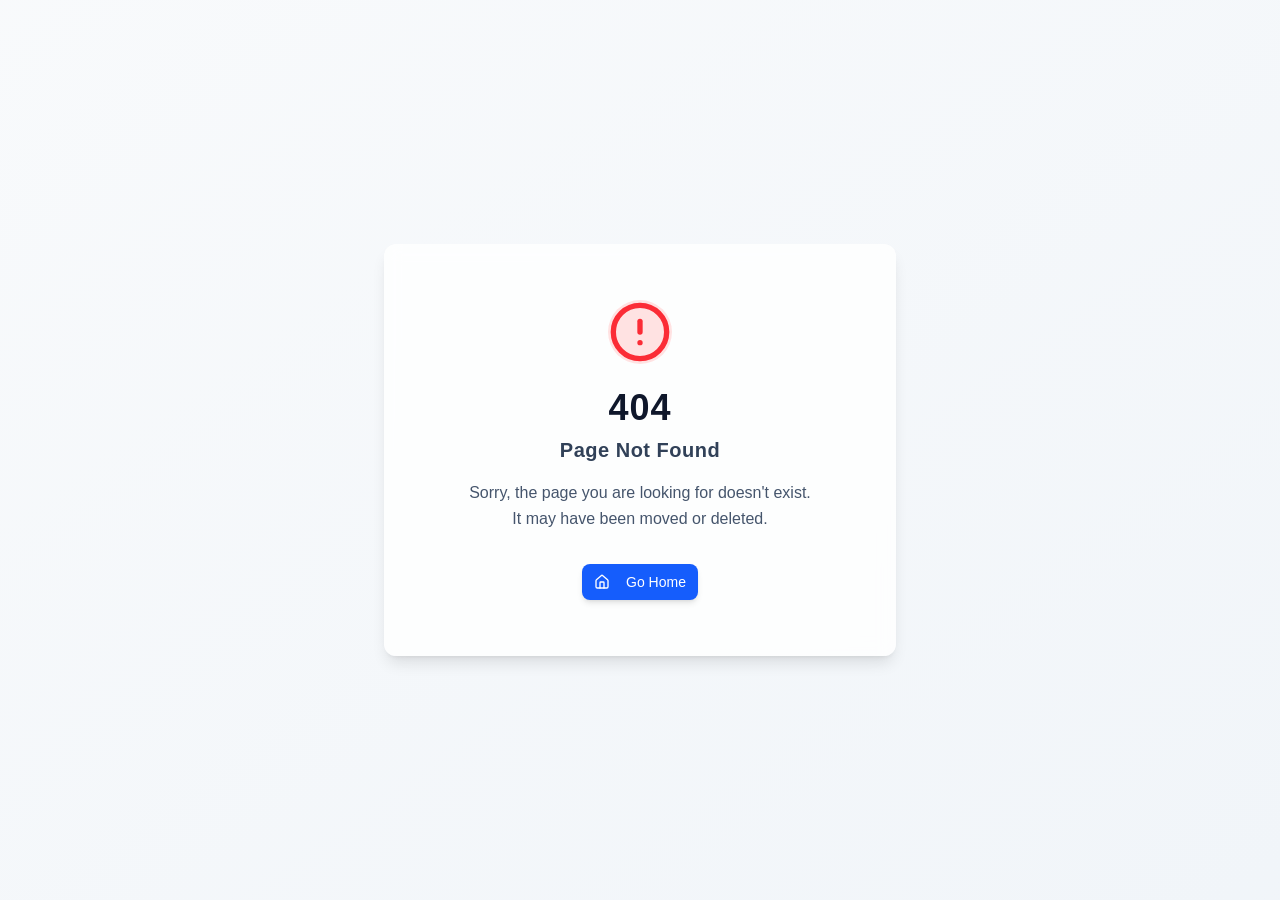
<file: index.html>
<!doctype html>
<html lang="en">

  <head>
    <meta charset="UTF-8" />
    <meta
      name="viewport"
      content="width=device-width, initial-scale=1.0, maximum-scale=1" />
    <title>杭州牛书科技有限公司</title>    
    <!-- THIS IS THE START OF A COMMENT BLOCK, BLOCK TO BE DELETED: Google Fonts here, example:
    <link rel="preconnect" href="https://fonts.googleapis.com" />
    <link rel="preconnect" href="https://fonts.gstatic.com" crossorigin />
    <link href="https://fonts.googleapis.com/css2?family=Orbitron:wght@400;500;700;900&family=Rajdhani:wght@300;400;500;600;700&family=Inter:wght@300;400;500;600&display=swap" rel="stylesheet" />
    THIS IS THE END OF A COMMENT BLOCK, BLOCK TO BE DELETED -->
    <script type="module" crossorigin src="/assets/index-BLO1NkTe.js"></script>
        <script>
var _hmt = _hmt || [];
(function() {
  var hm = document.createElement("script");
  hm.src = "https://hm.baidu.com/hm.js?206d79318bd83ba67eacb1f8c0ab34f1";
  var s = document.getElementsByTagName("script")[0]; 
  s.parentNode.insertBefore(hm, s);
})();
</script>
    <link rel="stylesheet" crossorigin href="/assets/index-CNFUehPx.css">
  </head>

  <body>
    <script id="manus-runtime">window.__MANUS_HOST_DEV__ = false;
(function(){"use strict";var Mr={exports:{}},Kn={};/**
 * @license React
 * react-jsx-runtime.production.js
 *
 * Copyright (c) Meta Platforms, Inc. and affiliates.
 *
 * This source code is licensed under the MIT license found in the
 * LICENSE file in the root directory of this source tree.
 */var $c;function um(){if($c)return Kn;$c=1;var r=Symbol.for("react.transitional.element"),i=Symbol.for("react.fragment");function c(s,d,m){var x=null;if(m!==void 0&&(x=""+m),d.key!==void 0&&(x=""+d.key),"key"in d){m={};for(var R in d)R!=="key"&&(m[R]=d[R])}else m=d;return d=m.ref,{$$typeof:r,type:s,key:x,ref:d!==void 0?d:null,props:m}}return Kn.Fragment=i,Kn.jsx=c,Kn.jsxs=c,Kn}var Fc;function dm(){return Fc||(Fc=1,Mr.exports=um()),Mr.exports}var h=dm(),Ar={exports:{}},Pn={},Rr={exports:{}},Nr={};/**
 * @license React
 * scheduler.production.js
 *
 * Copyright (c) Meta Platforms, Inc. and affiliates.
 *
 * This source code is licensed under the MIT license found in the
 * LICENSE file in the root directory of this source tree.
 */var Ic;function fm(){return Ic||(Ic=1,function(r){function i(A,q){var B=A.length;A.push(q);t:for(;0<B;){var bt=B-1>>>1,p=A[bt];if(0<d(p,q))A[bt]=q,A[B]=p,B=bt;else break t}}function c(A){return A.length===0?null:A[0]}function s(A){if(A.length===0)return null;var q=A[0],B=A.pop();if(B!==q){A[0]=B;t:for(var bt=0,p=A.length,O=p>>>1;bt<O;){var X=2*(bt+1)-1,G=A[X],Z=X+1,st=A[Z];if(0>d(G,B))Z<p&&0>d(st,G)?(A[bt]=st,A[Z]=B,bt=Z):(A[bt]=G,A[X]=B,bt=X);else if(Z<p&&0>d(st,B))A[bt]=st,A[Z]=B,bt=Z;else break t}}return q}function d(A,q){var B=A.sortIndex-q.sortIndex;return B!==0?B:A.id-q.id}if(r.unstable_now=void 0,typeof performance=="object"&&typeof performance.now=="function"){var m=performance;r.unstable_now=function(){return m.now()}}else{var x=Date,R=x.now();r.unstable_now=function(){return x.now()-R}}var C=[],v=[],D=1,j=null,J=3,at=!1,$=!1,nt=!1,ct=!1,ht=typeof setTimeout=="function"?setTimeout:null,St=typeof clearTimeout=="function"?clearTimeout:null,_=typeof setImmediate<"u"?setImmediate:null;function Y(A){for(var q=c(v);q!==null;){if(q.callback===null)s(v);else if(q.startTime<=A)s(v),q.sortIndex=q.expirationTime,i(C,q);else break;q=c(v)}}function H(A){if(nt=!1,Y(A),!$)if(c(C)!==null)$=!0,it||(it=!0,Bt());else{var q=c(v);q!==null&&Mt(H,q.startTime-A)}}var it=!1,rt=-1,V=5,xt=-1;function Be(){return ct?!0:!(r.unstable_now()-xt<V)}function te(){if(ct=!1,it){var A=r.unstable_now();xt=A;var q=!0;try{t:{$=!1,nt&&(nt=!1,St(rt),rt=-1),at=!0;var B=J;try{e:{for(Y(A),j=c(C);j!==null&&!(j.expirationTime>A&&Be());){var bt=j.callback;if(typeof bt=="function"){j.callback=null,J=j.priorityLevel;var p=bt(j.expirationTime<=A);if(A=r.unstable_now(),typeof p=="function"){j.callback=p,Y(A),q=!0;break e}j===c(C)&&s(C),Y(A)}else s(C);j=c(C)}if(j!==null)q=!0;else{var O=c(v);O!==null&&Mt(H,O.startTime-A),q=!1}}break t}finally{j=null,J=B,at=!1}q=void 0}}finally{q?Bt():it=!1}}}var Bt;if(typeof _=="function")Bt=function(){_(te)};else if(typeof MessageChannel<"u"){var me=new MessageChannel,Se=me.port2;me.port1.onmessage=te,Bt=function(){Se.postMessage(null)}}else Bt=function(){ht(te,0)};function Mt(A,q){rt=ht(function(){A(r.unstable_now())},q)}r.unstable_IdlePriority=5,r.unstable_ImmediatePriority=1,r.unstable_LowPriority=4,r.unstable_NormalPriority=3,r.unstable_Profiling=null,r.unstable_UserBlockingPriority=2,r.unstable_cancelCallback=function(A){A.callback=null},r.unstable_forceFrameRate=function(A){0>A||125<A?console.error("forceFrameRate takes a positive int between 0 and 125, forcing frame rates higher than 125 fps is not supported"):V=0<A?Math.floor(1e3/A):5},r.unstable_getCurrentPriorityLevel=function(){return J},r.unstable_next=function(A){switch(J){case 1:case 2:case 3:var q=3;break;default:q=J}var B=J;J=q;try{return A()}finally{J=B}},r.unstable_requestPaint=function(){ct=!0},r.unstable_runWithPriority=function(A,q){switch(A){case 1:case 2:case 3:case 4:case 5:break;default:A=3}var B=J;J=A;try{return q()}finally{J=B}},r.unstable_scheduleCallback=function(A,q,B){var bt=r.unstable_now();switch(typeof B=="object"&&B!==null?(B=B.delay,B=typeof B=="number"&&0<B?bt+B:bt):B=bt,A){case 1:var p=-1;break;case 2:p=250;break;case 5:p=1073741823;break;case 4:p=1e4;break;default:p=5e3}return p=B+p,A={id:D++,callback:q,priorityLevel:A,startTime:B,expirationTime:p,sortIndex:-1},B>bt?(A.sortIndex=B,i(v,A),c(C)===null&&A===c(v)&&(nt?(St(rt),rt=-1):nt=!0,Mt(H,B-bt))):(A.sortIndex=p,i(C,A),$||at||($=!0,it||(it=!0,Bt()))),A},r.unstable_shouldYield=Be,r.unstable_wrapCallback=function(A){var q=J;return function(){var B=J;J=q;try{return A.apply(this,arguments)}finally{J=B}}}}(Nr)),Nr}var tu;function hm(){return tu||(tu=1,Rr.exports=fm()),Rr.exports}var zr={exports:{}},ut={};/**
 * @license React
 * react.production.js
 *
 * Copyright (c) Meta Platforms, Inc. and affiliates.
 *
 * This source code is licensed under the MIT license found in the
 * LICENSE file in the root directory of this source tree.
 */var eu;function mm(){if(eu)return ut;eu=1;var r=Symbol.for("react.transitional.element"),i=Symbol.for("react.portal"),c=Symbol.for("react.fragment"),s=Symbol.for("react.strict_mode"),d=Symbol.for("react.profiler"),m=Symbol.for("react.consumer"),x=Symbol.for("react.context"),R=Symbol.for("react.forward_ref"),C=Symbol.for("react.suspense"),v=Symbol.for("react.memo"),D=Symbol.for("react.lazy"),j=Symbol.iterator;function J(p){return p===null||typeof p!="object"?null:(p=j&&p[j]||p["@@iterator"],typeof p=="function"?p:null)}var at={isMounted:function(){return!1},enqueueForceUpdate:function(){},enqueueReplaceState:function(){},enqueueSetState:function(){}},$=Object.assign,nt={};function ct(p,O,X){this.props=p,this.context=O,this.refs=nt,this.updater=X||at}ct.prototype.isReactComponent={},ct.prototype.setState=function(p,O){if(typeof p!="object"&&typeof p!="function"&&p!=null)throw Error("takes an object of state variables to update or a function which returns an object of state variables.");this.updater.enqueueSetState(this,p,O,"setState")},ct.prototype.forceUpdate=function(p){this.updater.enqueueForceUpdate(this,p,"forceUpdate")};function ht(){}ht.prototype=ct.prototype;function St(p,O,X){this.props=p,this.context=O,this.refs=nt,this.updater=X||at}var _=St.prototype=new ht;_.constructor=St,$(_,ct.prototype),_.isPureReactComponent=!0;var Y=Array.isArray,H={H:null,A:null,T:null,S:null,V:null},it=Object.prototype.hasOwnProperty;function rt(p,O,X,G,Z,st){return X=st.ref,{$$typeof:r,type:p,key:O,ref:X!==void 0?X:null,props:st}}function V(p,O){return rt(p.type,O,void 0,void 0,void 0,p.props)}function xt(p){return typeof p=="object"&&p!==null&&p.$$typeof===r}function Be(p){var O={"=":"=0",":":"=2"};return"$"+p.replace(/[=:]/g,function(X){return O[X]})}var te=/\/+/g;function Bt(p,O){return typeof p=="object"&&p!==null&&p.key!=null?Be(""+p.key):O.toString(36)}function me(){}function Se(p){switch(p.status){case"fulfilled":return p.value;case"rejected":throw p.reason;default:switch(typeof p.status=="string"?p.then(me,me):(p.status="pending",p.then(function(O){p.status==="pending"&&(p.status="fulfilled",p.value=O)},function(O){p.status==="pending"&&(p.status="rejected",p.reason=O)})),p.status){case"fulfilled":return p.value;case"rejected":throw p.reason}}throw p}function Mt(p,O,X,G,Z){var st=typeof p;(st==="undefined"||st==="boolean")&&(p=null);var I=!1;if(p===null)I=!0;else switch(st){case"bigint":case"string":case"number":I=!0;break;case"object":switch(p.$$typeof){case r:case i:I=!0;break;case D:return I=p._init,Mt(I(p._payload),O,X,G,Z)}}if(I)return Z=Z(p),I=G===""?"."+Bt(p,0):G,Y(Z)?(X="",I!=null&&(X=I.replace(te,"$&/")+"/"),Mt(Z,O,X,"",function(Jt){return Jt})):Z!=null&&(xt(Z)&&(Z=V(Z,X+(Z.key==null||p&&p.key===Z.key?"":(""+Z.key).replace(te,"$&/")+"/")+I)),O.push(Z)),1;I=0;var gt=G===""?".":G+":";if(Y(p))for(var Tt=0;Tt<p.length;Tt++)G=p[Tt],st=gt+Bt(G,Tt),I+=Mt(G,O,X,st,Z);else if(Tt=J(p),typeof Tt=="function")for(p=Tt.call(p),Tt=0;!(G=p.next()).done;)G=G.value,st=gt+Bt(G,Tt++),I+=Mt(G,O,X,st,Z);else if(st==="object"){if(typeof p.then=="function")return Mt(Se(p),O,X,G,Z);throw O=String(p),Error("Objects are not valid as a React child (found: "+(O==="[object Object]"?"object with keys {"+Object.keys(p).join(", ")+"}":O)+"). If you meant to render a collection of children, use an array instead.")}return I}function A(p,O,X){if(p==null)return p;var G=[],Z=0;return Mt(p,G,"","",function(st){return O.call(X,st,Z++)}),G}function q(p){if(p._status===-1){var O=p._result;O=O(),O.then(function(X){(p._status===0||p._status===-1)&&(p._status=1,p._result=X)},function(X){(p._status===0||p._status===-1)&&(p._status=2,p._result=X)}),p._status===-1&&(p._status=0,p._result=O)}if(p._status===1)return p._result.default;throw p._result}var B=typeof reportError=="function"?reportError:function(p){if(typeof window=="object"&&typeof window.ErrorEvent=="function"){var O=new window.ErrorEvent("error",{bubbles:!0,cancelable:!0,message:typeof p=="object"&&p!==null&&typeof p.message=="string"?String(p.message):String(p),error:p});if(!window.dispatchEvent(O))return}else if(typeof process=="object"&&typeof process.emit=="function"){process.emit("uncaughtException",p);return}console.error(p)};function bt(){}return ut.Children={map:A,forEach:function(p,O,X){A(p,function(){O.apply(this,arguments)},X)},count:function(p){var O=0;return A(p,function(){O++}),O},toArray:function(p){return A(p,function(O){return O})||[]},only:function(p){if(!xt(p))throw Error("React.Children.only expected to receive a single React element child.");return p}},ut.Component=ct,ut.Fragment=c,ut.Profiler=d,ut.PureComponent=St,ut.StrictMode=s,ut.Suspense=C,ut.__CLIENT_INTERNALS_DO_NOT_USE_OR_WARN_USERS_THEY_CANNOT_UPGRADE=H,ut.__COMPILER_RUNTIME={__proto__:null,c:function(p){return H.H.useMemoCache(p)}},ut.cache=function(p){return function(){return p.apply(null,arguments)}},ut.cloneElement=function(p,O,X){if(p==null)throw Error("The argument must be a React element, but you passed "+p+".");var G=$({},p.props),Z=p.key,st=void 0;if(O!=null)for(I in O.ref!==void 0&&(st=void 0),O.key!==void 0&&(Z=""+O.key),O)!it.call(O,I)||I==="key"||I==="__self"||I==="__source"||I==="ref"&&O.ref===void 0||(G[I]=O[I]);var I=arguments.length-2;if(I===1)G.children=X;else if(1<I){for(var gt=Array(I),Tt=0;Tt<I;Tt++)gt[Tt]=arguments[Tt+2];G.children=gt}return rt(p.type,Z,void 0,void 0,st,G)},ut.createContext=function(p){return p={$$typeof:x,_currentValue:p,_currentValue2:p,_threadCount:0,Provider:null,Consumer:null},p.Provider=p,p.Consumer={$$typeof:m,_context:p},p},ut.createElement=function(p,O,X){var G,Z={},st=null;if(O!=null)for(G in O.key!==void 0&&(st=""+O.key),O)it.call(O,G)&&G!=="key"&&G!=="__self"&&G!=="__source"&&(Z[G]=O[G]);var I=arguments.length-2;if(I===1)Z.children=X;else if(1<I){for(var gt=Array(I),Tt=0;Tt<I;Tt++)gt[Tt]=arguments[Tt+2];Z.children=gt}if(p&&p.defaultProps)for(G in I=p.defaultProps,I)Z[G]===void 0&&(Z[G]=I[G]);return rt(p,st,void 0,void 0,null,Z)},ut.createRef=function(){return{current:null}},ut.forwardRef=function(p){return{$$typeof:R,render:p}},ut.isValidElement=xt,ut.lazy=function(p){return{$$typeof:D,_payload:{_status:-1,_result:p},_init:q}},ut.memo=function(p,O){return{$$typeof:v,type:p,compare:O===void 0?null:O}},ut.startTransition=function(p){var O=H.T,X={};H.T=X;try{var G=p(),Z=H.S;Z!==null&&Z(X,G),typeof G=="object"&&G!==null&&typeof G.then=="function"&&G.then(bt,B)}catch(st){B(st)}finally{H.T=O}},ut.unstable_useCacheRefresh=function(){return H.H.useCacheRefresh()},ut.use=function(p){return H.H.use(p)},ut.useActionState=function(p,O,X){return H.H.useActionState(p,O,X)},ut.useCallback=function(p,O){return H.H.useCallback(p,O)},ut.useContext=function(p){return H.H.useContext(p)},ut.useDebugValue=function(){},ut.useDeferredValue=function(p,O){return H.H.useDeferredValue(p,O)},ut.useEffect=function(p,O,X){var G=H.H;if(typeof X=="function")throw Error("useEffect CRUD overload is not enabled in this build of React.");return G.useEffect(p,O)},ut.useId=function(){return H.H.useId()},ut.useImperativeHandle=function(p,O,X){return H.H.useImperativeHandle(p,O,X)},ut.useInsertionEffect=function(p,O){return H.H.useInsertionEffect(p,O)},ut.useLayoutEffect=function(p,O){return H.H.useLayoutEffect(p,O)},ut.useMemo=function(p,O){return H.H.useMemo(p,O)},ut.useOptimistic=function(p,O){return H.H.useOptimistic(p,O)},ut.useReducer=function(p,O,X){return H.H.useReducer(p,O,X)},ut.useRef=function(p){return H.H.useRef(p)},ut.useState=function(p){return H.H.useState(p)},ut.useSyncExternalStore=function(p,O,X){return H.H.useSyncExternalStore(p,O,X)},ut.useTransition=function(){return H.H.useTransition()},ut.version="19.1.1",ut}var lu;function _r(){return lu||(lu=1,zr.exports=mm()),zr.exports}var kr={exports:{}},he={};/**
 * @license React
 * react-dom.production.js
 *
 * Copyright (c) Meta Platforms, Inc. and affiliates.
 *
 * This source code is licensed under the MIT license found in the
 * LICENSE file in the root directory of this source tree.
 */var au;function gm(){if(au)return he;au=1;var r=_r();function i(C){var v="https://react.dev/errors/"+C;if(1<arguments.length){v+="?args[]="+encodeURIComponent(arguments[1]);for(var D=2;D<arguments.length;D++)v+="&args[]="+encodeURIComponent(arguments[D])}return"Minified React error #"+C+"; visit "+v+" for the full message or use the non-minified dev environment for full errors and additional helpful warnings."}function c(){}var s={d:{f:c,r:function(){throw Error(i(522))},D:c,C:c,L:c,m:c,X:c,S:c,M:c},p:0,findDOMNode:null},d=Symbol.for("react.portal");function m(C,v,D){var j=3<arguments.length&&arguments[3]!==void 0?arguments[3]:null;return{$$typeof:d,key:j==null?null:""+j,children:C,containerInfo:v,implementation:D}}var x=r.__CLIENT_INTERNALS_DO_NOT_USE_OR_WARN_USERS_THEY_CANNOT_UPGRADE;function R(C,v){if(C==="font")return"";if(typeof v=="string")return v==="use-credentials"?v:""}return he.__DOM_INTERNALS_DO_NOT_USE_OR_WARN_USERS_THEY_CANNOT_UPGRADE=s,he.createPortal=function(C,v){var D=2<arguments.length&&arguments[2]!==void 0?arguments[2]:null;if(!v||v.nodeType!==1&&v.nodeType!==9&&v.nodeType!==11)throw Error(i(299));return m(C,v,null,D)},he.flushSync=function(C){var v=x.T,D=s.p;try{if(x.T=null,s.p=2,C)return C()}finally{x.T=v,s.p=D,s.d.f()}},he.preconnect=function(C,v){typeof C=="string"&&(v?(v=v.crossOrigin,v=typeof v=="string"?v==="use-credentials"?v:"":void 0):v=null,s.d.C(C,v))},he.prefetchDNS=function(C){typeof C=="string"&&s.d.D(C)},he.preinit=function(C,v){if(typeof C=="string"&&v&&typeof v.as=="string"){var D=v.as,j=R(D,v.crossOrigin),J=typeof v.integrity=="string"?v.integrity:void 0,at=typeof v.fetchPriority=="string"?v.fetchPriority:void 0;D==="style"?s.d.S(C,typeof v.precedence=="string"?v.precedence:void 0,{crossOrigin:j,integrity:J,fetchPriority:at}):D==="script"&&s.d.X(C,{crossOrigin:j,integrity:J,fetchPriority:at,nonce:typeof v.nonce=="string"?v.nonce:void 0})}},he.preinitModule=function(C,v){if(typeof C=="string")if(typeof v=="object"&&v!==null){if(v.as==null||v.as==="script"){var D=R(v.as,v.crossOrigin);s.d.M(C,{crossOrigin:D,integrity:typeof v.integrity=="string"?v.integrity:void 0,nonce:typeof v.nonce=="string"?v.nonce:void 0})}}else v==null&&s.d.M(C)},he.preload=function(C,v){if(typeof C=="string"&&typeof v=="object"&&v!==null&&typeof v.as=="string"){var D=v.as,j=R(D,v.crossOrigin);s.d.L(C,D,{crossOrigin:j,integrity:typeof v.integrity=="string"?v.integrity:void 0,nonce:typeof v.nonce=="string"?v.nonce:void 0,type:typeof v.type=="string"?v.type:void 0,fetchPriority:typeof v.fetchPriority=="string"?v.fetchPriority:void 0,referrerPolicy:typeof v.referrerPolicy=="string"?v.referrerPolicy:void 0,imageSrcSet:typeof v.imageSrcSet=="string"?v.imageSrcSet:void 0,imageSizes:typeof v.imageSizes=="string"?v.imageSizes:void 0,media:typeof v.media=="string"?v.media:void 0})}},he.preloadModule=function(C,v){if(typeof C=="string")if(v){var D=R(v.as,v.crossOrigin);s.d.m(C,{as:typeof v.as=="string"&&v.as!=="script"?v.as:void 0,crossOrigin:D,integrity:typeof v.integrity=="string"?v.integrity:void 0})}else s.d.m(C)},he.requestFormReset=function(C){s.d.r(C)},he.unstable_batchedUpdates=function(C,v){return C(v)},he.useFormState=function(C,v,D){return x.H.useFormState(C,v,D)},he.useFormStatus=function(){return x.H.useHostTransitionStatus()},he.version="19.1.1",he}var nu;function pm(){if(nu)return kr.exports;nu=1;function r(){if(!(typeof __REACT_DEVTOOLS_GLOBAL_HOOK__>"u"||typeof __REACT_DEVTOOLS_GLOBAL_HOOK__.checkDCE!="function"))try{__REACT_DEVTOOLS_GLOBAL_HOOK__.checkDCE(r)}catch(i){console.error(i)}}return r(),kr.exports=gm(),kr.exports}/**
 * @license React
 * react-dom-client.production.js
 *
 * Copyright (c) Meta Platforms, Inc. and affiliates.
 *
 * This source code is licensed under the MIT license found in the
 * LICENSE file in the root directory of this source tree.
 */var ou;function ym(){if(ou)return Pn;ou=1;var r=hm(),i=_r(),c=pm();function s(t){var e="https://react.dev/errors/"+t;if(1<arguments.length){e+="?args[]="+encodeURIComponent(arguments[1]);for(var l=2;l<arguments.length;l++)e+="&args[]="+encodeURIComponent(arguments[l])}return"Minified React error #"+t+"; visit "+e+" for the full message or use the non-minified dev environment for full errors and additional helpful warnings."}function d(t){return!(!t||t.nodeType!==1&&t.nodeType!==9&&t.nodeType!==11)}function m(t){var e=t,l=t;if(t.alternate)for(;e.return;)e=e.return;else{t=e;do e=t,(e.flags&4098)!==0&&(l=e.return),t=e.return;while(t)}return e.tag===3?l:null}function x(t){if(t.tag===13){var e=t.memoizedState;if(e===null&&(t=t.alternate,t!==null&&(e=t.memoizedState)),e!==null)return e.dehydrated}return null}function R(t){if(m(t)!==t)throw Error(s(188))}function C(t){var e=t.alternate;if(!e){if(e=m(t),e===null)throw Error(s(188));return e!==t?null:t}for(var l=t,a=e;;){var n=l.return;if(n===null)break;var o=n.alternate;if(o===null){if(a=n.return,a!==null){l=a;continue}break}if(n.child===o.child){for(o=n.child;o;){if(o===l)return R(n),t;if(o===a)return R(n),e;o=o.sibling}throw Error(s(188))}if(l.return!==a.return)l=n,a=o;else{for(var u=!1,f=n.child;f;){if(f===l){u=!0,l=n,a=o;break}if(f===a){u=!0,a=n,l=o;break}f=f.sibling}if(!u){for(f=o.child;f;){if(f===l){u=!0,l=o,a=n;break}if(f===a){u=!0,a=o,l=n;break}f=f.sibling}if(!u)throw Error(s(189))}}if(l.alternate!==a)throw Error(s(190))}if(l.tag!==3)throw Error(s(188));return l.stateNode.current===l?t:e}function v(t){var e=t.tag;if(e===5||e===26||e===27||e===6)return t;for(t=t.child;t!==null;){if(e=v(t),e!==null)return e;t=t.sibling}return null}var D=Object.assign,j=Symbol.for("react.element"),J=Symbol.for("react.transitional.element"),at=Symbol.for("react.portal"),$=Symbol.for("react.fragment"),nt=Symbol.for("react.strict_mode"),ct=Symbol.for("react.profiler"),ht=Symbol.for("react.provider"),St=Symbol.for("react.consumer"),_=Symbol.for("react.context"),Y=Symbol.for("react.forward_ref"),H=Symbol.for("react.suspense"),it=Symbol.for("react.suspense_list"),rt=Symbol.for("react.memo"),V=Symbol.for("react.lazy"),xt=Symbol.for("react.activity"),Be=Symbol.for("react.memo_cache_sentinel"),te=Symbol.iterator;function Bt(t){return t===null||typeof t!="object"?null:(t=te&&t[te]||t["@@iterator"],typeof t=="function"?t:null)}var me=Symbol.for("react.client.reference");function Se(t){if(t==null)return null;if(typeof t=="function")return t.$$typeof===me?null:t.displayName||t.name||null;if(typeof t=="string")return t;switch(t){case $:return"Fragment";case ct:return"Profiler";case nt:return"StrictMode";case H:return"Suspense";case it:return"SuspenseList";case xt:return"Activity"}if(typeof t=="object")switch(t.$$typeof){case at:return"Portal";case _:return(t.displayName||"Context")+".Provider";case St:return(t._context.displayName||"Context")+".Consumer";case Y:var e=t.render;return t=t.displayName,t||(t=e.displayName||e.name||"",t=t!==""?"ForwardRef("+t+")":"ForwardRef"),t;case rt:return e=t.displayName||null,e!==null?e:Se(t.type)||"Memo";case V:e=t._payload,t=t._init;try{return Se(t(e))}catch{}}return null}var Mt=Array.isArray,A=i.__CLIENT_INTERNALS_DO_NOT_USE_OR_WARN_USERS_THEY_CANNOT_UPGRADE,q=c.__DOM_INTERNALS_DO_NOT_USE_OR_WARN_USERS_THEY_CANNOT_UPGRADE,B={pending:!1,data:null,method:null,action:null},bt=[],p=-1;function O(t){return{current:t}}function X(t){0>p||(t.current=bt[p],bt[p]=null,p--)}function G(t,e){p++,bt[p]=t.current,t.current=e}var Z=O(null),st=O(null),I=O(null),gt=O(null);function Tt(t,e){switch(G(I,e),G(st,t),G(Z,null),e.nodeType){case 9:case 11:t=(t=e.documentElement)&&(t=t.namespaceURI)?Hh(t):0;break;default:if(t=e.tagName,e=e.namespaceURI)e=Hh(e),t=Uh(e,t);else switch(t){case"svg":t=1;break;case"math":t=2;break;default:t=0}}X(Z),G(Z,t)}function Jt(){X(Z),X(st),X(I)}function Ke(t){t.memoizedState!==null&&G(gt,t);var e=Z.current,l=Uh(e,t.type);e!==l&&(G(st,t),G(Z,l))}function Ce(t){st.current===t&&(X(Z),X(st)),gt.current===t&&(X(gt),Wo._currentValue=B)}var Pe=Object.prototype.hasOwnProperty,yl=r.unstable_scheduleCallback,sn=r.unstable_cancelCallback,Ca=r.unstable_shouldYield,ri=r.unstable_requestPaint,ge=r.unstable_now,si=r.unstable_getCurrentPriorityLevel,Ul=r.unstable_ImmediatePriority,Fn=r.unstable_UserBlockingPriority,nl=r.unstable_NormalPriority,ci=r.unstable_LowPriority,Gl=r.unstable_IdlePriority,ui=r.log,Ea=r.unstable_setDisableYieldValue,ql=null,Wt=null;function Je(t){if(typeof ui=="function"&&Ea(t),Wt&&typeof Wt.setStrictMode=="function")try{Wt.setStrictMode(ql,t)}catch{}}var $t=Math.clz32?Math.clz32:fi,di=Math.log,Ta=Math.LN2;function fi(t){return t>>>=0,t===0?32:31-(di(t)/Ta|0)|0}var L=256,cn=4194304;function vl(t){var e=t&42;if(e!==0)return e;switch(t&-t){case 1:return 1;case 2:return 2;case 4:return 4;case 8:return 8;case 16:return 16;case 32:return 32;case 64:return 64;case 128:return 128;case 256:case 512:case 1024:case 2048:case 4096:case 8192:case 16384:case 32768:case 65536:case 131072:case 262144:case 524288:case 1048576:case 2097152:return t&4194048;case 4194304:case 8388608:case 16777216:case 33554432:return t&62914560;case 67108864:return 67108864;case 134217728:return 134217728;case 268435456:return 268435456;case 536870912:return 536870912;case 1073741824:return 0;default:return t}}function un(t,e,l){var a=t.pendingLanes;if(a===0)return 0;var n=0,o=t.suspendedLanes,u=t.pingedLanes;t=t.warmLanes;var f=a&134217727;return f!==0?(a=f&~o,a!==0?n=vl(a):(u&=f,u!==0?n=vl(u):l||(l=f&~t,l!==0&&(n=vl(l))))):(f=a&~o,f!==0?n=vl(f):u!==0?n=vl(u):l||(l=a&~t,l!==0&&(n=vl(l)))),n===0?0:e!==0&&e!==n&&(e&o)===0&&(o=n&-n,l=e&-e,o>=l||o===32&&(l&4194048)!==0)?e:n}function Dt(t,e){return(t.pendingLanes&~(t.suspendedLanes&~t.pingedLanes)&e)===0}function In(t,e){switch(t){case 1:case 2:case 4:case 8:case 64:return e+250;case 16:case 32:case 128:case 256:case 512:case 1024:case 2048:case 4096:case 8192:case 16384:case 32768:case 65536:case 131072:case 262144:case 524288:case 1048576:case 2097152:return e+5e3;case 4194304:case 8388608:case 16777216:case 33554432:return-1;case 67108864:case 134217728:case 268435456:case 536870912:case 1073741824:return-1;default:return-1}}function to(){var t=L;return L<<=1,(L&4194048)===0&&(L=256),t}function hi(){var t=cn;return cn<<=1,(cn&62914560)===0&&(cn=4194304),t}function eo(t){for(var e=[],l=0;31>l;l++)e.push(t);return e}function Da(t,e){t.pendingLanes|=e,e!==268435456&&(t.suspendedLanes=0,t.pingedLanes=0,t.warmLanes=0)}function Ir(t,e,l,a,n,o){var u=t.pendingLanes;t.pendingLanes=l,t.suspendedLanes=0,t.pingedLanes=0,t.warmLanes=0,t.expiredLanes&=l,t.entangledLanes&=l,t.errorRecoveryDisabledLanes&=l,t.shellSuspendCounter=0;var f=t.entanglements,g=t.expirationTimes,S=t.hiddenUpdates;for(l=u&~l;0<l;){var N=31-$t(l),k=1<<N;f[N]=0,g[N]=-1;var E=S[N];if(E!==null)for(S[N]=null,N=0;N<E.length;N++){var T=E[N];T!==null&&(T.lane&=-536870913)}l&=~k}a!==0&&mi(t,a,0),o!==0&&n===0&&t.tag!==0&&(t.suspendedLanes|=o&~(u&~e))}function mi(t,e,l){t.pendingLanes|=e,t.suspendedLanes&=~e;var a=31-$t(e);t.entangledLanes|=e,t.entanglements[a]=t.entanglements[a]|1073741824|l&4194090}function gi(t,e){var l=t.entangledLanes|=e;for(t=t.entanglements;l;){var a=31-$t(l),n=1<<a;n&e|t[a]&e&&(t[a]|=e),l&=~n}}function lo(t){switch(t){case 2:t=1;break;case 8:t=4;break;case 32:t=16;break;case 256:case 512:case 1024:case 2048:case 4096:case 8192:case 16384:case 32768:case 65536:case 131072:case 262144:case 524288:case 1048576:case 2097152:case 4194304:case 8388608:case 16777216:case 33554432:t=128;break;case 268435456:t=134217728;break;default:t=0}return t}function ao(t){return t&=-t,2<t?8<t?(t&134217727)!==0?32:268435456:8:2}function pi(){var t=q.p;return t!==0?t:(t=window.event,t===void 0?32:nm(t.type))}function ts(t,e){var l=q.p;try{return q.p=t,e()}finally{q.p=l}}var ol=Math.random().toString(36).slice(2),ee="__reactFiber$"+ol,pe="__reactProps$"+ol,Yl="__reactContainer$"+ol,no="__reactEvents$"+ol,es="__reactListeners$"+ol,ls="__reactHandles$"+ol,yi="__reactResources$"+ol,Ma="__reactMarker$"+ol;function oo(t){delete t[ee],delete t[pe],delete t[no],delete t[es],delete t[ls]}function Vl(t){var e=t[ee];if(e)return e;for(var l=t.parentNode;l;){if(e=l[Yl]||l[ee]){if(l=e.alternate,e.child!==null||l!==null&&l.child!==null)for(t=Vh(t);t!==null;){if(l=t[ee])return l;t=Vh(t)}return e}t=l,l=t.parentNode}return null}function Xl(t){if(t=t[ee]||t[Yl]){var e=t.tag;if(e===5||e===6||e===13||e===26||e===27||e===3)return t}return null}function Aa(t){var e=t.tag;if(e===5||e===26||e===27||e===6)return t.stateNode;throw Error(s(33))}function Zl(t){var e=t[yi];return e||(e=t[yi]={hoistableStyles:new Map,hoistableScripts:new Map}),e}function Vt(t){t[Ma]=!0}var vi=new Set,bi={};function bl(t,e){We(t,e),We(t+"Capture",e)}function We(t,e){for(bi[t]=e,t=0;t<e.length;t++)vi.add(e[t])}var as=RegExp("^[:A-Z_a-z\\u00C0-\\u00D6\\u00D8-\\u00F6\\u00F8-\\u02FF\\u0370-\\u037D\\u037F-\\u1FFF\\u200C-\\u200D\\u2070-\\u218F\\u2C00-\\u2FEF\\u3001-\\uD7FF\\uF900-\\uFDCF\\uFDF0-\\uFFFD][:A-Z_a-z\\u00C0-\\u00D6\\u00D8-\\u00F6\\u00F8-\\u02FF\\u0370-\\u037D\\u037F-\\u1FFF\\u200C-\\u200D\\u2070-\\u218F\\u2C00-\\u2FEF\\u3001-\\uD7FF\\uF900-\\uFDCF\\uFDF0-\\uFFFD\\-.0-9\\u00B7\\u0300-\\u036F\\u203F-\\u2040]*$"),xi={},wi={};function Ra(t){return Pe.call(wi,t)?!0:Pe.call(xi,t)?!1:as.test(t)?wi[t]=!0:(xi[t]=!0,!1)}function M(t,e,l){if(Ra(e))if(l===null)t.removeAttribute(e);else{switch(typeof l){case"undefined":case"function":case"symbol":t.removeAttribute(e);return;case"boolean":var a=e.toLowerCase().slice(0,5);if(a!=="data-"&&a!=="aria-"){t.removeAttribute(e);return}}t.setAttribute(e,""+l)}}function tt(t,e,l){if(l===null)t.removeAttribute(e);else{switch(typeof l){case"undefined":case"function":case"symbol":case"boolean":t.removeAttribute(e);return}t.setAttribute(e,""+l)}}function Ot(t,e,l,a){if(a===null)t.removeAttribute(l);else{switch(typeof a){case"undefined":case"function":case"symbol":case"boolean":t.removeAttribute(l);return}t.setAttributeNS(e,l,""+a)}}var le,Ee;function ae(t){if(le===void 0)try{throw Error()}catch(l){var e=l.stack.trim().match(/\n( *(at )?)/);le=e&&e[1]||"",Ee=-1<l.stack.indexOf(`
    at`)?" (<anonymous>)":-1<l.stack.indexOf("@")?"@unknown:0:0":""}return`
`+le+t+Ee}var Le=!1;function He(t,e){if(!t||Le)return"";Le=!0;var l=Error.prepareStackTrace;Error.prepareStackTrace=void 0;try{var a={DetermineComponentFrameRoot:function(){try{if(e){var k=function(){throw Error()};if(Object.defineProperty(k.prototype,"props",{set:function(){throw Error()}}),typeof Reflect=="object"&&Reflect.construct){try{Reflect.construct(k,[])}catch(T){var E=T}Reflect.construct(t,[],k)}else{try{k.call()}catch(T){E=T}t.call(k.prototype)}}else{try{throw Error()}catch(T){E=T}(k=t())&&typeof k.catch=="function"&&k.catch(function(){})}}catch(T){if(T&&E&&typeof T.stack=="string")return[T.stack,E.stack]}return[null,null]}};a.DetermineComponentFrameRoot.displayName="DetermineComponentFrameRoot";var n=Object.getOwnPropertyDescriptor(a.DetermineComponentFrameRoot,"name");n&&n.configurable&&Object.defineProperty(a.DetermineComponentFrameRoot,"name",{value:"DetermineComponentFrameRoot"});var o=a.DetermineComponentFrameRoot(),u=o[0],f=o[1];if(u&&f){var g=u.split(`
`),S=f.split(`
`);for(n=a=0;a<g.length&&!g[a].includes("DetermineComponentFrameRoot");)a++;for(;n<S.length&&!S[n].includes("DetermineComponentFrameRoot");)n++;if(a===g.length||n===S.length)for(a=g.length-1,n=S.length-1;1<=a&&0<=n&&g[a]!==S[n];)n--;for(;1<=a&&0<=n;a--,n--)if(g[a]!==S[n]){if(a!==1||n!==1)do if(a--,n--,0>n||g[a]!==S[n]){var N=`
`+g[a].replace(" at new "," at ");return t.displayName&&N.includes("<anonymous>")&&(N=N.replace("<anonymous>",t.displayName)),N}while(1<=a&&0<=n);break}}}finally{Le=!1,Error.prepareStackTrace=l}return(l=t?t.displayName||t.name:"")?ae(l):""}function Ql(t){switch(t.tag){case 26:case 27:case 5:return ae(t.type);case 16:return ae("Lazy");case 13:return ae("Suspense");case 19:return ae("SuspenseList");case 0:case 15:return He(t.type,!1);case 11:return He(t.type.render,!1);case 1:return He(t.type,!0);case 31:return ae("Activity");default:return""}}function xl(t){try{var e="";do e+=Ql(t),t=t.return;while(t);return e}catch(l){return`
Error generating stack: `+l.message+`
`+l.stack}}function Xt(t){switch(typeof t){case"bigint":case"boolean":case"number":case"string":case"undefined":return t;case"object":return t;default:return""}}function il(t){var e=t.type;return(t=t.nodeName)&&t.toLowerCase()==="input"&&(e==="checkbox"||e==="radio")}function ve(t){var e=il(t)?"checked":"value",l=Object.getOwnPropertyDescriptor(t.constructor.prototype,e),a=""+t[e];if(!t.hasOwnProperty(e)&&typeof l<"u"&&typeof l.get=="function"&&typeof l.set=="function"){var n=l.get,o=l.set;return Object.defineProperty(t,e,{configurable:!0,get:function(){return n.call(this)},set:function(u){a=""+u,o.call(this,u)}}),Object.defineProperty(t,e,{enumerable:l.enumerable}),{getValue:function(){return a},setValue:function(u){a=""+u},stopTracking:function(){t._valueTracker=null,delete t[e]}}}}function re(t){t._valueTracker||(t._valueTracker=ve(t))}function rl(t){if(!t)return!1;var e=t._valueTracker;if(!e)return!0;var l=e.getValue(),a="";return t&&(a=il(t)?t.checked?"true":"false":t.value),t=a,t!==l?(e.setValue(t),!0):!1}function wl(t){if(t=t||(typeof document<"u"?document:void 0),typeof t>"u")return null;try{return t.activeElement||t.body}catch{return t.body}}var dn=/[\n"\\]/g;function se(t){return t.replace(dn,function(e){return"\\"+e.charCodeAt(0).toString(16)+" "})}function Kl(t,e,l,a,n,o,u,f){t.name="",u!=null&&typeof u!="function"&&typeof u!="symbol"&&typeof u!="boolean"?t.type=u:t.removeAttribute("type"),e!=null?u==="number"?(e===0&&t.value===""||t.value!=e)&&(t.value=""+Xt(e)):t.value!==""+Xt(e)&&(t.value=""+Xt(e)):u!=="submit"&&u!=="reset"||t.removeAttribute("value"),e!=null?Pl(t,u,Xt(e)):l!=null?Pl(t,u,Xt(l)):a!=null&&t.removeAttribute("value"),n==null&&o!=null&&(t.defaultChecked=!!o),n!=null&&(t.checked=n&&typeof n!="function"&&typeof n!="symbol"),f!=null&&typeof f!="function"&&typeof f!="symbol"&&typeof f!="boolean"?t.name=""+Xt(f):t.removeAttribute("name")}function Na(t,e,l,a,n,o,u,f){if(o!=null&&typeof o!="function"&&typeof o!="symbol"&&typeof o!="boolean"&&(t.type=o),e!=null||l!=null){if(!(o!=="submit"&&o!=="reset"||e!=null))return;l=l!=null?""+Xt(l):"",e=e!=null?""+Xt(e):l,f||e===t.value||(t.value=e),t.defaultValue=e}a=a??n,a=typeof a!="function"&&typeof a!="symbol"&&!!a,t.checked=f?t.checked:!!a,t.defaultChecked=!!a,u!=null&&typeof u!="function"&&typeof u!="symbol"&&typeof u!="boolean"&&(t.name=u)}function Pl(t,e,l){e==="number"&&wl(t.ownerDocument)===t||t.defaultValue===""+l||(t.defaultValue=""+l)}function $e(t,e,l,a){if(t=t.options,e){e={};for(var n=0;n<l.length;n++)e["$"+l[n]]=!0;for(l=0;l<t.length;l++)n=e.hasOwnProperty("$"+t[l].value),t[l].selected!==n&&(t[l].selected=n),n&&a&&(t[l].defaultSelected=!0)}else{for(l=""+Xt(l),e=null,n=0;n<t.length;n++){if(t[n].value===l){t[n].selected=!0,a&&(t[n].defaultSelected=!0);return}e!==null||t[n].disabled||(e=t[n])}e!==null&&(e.selected=!0)}}function za(t,e,l){if(e!=null&&(e=""+Xt(e),e!==t.value&&(t.value=e),l==null)){t.defaultValue!==e&&(t.defaultValue=e);return}t.defaultValue=l!=null?""+Xt(l):""}function _a(t,e,l,a){if(e==null){if(a!=null){if(l!=null)throw Error(s(92));if(Mt(a)){if(1<a.length)throw Error(s(93));a=a[0]}l=a}l==null&&(l=""),e=l}l=Xt(e),t.defaultValue=l,a=t.textContent,a===l&&a!==""&&a!==null&&(t.value=a)}function Fe(t,e){if(e){var l=t.firstChild;if(l&&l===t.lastChild&&l.nodeType===3){l.nodeValue=e;return}}t.textContent=e}var fn=new Set("animationIterationCount aspectRatio borderImageOutset borderImageSlice borderImageWidth boxFlex boxFlexGroup boxOrdinalGroup columnCount columns flex flexGrow flexPositive flexShrink flexNegative flexOrder gridArea gridRow gridRowEnd gridRowSpan gridRowStart gridColumn gridColumnEnd gridColumnSpan gridColumnStart fontWeight lineClamp lineHeight opacity order orphans scale tabSize widows zIndex zoom fillOpacity floodOpacity stopOpacity strokeDasharray strokeDashoffset strokeMiterlimit strokeOpacity strokeWidth MozAnimationIterationCount MozBoxFlex MozBoxFlexGroup MozLineClamp msAnimationIterationCount msFlex msZoom msFlexGrow msFlexNegative msFlexOrder msFlexPositive msFlexShrink msGridColumn msGridColumnSpan msGridRow msGridRowSpan WebkitAnimationIterationCount WebkitBoxFlex WebKitBoxFlexGroup WebkitBoxOrdinalGroup WebkitColumnCount WebkitColumns WebkitFlex WebkitFlexGrow WebkitFlexPositive WebkitFlexShrink WebkitLineClamp".split(" "));function ka(t,e,l){var a=e.indexOf("--")===0;l==null||typeof l=="boolean"||l===""?a?t.setProperty(e,""):e==="float"?t.cssFloat="":t[e]="":a?t.setProperty(e,l):typeof l!="number"||l===0||fn.has(e)?e==="float"?t.cssFloat=l:t[e]=(""+l).trim():t[e]=l+"px"}function Oa(t,e,l){if(e!=null&&typeof e!="object")throw Error(s(62));if(t=t.style,l!=null){for(var a in l)!l.hasOwnProperty(a)||e!=null&&e.hasOwnProperty(a)||(a.indexOf("--")===0?t.setProperty(a,""):a==="float"?t.cssFloat="":t[a]="");for(var n in e)a=e[n],e.hasOwnProperty(n)&&l[n]!==a&&ka(t,n,a)}else for(var o in e)e.hasOwnProperty(o)&&ka(t,o,e[o])}function ja(t){if(t.indexOf("-")===-1)return!1;switch(t){case"annotation-xml":case"color-profile":case"font-face":case"font-face-src":case"font-face-uri":case"font-face-format":case"font-face-name":case"missing-glyph":return!1;default:return!0}}var Si=new Map([["acceptCharset","accept-charset"],["htmlFor","for"],["httpEquiv","http-equiv"],["crossOrigin","crossorigin"],["accentHeight","accent-height"],["alignmentBaseline","alignment-baseline"],["arabicForm","arabic-form"],["baselineShift","baseline-shift"],["capHeight","cap-height"],["clipPath","clip-path"],["clipRule","clip-rule"],["colorInterpolation","color-interpolation"],["colorInterpolationFilters","color-interpolation-filters"],["colorProfile","color-profile"],["colorRendering","color-rendering"],["dominantBaseline","dominant-baseline"],["enableBackground","enable-background"],["fillOpacity","fill-opacity"],["fillRule","fill-rule"],["floodColor","flood-color"],["floodOpacity","flood-opacity"],["fontFamily","font-family"],["fontSize","font-size"],["fontSizeAdjust","font-size-adjust"],["fontStretch","font-stretch"],["fontStyle","font-style"],["fontVariant","font-variant"],["fontWeight","font-weight"],["glyphName","glyph-name"],["glyphOrientationHorizontal","glyph-orientation-horizontal"],["glyphOrientationVertical","glyph-orientation-vertical"],["horizAdvX","horiz-adv-x"],["horizOriginX","horiz-origin-x"],["imageRendering","image-rendering"],["letterSpacing","letter-spacing"],["lightingColor","lighting-color"],["markerEnd","marker-end"],["markerMid","marker-mid"],["markerStart","marker-start"],["overlinePosition","overline-position"],["overlineThickness","overline-thickness"],["paintOrder","paint-order"],["panose-1","panose-1"],["pointerEvents","pointer-events"],["renderingIntent","rendering-intent"],["shapeRendering","shape-rendering"],["stopColor","stop-color"],["stopOpacity","stop-opacity"],["strikethroughPosition","strikethrough-position"],["strikethroughThickness","strikethrough-thickness"],["strokeDasharray","stroke-dasharray"],["strokeDashoffset","stroke-dashoffset"],["strokeLinecap","stroke-linecap"],["strokeLinejoin","stroke-linejoin"],["strokeMiterlimit","stroke-miterlimit"],["strokeOpacity","stroke-opacity"],["strokeWidth","stroke-width"],["textAnchor","text-anchor"],["textDecoration","text-decoration"],["textRendering","text-rendering"],["transformOrigin","transform-origin"],["underlinePosition","underline-position"],["underlineThickness","underline-thickness"],["unicodeBidi","unicode-bidi"],["unicodeRange","unicode-range"],["unitsPerEm","units-per-em"],["vAlphabetic","v-alphabetic"],["vHanging","v-hanging"],["vIdeographic","v-ideographic"],["vMathematical","v-mathematical"],["vectorEffect","vector-effect"],["vertAdvY","vert-adv-y"],["vertOriginX","vert-origin-x"],["vertOriginY","vert-origin-y"],["wordSpacing","word-spacing"],["writingMode","writing-mode"],["xmlnsXlink","xmlns:xlink"],["xHeight","x-height"]]),Ci=/^[\u0000-\u001F ]*j[\r\n\t]*a[\r\n\t]*v[\r\n\t]*a[\r\n\t]*s[\r\n\t]*c[\r\n\t]*r[\r\n\t]*i[\r\n\t]*p[\r\n\t]*t[\r\n\t]*:/i;function Ba(t){return Ci.test(""+t)?"javascript:throw new Error('React has blocked a javascript: URL as a security precaution.')":t}var hn=null;function mn(t){return t=t.target||t.srcElement||window,t.correspondingUseElement&&(t=t.correspondingUseElement),t.nodeType===3?t.parentNode:t}var Sl=null,Cl=null;function io(t){var e=Xl(t);if(e&&(t=e.stateNode)){var l=t[pe]||null;t:switch(t=e.stateNode,e.type){case"input":if(Kl(t,l.value,l.defaultValue,l.defaultValue,l.checked,l.defaultChecked,l.type,l.name),e=l.name,l.type==="radio"&&e!=null){for(l=t;l.parentNode;)l=l.parentNode;for(l=l.querySelectorAll('input[name="'+se(""+e)+'"][type="radio"]'),e=0;e<l.length;e++){var a=l[e];if(a!==t&&a.form===t.form){var n=a[pe]||null;if(!n)throw Error(s(90));Kl(a,n.value,n.defaultValue,n.defaultValue,n.checked,n.defaultChecked,n.type,n.name)}}for(e=0;e<l.length;e++)a=l[e],a.form===t.form&&rl(a)}break t;case"textarea":za(t,l.value,l.defaultValue);break t;case"select":e=l.value,e!=null&&$e(t,!!l.multiple,e,!1)}}}var gn=!1;function ro(t,e,l){if(gn)return t(e,l);gn=!0;try{var a=t(e);return a}finally{if(gn=!1,(Sl!==null||Cl!==null)&&(ir(),Sl&&(e=Sl,t=Cl,Cl=Sl=null,io(e),t)))for(e=0;e<t.length;e++)io(t[e])}}function Jl(t,e){var l=t.stateNode;if(l===null)return null;var a=l[pe]||null;if(a===null)return null;l=a[e];t:switch(e){case"onClick":case"onClickCapture":case"onDoubleClick":case"onDoubleClickCapture":case"onMouseDown":case"onMouseDownCapture":case"onMouseMove":case"onMouseMoveCapture":case"onMouseUp":case"onMouseUpCapture":case"onMouseEnter":(a=!a.disabled)||(t=t.type,a=!(t==="button"||t==="input"||t==="select"||t==="textarea")),t=!a;break t;default:t=!1}if(t)return null;if(l&&typeof l!="function")throw Error(s(231,e,typeof l));return l}var Ue=!(typeof window>"u"||typeof window.document>"u"||typeof window.document.createElement>"u"),pn=!1;if(Ue)try{var Wl={};Object.defineProperty(Wl,"passive",{get:function(){pn=!0}}),window.addEventListener("test",Wl,Wl),window.removeEventListener("test",Wl,Wl)}catch{pn=!1}var Ie=null,yn=null,La=null;function so(){if(La)return La;var t,e=yn,l=e.length,a,n="value"in Ie?Ie.value:Ie.textContent,o=n.length;for(t=0;t<l&&e[t]===n[t];t++);var u=l-t;for(a=1;a<=u&&e[l-a]===n[o-a];a++);return La=n.slice(t,1<a?1-a:void 0)}function Ha(t){var e=t.keyCode;return"charCode"in t?(t=t.charCode,t===0&&e===13&&(t=13)):t=e,t===10&&(t=13),32<=t||t===13?t:0}function Ua(){return!0}function co(){return!1}function ce(t){function e(l,a,n,o,u){this._reactName=l,this._targetInst=n,this.type=a,this.nativeEvent=o,this.target=u,this.currentTarget=null;for(var f in t)t.hasOwnProperty(f)&&(l=t[f],this[f]=l?l(o):o[f]);return this.isDefaultPrevented=(o.defaultPrevented!=null?o.defaultPrevented:o.returnValue===!1)?Ua:co,this.isPropagationStopped=co,this}return D(e.prototype,{preventDefault:function(){this.defaultPrevented=!0;var l=this.nativeEvent;l&&(l.preventDefault?l.preventDefault():typeof l.returnValue!="unknown"&&(l.returnValue=!1),this.isDefaultPrevented=Ua)},stopPropagation:function(){var l=this.nativeEvent;l&&(l.stopPropagation?l.stopPropagation():typeof l.cancelBubble!="unknown"&&(l.cancelBubble=!0),this.isPropagationStopped=Ua)},persist:function(){},isPersistent:Ua}),e}var sl={eventPhase:0,bubbles:0,cancelable:0,timeStamp:function(t){return t.timeStamp||Date.now()},defaultPrevented:0,isTrusted:0},Ga=ce(sl),$l=D({},sl,{view:0,detail:0}),Ei=ce($l),Ti,uo,fo,Di=D({},$l,{screenX:0,screenY:0,clientX:0,clientY:0,pageX:0,pageY:0,ctrlKey:0,shiftKey:0,altKey:0,metaKey:0,getModifierState:os,button:0,buttons:0,relatedTarget:function(t){return t.relatedTarget===void 0?t.fromElement===t.srcElement?t.toElement:t.fromElement:t.relatedTarget},movementX:function(t){return"movementX"in t?t.movementX:(t!==fo&&(fo&&t.type==="mousemove"?(Ti=t.screenX-fo.screenX,uo=t.screenY-fo.screenY):uo=Ti=0,fo=t),Ti)},movementY:function(t){return"movementY"in t?t.movementY:uo}}),Vu=ce(Di),D0=D({},Di,{dataTransfer:0}),M0=ce(D0),A0=D({},$l,{relatedTarget:0}),ns=ce(A0),R0=D({},sl,{animationName:0,elapsedTime:0,pseudoElement:0}),N0=ce(R0),z0=D({},sl,{clipboardData:function(t){return"clipboardData"in t?t.clipboardData:window.clipboardData}}),_0=ce(z0),k0=D({},sl,{data:0}),Xu=ce(k0),O0={Esc:"Escape",Spacebar:" ",Left:"ArrowLeft",Up:"ArrowUp",Right:"ArrowRight",Down:"ArrowDown",Del:"Delete",Win:"OS",Menu:"ContextMenu",Apps:"ContextMenu",Scroll:"ScrollLock",MozPrintableKey:"Unidentified"},j0={8:"Backspace",9:"Tab",12:"Clear",13:"Enter",16:"Shift",17:"Control",18:"Alt",19:"Pause",20:"CapsLock",27:"Escape",32:" ",33:"PageUp",34:"PageDown",35:"End",36:"Home",37:"ArrowLeft",38:"ArrowUp",39:"ArrowRight",40:"ArrowDown",45:"Insert",46:"Delete",112:"F1",113:"F2",114:"F3",115:"F4",116:"F5",117:"F6",118:"F7",119:"F8",120:"F9",121:"F10",122:"F11",123:"F12",144:"NumLock",145:"ScrollLock",224:"Meta"},B0={Alt:"altKey",Control:"ctrlKey",Meta:"metaKey",Shift:"shiftKey"};function L0(t){var e=this.nativeEvent;return e.getModifierState?e.getModifierState(t):(t=B0[t])?!!e[t]:!1}function os(){return L0}var H0=D({},$l,{key:function(t){if(t.key){var e=O0[t.key]||t.key;if(e!=="Unidentified")return e}return t.type==="keypress"?(t=Ha(t),t===13?"Enter":String.fromCharCode(t)):t.type==="keydown"||t.type==="keyup"?j0[t.keyCode]||"Unidentified":""},code:0,location:0,ctrlKey:0,shiftKey:0,altKey:0,metaKey:0,repeat:0,locale:0,getModifierState:os,charCode:function(t){return t.type==="keypress"?Ha(t):0},keyCode:function(t){return t.type==="keydown"||t.type==="keyup"?t.keyCode:0},which:function(t){return t.type==="keypress"?Ha(t):t.type==="keydown"||t.type==="keyup"?t.keyCode:0}}),U0=ce(H0),G0=D({},Di,{pointerId:0,width:0,height:0,pressure:0,tangentialPressure:0,tiltX:0,tiltY:0,twist:0,pointerType:0,isPrimary:0}),Zu=ce(G0),q0=D({},$l,{touches:0,targetTouches:0,changedTouches:0,altKey:0,metaKey:0,ctrlKey:0,shiftKey:0,getModifierState:os}),Y0=ce(q0),V0=D({},sl,{propertyName:0,elapsedTime:0,pseudoElement:0}),X0=ce(V0),Z0=D({},Di,{deltaX:function(t){return"deltaX"in t?t.deltaX:"wheelDeltaX"in t?-t.wheelDeltaX:0},deltaY:function(t){return"deltaY"in t?t.deltaY:"wheelDeltaY"in t?-t.wheelDeltaY:"wheelDelta"in t?-t.wheelDelta:0},deltaZ:0,deltaMode:0}),Q0=ce(Z0),K0=D({},sl,{newState:0,oldState:0}),P0=ce(K0),J0=[9,13,27,32],is=Ue&&"CompositionEvent"in window,ho=null;Ue&&"documentMode"in document&&(ho=document.documentMode);var W0=Ue&&"TextEvent"in window&&!ho,Qu=Ue&&(!is||ho&&8<ho&&11>=ho),Ku=" ",Pu=!1;function Ju(t,e){switch(t){case"keyup":return J0.indexOf(e.keyCode)!==-1;case"keydown":return e.keyCode!==229;case"keypress":case"mousedown":case"focusout":return!0;default:return!1}}function Wu(t){return t=t.detail,typeof t=="object"&&"data"in t?t.data:null}var vn=!1;function $0(t,e){switch(t){case"compositionend":return Wu(e);case"keypress":return e.which!==32?null:(Pu=!0,Ku);case"textInput":return t=e.data,t===Ku&&Pu?null:t;default:return null}}function F0(t,e){if(vn)return t==="compositionend"||!is&&Ju(t,e)?(t=so(),La=yn=Ie=null,vn=!1,t):null;switch(t){case"paste":return null;case"keypress":if(!(e.ctrlKey||e.altKey||e.metaKey)||e.ctrlKey&&e.altKey){if(e.char&&1<e.char.length)return e.char;if(e.which)return String.fromCharCode(e.which)}return null;case"compositionend":return Qu&&e.locale!=="ko"?null:e.data;default:return null}}var I0={color:!0,date:!0,datetime:!0,"datetime-local":!0,email:!0,month:!0,number:!0,password:!0,range:!0,search:!0,tel:!0,text:!0,time:!0,url:!0,week:!0};function $u(t){var e=t&&t.nodeName&&t.nodeName.toLowerCase();return e==="input"?!!I0[t.type]:e==="textarea"}function Fu(t,e,l,a){Sl?Cl?Cl.push(a):Cl=[a]:Sl=a,e=fr(e,"onChange"),0<e.length&&(l=new Ga("onChange","change",null,l,a),t.push({event:l,listeners:e}))}var mo=null,go=null;function t1(t){kh(t,0)}function Mi(t){var e=Aa(t);if(rl(e))return t}function Iu(t,e){if(t==="change")return e}var td=!1;if(Ue){var rs;if(Ue){var ss="oninput"in document;if(!ss){var ed=document.createElement("div");ed.setAttribute("oninput","return;"),ss=typeof ed.oninput=="function"}rs=ss}else rs=!1;td=rs&&(!document.documentMode||9<document.documentMode)}function ld(){mo&&(mo.detachEvent("onpropertychange",ad),go=mo=null)}function ad(t){if(t.propertyName==="value"&&Mi(go)){var e=[];Fu(e,go,t,mn(t)),ro(t1,e)}}function e1(t,e,l){t==="focusin"?(ld(),mo=e,go=l,mo.attachEvent("onpropertychange",ad)):t==="focusout"&&ld()}function l1(t){if(t==="selectionchange"||t==="keyup"||t==="keydown")return Mi(go)}function a1(t,e){if(t==="click")return Mi(e)}function n1(t,e){if(t==="input"||t==="change")return Mi(e)}function o1(t,e){return t===e&&(t!==0||1/t===1/e)||t!==t&&e!==e}var Re=typeof Object.is=="function"?Object.is:o1;function po(t,e){if(Re(t,e))return!0;if(typeof t!="object"||t===null||typeof e!="object"||e===null)return!1;var l=Object.keys(t),a=Object.keys(e);if(l.length!==a.length)return!1;for(a=0;a<l.length;a++){var n=l[a];if(!Pe.call(e,n)||!Re(t[n],e[n]))return!1}return!0}function nd(t){for(;t&&t.firstChild;)t=t.firstChild;return t}function od(t,e){var l=nd(t);t=0;for(var a;l;){if(l.nodeType===3){if(a=t+l.textContent.length,t<=e&&a>=e)return{node:l,offset:e-t};t=a}t:{for(;l;){if(l.nextSibling){l=l.nextSibling;break t}l=l.parentNode}l=void 0}l=nd(l)}}function id(t,e){return t&&e?t===e?!0:t&&t.nodeType===3?!1:e&&e.nodeType===3?id(t,e.parentNode):"contains"in t?t.contains(e):t.compareDocumentPosition?!!(t.compareDocumentPosition(e)&16):!1:!1}function rd(t){t=t!=null&&t.ownerDocument!=null&&t.ownerDocument.defaultView!=null?t.ownerDocument.defaultView:window;for(var e=wl(t.document);e instanceof t.HTMLIFrameElement;){try{var l=typeof e.contentWindow.location.href=="string"}catch{l=!1}if(l)t=e.contentWindow;else break;e=wl(t.document)}return e}function cs(t){var e=t&&t.nodeName&&t.nodeName.toLowerCase();return e&&(e==="input"&&(t.type==="text"||t.type==="search"||t.type==="tel"||t.type==="url"||t.type==="password")||e==="textarea"||t.contentEditable==="true")}var i1=Ue&&"documentMode"in document&&11>=document.documentMode,bn=null,us=null,yo=null,ds=!1;function sd(t,e,l){var a=l.window===l?l.document:l.nodeType===9?l:l.ownerDocument;ds||bn==null||bn!==wl(a)||(a=bn,"selectionStart"in a&&cs(a)?a={start:a.selectionStart,end:a.selectionEnd}:(a=(a.ownerDocument&&a.ownerDocument.defaultView||window).getSelection(),a={anchorNode:a.anchorNode,anchorOffset:a.anchorOffset,focusNode:a.focusNode,focusOffset:a.focusOffset}),yo&&po(yo,a)||(yo=a,a=fr(us,"onSelect"),0<a.length&&(e=new Ga("onSelect","select",null,e,l),t.push({event:e,listeners:a}),e.target=bn)))}function qa(t,e){var l={};return l[t.toLowerCase()]=e.toLowerCase(),l["Webkit"+t]="webkit"+e,l["Moz"+t]="moz"+e,l}var xn={animationend:qa("Animation","AnimationEnd"),animationiteration:qa("Animation","AnimationIteration"),animationstart:qa("Animation","AnimationStart"),transitionrun:qa("Transition","TransitionRun"),transitionstart:qa("Transition","TransitionStart"),transitioncancel:qa("Transition","TransitionCancel"),transitionend:qa("Transition","TransitionEnd")},fs={},cd={};Ue&&(cd=document.createElement("div").style,"AnimationEvent"in window||(delete xn.animationend.animation,delete xn.animationiteration.animation,delete xn.animationstart.animation),"TransitionEvent"in window||delete xn.transitionend.transition);function Ya(t){if(fs[t])return fs[t];if(!xn[t])return t;var e=xn[t],l;for(l in e)if(e.hasOwnProperty(l)&&l in cd)return fs[t]=e[l];return t}var ud=Ya("animationend"),dd=Ya("animationiteration"),fd=Ya("animationstart"),r1=Ya("transitionrun"),s1=Ya("transitionstart"),c1=Ya("transitioncancel"),hd=Ya("transitionend"),md=new Map,hs="abort auxClick beforeToggle cancel canPlay canPlayThrough click close contextMenu copy cut drag dragEnd dragEnter dragExit dragLeave dragOver dragStart drop durationChange emptied encrypted ended error gotPointerCapture input invalid keyDown keyPress keyUp load loadedData loadedMetadata loadStart lostPointerCapture mouseDown mouseMove mouseOut mouseOver mouseUp paste pause play playing pointerCancel pointerDown pointerMove pointerOut pointerOver pointerUp progress rateChange reset resize seeked seeking stalled submit suspend timeUpdate touchCancel touchEnd touchStart volumeChange scroll toggle touchMove waiting wheel".split(" ");hs.push("scrollEnd");function tl(t,e){md.set(t,e),bl(e,[t])}var gd=new WeakMap;function Ge(t,e){if(typeof t=="object"&&t!==null){var l=gd.get(t);return l!==void 0?l:(e={value:t,source:e,stack:xl(e)},gd.set(t,e),e)}return{value:t,source:e,stack:xl(e)}}var qe=[],wn=0,ms=0;function Ai(){for(var t=wn,e=ms=wn=0;e<t;){var l=qe[e];qe[e++]=null;var a=qe[e];qe[e++]=null;var n=qe[e];qe[e++]=null;var o=qe[e];if(qe[e++]=null,a!==null&&n!==null){var u=a.pending;u===null?n.next=n:(n.next=u.next,u.next=n),a.pending=n}o!==0&&pd(l,n,o)}}function Ri(t,e,l,a){qe[wn++]=t,qe[wn++]=e,qe[wn++]=l,qe[wn++]=a,ms|=a,t.lanes|=a,t=t.alternate,t!==null&&(t.lanes|=a)}function gs(t,e,l,a){return Ri(t,e,l,a),Ni(t)}function Sn(t,e){return Ri(t,null,null,e),Ni(t)}function pd(t,e,l){t.lanes|=l;var a=t.alternate;a!==null&&(a.lanes|=l);for(var n=!1,o=t.return;o!==null;)o.childLanes|=l,a=o.alternate,a!==null&&(a.childLanes|=l),o.tag===22&&(t=o.stateNode,t===null||t._visibility&1||(n=!0)),t=o,o=o.return;return t.tag===3?(o=t.stateNode,n&&e!==null&&(n=31-$t(l),t=o.hiddenUpdates,a=t[n],a===null?t[n]=[e]:a.push(e),e.lane=l|536870912),o):null}function Ni(t){if(50<Yo)throw Yo=0,wc=null,Error(s(185));for(var e=t.return;e!==null;)t=e,e=t.return;return t.tag===3?t.stateNode:null}var Cn={};function u1(t,e,l,a){this.tag=t,this.key=l,this.sibling=this.child=this.return=this.stateNode=this.type=this.elementType=null,this.index=0,this.refCleanup=this.ref=null,this.pendingProps=e,this.dependencies=this.memoizedState=this.updateQueue=this.memoizedProps=null,this.mode=a,this.subtreeFlags=this.flags=0,this.deletions=null,this.childLanes=this.lanes=0,this.alternate=null}function Ne(t,e,l,a){return new u1(t,e,l,a)}function ps(t){return t=t.prototype,!(!t||!t.isReactComponent)}function El(t,e){var l=t.alternate;return l===null?(l=Ne(t.tag,e,t.key,t.mode),l.elementType=t.elementType,l.type=t.type,l.stateNode=t.stateNode,l.alternate=t,t.alternate=l):(l.pendingProps=e,l.type=t.type,l.flags=0,l.subtreeFlags=0,l.deletions=null),l.flags=t.flags&65011712,l.childLanes=t.childLanes,l.lanes=t.lanes,l.child=t.child,l.memoizedProps=t.memoizedProps,l.memoizedState=t.memoizedState,l.updateQueue=t.updateQueue,e=t.dependencies,l.dependencies=e===null?null:{lanes:e.lanes,firstContext:e.firstContext},l.sibling=t.sibling,l.index=t.index,l.ref=t.ref,l.refCleanup=t.refCleanup,l}function yd(t,e){t.flags&=65011714;var l=t.alternate;return l===null?(t.childLanes=0,t.lanes=e,t.child=null,t.subtreeFlags=0,t.memoizedProps=null,t.memoizedState=null,t.updateQueue=null,t.dependencies=null,t.stateNode=null):(t.childLanes=l.childLanes,t.lanes=l.lanes,t.child=l.child,t.subtreeFlags=0,t.deletions=null,t.memoizedProps=l.memoizedProps,t.memoizedState=l.memoizedState,t.updateQueue=l.updateQueue,t.type=l.type,e=l.dependencies,t.dependencies=e===null?null:{lanes:e.lanes,firstContext:e.firstContext}),t}function zi(t,e,l,a,n,o){var u=0;if(a=t,typeof t=="function")ps(t)&&(u=1);else if(typeof t=="string")u=fp(t,l,Z.current)?26:t==="html"||t==="head"||t==="body"?27:5;else t:switch(t){case xt:return t=Ne(31,l,e,n),t.elementType=xt,t.lanes=o,t;case $:return Va(l.children,n,o,e);case nt:u=8,n|=24;break;case ct:return t=Ne(12,l,e,n|2),t.elementType=ct,t.lanes=o,t;case H:return t=Ne(13,l,e,n),t.elementType=H,t.lanes=o,t;case it:return t=Ne(19,l,e,n),t.elementType=it,t.lanes=o,t;default:if(typeof t=="object"&&t!==null)switch(t.$$typeof){case ht:case _:u=10;break t;case St:u=9;break t;case Y:u=11;break t;case rt:u=14;break t;case V:u=16,a=null;break t}u=29,l=Error(s(130,t===null?"null":typeof t,"")),a=null}return e=Ne(u,l,e,n),e.elementType=t,e.type=a,e.lanes=o,e}function Va(t,e,l,a){return t=Ne(7,t,a,e),t.lanes=l,t}function ys(t,e,l){return t=Ne(6,t,null,e),t.lanes=l,t}function vs(t,e,l){return e=Ne(4,t.children!==null?t.children:[],t.key,e),e.lanes=l,e.stateNode={containerInfo:t.containerInfo,pendingChildren:null,implementation:t.implementation},e}var En=[],Tn=0,_i=null,ki=0,Ye=[],Ve=0,Xa=null,Tl=1,Dl="";function Za(t,e){En[Tn++]=ki,En[Tn++]=_i,_i=t,ki=e}function vd(t,e,l){Ye[Ve++]=Tl,Ye[Ve++]=Dl,Ye[Ve++]=Xa,Xa=t;var a=Tl;t=Dl;var n=32-$t(a)-1;a&=~(1<<n),l+=1;var o=32-$t(e)+n;if(30<o){var u=n-n%5;o=(a&(1<<u)-1).toString(32),a>>=u,n-=u,Tl=1<<32-$t(e)+n|l<<n|a,Dl=o+t}else Tl=1<<o|l<<n|a,Dl=t}function bs(t){t.return!==null&&(Za(t,1),vd(t,1,0))}function xs(t){for(;t===_i;)_i=En[--Tn],En[Tn]=null,ki=En[--Tn],En[Tn]=null;for(;t===Xa;)Xa=Ye[--Ve],Ye[Ve]=null,Dl=Ye[--Ve],Ye[Ve]=null,Tl=Ye[--Ve],Ye[Ve]=null}var be=null,Ut=null,Et=!1,Qa=null,cl=!1,ws=Error(s(519));function Ka(t){var e=Error(s(418,""));throw xo(Ge(e,t)),ws}function bd(t){var e=t.stateNode,l=t.type,a=t.memoizedProps;switch(e[ee]=t,e[pe]=a,l){case"dialog":vt("cancel",e),vt("close",e);break;case"iframe":case"object":case"embed":vt("load",e);break;case"video":case"audio":for(l=0;l<Xo.length;l++)vt(Xo[l],e);break;case"source":vt("error",e);break;case"img":case"image":case"link":vt("error",e),vt("load",e);break;case"details":vt("toggle",e);break;case"input":vt("invalid",e),Na(e,a.value,a.defaultValue,a.checked,a.defaultChecked,a.type,a.name,!0),re(e);break;case"select":vt("invalid",e);break;case"textarea":vt("invalid",e),_a(e,a.value,a.defaultValue,a.children),re(e)}l=a.children,typeof l!="string"&&typeof l!="number"&&typeof l!="bigint"||e.textContent===""+l||a.suppressHydrationWarning===!0||Lh(e.textContent,l)?(a.popover!=null&&(vt("beforetoggle",e),vt("toggle",e)),a.onScroll!=null&&vt("scroll",e),a.onScrollEnd!=null&&vt("scrollend",e),a.onClick!=null&&(e.onclick=hr),e=!0):e=!1,e||Ka(t)}function xd(t){for(be=t.return;be;)switch(be.tag){case 5:case 13:cl=!1;return;case 27:case 3:cl=!0;return;default:be=be.return}}function vo(t){if(t!==be)return!1;if(!Et)return xd(t),Et=!0,!1;var e=t.tag,l;if((l=e!==3&&e!==27)&&((l=e===5)&&(l=t.type,l=!(l!=="form"&&l!=="button")||Lc(t.type,t.memoizedProps)),l=!l),l&&Ut&&Ka(t),xd(t),e===13){if(t=t.memoizedState,t=t!==null?t.dehydrated:null,!t)throw Error(s(317));t:{for(t=t.nextSibling,e=0;t;){if(t.nodeType===8)if(l=t.data,l==="/$"){if(e===0){Ut=ll(t.nextSibling);break t}e--}else l!=="$"&&l!=="$!"&&l!=="$?"||e++;t=t.nextSibling}Ut=null}}else e===27?(e=Ut,ha(t.type)?(t=qc,qc=null,Ut=t):Ut=e):Ut=be?ll(t.stateNode.nextSibling):null;return!0}function bo(){Ut=be=null,Et=!1}function wd(){var t=Qa;return t!==null&&(Me===null?Me=t:Me.push.apply(Me,t),Qa=null),t}function xo(t){Qa===null?Qa=[t]:Qa.push(t)}var Ss=O(null),Pa=null,Ml=null;function Fl(t,e,l){G(Ss,e._currentValue),e._currentValue=l}function Al(t){t._currentValue=Ss.current,X(Ss)}function Cs(t,e,l){for(;t!==null;){var a=t.alternate;if((t.childLanes&e)!==e?(t.childLanes|=e,a!==null&&(a.childLanes|=e)):a!==null&&(a.childLanes&e)!==e&&(a.childLanes|=e),t===l)break;t=t.return}}function Es(t,e,l,a){var n=t.child;for(n!==null&&(n.return=t);n!==null;){var o=n.dependencies;if(o!==null){var u=n.child;o=o.firstContext;t:for(;o!==null;){var f=o;o=n;for(var g=0;g<e.length;g++)if(f.context===e[g]){o.lanes|=l,f=o.alternate,f!==null&&(f.lanes|=l),Cs(o.return,l,t),a||(u=null);break t}o=f.next}}else if(n.tag===18){if(u=n.return,u===null)throw Error(s(341));u.lanes|=l,o=u.alternate,o!==null&&(o.lanes|=l),Cs(u,l,t),u=null}else u=n.child;if(u!==null)u.return=n;else for(u=n;u!==null;){if(u===t){u=null;break}if(n=u.sibling,n!==null){n.return=u.return,u=n;break}u=u.return}n=u}}function wo(t,e,l,a){t=null;for(var n=e,o=!1;n!==null;){if(!o){if((n.flags&524288)!==0)o=!0;else if((n.flags&262144)!==0)break}if(n.tag===10){var u=n.alternate;if(u===null)throw Error(s(387));if(u=u.memoizedProps,u!==null){var f=n.type;Re(n.pendingProps.value,u.value)||(t!==null?t.push(f):t=[f])}}else if(n===gt.current){if(u=n.alternate,u===null)throw Error(s(387));u.memoizedState.memoizedState!==n.memoizedState.memoizedState&&(t!==null?t.push(Wo):t=[Wo])}n=n.return}t!==null&&Es(e,t,l,a),e.flags|=262144}function Oi(t){for(t=t.firstContext;t!==null;){if(!Re(t.context._currentValue,t.memoizedValue))return!0;t=t.next}return!1}function Ja(t){Pa=t,Ml=null,t=t.dependencies,t!==null&&(t.firstContext=null)}function ye(t){return Sd(Pa,t)}function ji(t,e){return Pa===null&&Ja(t),Sd(t,e)}function Sd(t,e){var l=e._currentValue;if(e={context:e,memoizedValue:l,next:null},Ml===null){if(t===null)throw Error(s(308));Ml=e,t.dependencies={lanes:0,firstContext:e},t.flags|=524288}else Ml=Ml.next=e;return l}var d1=typeof AbortController<"u"?AbortController:function(){var t=[],e=this.signal={aborted:!1,addEventListener:function(l,a){t.push(a)}};this.abort=function(){e.aborted=!0,t.forEach(function(l){return l()})}},f1=r.unstable_scheduleCallback,h1=r.unstable_NormalPriority,Ft={$$typeof:_,Consumer:null,Provider:null,_currentValue:null,_currentValue2:null,_threadCount:0};function Ts(){return{controller:new d1,data:new Map,refCount:0}}function So(t){t.refCount--,t.refCount===0&&f1(h1,function(){t.controller.abort()})}var Co=null,Ds=0,Dn=0,Mn=null;function m1(t,e){if(Co===null){var l=Co=[];Ds=0,Dn=Ac(),Mn={status:"pending",value:void 0,then:function(a){l.push(a)}}}return Ds++,e.then(Cd,Cd),e}function Cd(){if(--Ds===0&&Co!==null){Mn!==null&&(Mn.status="fulfilled");var t=Co;Co=null,Dn=0,Mn=null;for(var e=0;e<t.length;e++)(0,t[e])()}}function g1(t,e){var l=[],a={status:"pending",value:null,reason:null,then:function(n){l.push(n)}};return t.then(function(){a.status="fulfilled",a.value=e;for(var n=0;n<l.length;n++)(0,l[n])(e)},function(n){for(a.status="rejected",a.reason=n,n=0;n<l.length;n++)(0,l[n])(void 0)}),a}var Ed=A.S;A.S=function(t,e){typeof e=="object"&&e!==null&&typeof e.then=="function"&&m1(t,e),Ed!==null&&Ed(t,e)};var Wa=O(null);function Ms(){var t=Wa.current;return t!==null?t:jt.pooledCache}function Bi(t,e){e===null?G(Wa,Wa.current):G(Wa,e.pool)}function Td(){var t=Ms();return t===null?null:{parent:Ft._currentValue,pool:t}}var Eo=Error(s(460)),Dd=Error(s(474)),Li=Error(s(542)),As={then:function(){}};function Md(t){return t=t.status,t==="fulfilled"||t==="rejected"}function Hi(){}function Ad(t,e,l){switch(l=t[l],l===void 0?t.push(e):l!==e&&(e.then(Hi,Hi),e=l),e.status){case"fulfilled":return e.value;case"rejected":throw t=e.reason,Nd(t),t;default:if(typeof e.status=="string")e.then(Hi,Hi);else{if(t=jt,t!==null&&100<t.shellSuspendCounter)throw Error(s(482));t=e,t.status="pending",t.then(function(a){if(e.status==="pending"){var n=e;n.status="fulfilled",n.value=a}},function(a){if(e.status==="pending"){var n=e;n.status="rejected",n.reason=a}})}switch(e.status){case"fulfilled":return e.value;case"rejected":throw t=e.reason,Nd(t),t}throw To=e,Eo}}var To=null;function Rd(){if(To===null)throw Error(s(459));var t=To;return To=null,t}function Nd(t){if(t===Eo||t===Li)throw Error(s(483))}var Il=!1;function Rs(t){t.updateQueue={baseState:t.memoizedState,firstBaseUpdate:null,lastBaseUpdate:null,shared:{pending:null,lanes:0,hiddenCallbacks:null},callbacks:null}}function Ns(t,e){t=t.updateQueue,e.updateQueue===t&&(e.updateQueue={baseState:t.baseState,firstBaseUpdate:t.firstBaseUpdate,lastBaseUpdate:t.lastBaseUpdate,shared:t.shared,callbacks:null})}function ta(t){return{lane:t,tag:0,payload:null,callback:null,next:null}}function ea(t,e,l){var a=t.updateQueue;if(a===null)return null;if(a=a.shared,(At&2)!==0){var n=a.pending;return n===null?e.next=e:(e.next=n.next,n.next=e),a.pending=e,e=Ni(t),pd(t,null,l),e}return Ri(t,a,e,l),Ni(t)}function Do(t,e,l){if(e=e.updateQueue,e!==null&&(e=e.shared,(l&4194048)!==0)){var a=e.lanes;a&=t.pendingLanes,l|=a,e.lanes=l,gi(t,l)}}function zs(t,e){var l=t.updateQueue,a=t.alternate;if(a!==null&&(a=a.updateQueue,l===a)){var n=null,o=null;if(l=l.firstBaseUpdate,l!==null){do{var u={lane:l.lane,tag:l.tag,payload:l.payload,callback:null,next:null};o===null?n=o=u:o=o.next=u,l=l.next}while(l!==null);o===null?n=o=e:o=o.next=e}else n=o=e;l={baseState:a.baseState,firstBaseUpdate:n,lastBaseUpdate:o,shared:a.shared,callbacks:a.callbacks},t.updateQueue=l;return}t=l.lastBaseUpdate,t===null?l.firstBaseUpdate=e:t.next=e,l.lastBaseUpdate=e}var _s=!1;function Mo(){if(_s){var t=Mn;if(t!==null)throw t}}function Ao(t,e,l,a){_s=!1;var n=t.updateQueue;Il=!1;var o=n.firstBaseUpdate,u=n.lastBaseUpdate,f=n.shared.pending;if(f!==null){n.shared.pending=null;var g=f,S=g.next;g.next=null,u===null?o=S:u.next=S,u=g;var N=t.alternate;N!==null&&(N=N.updateQueue,f=N.lastBaseUpdate,f!==u&&(f===null?N.firstBaseUpdate=S:f.next=S,N.lastBaseUpdate=g))}if(o!==null){var k=n.baseState;u=0,N=S=g=null,f=o;do{var E=f.lane&-536870913,T=E!==f.lane;if(T?(wt&E)===E:(a&E)===E){E!==0&&E===Dn&&(_s=!0),N!==null&&(N=N.next={lane:0,tag:f.tag,payload:f.payload,callback:null,next:null});t:{var lt=t,F=f;E=e;var _t=l;switch(F.tag){case 1:if(lt=F.payload,typeof lt=="function"){k=lt.call(_t,k,E);break t}k=lt;break t;case 3:lt.flags=lt.flags&-65537|128;case 0:if(lt=F.payload,E=typeof lt=="function"?lt.call(_t,k,E):lt,E==null)break t;k=D({},k,E);break t;case 2:Il=!0}}E=f.callback,E!==null&&(t.flags|=64,T&&(t.flags|=8192),T=n.callbacks,T===null?n.callbacks=[E]:T.push(E))}else T={lane:E,tag:f.tag,payload:f.payload,callback:f.callback,next:null},N===null?(S=N=T,g=k):N=N.next=T,u|=E;if(f=f.next,f===null){if(f=n.shared.pending,f===null)break;T=f,f=T.next,T.next=null,n.lastBaseUpdate=T,n.shared.pending=null}}while(!0);N===null&&(g=k),n.baseState=g,n.firstBaseUpdate=S,n.lastBaseUpdate=N,o===null&&(n.shared.lanes=0),ca|=u,t.lanes=u,t.memoizedState=k}}function zd(t,e){if(typeof t!="function")throw Error(s(191,t));t.call(e)}function _d(t,e){var l=t.callbacks;if(l!==null)for(t.callbacks=null,t=0;t<l.length;t++)zd(l[t],e)}var An=O(null),Ui=O(0);function kd(t,e){t=jl,G(Ui,t),G(An,e),jl=t|e.baseLanes}function ks(){G(Ui,jl),G(An,An.current)}function Os(){jl=Ui.current,X(An),X(Ui)}var la=0,mt=null,Nt=null,Zt=null,Gi=!1,Rn=!1,$a=!1,qi=0,Ro=0,Nn=null,p1=0;function qt(){throw Error(s(321))}function js(t,e){if(e===null)return!1;for(var l=0;l<e.length&&l<t.length;l++)if(!Re(t[l],e[l]))return!1;return!0}function Bs(t,e,l,a,n,o){return la=o,mt=e,e.memoizedState=null,e.updateQueue=null,e.lanes=0,A.H=t===null||t.memoizedState===null?yf:vf,$a=!1,o=l(a,n),$a=!1,Rn&&(o=jd(e,l,a,n)),Od(t),o}function Od(t){A.H=Ki;var e=Nt!==null&&Nt.next!==null;if(la=0,Zt=Nt=mt=null,Gi=!1,Ro=0,Nn=null,e)throw Error(s(300));t===null||ne||(t=t.dependencies,t!==null&&Oi(t)&&(ne=!0))}function jd(t,e,l,a){mt=t;var n=0;do{if(Rn&&(Nn=null),Ro=0,Rn=!1,25<=n)throw Error(s(301));if(n+=1,Zt=Nt=null,t.updateQueue!=null){var o=t.updateQueue;o.lastEffect=null,o.events=null,o.stores=null,o.memoCache!=null&&(o.memoCache.index=0)}A.H=C1,o=e(l,a)}while(Rn);return o}function y1(){var t=A.H,e=t.useState()[0];return e=typeof e.then=="function"?No(e):e,t=t.useState()[0],(Nt!==null?Nt.memoizedState:null)!==t&&(mt.flags|=1024),e}function Ls(){var t=qi!==0;return qi=0,t}function Hs(t,e,l){e.updateQueue=t.updateQueue,e.flags&=-2053,t.lanes&=~l}function Us(t){if(Gi){for(t=t.memoizedState;t!==null;){var e=t.queue;e!==null&&(e.pending=null),t=t.next}Gi=!1}la=0,Zt=Nt=mt=null,Rn=!1,Ro=qi=0,Nn=null}function Te(){var t={memoizedState:null,baseState:null,baseQueue:null,queue:null,next:null};return Zt===null?mt.memoizedState=Zt=t:Zt=Zt.next=t,Zt}function Qt(){if(Nt===null){var t=mt.alternate;t=t!==null?t.memoizedState:null}else t=Nt.next;var e=Zt===null?mt.memoizedState:Zt.next;if(e!==null)Zt=e,Nt=t;else{if(t===null)throw mt.alternate===null?Error(s(467)):Error(s(310));Nt=t,t={memoizedState:Nt.memoizedState,baseState:Nt.baseState,baseQueue:Nt.baseQueue,queue:Nt.queue,next:null},Zt===null?mt.memoizedState=Zt=t:Zt=Zt.next=t}return Zt}function Gs(){return{lastEffect:null,events:null,stores:null,memoCache:null}}function No(t){var e=Ro;return Ro+=1,Nn===null&&(Nn=[]),t=Ad(Nn,t,e),e=mt,(Zt===null?e.memoizedState:Zt.next)===null&&(e=e.alternate,A.H=e===null||e.memoizedState===null?yf:vf),t}function Yi(t){if(t!==null&&typeof t=="object"){if(typeof t.then=="function")return No(t);if(t.$$typeof===_)return ye(t)}throw Error(s(438,String(t)))}function qs(t){var e=null,l=mt.updateQueue;if(l!==null&&(e=l.memoCache),e==null){var a=mt.alternate;a!==null&&(a=a.updateQueue,a!==null&&(a=a.memoCache,a!=null&&(e={data:a.data.map(function(n){return n.slice()}),index:0})))}if(e==null&&(e={data:[],index:0}),l===null&&(l=Gs(),mt.updateQueue=l),l.memoCache=e,l=e.data[e.index],l===void 0)for(l=e.data[e.index]=Array(t),a=0;a<t;a++)l[a]=Be;return e.index++,l}function Rl(t,e){return typeof e=="function"?e(t):e}function Vi(t){var e=Qt();return Ys(e,Nt,t)}function Ys(t,e,l){var a=t.queue;if(a===null)throw Error(s(311));a.lastRenderedReducer=l;var n=t.baseQueue,o=a.pending;if(o!==null){if(n!==null){var u=n.next;n.next=o.next,o.next=u}e.baseQueue=n=o,a.pending=null}if(o=t.baseState,n===null)t.memoizedState=o;else{e=n.next;var f=u=null,g=null,S=e,N=!1;do{var k=S.lane&-536870913;if(k!==S.lane?(wt&k)===k:(la&k)===k){var E=S.revertLane;if(E===0)g!==null&&(g=g.next={lane:0,revertLane:0,action:S.action,hasEagerState:S.hasEagerState,eagerState:S.eagerState,next:null}),k===Dn&&(N=!0);else if((la&E)===E){S=S.next,E===Dn&&(N=!0);continue}else k={lane:0,revertLane:S.revertLane,action:S.action,hasEagerState:S.hasEagerState,eagerState:S.eagerState,next:null},g===null?(f=g=k,u=o):g=g.next=k,mt.lanes|=E,ca|=E;k=S.action,$a&&l(o,k),o=S.hasEagerState?S.eagerState:l(o,k)}else E={lane:k,revertLane:S.revertLane,action:S.action,hasEagerState:S.hasEagerState,eagerState:S.eagerState,next:null},g===null?(f=g=E,u=o):g=g.next=E,mt.lanes|=k,ca|=k;S=S.next}while(S!==null&&S!==e);if(g===null?u=o:g.next=f,!Re(o,t.memoizedState)&&(ne=!0,N&&(l=Mn,l!==null)))throw l;t.memoizedState=o,t.baseState=u,t.baseQueue=g,a.lastRenderedState=o}return n===null&&(a.lanes=0),[t.memoizedState,a.dispatch]}function Vs(t){var e=Qt(),l=e.queue;if(l===null)throw Error(s(311));l.lastRenderedReducer=t;var a=l.dispatch,n=l.pending,o=e.memoizedState;if(n!==null){l.pending=null;var u=n=n.next;do o=t(o,u.action),u=u.next;while(u!==n);Re(o,e.memoizedState)||(ne=!0),e.memoizedState=o,e.baseQueue===null&&(e.baseState=o),l.lastRenderedState=o}return[o,a]}function Bd(t,e,l){var a=mt,n=Qt(),o=Et;if(o){if(l===void 0)throw Error(s(407));l=l()}else l=e();var u=!Re((Nt||n).memoizedState,l);u&&(n.memoizedState=l,ne=!0),n=n.queue;var f=Ud.bind(null,a,n,t);if(zo(2048,8,f,[t]),n.getSnapshot!==e||u||Zt!==null&&Zt.memoizedState.tag&1){if(a.flags|=2048,zn(9,Xi(),Hd.bind(null,a,n,l,e),null),jt===null)throw Error(s(349));o||(la&124)!==0||Ld(a,e,l)}return l}function Ld(t,e,l){t.flags|=16384,t={getSnapshot:e,value:l},e=mt.updateQueue,e===null?(e=Gs(),mt.updateQueue=e,e.stores=[t]):(l=e.stores,l===null?e.stores=[t]:l.push(t))}function Hd(t,e,l,a){e.value=l,e.getSnapshot=a,Gd(e)&&qd(t)}function Ud(t,e,l){return l(function(){Gd(e)&&qd(t)})}function Gd(t){var e=t.getSnapshot;t=t.value;try{var l=e();return!Re(t,l)}catch{return!0}}function qd(t){var e=Sn(t,2);e!==null&&je(e,t,2)}function Xs(t){var e=Te();if(typeof t=="function"){var l=t;if(t=l(),$a){Je(!0);try{l()}finally{Je(!1)}}}return e.memoizedState=e.baseState=t,e.queue={pending:null,lanes:0,dispatch:null,lastRenderedReducer:Rl,lastRenderedState:t},e}function Yd(t,e,l,a){return t.baseState=l,Ys(t,Nt,typeof a=="function"?a:Rl)}function v1(t,e,l,a,n){if(Qi(t))throw Error(s(485));if(t=e.action,t!==null){var o={payload:n,action:t,next:null,isTransition:!0,status:"pending",value:null,reason:null,listeners:[],then:function(u){o.listeners.push(u)}};A.T!==null?l(!0):o.isTransition=!1,a(o),l=e.pending,l===null?(o.next=e.pending=o,Vd(e,o)):(o.next=l.next,e.pending=l.next=o)}}function Vd(t,e){var l=e.action,a=e.payload,n=t.state;if(e.isTransition){var o=A.T,u={};A.T=u;try{var f=l(n,a),g=A.S;g!==null&&g(u,f),Xd(t,e,f)}catch(S){Zs(t,e,S)}finally{A.T=o}}else try{o=l(n,a),Xd(t,e,o)}catch(S){Zs(t,e,S)}}function Xd(t,e,l){l!==null&&typeof l=="object"&&typeof l.then=="function"?l.then(function(a){Zd(t,e,a)},function(a){return Zs(t,e,a)}):Zd(t,e,l)}function Zd(t,e,l){e.status="fulfilled",e.value=l,Qd(e),t.state=l,e=t.pending,e!==null&&(l=e.next,l===e?t.pending=null:(l=l.next,e.next=l,Vd(t,l)))}function Zs(t,e,l){var a=t.pending;if(t.pending=null,a!==null){a=a.next;do e.status="rejected",e.reason=l,Qd(e),e=e.next;while(e!==a)}t.action=null}function Qd(t){t=t.listeners;for(var e=0;e<t.length;e++)(0,t[e])()}function Kd(t,e){return e}function Pd(t,e){if(Et){var l=jt.formState;if(l!==null){t:{var a=mt;if(Et){if(Ut){e:{for(var n=Ut,o=cl;n.nodeType!==8;){if(!o){n=null;break e}if(n=ll(n.nextSibling),n===null){n=null;break e}}o=n.data,n=o==="F!"||o==="F"?n:null}if(n){Ut=ll(n.nextSibling),a=n.data==="F!";break t}}Ka(a)}a=!1}a&&(e=l[0])}}return l=Te(),l.memoizedState=l.baseState=e,a={pending:null,lanes:0,dispatch:null,lastRenderedReducer:Kd,lastRenderedState:e},l.queue=a,l=mf.bind(null,mt,a),a.dispatch=l,a=Xs(!1),o=Ws.bind(null,mt,!1,a.queue),a=Te(),n={state:e,dispatch:null,action:t,pending:null},a.queue=n,l=v1.bind(null,mt,n,o,l),n.dispatch=l,a.memoizedState=t,[e,l,!1]}function Jd(t){var e=Qt();return Wd(e,Nt,t)}function Wd(t,e,l){if(e=Ys(t,e,Kd)[0],t=Vi(Rl)[0],typeof e=="object"&&e!==null&&typeof e.then=="function")try{var a=No(e)}catch(u){throw u===Eo?Li:u}else a=e;e=Qt();var n=e.queue,o=n.dispatch;return l!==e.memoizedState&&(mt.flags|=2048,zn(9,Xi(),b1.bind(null,n,l),null)),[a,o,t]}function b1(t,e){t.action=e}function $d(t){var e=Qt(),l=Nt;if(l!==null)return Wd(e,l,t);Qt(),e=e.memoizedState,l=Qt();var a=l.queue.dispatch;return l.memoizedState=t,[e,a,!1]}function zn(t,e,l,a){return t={tag:t,create:l,deps:a,inst:e,next:null},e=mt.updateQueue,e===null&&(e=Gs(),mt.updateQueue=e),l=e.lastEffect,l===null?e.lastEffect=t.next=t:(a=l.next,l.next=t,t.next=a,e.lastEffect=t),t}function Xi(){return{destroy:void 0,resource:void 0}}function Fd(){return Qt().memoizedState}function Zi(t,e,l,a){var n=Te();a=a===void 0?null:a,mt.flags|=t,n.memoizedState=zn(1|e,Xi(),l,a)}function zo(t,e,l,a){var n=Qt();a=a===void 0?null:a;var o=n.memoizedState.inst;Nt!==null&&a!==null&&js(a,Nt.memoizedState.deps)?n.memoizedState=zn(e,o,l,a):(mt.flags|=t,n.memoizedState=zn(1|e,o,l,a))}function Id(t,e){Zi(8390656,8,t,e)}function tf(t,e){zo(2048,8,t,e)}function ef(t,e){return zo(4,2,t,e)}function lf(t,e){return zo(4,4,t,e)}function af(t,e){if(typeof e=="function"){t=t();var l=e(t);return function(){typeof l=="function"?l():e(null)}}if(e!=null)return t=t(),e.current=t,function(){e.current=null}}function nf(t,e,l){l=l!=null?l.concat([t]):null,zo(4,4,af.bind(null,e,t),l)}function Qs(){}function of(t,e){var l=Qt();e=e===void 0?null:e;var a=l.memoizedState;return e!==null&&js(e,a[1])?a[0]:(l.memoizedState=[t,e],t)}function rf(t,e){var l=Qt();e=e===void 0?null:e;var a=l.memoizedState;if(e!==null&&js(e,a[1]))return a[0];if(a=t(),$a){Je(!0);try{t()}finally{Je(!1)}}return l.memoizedState=[a,e],a}function Ks(t,e,l){return l===void 0||(la&1073741824)!==0?t.memoizedState=e:(t.memoizedState=l,t=uh(),mt.lanes|=t,ca|=t,l)}function sf(t,e,l,a){return Re(l,e)?l:An.current!==null?(t=Ks(t,l,a),Re(t,e)||(ne=!0),t):(la&42)===0?(ne=!0,t.memoizedState=l):(t=uh(),mt.lanes|=t,ca|=t,e)}function cf(t,e,l,a,n){var o=q.p;q.p=o!==0&&8>o?o:8;var u=A.T,f={};A.T=f,Ws(t,!1,e,l);try{var g=n(),S=A.S;if(S!==null&&S(f,g),g!==null&&typeof g=="object"&&typeof g.then=="function"){var N=g1(g,a);_o(t,e,N,Oe(t))}else _o(t,e,a,Oe(t))}catch(k){_o(t,e,{then:function(){},status:"rejected",reason:k},Oe())}finally{q.p=o,A.T=u}}function x1(){}function Ps(t,e,l,a){if(t.tag!==5)throw Error(s(476));var n=uf(t).queue;cf(t,n,e,B,l===null?x1:function(){return df(t),l(a)})}function uf(t){var e=t.memoizedState;if(e!==null)return e;e={memoizedState:B,baseState:B,baseQueue:null,queue:{pending:null,lanes:0,dispatch:null,lastRenderedReducer:Rl,lastRenderedState:B},next:null};var l={};return e.next={memoizedState:l,baseState:l,baseQueue:null,queue:{pending:null,lanes:0,dispatch:null,lastRenderedReducer:Rl,lastRenderedState:l},next:null},t.memoizedState=e,t=t.alternate,t!==null&&(t.memoizedState=e),e}function df(t){var e=uf(t).next.queue;_o(t,e,{},Oe())}function Js(){return ye(Wo)}function ff(){return Qt().memoizedState}function hf(){return Qt().memoizedState}function w1(t){for(var e=t.return;e!==null;){switch(e.tag){case 24:case 3:var l=Oe();t=ta(l);var a=ea(e,t,l);a!==null&&(je(a,e,l),Do(a,e,l)),e={cache:Ts()},t.payload=e;return}e=e.return}}function S1(t,e,l){var a=Oe();l={lane:a,revertLane:0,action:l,hasEagerState:!1,eagerState:null,next:null},Qi(t)?gf(e,l):(l=gs(t,e,l,a),l!==null&&(je(l,t,a),pf(l,e,a)))}function mf(t,e,l){var a=Oe();_o(t,e,l,a)}function _o(t,e,l,a){var n={lane:a,revertLane:0,action:l,hasEagerState:!1,eagerState:null,next:null};if(Qi(t))gf(e,n);else{var o=t.alternate;if(t.lanes===0&&(o===null||o.lanes===0)&&(o=e.lastRenderedReducer,o!==null))try{var u=e.lastRenderedState,f=o(u,l);if(n.hasEagerState=!0,n.eagerState=f,Re(f,u))return Ri(t,e,n,0),jt===null&&Ai(),!1}catch{}finally{}if(l=gs(t,e,n,a),l!==null)return je(l,t,a),pf(l,e,a),!0}return!1}function Ws(t,e,l,a){if(a={lane:2,revertLane:Ac(),action:a,hasEagerState:!1,eagerState:null,next:null},Qi(t)){if(e)throw Error(s(479))}else e=gs(t,l,a,2),e!==null&&je(e,t,2)}function Qi(t){var e=t.alternate;return t===mt||e!==null&&e===mt}function gf(t,e){Rn=Gi=!0;var l=t.pending;l===null?e.next=e:(e.next=l.next,l.next=e),t.pending=e}function pf(t,e,l){if((l&4194048)!==0){var a=e.lanes;a&=t.pendingLanes,l|=a,e.lanes=l,gi(t,l)}}var Ki={readContext:ye,use:Yi,useCallback:qt,useContext:qt,useEffect:qt,useImperativeHandle:qt,useLayoutEffect:qt,useInsertionEffect:qt,useMemo:qt,useReducer:qt,useRef:qt,useState:qt,useDebugValue:qt,useDeferredValue:qt,useTransition:qt,useSyncExternalStore:qt,useId:qt,useHostTransitionStatus:qt,useFormState:qt,useActionState:qt,useOptimistic:qt,useMemoCache:qt,useCacheRefresh:qt},yf={readContext:ye,use:Yi,useCallback:function(t,e){return Te().memoizedState=[t,e===void 0?null:e],t},useContext:ye,useEffect:Id,useImperativeHandle:function(t,e,l){l=l!=null?l.concat([t]):null,Zi(4194308,4,af.bind(null,e,t),l)},useLayoutEffect:function(t,e){return Zi(4194308,4,t,e)},useInsertionEffect:function(t,e){Zi(4,2,t,e)},useMemo:function(t,e){var l=Te();e=e===void 0?null:e;var a=t();if($a){Je(!0);try{t()}finally{Je(!1)}}return l.memoizedState=[a,e],a},useReducer:function(t,e,l){var a=Te();if(l!==void 0){var n=l(e);if($a){Je(!0);try{l(e)}finally{Je(!1)}}}else n=e;return a.memoizedState=a.baseState=n,t={pending:null,lanes:0,dispatch:null,lastRenderedReducer:t,lastRenderedState:n},a.queue=t,t=t.dispatch=S1.bind(null,mt,t),[a.memoizedState,t]},useRef:function(t){var e=Te();return t={current:t},e.memoizedState=t},useState:function(t){t=Xs(t);var e=t.queue,l=mf.bind(null,mt,e);return e.dispatch=l,[t.memoizedState,l]},useDebugValue:Qs,useDeferredValue:function(t,e){var l=Te();return Ks(l,t,e)},useTransition:function(){var t=Xs(!1);return t=cf.bind(null,mt,t.queue,!0,!1),Te().memoizedState=t,[!1,t]},useSyncExternalStore:function(t,e,l){var a=mt,n=Te();if(Et){if(l===void 0)throw Error(s(407));l=l()}else{if(l=e(),jt===null)throw Error(s(349));(wt&124)!==0||Ld(a,e,l)}n.memoizedState=l;var o={value:l,getSnapshot:e};return n.queue=o,Id(Ud.bind(null,a,o,t),[t]),a.flags|=2048,zn(9,Xi(),Hd.bind(null,a,o,l,e),null),l},useId:function(){var t=Te(),e=jt.identifierPrefix;if(Et){var l=Dl,a=Tl;l=(a&~(1<<32-$t(a)-1)).toString(32)+l,e="«"+e+"R"+l,l=qi++,0<l&&(e+="H"+l.toString(32)),e+="»"}else l=p1++,e="«"+e+"r"+l.toString(32)+"»";return t.memoizedState=e},useHostTransitionStatus:Js,useFormState:Pd,useActionState:Pd,useOptimistic:function(t){var e=Te();e.memoizedState=e.baseState=t;var l={pending:null,lanes:0,dispatch:null,lastRenderedReducer:null,lastRenderedState:null};return e.queue=l,e=Ws.bind(null,mt,!0,l),l.dispatch=e,[t,e]},useMemoCache:qs,useCacheRefresh:function(){return Te().memoizedState=w1.bind(null,mt)}},vf={readContext:ye,use:Yi,useCallback:of,useContext:ye,useEffect:tf,useImperativeHandle:nf,useInsertionEffect:ef,useLayoutEffect:lf,useMemo:rf,useReducer:Vi,useRef:Fd,useState:function(){return Vi(Rl)},useDebugValue:Qs,useDeferredValue:function(t,e){var l=Qt();return sf(l,Nt.memoizedState,t,e)},useTransition:function(){var t=Vi(Rl)[0],e=Qt().memoizedState;return[typeof t=="boolean"?t:No(t),e]},useSyncExternalStore:Bd,useId:ff,useHostTransitionStatus:Js,useFormState:Jd,useActionState:Jd,useOptimistic:function(t,e){var l=Qt();return Yd(l,Nt,t,e)},useMemoCache:qs,useCacheRefresh:hf},C1={readContext:ye,use:Yi,useCallback:of,useContext:ye,useEffect:tf,useImperativeHandle:nf,useInsertionEffect:ef,useLayoutEffect:lf,useMemo:rf,useReducer:Vs,useRef:Fd,useState:function(){return Vs(Rl)},useDebugValue:Qs,useDeferredValue:function(t,e){var l=Qt();return Nt===null?Ks(l,t,e):sf(l,Nt.memoizedState,t,e)},useTransition:function(){var t=Vs(Rl)[0],e=Qt().memoizedState;return[typeof t=="boolean"?t:No(t),e]},useSyncExternalStore:Bd,useId:ff,useHostTransitionStatus:Js,useFormState:$d,useActionState:$d,useOptimistic:function(t,e){var l=Qt();return Nt!==null?Yd(l,Nt,t,e):(l.baseState=t,[t,l.queue.dispatch])},useMemoCache:qs,useCacheRefresh:hf},_n=null,ko=0;function Pi(t){var e=ko;return ko+=1,_n===null&&(_n=[]),Ad(_n,t,e)}function Oo(t,e){e=e.props.ref,t.ref=e!==void 0?e:null}function Ji(t,e){throw e.$$typeof===j?Error(s(525)):(t=Object.prototype.toString.call(e),Error(s(31,t==="[object Object]"?"object with keys {"+Object.keys(e).join(", ")+"}":t)))}function bf(t){var e=t._init;return e(t._payload)}function xf(t){function e(b,y){if(t){var w=b.deletions;w===null?(b.deletions=[y],b.flags|=16):w.push(y)}}function l(b,y){if(!t)return null;for(;y!==null;)e(b,y),y=y.sibling;return null}function a(b){for(var y=new Map;b!==null;)b.key!==null?y.set(b.key,b):y.set(b.index,b),b=b.sibling;return y}function n(b,y){return b=El(b,y),b.index=0,b.sibling=null,b}function o(b,y,w){return b.index=w,t?(w=b.alternate,w!==null?(w=w.index,w<y?(b.flags|=67108866,y):w):(b.flags|=67108866,y)):(b.flags|=1048576,y)}function u(b){return t&&b.alternate===null&&(b.flags|=67108866),b}function f(b,y,w,z){return y===null||y.tag!==6?(y=ys(w,b.mode,z),y.return=b,y):(y=n(y,w),y.return=b,y)}function g(b,y,w,z){var P=w.type;return P===$?N(b,y,w.props.children,z,w.key):y!==null&&(y.elementType===P||typeof P=="object"&&P!==null&&P.$$typeof===V&&bf(P)===y.type)?(y=n(y,w.props),Oo(y,w),y.return=b,y):(y=zi(w.type,w.key,w.props,null,b.mode,z),Oo(y,w),y.return=b,y)}function S(b,y,w,z){return y===null||y.tag!==4||y.stateNode.containerInfo!==w.containerInfo||y.stateNode.implementation!==w.implementation?(y=vs(w,b.mode,z),y.return=b,y):(y=n(y,w.children||[]),y.return=b,y)}function N(b,y,w,z,P){return y===null||y.tag!==7?(y=Va(w,b.mode,z,P),y.return=b,y):(y=n(y,w),y.return=b,y)}function k(b,y,w){if(typeof y=="string"&&y!==""||typeof y=="number"||typeof y=="bigint")return y=ys(""+y,b.mode,w),y.return=b,y;if(typeof y=="object"&&y!==null){switch(y.$$typeof){case J:return w=zi(y.type,y.key,y.props,null,b.mode,w),Oo(w,y),w.return=b,w;case at:return y=vs(y,b.mode,w),y.return=b,y;case V:var z=y._init;return y=z(y._payload),k(b,y,w)}if(Mt(y)||Bt(y))return y=Va(y,b.mode,w,null),y.return=b,y;if(typeof y.then=="function")return k(b,Pi(y),w);if(y.$$typeof===_)return k(b,ji(b,y),w);Ji(b,y)}return null}function E(b,y,w,z){var P=y!==null?y.key:null;if(typeof w=="string"&&w!==""||typeof w=="number"||typeof w=="bigint")return P!==null?null:f(b,y,""+w,z);if(typeof w=="object"&&w!==null){switch(w.$$typeof){case J:return w.key===P?g(b,y,w,z):null;case at:return w.key===P?S(b,y,w,z):null;case V:return P=w._init,w=P(w._payload),E(b,y,w,z)}if(Mt(w)||Bt(w))return P!==null?null:N(b,y,w,z,null);if(typeof w.then=="function")return E(b,y,Pi(w),z);if(w.$$typeof===_)return E(b,y,ji(b,w),z);Ji(b,w)}return null}function T(b,y,w,z,P){if(typeof z=="string"&&z!==""||typeof z=="number"||typeof z=="bigint")return b=b.get(w)||null,f(y,b,""+z,P);if(typeof z=="object"&&z!==null){switch(z.$$typeof){case J:return b=b.get(z.key===null?w:z.key)||null,g(y,b,z,P);case at:return b=b.get(z.key===null?w:z.key)||null,S(y,b,z,P);case V:var pt=z._init;return z=pt(z._payload),T(b,y,w,z,P)}if(Mt(z)||Bt(z))return b=b.get(w)||null,N(y,b,z,P,null);if(typeof z.then=="function")return T(b,y,w,Pi(z),P);if(z.$$typeof===_)return T(b,y,w,ji(y,z),P);Ji(y,z)}return null}function lt(b,y,w,z){for(var P=null,pt=null,W=y,et=y=0,ie=null;W!==null&&et<w.length;et++){W.index>et?(ie=W,W=null):ie=W.sibling;var Ct=E(b,W,w[et],z);if(Ct===null){W===null&&(W=ie);break}t&&W&&Ct.alternate===null&&e(b,W),y=o(Ct,y,et),pt===null?P=Ct:pt.sibling=Ct,pt=Ct,W=ie}if(et===w.length)return l(b,W),Et&&Za(b,et),P;if(W===null){for(;et<w.length;et++)W=k(b,w[et],z),W!==null&&(y=o(W,y,et),pt===null?P=W:pt.sibling=W,pt=W);return Et&&Za(b,et),P}for(W=a(W);et<w.length;et++)ie=T(W,b,et,w[et],z),ie!==null&&(t&&ie.alternate!==null&&W.delete(ie.key===null?et:ie.key),y=o(ie,y,et),pt===null?P=ie:pt.sibling=ie,pt=ie);return t&&W.forEach(function(va){return e(b,va)}),Et&&Za(b,et),P}function F(b,y,w,z){if(w==null)throw Error(s(151));for(var P=null,pt=null,W=y,et=y=0,ie=null,Ct=w.next();W!==null&&!Ct.done;et++,Ct=w.next()){W.index>et?(ie=W,W=null):ie=W.sibling;var va=E(b,W,Ct.value,z);if(va===null){W===null&&(W=ie);break}t&&W&&va.alternate===null&&e(b,W),y=o(va,y,et),pt===null?P=va:pt.sibling=va,pt=va,W=ie}if(Ct.done)return l(b,W),Et&&Za(b,et),P;if(W===null){for(;!Ct.done;et++,Ct=w.next())Ct=k(b,Ct.value,z),Ct!==null&&(y=o(Ct,y,et),pt===null?P=Ct:pt.sibling=Ct,pt=Ct);return Et&&Za(b,et),P}for(W=a(W);!Ct.done;et++,Ct=w.next())Ct=T(W,b,et,Ct.value,z),Ct!==null&&(t&&Ct.alternate!==null&&W.delete(Ct.key===null?et:Ct.key),y=o(Ct,y,et),pt===null?P=Ct:pt.sibling=Ct,pt=Ct);return t&&W.forEach(function(Ep){return e(b,Ep)}),Et&&Za(b,et),P}function _t(b,y,w,z){if(typeof w=="object"&&w!==null&&w.type===$&&w.key===null&&(w=w.props.children),typeof w=="object"&&w!==null){switch(w.$$typeof){case J:t:{for(var P=w.key;y!==null;){if(y.key===P){if(P=w.type,P===$){if(y.tag===7){l(b,y.sibling),z=n(y,w.props.children),z.return=b,b=z;break t}}else if(y.elementType===P||typeof P=="object"&&P!==null&&P.$$typeof===V&&bf(P)===y.type){l(b,y.sibling),z=n(y,w.props),Oo(z,w),z.return=b,b=z;break t}l(b,y);break}else e(b,y);y=y.sibling}w.type===$?(z=Va(w.props.children,b.mode,z,w.key),z.return=b,b=z):(z=zi(w.type,w.key,w.props,null,b.mode,z),Oo(z,w),z.return=b,b=z)}return u(b);case at:t:{for(P=w.key;y!==null;){if(y.key===P)if(y.tag===4&&y.stateNode.containerInfo===w.containerInfo&&y.stateNode.implementation===w.implementation){l(b,y.sibling),z=n(y,w.children||[]),z.return=b,b=z;break t}else{l(b,y);break}else e(b,y);y=y.sibling}z=vs(w,b.mode,z),z.return=b,b=z}return u(b);case V:return P=w._init,w=P(w._payload),_t(b,y,w,z)}if(Mt(w))return lt(b,y,w,z);if(Bt(w)){if(P=Bt(w),typeof P!="function")throw Error(s(150));return w=P.call(w),F(b,y,w,z)}if(typeof w.then=="function")return _t(b,y,Pi(w),z);if(w.$$typeof===_)return _t(b,y,ji(b,w),z);Ji(b,w)}return typeof w=="string"&&w!==""||typeof w=="number"||typeof w=="bigint"?(w=""+w,y!==null&&y.tag===6?(l(b,y.sibling),z=n(y,w),z.return=b,b=z):(l(b,y),z=ys(w,b.mode,z),z.return=b,b=z),u(b)):l(b,y)}return function(b,y,w,z){try{ko=0;var P=_t(b,y,w,z);return _n=null,P}catch(W){if(W===Eo||W===Li)throw W;var pt=Ne(29,W,null,b.mode);return pt.lanes=z,pt.return=b,pt}finally{}}}var kn=xf(!0),wf=xf(!1),Xe=O(null),ul=null;function aa(t){var e=t.alternate;G(It,It.current&1),G(Xe,t),ul===null&&(e===null||An.current!==null||e.memoizedState!==null)&&(ul=t)}function Sf(t){if(t.tag===22){if(G(It,It.current),G(Xe,t),ul===null){var e=t.alternate;e!==null&&e.memoizedState!==null&&(ul=t)}}else na()}function na(){G(It,It.current),G(Xe,Xe.current)}function Nl(t){X(Xe),ul===t&&(ul=null),X(It)}var It=O(0);function Wi(t){for(var e=t;e!==null;){if(e.tag===13){var l=e.memoizedState;if(l!==null&&(l=l.dehydrated,l===null||l.data==="$?"||Gc(l)))return e}else if(e.tag===19&&e.memoizedProps.revealOrder!==void 0){if((e.flags&128)!==0)return e}else if(e.child!==null){e.child.return=e,e=e.child;continue}if(e===t)break;for(;e.sibling===null;){if(e.return===null||e.return===t)return null;e=e.return}e.sibling.return=e.return,e=e.sibling}return null}function $s(t,e,l,a){e=t.memoizedState,l=l(a,e),l=l==null?e:D({},e,l),t.memoizedState=l,t.lanes===0&&(t.updateQueue.baseState=l)}var Fs={enqueueSetState:function(t,e,l){t=t._reactInternals;var a=Oe(),n=ta(a);n.payload=e,l!=null&&(n.callback=l),e=ea(t,n,a),e!==null&&(je(e,t,a),Do(e,t,a))},enqueueReplaceState:function(t,e,l){t=t._reactInternals;var a=Oe(),n=ta(a);n.tag=1,n.payload=e,l!=null&&(n.callback=l),e=ea(t,n,a),e!==null&&(je(e,t,a),Do(e,t,a))},enqueueForceUpdate:function(t,e){t=t._reactInternals;var l=Oe(),a=ta(l);a.tag=2,e!=null&&(a.callback=e),e=ea(t,a,l),e!==null&&(je(e,t,l),Do(e,t,l))}};function Cf(t,e,l,a,n,o,u){return t=t.stateNode,typeof t.shouldComponentUpdate=="function"?t.shouldComponentUpdate(a,o,u):e.prototype&&e.prototype.isPureReactComponent?!po(l,a)||!po(n,o):!0}function Ef(t,e,l,a){t=e.state,typeof e.componentWillReceiveProps=="function"&&e.componentWillReceiveProps(l,a),typeof e.UNSAFE_componentWillReceiveProps=="function"&&e.UNSAFE_componentWillReceiveProps(l,a),e.state!==t&&Fs.enqueueReplaceState(e,e.state,null)}function Fa(t,e){var l=e;if("ref"in e){l={};for(var a in e)a!=="ref"&&(l[a]=e[a])}if(t=t.defaultProps){l===e&&(l=D({},l));for(var n in t)l[n]===void 0&&(l[n]=t[n])}return l}var $i=typeof reportError=="function"?reportError:function(t){if(typeof window=="object"&&typeof window.ErrorEvent=="function"){var e=new window.ErrorEvent("error",{bubbles:!0,cancelable:!0,message:typeof t=="object"&&t!==null&&typeof t.message=="string"?String(t.message):String(t),error:t});if(!window.dispatchEvent(e))return}else if(typeof process=="object"&&typeof process.emit=="function"){process.emit("uncaughtException",t);return}console.error(t)};function Tf(t){$i(t)}function Df(t){console.error(t)}function Mf(t){$i(t)}function Fi(t,e){try{var l=t.onUncaughtError;l(e.value,{componentStack:e.stack})}catch(a){setTimeout(function(){throw a})}}function Af(t,e,l){try{var a=t.onCaughtError;a(l.value,{componentStack:l.stack,errorBoundary:e.tag===1?e.stateNode:null})}catch(n){setTimeout(function(){throw n})}}function Is(t,e,l){return l=ta(l),l.tag=3,l.payload={element:null},l.callback=function(){Fi(t,e)},l}function Rf(t){return t=ta(t),t.tag=3,t}function Nf(t,e,l,a){var n=l.type.getDerivedStateFromError;if(typeof n=="function"){var o=a.value;t.payload=function(){return n(o)},t.callback=function(){Af(e,l,a)}}var u=l.stateNode;u!==null&&typeof u.componentDidCatch=="function"&&(t.callback=function(){Af(e,l,a),typeof n!="function"&&(ua===null?ua=new Set([this]):ua.add(this));var f=a.stack;this.componentDidCatch(a.value,{componentStack:f!==null?f:""})})}function E1(t,e,l,a,n){if(l.flags|=32768,a!==null&&typeof a=="object"&&typeof a.then=="function"){if(e=l.alternate,e!==null&&wo(e,l,n,!0),l=Xe.current,l!==null){switch(l.tag){case 13:return ul===null?Cc():l.alternate===null&&Gt===0&&(Gt=3),l.flags&=-257,l.flags|=65536,l.lanes=n,a===As?l.flags|=16384:(e=l.updateQueue,e===null?l.updateQueue=new Set([a]):e.add(a),Tc(t,a,n)),!1;case 22:return l.flags|=65536,a===As?l.flags|=16384:(e=l.updateQueue,e===null?(e={transitions:null,markerInstances:null,retryQueue:new Set([a])},l.updateQueue=e):(l=e.retryQueue,l===null?e.retryQueue=new Set([a]):l.add(a)),Tc(t,a,n)),!1}throw Error(s(435,l.tag))}return Tc(t,a,n),Cc(),!1}if(Et)return e=Xe.current,e!==null?((e.flags&65536)===0&&(e.flags|=256),e.flags|=65536,e.lanes=n,a!==ws&&(t=Error(s(422),{cause:a}),xo(Ge(t,l)))):(a!==ws&&(e=Error(s(423),{cause:a}),xo(Ge(e,l))),t=t.current.alternate,t.flags|=65536,n&=-n,t.lanes|=n,a=Ge(a,l),n=Is(t.stateNode,a,n),zs(t,n),Gt!==4&&(Gt=2)),!1;var o=Error(s(520),{cause:a});if(o=Ge(o,l),qo===null?qo=[o]:qo.push(o),Gt!==4&&(Gt=2),e===null)return!0;a=Ge(a,l),l=e;do{switch(l.tag){case 3:return l.flags|=65536,t=n&-n,l.lanes|=t,t=Is(l.stateNode,a,t),zs(l,t),!1;case 1:if(e=l.type,o=l.stateNode,(l.flags&128)===0&&(typeof e.getDerivedStateFromError=="function"||o!==null&&typeof o.componentDidCatch=="function"&&(ua===null||!ua.has(o))))return l.flags|=65536,n&=-n,l.lanes|=n,n=Rf(n),Nf(n,t,l,a),zs(l,n),!1}l=l.return}while(l!==null);return!1}var zf=Error(s(461)),ne=!1;function ue(t,e,l,a){e.child=t===null?wf(e,null,l,a):kn(e,t.child,l,a)}function _f(t,e,l,a,n){l=l.render;var o=e.ref;if("ref"in a){var u={};for(var f in a)f!=="ref"&&(u[f]=a[f])}else u=a;return Ja(e),a=Bs(t,e,l,u,o,n),f=Ls(),t!==null&&!ne?(Hs(t,e,n),zl(t,e,n)):(Et&&f&&bs(e),e.flags|=1,ue(t,e,a,n),e.child)}function kf(t,e,l,a,n){if(t===null){var o=l.type;return typeof o=="function"&&!ps(o)&&o.defaultProps===void 0&&l.compare===null?(e.tag=15,e.type=o,Of(t,e,o,a,n)):(t=zi(l.type,null,a,e,e.mode,n),t.ref=e.ref,t.return=e,e.child=t)}if(o=t.child,!rc(t,n)){var u=o.memoizedProps;if(l=l.compare,l=l!==null?l:po,l(u,a)&&t.ref===e.ref)return zl(t,e,n)}return e.flags|=1,t=El(o,a),t.ref=e.ref,t.return=e,e.child=t}function Of(t,e,l,a,n){if(t!==null){var o=t.memoizedProps;if(po(o,a)&&t.ref===e.ref)if(ne=!1,e.pendingProps=a=o,rc(t,n))(t.flags&131072)!==0&&(ne=!0);else return e.lanes=t.lanes,zl(t,e,n)}return tc(t,e,l,a,n)}function jf(t,e,l){var a=e.pendingProps,n=a.children,o=t!==null?t.memoizedState:null;if(a.mode==="hidden"){if((e.flags&128)!==0){if(a=o!==null?o.baseLanes|l:l,t!==null){for(n=e.child=t.child,o=0;n!==null;)o=o|n.lanes|n.childLanes,n=n.sibling;e.childLanes=o&~a}else e.childLanes=0,e.child=null;return Bf(t,e,a,l)}if((l&536870912)!==0)e.memoizedState={baseLanes:0,cachePool:null},t!==null&&Bi(e,o!==null?o.cachePool:null),o!==null?kd(e,o):ks(),Sf(e);else return e.lanes=e.childLanes=536870912,Bf(t,e,o!==null?o.baseLanes|l:l,l)}else o!==null?(Bi(e,o.cachePool),kd(e,o),na(),e.memoizedState=null):(t!==null&&Bi(e,null),ks(),na());return ue(t,e,n,l),e.child}function Bf(t,e,l,a){var n=Ms();return n=n===null?null:{parent:Ft._currentValue,pool:n},e.memoizedState={baseLanes:l,cachePool:n},t!==null&&Bi(e,null),ks(),Sf(e),t!==null&&wo(t,e,a,!0),null}function Ii(t,e){var l=e.ref;if(l===null)t!==null&&t.ref!==null&&(e.flags|=4194816);else{if(typeof l!="function"&&typeof l!="object")throw Error(s(284));(t===null||t.ref!==l)&&(e.flags|=4194816)}}function tc(t,e,l,a,n){return Ja(e),l=Bs(t,e,l,a,void 0,n),a=Ls(),t!==null&&!ne?(Hs(t,e,n),zl(t,e,n)):(Et&&a&&bs(e),e.flags|=1,ue(t,e,l,n),e.child)}function Lf(t,e,l,a,n,o){return Ja(e),e.updateQueue=null,l=jd(e,a,l,n),Od(t),a=Ls(),t!==null&&!ne?(Hs(t,e,o),zl(t,e,o)):(Et&&a&&bs(e),e.flags|=1,ue(t,e,l,o),e.child)}function Hf(t,e,l,a,n){if(Ja(e),e.stateNode===null){var o=Cn,u=l.contextType;typeof u=="object"&&u!==null&&(o=ye(u)),o=new l(a,o),e.memoizedState=o.state!==null&&o.state!==void 0?o.state:null,o.updater=Fs,e.stateNode=o,o._reactInternals=e,o=e.stateNode,o.props=a,o.state=e.memoizedState,o.refs={},Rs(e),u=l.contextType,o.context=typeof u=="object"&&u!==null?ye(u):Cn,o.state=e.memoizedState,u=l.getDerivedStateFromProps,typeof u=="function"&&($s(e,l,u,a),o.state=e.memoizedState),typeof l.getDerivedStateFromProps=="function"||typeof o.getSnapshotBeforeUpdate=="function"||typeof o.UNSAFE_componentWillMount!="function"&&typeof o.componentWillMount!="function"||(u=o.state,typeof o.componentWillMount=="function"&&o.componentWillMount(),typeof o.UNSAFE_componentWillMount=="function"&&o.UNSAFE_componentWillMount(),u!==o.state&&Fs.enqueueReplaceState(o,o.state,null),Ao(e,a,o,n),Mo(),o.state=e.memoizedState),typeof o.componentDidMount=="function"&&(e.flags|=4194308),a=!0}else if(t===null){o=e.stateNode;var f=e.memoizedProps,g=Fa(l,f);o.props=g;var S=o.context,N=l.contextType;u=Cn,typeof N=="object"&&N!==null&&(u=ye(N));var k=l.getDerivedStateFromProps;N=typeof k=="function"||typeof o.getSnapshotBeforeUpdate=="function",f=e.pendingProps!==f,N||typeof o.UNSAFE_componentWillReceiveProps!="function"&&typeof o.componentWillReceiveProps!="function"||(f||S!==u)&&Ef(e,o,a,u),Il=!1;var E=e.memoizedState;o.state=E,Ao(e,a,o,n),Mo(),S=e.memoizedState,f||E!==S||Il?(typeof k=="function"&&($s(e,l,k,a),S=e.memoizedState),(g=Il||Cf(e,l,g,a,E,S,u))?(N||typeof o.UNSAFE_componentWillMount!="function"&&typeof o.componentWillMount!="function"||(typeof o.componentWillMount=="function"&&o.componentWillMount(),typeof o.UNSAFE_componentWillMount=="function"&&o.UNSAFE_componentWillMount()),typeof o.componentDidMount=="function"&&(e.flags|=4194308)):(typeof o.componentDidMount=="function"&&(e.flags|=4194308),e.memoizedProps=a,e.memoizedState=S),o.props=a,o.state=S,o.context=u,a=g):(typeof o.componentDidMount=="function"&&(e.flags|=4194308),a=!1)}else{o=e.stateNode,Ns(t,e),u=e.memoizedProps,N=Fa(l,u),o.props=N,k=e.pendingProps,E=o.context,S=l.contextType,g=Cn,typeof S=="object"&&S!==null&&(g=ye(S)),f=l.getDerivedStateFromProps,(S=typeof f=="function"||typeof o.getSnapshotBeforeUpdate=="function")||typeof o.UNSAFE_componentWillReceiveProps!="function"&&typeof o.componentWillReceiveProps!="function"||(u!==k||E!==g)&&Ef(e,o,a,g),Il=!1,E=e.memoizedState,o.state=E,Ao(e,a,o,n),Mo();var T=e.memoizedState;u!==k||E!==T||Il||t!==null&&t.dependencies!==null&&Oi(t.dependencies)?(typeof f=="function"&&($s(e,l,f,a),T=e.memoizedState),(N=Il||Cf(e,l,N,a,E,T,g)||t!==null&&t.dependencies!==null&&Oi(t.dependencies))?(S||typeof o.UNSAFE_componentWillUpdate!="function"&&typeof o.componentWillUpdate!="function"||(typeof o.componentWillUpdate=="function"&&o.componentWillUpdate(a,T,g),typeof o.UNSAFE_componentWillUpdate=="function"&&o.UNSAFE_componentWillUpdate(a,T,g)),typeof o.componentDidUpdate=="function"&&(e.flags|=4),typeof o.getSnapshotBeforeUpdate=="function"&&(e.flags|=1024)):(typeof o.componentDidUpdate!="function"||u===t.memoizedProps&&E===t.memoizedState||(e.flags|=4),typeof o.getSnapshotBeforeUpdate!="function"||u===t.memoizedProps&&E===t.memoizedState||(e.flags|=1024),e.memoizedProps=a,e.memoizedState=T),o.props=a,o.state=T,o.context=g,a=N):(typeof o.componentDidUpdate!="function"||u===t.memoizedProps&&E===t.memoizedState||(e.flags|=4),typeof o.getSnapshotBeforeUpdate!="function"||u===t.memoizedProps&&E===t.memoizedState||(e.flags|=1024),a=!1)}return o=a,Ii(t,e),a=(e.flags&128)!==0,o||a?(o=e.stateNode,l=a&&typeof l.getDerivedStateFromError!="function"?null:o.render(),e.flags|=1,t!==null&&a?(e.child=kn(e,t.child,null,n),e.child=kn(e,null,l,n)):ue(t,e,l,n),e.memoizedState=o.state,t=e.child):t=zl(t,e,n),t}function Uf(t,e,l,a){return bo(),e.flags|=256,ue(t,e,l,a),e.child}var ec={dehydrated:null,treeContext:null,retryLane:0,hydrationErrors:null};function lc(t){return{baseLanes:t,cachePool:Td()}}function ac(t,e,l){return t=t!==null?t.childLanes&~l:0,e&&(t|=Ze),t}function Gf(t,e,l){var a=e.pendingProps,n=!1,o=(e.flags&128)!==0,u;if((u=o)||(u=t!==null&&t.memoizedState===null?!1:(It.current&2)!==0),u&&(n=!0,e.flags&=-129),u=(e.flags&32)!==0,e.flags&=-33,t===null){if(Et){if(n?aa(e):na(),Et){var f=Ut,g;if(g=f){t:{for(g=f,f=cl;g.nodeType!==8;){if(!f){f=null;break t}if(g=ll(g.nextSibling),g===null){f=null;break t}}f=g}f!==null?(e.memoizedState={dehydrated:f,treeContext:Xa!==null?{id:Tl,overflow:Dl}:null,retryLane:536870912,hydrationErrors:null},g=Ne(18,null,null,0),g.stateNode=f,g.return=e,e.child=g,be=e,Ut=null,g=!0):g=!1}g||Ka(e)}if(f=e.memoizedState,f!==null&&(f=f.dehydrated,f!==null))return Gc(f)?e.lanes=32:e.lanes=536870912,null;Nl(e)}return f=a.children,a=a.fallback,n?(na(),n=e.mode,f=tr({mode:"hidden",children:f},n),a=Va(a,n,l,null),f.return=e,a.return=e,f.sibling=a,e.child=f,n=e.child,n.memoizedState=lc(l),n.childLanes=ac(t,u,l),e.memoizedState=ec,a):(aa(e),nc(e,f))}if(g=t.memoizedState,g!==null&&(f=g.dehydrated,f!==null)){if(o)e.flags&256?(aa(e),e.flags&=-257,e=oc(t,e,l)):e.memoizedState!==null?(na(),e.child=t.child,e.flags|=128,e=null):(na(),n=a.fallback,f=e.mode,a=tr({mode:"visible",children:a.children},f),n=Va(n,f,l,null),n.flags|=2,a.return=e,n.return=e,a.sibling=n,e.child=a,kn(e,t.child,null,l),a=e.child,a.memoizedState=lc(l),a.childLanes=ac(t,u,l),e.memoizedState=ec,e=n);else if(aa(e),Gc(f)){if(u=f.nextSibling&&f.nextSibling.dataset,u)var S=u.dgst;u=S,a=Error(s(419)),a.stack="",a.digest=u,xo({value:a,source:null,stack:null}),e=oc(t,e,l)}else if(ne||wo(t,e,l,!1),u=(l&t.childLanes)!==0,ne||u){if(u=jt,u!==null&&(a=l&-l,a=(a&42)!==0?1:lo(a),a=(a&(u.suspendedLanes|l))!==0?0:a,a!==0&&a!==g.retryLane))throw g.retryLane=a,Sn(t,a),je(u,t,a),zf;f.data==="$?"||Cc(),e=oc(t,e,l)}else f.data==="$?"?(e.flags|=192,e.child=t.child,e=null):(t=g.treeContext,Ut=ll(f.nextSibling),be=e,Et=!0,Qa=null,cl=!1,t!==null&&(Ye[Ve++]=Tl,Ye[Ve++]=Dl,Ye[Ve++]=Xa,Tl=t.id,Dl=t.overflow,Xa=e),e=nc(e,a.children),e.flags|=4096);return e}return n?(na(),n=a.fallback,f=e.mode,g=t.child,S=g.sibling,a=El(g,{mode:"hidden",children:a.children}),a.subtreeFlags=g.subtreeFlags&65011712,S!==null?n=El(S,n):(n=Va(n,f,l,null),n.flags|=2),n.return=e,a.return=e,a.sibling=n,e.child=a,a=n,n=e.child,f=t.child.memoizedState,f===null?f=lc(l):(g=f.cachePool,g!==null?(S=Ft._currentValue,g=g.parent!==S?{parent:S,pool:S}:g):g=Td(),f={baseLanes:f.baseLanes|l,cachePool:g}),n.memoizedState=f,n.childLanes=ac(t,u,l),e.memoizedState=ec,a):(aa(e),l=t.child,t=l.sibling,l=El(l,{mode:"visible",children:a.children}),l.return=e,l.sibling=null,t!==null&&(u=e.deletions,u===null?(e.deletions=[t],e.flags|=16):u.push(t)),e.child=l,e.memoizedState=null,l)}function nc(t,e){return e=tr({mode:"visible",children:e},t.mode),e.return=t,t.child=e}function tr(t,e){return t=Ne(22,t,null,e),t.lanes=0,t.stateNode={_visibility:1,_pendingMarkers:null,_retryCache:null,_transitions:null},t}function oc(t,e,l){return kn(e,t.child,null,l),t=nc(e,e.pendingProps.children),t.flags|=2,e.memoizedState=null,t}function qf(t,e,l){t.lanes|=e;var a=t.alternate;a!==null&&(a.lanes|=e),Cs(t.return,e,l)}function ic(t,e,l,a,n){var o=t.memoizedState;o===null?t.memoizedState={isBackwards:e,rendering:null,renderingStartTime:0,last:a,tail:l,tailMode:n}:(o.isBackwards=e,o.rendering=null,o.renderingStartTime=0,o.last=a,o.tail=l,o.tailMode=n)}function Yf(t,e,l){var a=e.pendingProps,n=a.revealOrder,o=a.tail;if(ue(t,e,a.children,l),a=It.current,(a&2)!==0)a=a&1|2,e.flags|=128;else{if(t!==null&&(t.flags&128)!==0)t:for(t=e.child;t!==null;){if(t.tag===13)t.memoizedState!==null&&qf(t,l,e);else if(t.tag===19)qf(t,l,e);else if(t.child!==null){t.child.return=t,t=t.child;continue}if(t===e)break t;for(;t.sibling===null;){if(t.return===null||t.return===e)break t;t=t.return}t.sibling.return=t.return,t=t.sibling}a&=1}switch(G(It,a),n){case"forwards":for(l=e.child,n=null;l!==null;)t=l.alternate,t!==null&&Wi(t)===null&&(n=l),l=l.sibling;l=n,l===null?(n=e.child,e.child=null):(n=l.sibling,l.sibling=null),ic(e,!1,n,l,o);break;case"backwards":for(l=null,n=e.child,e.child=null;n!==null;){if(t=n.alternate,t!==null&&Wi(t)===null){e.child=n;break}t=n.sibling,n.sibling=l,l=n,n=t}ic(e,!0,l,null,o);break;case"together":ic(e,!1,null,null,void 0);break;default:e.memoizedState=null}return e.child}function zl(t,e,l){if(t!==null&&(e.dependencies=t.dependencies),ca|=e.lanes,(l&e.childLanes)===0)if(t!==null){if(wo(t,e,l,!1),(l&e.childLanes)===0)return null}else return null;if(t!==null&&e.child!==t.child)throw Error(s(153));if(e.child!==null){for(t=e.child,l=El(t,t.pendingProps),e.child=l,l.return=e;t.sibling!==null;)t=t.sibling,l=l.sibling=El(t,t.pendingProps),l.return=e;l.sibling=null}return e.child}function rc(t,e){return(t.lanes&e)!==0?!0:(t=t.dependencies,!!(t!==null&&Oi(t)))}function T1(t,e,l){switch(e.tag){case 3:Tt(e,e.stateNode.containerInfo),Fl(e,Ft,t.memoizedState.cache),bo();break;case 27:case 5:Ke(e);break;case 4:Tt(e,e.stateNode.containerInfo);break;case 10:Fl(e,e.type,e.memoizedProps.value);break;case 13:var a=e.memoizedState;if(a!==null)return a.dehydrated!==null?(aa(e),e.flags|=128,null):(l&e.child.childLanes)!==0?Gf(t,e,l):(aa(e),t=zl(t,e,l),t!==null?t.sibling:null);aa(e);break;case 19:var n=(t.flags&128)!==0;if(a=(l&e.childLanes)!==0,a||(wo(t,e,l,!1),a=(l&e.childLanes)!==0),n){if(a)return Yf(t,e,l);e.flags|=128}if(n=e.memoizedState,n!==null&&(n.rendering=null,n.tail=null,n.lastEffect=null),G(It,It.current),a)break;return null;case 22:case 23:return e.lanes=0,jf(t,e,l);case 24:Fl(e,Ft,t.memoizedState.cache)}return zl(t,e,l)}function Vf(t,e,l){if(t!==null)if(t.memoizedProps!==e.pendingProps)ne=!0;else{if(!rc(t,l)&&(e.flags&128)===0)return ne=!1,T1(t,e,l);ne=(t.flags&131072)!==0}else ne=!1,Et&&(e.flags&1048576)!==0&&vd(e,ki,e.index);switch(e.lanes=0,e.tag){case 16:t:{t=e.pendingProps;var a=e.elementType,n=a._init;if(a=n(a._payload),e.type=a,typeof a=="function")ps(a)?(t=Fa(a,t),e.tag=1,e=Hf(null,e,a,t,l)):(e.tag=0,e=tc(null,e,a,t,l));else{if(a!=null){if(n=a.$$typeof,n===Y){e.tag=11,e=_f(null,e,a,t,l);break t}else if(n===rt){e.tag=14,e=kf(null,e,a,t,l);break t}}throw e=Se(a)||a,Error(s(306,e,""))}}return e;case 0:return tc(t,e,e.type,e.pendingProps,l);case 1:return a=e.type,n=Fa(a,e.pendingProps),Hf(t,e,a,n,l);case 3:t:{if(Tt(e,e.stateNode.containerInfo),t===null)throw Error(s(387));a=e.pendingProps;var o=e.memoizedState;n=o.element,Ns(t,e),Ao(e,a,null,l);var u=e.memoizedState;if(a=u.cache,Fl(e,Ft,a),a!==o.cache&&Es(e,[Ft],l,!0),Mo(),a=u.element,o.isDehydrated)if(o={element:a,isDehydrated:!1,cache:u.cache},e.updateQueue.baseState=o,e.memoizedState=o,e.flags&256){e=Uf(t,e,a,l);break t}else if(a!==n){n=Ge(Error(s(424)),e),xo(n),e=Uf(t,e,a,l);break t}else{switch(t=e.stateNode.containerInfo,t.nodeType){case 9:t=t.body;break;default:t=t.nodeName==="HTML"?t.ownerDocument.body:t}for(Ut=ll(t.firstChild),be=e,Et=!0,Qa=null,cl=!0,l=wf(e,null,a,l),e.child=l;l;)l.flags=l.flags&-3|4096,l=l.sibling}else{if(bo(),a===n){e=zl(t,e,l);break t}ue(t,e,a,l)}e=e.child}return e;case 26:return Ii(t,e),t===null?(l=Kh(e.type,null,e.pendingProps,null))?e.memoizedState=l:Et||(l=e.type,t=e.pendingProps,a=mr(I.current).createElement(l),a[ee]=e,a[pe]=t,fe(a,l,t),Vt(a),e.stateNode=a):e.memoizedState=Kh(e.type,t.memoizedProps,e.pendingProps,t.memoizedState),null;case 27:return Ke(e),t===null&&Et&&(a=e.stateNode=Xh(e.type,e.pendingProps,I.current),be=e,cl=!0,n=Ut,ha(e.type)?(qc=n,Ut=ll(a.firstChild)):Ut=n),ue(t,e,e.pendingProps.children,l),Ii(t,e),t===null&&(e.flags|=4194304),e.child;case 5:return t===null&&Et&&((n=a=Ut)&&(a=I1(a,e.type,e.pendingProps,cl),a!==null?(e.stateNode=a,be=e,Ut=ll(a.firstChild),cl=!1,n=!0):n=!1),n||Ka(e)),Ke(e),n=e.type,o=e.pendingProps,u=t!==null?t.memoizedProps:null,a=o.children,Lc(n,o)?a=null:u!==null&&Lc(n,u)&&(e.flags|=32),e.memoizedState!==null&&(n=Bs(t,e,y1,null,null,l),Wo._currentValue=n),Ii(t,e),ue(t,e,a,l),e.child;case 6:return t===null&&Et&&((t=l=Ut)&&(l=tp(l,e.pendingProps,cl),l!==null?(e.stateNode=l,be=e,Ut=null,t=!0):t=!1),t||Ka(e)),null;case 13:return Gf(t,e,l);case 4:return Tt(e,e.stateNode.containerInfo),a=e.pendingProps,t===null?e.child=kn(e,null,a,l):ue(t,e,a,l),e.child;case 11:return _f(t,e,e.type,e.pendingProps,l);case 7:return ue(t,e,e.pendingProps,l),e.child;case 8:return ue(t,e,e.pendingProps.children,l),e.child;case 12:return ue(t,e,e.pendingProps.children,l),e.child;case 10:return a=e.pendingProps,Fl(e,e.type,a.value),ue(t,e,a.children,l),e.child;case 9:return n=e.type._context,a=e.pendingProps.children,Ja(e),n=ye(n),a=a(n),e.flags|=1,ue(t,e,a,l),e.child;case 14:return kf(t,e,e.type,e.pendingProps,l);case 15:return Of(t,e,e.type,e.pendingProps,l);case 19:return Yf(t,e,l);case 31:return a=e.pendingProps,l=e.mode,a={mode:a.mode,children:a.children},t===null?(l=tr(a,l),l.ref=e.ref,e.child=l,l.return=e,e=l):(l=El(t.child,a),l.ref=e.ref,e.child=l,l.return=e,e=l),e;case 22:return jf(t,e,l);case 24:return Ja(e),a=ye(Ft),t===null?(n=Ms(),n===null&&(n=jt,o=Ts(),n.pooledCache=o,o.refCount++,o!==null&&(n.pooledCacheLanes|=l),n=o),e.memoizedState={parent:a,cache:n},Rs(e),Fl(e,Ft,n)):((t.lanes&l)!==0&&(Ns(t,e),Ao(e,null,null,l),Mo()),n=t.memoizedState,o=e.memoizedState,n.parent!==a?(n={parent:a,cache:a},e.memoizedState=n,e.lanes===0&&(e.memoizedState=e.updateQueue.baseState=n),Fl(e,Ft,a)):(a=o.cache,Fl(e,Ft,a),a!==n.cache&&Es(e,[Ft],l,!0))),ue(t,e,e.pendingProps.children,l),e.child;case 29:throw e.pendingProps}throw Error(s(156,e.tag))}function _l(t){t.flags|=4}function Xf(t,e){if(e.type!=="stylesheet"||(e.state.loading&4)!==0)t.flags&=-16777217;else if(t.flags|=16777216,!Fh(e)){if(e=Xe.current,e!==null&&((wt&4194048)===wt?ul!==null:(wt&62914560)!==wt&&(wt&536870912)===0||e!==ul))throw To=As,Dd;t.flags|=8192}}function er(t,e){e!==null&&(t.flags|=4),t.flags&16384&&(e=t.tag!==22?hi():536870912,t.lanes|=e,Ln|=e)}function jo(t,e){if(!Et)switch(t.tailMode){case"hidden":e=t.tail;for(var l=null;e!==null;)e.alternate!==null&&(l=e),e=e.sibling;l===null?t.tail=null:l.sibling=null;break;case"collapsed":l=t.tail;for(var a=null;l!==null;)l.alternate!==null&&(a=l),l=l.sibling;a===null?e||t.tail===null?t.tail=null:t.tail.sibling=null:a.sibling=null}}function Ht(t){var e=t.alternate!==null&&t.alternate.child===t.child,l=0,a=0;if(e)for(var n=t.child;n!==null;)l|=n.lanes|n.childLanes,a|=n.subtreeFlags&65011712,a|=n.flags&65011712,n.return=t,n=n.sibling;else for(n=t.child;n!==null;)l|=n.lanes|n.childLanes,a|=n.subtreeFlags,a|=n.flags,n.return=t,n=n.sibling;return t.subtreeFlags|=a,t.childLanes=l,e}function D1(t,e,l){var a=e.pendingProps;switch(xs(e),e.tag){case 31:case 16:case 15:case 0:case 11:case 7:case 8:case 12:case 9:case 14:return Ht(e),null;case 1:return Ht(e),null;case 3:return l=e.stateNode,a=null,t!==null&&(a=t.memoizedState.cache),e.memoizedState.cache!==a&&(e.flags|=2048),Al(Ft),Jt(),l.pendingContext&&(l.context=l.pendingContext,l.pendingContext=null),(t===null||t.child===null)&&(vo(e)?_l(e):t===null||t.memoizedState.isDehydrated&&(e.flags&256)===0||(e.flags|=1024,wd())),Ht(e),null;case 26:return l=e.memoizedState,t===null?(_l(e),l!==null?(Ht(e),Xf(e,l)):(Ht(e),e.flags&=-16777217)):l?l!==t.memoizedState?(_l(e),Ht(e),Xf(e,l)):(Ht(e),e.flags&=-16777217):(t.memoizedProps!==a&&_l(e),Ht(e),e.flags&=-16777217),null;case 27:Ce(e),l=I.current;var n=e.type;if(t!==null&&e.stateNode!=null)t.memoizedProps!==a&&_l(e);else{if(!a){if(e.stateNode===null)throw Error(s(166));return Ht(e),null}t=Z.current,vo(e)?bd(e):(t=Xh(n,a,l),e.stateNode=t,_l(e))}return Ht(e),null;case 5:if(Ce(e),l=e.type,t!==null&&e.stateNode!=null)t.memoizedProps!==a&&_l(e);else{if(!a){if(e.stateNode===null)throw Error(s(166));return Ht(e),null}if(t=Z.current,vo(e))bd(e);else{switch(n=mr(I.current),t){case 1:t=n.createElementNS("http://www.w3.org/2000/svg",l);break;case 2:t=n.createElementNS("http://www.w3.org/1998/Math/MathML",l);break;default:switch(l){case"svg":t=n.createElementNS("http://www.w3.org/2000/svg",l);break;case"math":t=n.createElementNS("http://www.w3.org/1998/Math/MathML",l);break;case"script":t=n.createElement("div"),t.innerHTML="<script><\/script>",t=t.removeChild(t.firstChild);break;case"select":t=typeof a.is=="string"?n.createElement("select",{is:a.is}):n.createElement("select"),a.multiple?t.multiple=!0:a.size&&(t.size=a.size);break;default:t=typeof a.is=="string"?n.createElement(l,{is:a.is}):n.createElement(l)}}t[ee]=e,t[pe]=a;t:for(n=e.child;n!==null;){if(n.tag===5||n.tag===6)t.appendChild(n.stateNode);else if(n.tag!==4&&n.tag!==27&&n.child!==null){n.child.return=n,n=n.child;continue}if(n===e)break t;for(;n.sibling===null;){if(n.return===null||n.return===e)break t;n=n.return}n.sibling.return=n.return,n=n.sibling}e.stateNode=t;t:switch(fe(t,l,a),l){case"button":case"input":case"select":case"textarea":t=!!a.autoFocus;break t;case"img":t=!0;break t;default:t=!1}t&&_l(e)}}return Ht(e),e.flags&=-16777217,null;case 6:if(t&&e.stateNode!=null)t.memoizedProps!==a&&_l(e);else{if(typeof a!="string"&&e.stateNode===null)throw Error(s(166));if(t=I.current,vo(e)){if(t=e.stateNode,l=e.memoizedProps,a=null,n=be,n!==null)switch(n.tag){case 27:case 5:a=n.memoizedProps}t[ee]=e,t=!!(t.nodeValue===l||a!==null&&a.suppressHydrationWarning===!0||Lh(t.nodeValue,l)),t||Ka(e)}else t=mr(t).createTextNode(a),t[ee]=e,e.stateNode=t}return Ht(e),null;case 13:if(a=e.memoizedState,t===null||t.memoizedState!==null&&t.memoizedState.dehydrated!==null){if(n=vo(e),a!==null&&a.dehydrated!==null){if(t===null){if(!n)throw Error(s(318));if(n=e.memoizedState,n=n!==null?n.dehydrated:null,!n)throw Error(s(317));n[ee]=e}else bo(),(e.flags&128)===0&&(e.memoizedState=null),e.flags|=4;Ht(e),n=!1}else n=wd(),t!==null&&t.memoizedState!==null&&(t.memoizedState.hydrationErrors=n),n=!0;if(!n)return e.flags&256?(Nl(e),e):(Nl(e),null)}if(Nl(e),(e.flags&128)!==0)return e.lanes=l,e;if(l=a!==null,t=t!==null&&t.memoizedState!==null,l){a=e.child,n=null,a.alternate!==null&&a.alternate.memoizedState!==null&&a.alternate.memoizedState.cachePool!==null&&(n=a.alternate.memoizedState.cachePool.pool);var o=null;a.memoizedState!==null&&a.memoizedState.cachePool!==null&&(o=a.memoizedState.cachePool.pool),o!==n&&(a.flags|=2048)}return l!==t&&l&&(e.child.flags|=8192),er(e,e.updateQueue),Ht(e),null;case 4:return Jt(),t===null&&_c(e.stateNode.containerInfo),Ht(e),null;case 10:return Al(e.type),Ht(e),null;case 19:if(X(It),n=e.memoizedState,n===null)return Ht(e),null;if(a=(e.flags&128)!==0,o=n.rendering,o===null)if(a)jo(n,!1);else{if(Gt!==0||t!==null&&(t.flags&128)!==0)for(t=e.child;t!==null;){if(o=Wi(t),o!==null){for(e.flags|=128,jo(n,!1),t=o.updateQueue,e.updateQueue=t,er(e,t),e.subtreeFlags=0,t=l,l=e.child;l!==null;)yd(l,t),l=l.sibling;return G(It,It.current&1|2),e.child}t=t.sibling}n.tail!==null&&ge()>nr&&(e.flags|=128,a=!0,jo(n,!1),e.lanes=4194304)}else{if(!a)if(t=Wi(o),t!==null){if(e.flags|=128,a=!0,t=t.updateQueue,e.updateQueue=t,er(e,t),jo(n,!0),n.tail===null&&n.tailMode==="hidden"&&!o.alternate&&!Et)return Ht(e),null}else 2*ge()-n.renderingStartTime>nr&&l!==536870912&&(e.flags|=128,a=!0,jo(n,!1),e.lanes=4194304);n.isBackwards?(o.sibling=e.child,e.child=o):(t=n.last,t!==null?t.sibling=o:e.child=o,n.last=o)}return n.tail!==null?(e=n.tail,n.rendering=e,n.tail=e.sibling,n.renderingStartTime=ge(),e.sibling=null,t=It.current,G(It,a?t&1|2:t&1),e):(Ht(e),null);case 22:case 23:return Nl(e),Os(),a=e.memoizedState!==null,t!==null?t.memoizedState!==null!==a&&(e.flags|=8192):a&&(e.flags|=8192),a?(l&536870912)!==0&&(e.flags&128)===0&&(Ht(e),e.subtreeFlags&6&&(e.flags|=8192)):Ht(e),l=e.updateQueue,l!==null&&er(e,l.retryQueue),l=null,t!==null&&t.memoizedState!==null&&t.memoizedState.cachePool!==null&&(l=t.memoizedState.cachePool.pool),a=null,e.memoizedState!==null&&e.memoizedState.cachePool!==null&&(a=e.memoizedState.cachePool.pool),a!==l&&(e.flags|=2048),t!==null&&X(Wa),null;case 24:return l=null,t!==null&&(l=t.memoizedState.cache),e.memoizedState.cache!==l&&(e.flags|=2048),Al(Ft),Ht(e),null;case 25:return null;case 30:return null}throw Error(s(156,e.tag))}function M1(t,e){switch(xs(e),e.tag){case 1:return t=e.flags,t&65536?(e.flags=t&-65537|128,e):null;case 3:return Al(Ft),Jt(),t=e.flags,(t&65536)!==0&&(t&128)===0?(e.flags=t&-65537|128,e):null;case 26:case 27:case 5:return Ce(e),null;case 13:if(Nl(e),t=e.memoizedState,t!==null&&t.dehydrated!==null){if(e.alternate===null)throw Error(s(340));bo()}return t=e.flags,t&65536?(e.flags=t&-65537|128,e):null;case 19:return X(It),null;case 4:return Jt(),null;case 10:return Al(e.type),null;case 22:case 23:return Nl(e),Os(),t!==null&&X(Wa),t=e.flags,t&65536?(e.flags=t&-65537|128,e):null;case 24:return Al(Ft),null;case 25:return null;default:return null}}function Zf(t,e){switch(xs(e),e.tag){case 3:Al(Ft),Jt();break;case 26:case 27:case 5:Ce(e);break;case 4:Jt();break;case 13:Nl(e);break;case 19:X(It);break;case 10:Al(e.type);break;case 22:case 23:Nl(e),Os(),t!==null&&X(Wa);break;case 24:Al(Ft)}}function Bo(t,e){try{var l=e.updateQueue,a=l!==null?l.lastEffect:null;if(a!==null){var n=a.next;l=n;do{if((l.tag&t)===t){a=void 0;var o=l.create,u=l.inst;a=o(),u.destroy=a}l=l.next}while(l!==n)}}catch(f){kt(e,e.return,f)}}function oa(t,e,l){try{var a=e.updateQueue,n=a!==null?a.lastEffect:null;if(n!==null){var o=n.next;a=o;do{if((a.tag&t)===t){var u=a.inst,f=u.destroy;if(f!==void 0){u.destroy=void 0,n=e;var g=l,S=f;try{S()}catch(N){kt(n,g,N)}}}a=a.next}while(a!==o)}}catch(N){kt(e,e.return,N)}}function Qf(t){var e=t.updateQueue;if(e!==null){var l=t.stateNode;try{_d(e,l)}catch(a){kt(t,t.return,a)}}}function Kf(t,e,l){l.props=Fa(t.type,t.memoizedProps),l.state=t.memoizedState;try{l.componentWillUnmount()}catch(a){kt(t,e,a)}}function Lo(t,e){try{var l=t.ref;if(l!==null){switch(t.tag){case 26:case 27:case 5:var a=t.stateNode;break;case 30:a=t.stateNode;break;default:a=t.stateNode}typeof l=="function"?t.refCleanup=l(a):l.current=a}}catch(n){kt(t,e,n)}}function dl(t,e){var l=t.ref,a=t.refCleanup;if(l!==null)if(typeof a=="function")try{a()}catch(n){kt(t,e,n)}finally{t.refCleanup=null,t=t.alternate,t!=null&&(t.refCleanup=null)}else if(typeof l=="function")try{l(null)}catch(n){kt(t,e,n)}else l.current=null}function Pf(t){var e=t.type,l=t.memoizedProps,a=t.stateNode;try{t:switch(e){case"button":case"input":case"select":case"textarea":l.autoFocus&&a.focus();break t;case"img":l.src?a.src=l.src:l.srcSet&&(a.srcset=l.srcSet)}}catch(n){kt(t,t.return,n)}}function sc(t,e,l){try{var a=t.stateNode;P1(a,t.type,l,e),a[pe]=e}catch(n){kt(t,t.return,n)}}function Jf(t){return t.tag===5||t.tag===3||t.tag===26||t.tag===27&&ha(t.type)||t.tag===4}function cc(t){t:for(;;){for(;t.sibling===null;){if(t.return===null||Jf(t.return))return null;t=t.return}for(t.sibling.return=t.return,t=t.sibling;t.tag!==5&&t.tag!==6&&t.tag!==18;){if(t.tag===27&&ha(t.type)||t.flags&2||t.child===null||t.tag===4)continue t;t.child.return=t,t=t.child}if(!(t.flags&2))return t.stateNode}}function uc(t,e,l){var a=t.tag;if(a===5||a===6)t=t.stateNode,e?(l.nodeType===9?l.body:l.nodeName==="HTML"?l.ownerDocument.body:l).insertBefore(t,e):(e=l.nodeType===9?l.body:l.nodeName==="HTML"?l.ownerDocument.body:l,e.appendChild(t),l=l._reactRootContainer,l!=null||e.onclick!==null||(e.onclick=hr));else if(a!==4&&(a===27&&ha(t.type)&&(l=t.stateNode,e=null),t=t.child,t!==null))for(uc(t,e,l),t=t.sibling;t!==null;)uc(t,e,l),t=t.sibling}function lr(t,e,l){var a=t.tag;if(a===5||a===6)t=t.stateNode,e?l.insertBefore(t,e):l.appendChild(t);else if(a!==4&&(a===27&&ha(t.type)&&(l=t.stateNode),t=t.child,t!==null))for(lr(t,e,l),t=t.sibling;t!==null;)lr(t,e,l),t=t.sibling}function Wf(t){var e=t.stateNode,l=t.memoizedProps;try{for(var a=t.type,n=e.attributes;n.length;)e.removeAttributeNode(n[0]);fe(e,a,l),e[ee]=t,e[pe]=l}catch(o){kt(t,t.return,o)}}var kl=!1,Yt=!1,dc=!1,$f=typeof WeakSet=="function"?WeakSet:Set,oe=null;function A1(t,e){if(t=t.containerInfo,jc=xr,t=rd(t),cs(t)){if("selectionStart"in t)var l={start:t.selectionStart,end:t.selectionEnd};else t:{l=(l=t.ownerDocument)&&l.defaultView||window;var a=l.getSelection&&l.getSelection();if(a&&a.rangeCount!==0){l=a.anchorNode;var n=a.anchorOffset,o=a.focusNode;a=a.focusOffset;try{l.nodeType,o.nodeType}catch{l=null;break t}var u=0,f=-1,g=-1,S=0,N=0,k=t,E=null;e:for(;;){for(var T;k!==l||n!==0&&k.nodeType!==3||(f=u+n),k!==o||a!==0&&k.nodeType!==3||(g=u+a),k.nodeType===3&&(u+=k.nodeValue.length),(T=k.firstChild)!==null;)E=k,k=T;for(;;){if(k===t)break e;if(E===l&&++S===n&&(f=u),E===o&&++N===a&&(g=u),(T=k.nextSibling)!==null)break;k=E,E=k.parentNode}k=T}l=f===-1||g===-1?null:{start:f,end:g}}else l=null}l=l||{start:0,end:0}}else l=null;for(Bc={focusedElem:t,selectionRange:l},xr=!1,oe=e;oe!==null;)if(e=oe,t=e.child,(e.subtreeFlags&1024)!==0&&t!==null)t.return=e,oe=t;else for(;oe!==null;){switch(e=oe,o=e.alternate,t=e.flags,e.tag){case 0:break;case 11:case 15:break;case 1:if((t&1024)!==0&&o!==null){t=void 0,l=e,n=o.memoizedProps,o=o.memoizedState,a=l.stateNode;try{var lt=Fa(l.type,n,l.elementType===l.type);t=a.getSnapshotBeforeUpdate(lt,o),a.__reactInternalSnapshotBeforeUpdate=t}catch(F){kt(l,l.return,F)}}break;case 3:if((t&1024)!==0){if(t=e.stateNode.containerInfo,l=t.nodeType,l===9)Uc(t);else if(l===1)switch(t.nodeName){case"HEAD":case"HTML":case"BODY":Uc(t);break;default:t.textContent=""}}break;case 5:case 26:case 27:case 6:case 4:case 17:break;default:if((t&1024)!==0)throw Error(s(163))}if(t=e.sibling,t!==null){t.return=e.return,oe=t;break}oe=e.return}}function Ff(t,e,l){var a=l.flags;switch(l.tag){case 0:case 11:case 15:ia(t,l),a&4&&Bo(5,l);break;case 1:if(ia(t,l),a&4)if(t=l.stateNode,e===null)try{t.componentDidMount()}catch(u){kt(l,l.return,u)}else{var n=Fa(l.type,e.memoizedProps);e=e.memoizedState;try{t.componentDidUpdate(n,e,t.__reactInternalSnapshotBeforeUpdate)}catch(u){kt(l,l.return,u)}}a&64&&Qf(l),a&512&&Lo(l,l.return);break;case 3:if(ia(t,l),a&64&&(t=l.updateQueue,t!==null)){if(e=null,l.child!==null)switch(l.child.tag){case 27:case 5:e=l.child.stateNode;break;case 1:e=l.child.stateNode}try{_d(t,e)}catch(u){kt(l,l.return,u)}}break;case 27:e===null&&a&4&&Wf(l);case 26:case 5:ia(t,l),e===null&&a&4&&Pf(l),a&512&&Lo(l,l.return);break;case 12:ia(t,l);break;case 13:ia(t,l),a&4&&eh(t,l),a&64&&(t=l.memoizedState,t!==null&&(t=t.dehydrated,t!==null&&(l=L1.bind(null,l),ep(t,l))));break;case 22:if(a=l.memoizedState!==null||kl,!a){e=e!==null&&e.memoizedState!==null||Yt,n=kl;var o=Yt;kl=a,(Yt=e)&&!o?ra(t,l,(l.subtreeFlags&8772)!==0):ia(t,l),kl=n,Yt=o}break;case 30:break;default:ia(t,l)}}function If(t){var e=t.alternate;e!==null&&(t.alternate=null,If(e)),t.child=null,t.deletions=null,t.sibling=null,t.tag===5&&(e=t.stateNode,e!==null&&oo(e)),t.stateNode=null,t.return=null,t.dependencies=null,t.memoizedProps=null,t.memoizedState=null,t.pendingProps=null,t.stateNode=null,t.updateQueue=null}var Lt=null,De=!1;function Ol(t,e,l){for(l=l.child;l!==null;)th(t,e,l),l=l.sibling}function th(t,e,l){if(Wt&&typeof Wt.onCommitFiberUnmount=="function")try{Wt.onCommitFiberUnmount(ql,l)}catch{}switch(l.tag){case 26:Yt||dl(l,e),Ol(t,e,l),l.memoizedState?l.memoizedState.count--:l.stateNode&&(l=l.stateNode,l.parentNode.removeChild(l));break;case 27:Yt||dl(l,e);var a=Lt,n=De;ha(l.type)&&(Lt=l.stateNode,De=!1),Ol(t,e,l),Qo(l.stateNode),Lt=a,De=n;break;case 5:Yt||dl(l,e);case 6:if(a=Lt,n=De,Lt=null,Ol(t,e,l),Lt=a,De=n,Lt!==null)if(De)try{(Lt.nodeType===9?Lt.body:Lt.nodeName==="HTML"?Lt.ownerDocument.body:Lt).removeChild(l.stateNode)}catch(o){kt(l,e,o)}else try{Lt.removeChild(l.stateNode)}catch(o){kt(l,e,o)}break;case 18:Lt!==null&&(De?(t=Lt,Yh(t.nodeType===9?t.body:t.nodeName==="HTML"?t.ownerDocument.body:t,l.stateNode),ti(t)):Yh(Lt,l.stateNode));break;case 4:a=Lt,n=De,Lt=l.stateNode.containerInfo,De=!0,Ol(t,e,l),Lt=a,De=n;break;case 0:case 11:case 14:case 15:Yt||oa(2,l,e),Yt||oa(4,l,e),Ol(t,e,l);break;case 1:Yt||(dl(l,e),a=l.stateNode,typeof a.componentWillUnmount=="function"&&Kf(l,e,a)),Ol(t,e,l);break;case 21:Ol(t,e,l);break;case 22:Yt=(a=Yt)||l.memoizedState!==null,Ol(t,e,l),Yt=a;break;default:Ol(t,e,l)}}function eh(t,e){if(e.memoizedState===null&&(t=e.alternate,t!==null&&(t=t.memoizedState,t!==null&&(t=t.dehydrated,t!==null))))try{ti(t)}catch(l){kt(e,e.return,l)}}function R1(t){switch(t.tag){case 13:case 19:var e=t.stateNode;return e===null&&(e=t.stateNode=new $f),e;case 22:return t=t.stateNode,e=t._retryCache,e===null&&(e=t._retryCache=new $f),e;default:throw Error(s(435,t.tag))}}function fc(t,e){var l=R1(t);e.forEach(function(a){var n=H1.bind(null,t,a);l.has(a)||(l.add(a),a.then(n,n))})}function ze(t,e){var l=e.deletions;if(l!==null)for(var a=0;a<l.length;a++){var n=l[a],o=t,u=e,f=u;t:for(;f!==null;){switch(f.tag){case 27:if(ha(f.type)){Lt=f.stateNode,De=!1;break t}break;case 5:Lt=f.stateNode,De=!1;break t;case 3:case 4:Lt=f.stateNode.containerInfo,De=!0;break t}f=f.return}if(Lt===null)throw Error(s(160));th(o,u,n),Lt=null,De=!1,o=n.alternate,o!==null&&(o.return=null),n.return=null}if(e.subtreeFlags&13878)for(e=e.child;e!==null;)lh(e,t),e=e.sibling}var el=null;function lh(t,e){var l=t.alternate,a=t.flags;switch(t.tag){case 0:case 11:case 14:case 15:ze(e,t),_e(t),a&4&&(oa(3,t,t.return),Bo(3,t),oa(5,t,t.return));break;case 1:ze(e,t),_e(t),a&512&&(Yt||l===null||dl(l,l.return)),a&64&&kl&&(t=t.updateQueue,t!==null&&(a=t.callbacks,a!==null&&(l=t.shared.hiddenCallbacks,t.shared.hiddenCallbacks=l===null?a:l.concat(a))));break;case 26:var n=el;if(ze(e,t),_e(t),a&512&&(Yt||l===null||dl(l,l.return)),a&4){var o=l!==null?l.memoizedState:null;if(a=t.memoizedState,l===null)if(a===null)if(t.stateNode===null){t:{a=t.type,l=t.memoizedProps,n=n.ownerDocument||n;e:switch(a){case"title":o=n.getElementsByTagName("title")[0],(!o||o[Ma]||o[ee]||o.namespaceURI==="http://www.w3.org/2000/svg"||o.hasAttribute("itemprop"))&&(o=n.createElement(a),n.head.insertBefore(o,n.querySelector("head > title"))),fe(o,a,l),o[ee]=t,Vt(o),a=o;break t;case"link":var u=Wh("link","href",n).get(a+(l.href||""));if(u){for(var f=0;f<u.length;f++)if(o=u[f],o.getAttribute("href")===(l.href==null||l.href===""?null:l.href)&&o.getAttribute("rel")===(l.rel==null?null:l.rel)&&o.getAttribute("title")===(l.title==null?null:l.title)&&o.getAttribute("crossorigin")===(l.crossOrigin==null?null:l.crossOrigin)){u.splice(f,1);break e}}o=n.createElement(a),fe(o,a,l),n.head.appendChild(o);break;case"meta":if(u=Wh("meta","content",n).get(a+(l.content||""))){for(f=0;f<u.length;f++)if(o=u[f],o.getAttribute("content")===(l.content==null?null:""+l.content)&&o.getAttribute("name")===(l.name==null?null:l.name)&&o.getAttribute("property")===(l.property==null?null:l.property)&&o.getAttribute("http-equiv")===(l.httpEquiv==null?null:l.httpEquiv)&&o.getAttribute("charset")===(l.charSet==null?null:l.charSet)){u.splice(f,1);break e}}o=n.createElement(a),fe(o,a,l),n.head.appendChild(o);break;default:throw Error(s(468,a))}o[ee]=t,Vt(o),a=o}t.stateNode=a}else $h(n,t.type,t.stateNode);else t.stateNode=Jh(n,a,t.memoizedProps);else o!==a?(o===null?l.stateNode!==null&&(l=l.stateNode,l.parentNode.removeChild(l)):o.count--,a===null?$h(n,t.type,t.stateNode):Jh(n,a,t.memoizedProps)):a===null&&t.stateNode!==null&&sc(t,t.memoizedProps,l.memoizedProps)}break;case 27:ze(e,t),_e(t),a&512&&(Yt||l===null||dl(l,l.return)),l!==null&&a&4&&sc(t,t.memoizedProps,l.memoizedProps);break;case 5:if(ze(e,t),_e(t),a&512&&(Yt||l===null||dl(l,l.return)),t.flags&32){n=t.stateNode;try{Fe(n,"")}catch(T){kt(t,t.return,T)}}a&4&&t.stateNode!=null&&(n=t.memoizedProps,sc(t,n,l!==null?l.memoizedProps:n)),a&1024&&(dc=!0);break;case 6:if(ze(e,t),_e(t),a&4){if(t.stateNode===null)throw Error(s(162));a=t.memoizedProps,l=t.stateNode;try{l.nodeValue=a}catch(T){kt(t,t.return,T)}}break;case 3:if(yr=null,n=el,el=gr(e.containerInfo),ze(e,t),el=n,_e(t),a&4&&l!==null&&l.memoizedState.isDehydrated)try{ti(e.containerInfo)}catch(T){kt(t,t.return,T)}dc&&(dc=!1,ah(t));break;case 4:a=el,el=gr(t.stateNode.containerInfo),ze(e,t),_e(t),el=a;break;case 12:ze(e,t),_e(t);break;case 13:ze(e,t),_e(t),t.child.flags&8192&&t.memoizedState!==null!=(l!==null&&l.memoizedState!==null)&&(vc=ge()),a&4&&(a=t.updateQueue,a!==null&&(t.updateQueue=null,fc(t,a)));break;case 22:n=t.memoizedState!==null;var g=l!==null&&l.memoizedState!==null,S=kl,N=Yt;if(kl=S||n,Yt=N||g,ze(e,t),Yt=N,kl=S,_e(t),a&8192)t:for(e=t.stateNode,e._visibility=n?e._visibility&-2:e._visibility|1,n&&(l===null||g||kl||Yt||Ia(t)),l=null,e=t;;){if(e.tag===5||e.tag===26){if(l===null){g=l=e;try{if(o=g.stateNode,n)u=o.style,typeof u.setProperty=="function"?u.setProperty("display","none","important"):u.display="none";else{f=g.stateNode;var k=g.memoizedProps.style,E=k!=null&&k.hasOwnProperty("display")?k.display:null;f.style.display=E==null||typeof E=="boolean"?"":(""+E).trim()}}catch(T){kt(g,g.return,T)}}}else if(e.tag===6){if(l===null){g=e;try{g.stateNode.nodeValue=n?"":g.memoizedProps}catch(T){kt(g,g.return,T)}}}else if((e.tag!==22&&e.tag!==23||e.memoizedState===null||e===t)&&e.child!==null){e.child.return=e,e=e.child;continue}if(e===t)break t;for(;e.sibling===null;){if(e.return===null||e.return===t)break t;l===e&&(l=null),e=e.return}l===e&&(l=null),e.sibling.return=e.return,e=e.sibling}a&4&&(a=t.updateQueue,a!==null&&(l=a.retryQueue,l!==null&&(a.retryQueue=null,fc(t,l))));break;case 19:ze(e,t),_e(t),a&4&&(a=t.updateQueue,a!==null&&(t.updateQueue=null,fc(t,a)));break;case 30:break;case 21:break;default:ze(e,t),_e(t)}}function _e(t){var e=t.flags;if(e&2){try{for(var l,a=t.return;a!==null;){if(Jf(a)){l=a;break}a=a.return}if(l==null)throw Error(s(160));switch(l.tag){case 27:var n=l.stateNode,o=cc(t);lr(t,o,n);break;case 5:var u=l.stateNode;l.flags&32&&(Fe(u,""),l.flags&=-33);var f=cc(t);lr(t,f,u);break;case 3:case 4:var g=l.stateNode.containerInfo,S=cc(t);uc(t,S,g);break;default:throw Error(s(161))}}catch(N){kt(t,t.return,N)}t.flags&=-3}e&4096&&(t.flags&=-4097)}function ah(t){if(t.subtreeFlags&1024)for(t=t.child;t!==null;){var e=t;ah(e),e.tag===5&&e.flags&1024&&e.stateNode.reset(),t=t.sibling}}function ia(t,e){if(e.subtreeFlags&8772)for(e=e.child;e!==null;)Ff(t,e.alternate,e),e=e.sibling}function Ia(t){for(t=t.child;t!==null;){var e=t;switch(e.tag){case 0:case 11:case 14:case 15:oa(4,e,e.return),Ia(e);break;case 1:dl(e,e.return);var l=e.stateNode;typeof l.componentWillUnmount=="function"&&Kf(e,e.return,l),Ia(e);break;case 27:Qo(e.stateNode);case 26:case 5:dl(e,e.return),Ia(e);break;case 22:e.memoizedState===null&&Ia(e);break;case 30:Ia(e);break;default:Ia(e)}t=t.sibling}}function ra(t,e,l){for(l=l&&(e.subtreeFlags&8772)!==0,e=e.child;e!==null;){var a=e.alternate,n=t,o=e,u=o.flags;switch(o.tag){case 0:case 11:case 15:ra(n,o,l),Bo(4,o);break;case 1:if(ra(n,o,l),a=o,n=a.stateNode,typeof n.componentDidMount=="function")try{n.componentDidMount()}catch(S){kt(a,a.return,S)}if(a=o,n=a.updateQueue,n!==null){var f=a.stateNode;try{var g=n.shared.hiddenCallbacks;if(g!==null)for(n.shared.hiddenCallbacks=null,n=0;n<g.length;n++)zd(g[n],f)}catch(S){kt(a,a.return,S)}}l&&u&64&&Qf(o),Lo(o,o.return);break;case 27:Wf(o);case 26:case 5:ra(n,o,l),l&&a===null&&u&4&&Pf(o),Lo(o,o.return);break;case 12:ra(n,o,l);break;case 13:ra(n,o,l),l&&u&4&&eh(n,o);break;case 22:o.memoizedState===null&&ra(n,o,l),Lo(o,o.return);break;case 30:break;default:ra(n,o,l)}e=e.sibling}}function hc(t,e){var l=null;t!==null&&t.memoizedState!==null&&t.memoizedState.cachePool!==null&&(l=t.memoizedState.cachePool.pool),t=null,e.memoizedState!==null&&e.memoizedState.cachePool!==null&&(t=e.memoizedState.cachePool.pool),t!==l&&(t!=null&&t.refCount++,l!=null&&So(l))}function mc(t,e){t=null,e.alternate!==null&&(t=e.alternate.memoizedState.cache),e=e.memoizedState.cache,e!==t&&(e.refCount++,t!=null&&So(t))}function fl(t,e,l,a){if(e.subtreeFlags&10256)for(e=e.child;e!==null;)nh(t,e,l,a),e=e.sibling}function nh(t,e,l,a){var n=e.flags;switch(e.tag){case 0:case 11:case 15:fl(t,e,l,a),n&2048&&Bo(9,e);break;case 1:fl(t,e,l,a);break;case 3:fl(t,e,l,a),n&2048&&(t=null,e.alternate!==null&&(t=e.alternate.memoizedState.cache),e=e.memoizedState.cache,e!==t&&(e.refCount++,t!=null&&So(t)));break;case 12:if(n&2048){fl(t,e,l,a),t=e.stateNode;try{var o=e.memoizedProps,u=o.id,f=o.onPostCommit;typeof f=="function"&&f(u,e.alternate===null?"mount":"update",t.passiveEffectDuration,-0)}catch(g){kt(e,e.return,g)}}else fl(t,e,l,a);break;case 13:fl(t,e,l,a);break;case 23:break;case 22:o=e.stateNode,u=e.alternate,e.memoizedState!==null?o._visibility&2?fl(t,e,l,a):Ho(t,e):o._visibility&2?fl(t,e,l,a):(o._visibility|=2,On(t,e,l,a,(e.subtreeFlags&10256)!==0)),n&2048&&hc(u,e);break;case 24:fl(t,e,l,a),n&2048&&mc(e.alternate,e);break;default:fl(t,e,l,a)}}function On(t,e,l,a,n){for(n=n&&(e.subtreeFlags&10256)!==0,e=e.child;e!==null;){var o=t,u=e,f=l,g=a,S=u.flags;switch(u.tag){case 0:case 11:case 15:On(o,u,f,g,n),Bo(8,u);break;case 23:break;case 22:var N=u.stateNode;u.memoizedState!==null?N._visibility&2?On(o,u,f,g,n):Ho(o,u):(N._visibility|=2,On(o,u,f,g,n)),n&&S&2048&&hc(u.alternate,u);break;case 24:On(o,u,f,g,n),n&&S&2048&&mc(u.alternate,u);break;default:On(o,u,f,g,n)}e=e.sibling}}function Ho(t,e){if(e.subtreeFlags&10256)for(e=e.child;e!==null;){var l=t,a=e,n=a.flags;switch(a.tag){case 22:Ho(l,a),n&2048&&hc(a.alternate,a);break;case 24:Ho(l,a),n&2048&&mc(a.alternate,a);break;default:Ho(l,a)}e=e.sibling}}var Uo=8192;function jn(t){if(t.subtreeFlags&Uo)for(t=t.child;t!==null;)oh(t),t=t.sibling}function oh(t){switch(t.tag){case 26:jn(t),t.flags&Uo&&t.memoizedState!==null&&mp(el,t.memoizedState,t.memoizedProps);break;case 5:jn(t);break;case 3:case 4:var e=el;el=gr(t.stateNode.containerInfo),jn(t),el=e;break;case 22:t.memoizedState===null&&(e=t.alternate,e!==null&&e.memoizedState!==null?(e=Uo,Uo=16777216,jn(t),Uo=e):jn(t));break;default:jn(t)}}function ih(t){var e=t.alternate;if(e!==null&&(t=e.child,t!==null)){e.child=null;do e=t.sibling,t.sibling=null,t=e;while(t!==null)}}function Go(t){var e=t.deletions;if((t.flags&16)!==0){if(e!==null)for(var l=0;l<e.length;l++){var a=e[l];oe=a,sh(a,t)}ih(t)}if(t.subtreeFlags&10256)for(t=t.child;t!==null;)rh(t),t=t.sibling}function rh(t){switch(t.tag){case 0:case 11:case 15:Go(t),t.flags&2048&&oa(9,t,t.return);break;case 3:Go(t);break;case 12:Go(t);break;case 22:var e=t.stateNode;t.memoizedState!==null&&e._visibility&2&&(t.return===null||t.return.tag!==13)?(e._visibility&=-3,ar(t)):Go(t);break;default:Go(t)}}function ar(t){var e=t.deletions;if((t.flags&16)!==0){if(e!==null)for(var l=0;l<e.length;l++){var a=e[l];oe=a,sh(a,t)}ih(t)}for(t=t.child;t!==null;){switch(e=t,e.tag){case 0:case 11:case 15:oa(8,e,e.return),ar(e);break;case 22:l=e.stateNode,l._visibility&2&&(l._visibility&=-3,ar(e));break;default:ar(e)}t=t.sibling}}function sh(t,e){for(;oe!==null;){var l=oe;switch(l.tag){case 0:case 11:case 15:oa(8,l,e);break;case 23:case 22:if(l.memoizedState!==null&&l.memoizedState.cachePool!==null){var a=l.memoizedState.cachePool.pool;a!=null&&a.refCount++}break;case 24:So(l.memoizedState.cache)}if(a=l.child,a!==null)a.return=l,oe=a;else t:for(l=t;oe!==null;){a=oe;var n=a.sibling,o=a.return;if(If(a),a===l){oe=null;break t}if(n!==null){n.return=o,oe=n;break t}oe=o}}}var N1={getCacheForType:function(t){var e=ye(Ft),l=e.data.get(t);return l===void 0&&(l=t(),e.data.set(t,l)),l}},z1=typeof WeakMap=="function"?WeakMap:Map,At=0,jt=null,yt=null,wt=0,Rt=0,ke=null,sa=!1,Bn=!1,gc=!1,jl=0,Gt=0,ca=0,tn=0,pc=0,Ze=0,Ln=0,qo=null,Me=null,yc=!1,vc=0,nr=1/0,or=null,ua=null,de=0,da=null,Hn=null,Un=0,bc=0,xc=null,ch=null,Yo=0,wc=null;function Oe(){if((At&2)!==0&&wt!==0)return wt&-wt;if(A.T!==null){var t=Dn;return t!==0?t:Ac()}return pi()}function uh(){Ze===0&&(Ze=(wt&536870912)===0||Et?to():536870912);var t=Xe.current;return t!==null&&(t.flags|=32),Ze}function je(t,e,l){(t===jt&&(Rt===2||Rt===9)||t.cancelPendingCommit!==null)&&(Gn(t,0),fa(t,wt,Ze,!1)),Da(t,l),((At&2)===0||t!==jt)&&(t===jt&&((At&2)===0&&(tn|=l),Gt===4&&fa(t,wt,Ze,!1)),hl(t))}function dh(t,e,l){if((At&6)!==0)throw Error(s(327));var a=!l&&(e&124)===0&&(e&t.expiredLanes)===0||Dt(t,e),n=a?O1(t,e):Ec(t,e,!0),o=a;do{if(n===0){Bn&&!a&&fa(t,e,0,!1);break}else{if(l=t.current.alternate,o&&!_1(l)){n=Ec(t,e,!1),o=!1;continue}if(n===2){if(o=e,t.errorRecoveryDisabledLanes&o)var u=0;else u=t.pendingLanes&-536870913,u=u!==0?u:u&536870912?536870912:0;if(u!==0){e=u;t:{var f=t;n=qo;var g=f.current.memoizedState.isDehydrated;if(g&&(Gn(f,u).flags|=256),u=Ec(f,u,!1),u!==2){if(gc&&!g){f.errorRecoveryDisabledLanes|=o,tn|=o,n=4;break t}o=Me,Me=n,o!==null&&(Me===null?Me=o:Me.push.apply(Me,o))}n=u}if(o=!1,n!==2)continue}}if(n===1){Gn(t,0),fa(t,e,0,!0);break}t:{switch(a=t,o=n,o){case 0:case 1:throw Error(s(345));case 4:if((e&4194048)!==e)break;case 6:fa(a,e,Ze,!sa);break t;case 2:Me=null;break;case 3:case 5:break;default:throw Error(s(329))}if((e&62914560)===e&&(n=vc+300-ge(),10<n)){if(fa(a,e,Ze,!sa),un(a,0,!0)!==0)break t;a.timeoutHandle=Gh(fh.bind(null,a,l,Me,or,yc,e,Ze,tn,Ln,sa,o,2,-0,0),n);break t}fh(a,l,Me,or,yc,e,Ze,tn,Ln,sa,o,0,-0,0)}}break}while(!0);hl(t)}function fh(t,e,l,a,n,o,u,f,g,S,N,k,E,T){if(t.timeoutHandle=-1,k=e.subtreeFlags,(k&8192||(k&16785408)===16785408)&&(Jo={stylesheets:null,count:0,unsuspend:hp},oh(e),k=gp(),k!==null)){t.cancelPendingCommit=k(bh.bind(null,t,e,o,l,a,n,u,f,g,N,1,E,T)),fa(t,o,u,!S);return}bh(t,e,o,l,a,n,u,f,g)}function _1(t){for(var e=t;;){var l=e.tag;if((l===0||l===11||l===15)&&e.flags&16384&&(l=e.updateQueue,l!==null&&(l=l.stores,l!==null)))for(var a=0;a<l.length;a++){var n=l[a],o=n.getSnapshot;n=n.value;try{if(!Re(o(),n))return!1}catch{return!1}}if(l=e.child,e.subtreeFlags&16384&&l!==null)l.return=e,e=l;else{if(e===t)break;for(;e.sibling===null;){if(e.return===null||e.return===t)return!0;e=e.return}e.sibling.return=e.return,e=e.sibling}}return!0}function fa(t,e,l,a){e&=~pc,e&=~tn,t.suspendedLanes|=e,t.pingedLanes&=~e,a&&(t.warmLanes|=e),a=t.expirationTimes;for(var n=e;0<n;){var o=31-$t(n),u=1<<o;a[o]=-1,n&=~u}l!==0&&mi(t,l,e)}function ir(){return(At&6)===0?(Vo(0),!1):!0}function Sc(){if(yt!==null){if(Rt===0)var t=yt.return;else t=yt,Ml=Pa=null,Us(t),_n=null,ko=0,t=yt;for(;t!==null;)Zf(t.alternate,t),t=t.return;yt=null}}function Gn(t,e){var l=t.timeoutHandle;l!==-1&&(t.timeoutHandle=-1,W1(l)),l=t.cancelPendingCommit,l!==null&&(t.cancelPendingCommit=null,l()),Sc(),jt=t,yt=l=El(t.current,null),wt=e,Rt=0,ke=null,sa=!1,Bn=Dt(t,e),gc=!1,Ln=Ze=pc=tn=ca=Gt=0,Me=qo=null,yc=!1,(e&8)!==0&&(e|=e&32);var a=t.entangledLanes;if(a!==0)for(t=t.entanglements,a&=e;0<a;){var n=31-$t(a),o=1<<n;e|=t[n],a&=~o}return jl=e,Ai(),l}function hh(t,e){mt=null,A.H=Ki,e===Eo||e===Li?(e=Rd(),Rt=3):e===Dd?(e=Rd(),Rt=4):Rt=e===zf?8:e!==null&&typeof e=="object"&&typeof e.then=="function"?6:1,ke=e,yt===null&&(Gt=1,Fi(t,Ge(e,t.current)))}function mh(){var t=A.H;return A.H=Ki,t===null?Ki:t}function gh(){var t=A.A;return A.A=N1,t}function Cc(){Gt=4,sa||(wt&4194048)!==wt&&Xe.current!==null||(Bn=!0),(ca&134217727)===0&&(tn&134217727)===0||jt===null||fa(jt,wt,Ze,!1)}function Ec(t,e,l){var a=At;At|=2;var n=mh(),o=gh();(jt!==t||wt!==e)&&(or=null,Gn(t,e)),e=!1;var u=Gt;t:do try{if(Rt!==0&&yt!==null){var f=yt,g=ke;switch(Rt){case 8:Sc(),u=6;break t;case 3:case 2:case 9:case 6:Xe.current===null&&(e=!0);var S=Rt;if(Rt=0,ke=null,qn(t,f,g,S),l&&Bn){u=0;break t}break;default:S=Rt,Rt=0,ke=null,qn(t,f,g,S)}}k1(),u=Gt;break}catch(N){hh(t,N)}while(!0);return e&&t.shellSuspendCounter++,Ml=Pa=null,At=a,A.H=n,A.A=o,yt===null&&(jt=null,wt=0,Ai()),u}function k1(){for(;yt!==null;)ph(yt)}function O1(t,e){var l=At;At|=2;var a=mh(),n=gh();jt!==t||wt!==e?(or=null,nr=ge()+500,Gn(t,e)):Bn=Dt(t,e);t:do try{if(Rt!==0&&yt!==null){e=yt;var o=ke;e:switch(Rt){case 1:Rt=0,ke=null,qn(t,e,o,1);break;case 2:case 9:if(Md(o)){Rt=0,ke=null,yh(e);break}e=function(){Rt!==2&&Rt!==9||jt!==t||(Rt=7),hl(t)},o.then(e,e);break t;case 3:Rt=7;break t;case 4:Rt=5;break t;case 7:Md(o)?(Rt=0,ke=null,yh(e)):(Rt=0,ke=null,qn(t,e,o,7));break;case 5:var u=null;switch(yt.tag){case 26:u=yt.memoizedState;case 5:case 27:var f=yt;if(!u||Fh(u)){Rt=0,ke=null;var g=f.sibling;if(g!==null)yt=g;else{var S=f.return;S!==null?(yt=S,rr(S)):yt=null}break e}}Rt=0,ke=null,qn(t,e,o,5);break;case 6:Rt=0,ke=null,qn(t,e,o,6);break;case 8:Sc(),Gt=6;break t;default:throw Error(s(462))}}j1();break}catch(N){hh(t,N)}while(!0);return Ml=Pa=null,A.H=a,A.A=n,At=l,yt!==null?0:(jt=null,wt=0,Ai(),Gt)}function j1(){for(;yt!==null&&!Ca();)ph(yt)}function ph(t){var e=Vf(t.alternate,t,jl);t.memoizedProps=t.pendingProps,e===null?rr(t):yt=e}function yh(t){var e=t,l=e.alternate;switch(e.tag){case 15:case 0:e=Lf(l,e,e.pendingProps,e.type,void 0,wt);break;case 11:e=Lf(l,e,e.pendingProps,e.type.render,e.ref,wt);break;case 5:Us(e);default:Zf(l,e),e=yt=yd(e,jl),e=Vf(l,e,jl)}t.memoizedProps=t.pendingProps,e===null?rr(t):yt=e}function qn(t,e,l,a){Ml=Pa=null,Us(e),_n=null,ko=0;var n=e.return;try{if(E1(t,n,e,l,wt)){Gt=1,Fi(t,Ge(l,t.current)),yt=null;return}}catch(o){if(n!==null)throw yt=n,o;Gt=1,Fi(t,Ge(l,t.current)),yt=null;return}e.flags&32768?(Et||a===1?t=!0:Bn||(wt&536870912)!==0?t=!1:(sa=t=!0,(a===2||a===9||a===3||a===6)&&(a=Xe.current,a!==null&&a.tag===13&&(a.flags|=16384))),vh(e,t)):rr(e)}function rr(t){var e=t;do{if((e.flags&32768)!==0){vh(e,sa);return}t=e.return;var l=D1(e.alternate,e,jl);if(l!==null){yt=l;return}if(e=e.sibling,e!==null){yt=e;return}yt=e=t}while(e!==null);Gt===0&&(Gt=5)}function vh(t,e){do{var l=M1(t.alternate,t);if(l!==null){l.flags&=32767,yt=l;return}if(l=t.return,l!==null&&(l.flags|=32768,l.subtreeFlags=0,l.deletions=null),!e&&(t=t.sibling,t!==null)){yt=t;return}yt=t=l}while(t!==null);Gt=6,yt=null}function bh(t,e,l,a,n,o,u,f,g){t.cancelPendingCommit=null;do sr();while(de!==0);if((At&6)!==0)throw Error(s(327));if(e!==null){if(e===t.current)throw Error(s(177));if(o=e.lanes|e.childLanes,o|=ms,Ir(t,l,o,u,f,g),t===jt&&(yt=jt=null,wt=0),Hn=e,da=t,Un=l,bc=o,xc=n,ch=a,(e.subtreeFlags&10256)!==0||(e.flags&10256)!==0?(t.callbackNode=null,t.callbackPriority=0,U1(nl,function(){return Eh(),null})):(t.callbackNode=null,t.callbackPriority=0),a=(e.flags&13878)!==0,(e.subtreeFlags&13878)!==0||a){a=A.T,A.T=null,n=q.p,q.p=2,u=At,At|=4;try{A1(t,e,l)}finally{At=u,q.p=n,A.T=a}}de=1,xh(),wh(),Sh()}}function xh(){if(de===1){de=0;var t=da,e=Hn,l=(e.flags&13878)!==0;if((e.subtreeFlags&13878)!==0||l){l=A.T,A.T=null;var a=q.p;q.p=2;var n=At;At|=4;try{lh(e,t);var o=Bc,u=rd(t.containerInfo),f=o.focusedElem,g=o.selectionRange;if(u!==f&&f&&f.ownerDocument&&id(f.ownerDocument.documentElement,f)){if(g!==null&&cs(f)){var S=g.start,N=g.end;if(N===void 0&&(N=S),"selectionStart"in f)f.selectionStart=S,f.selectionEnd=Math.min(N,f.value.length);else{var k=f.ownerDocument||document,E=k&&k.defaultView||window;if(E.getSelection){var T=E.getSelection(),lt=f.textContent.length,F=Math.min(g.start,lt),_t=g.end===void 0?F:Math.min(g.end,lt);!T.extend&&F>_t&&(u=_t,_t=F,F=u);var b=od(f,F),y=od(f,_t);if(b&&y&&(T.rangeCount!==1||T.anchorNode!==b.node||T.anchorOffset!==b.offset||T.focusNode!==y.node||T.focusOffset!==y.offset)){var w=k.createRange();w.setStart(b.node,b.offset),T.removeAllRanges(),F>_t?(T.addRange(w),T.extend(y.node,y.offset)):(w.setEnd(y.node,y.offset),T.addRange(w))}}}}for(k=[],T=f;T=T.parentNode;)T.nodeType===1&&k.push({element:T,left:T.scrollLeft,top:T.scrollTop});for(typeof f.focus=="function"&&f.focus(),f=0;f<k.length;f++){var z=k[f];z.element.scrollLeft=z.left,z.element.scrollTop=z.top}}xr=!!jc,Bc=jc=null}finally{At=n,q.p=a,A.T=l}}t.current=e,de=2}}function wh(){if(de===2){de=0;var t=da,e=Hn,l=(e.flags&8772)!==0;if((e.subtreeFlags&8772)!==0||l){l=A.T,A.T=null;var a=q.p;q.p=2;var n=At;At|=4;try{Ff(t,e.alternate,e)}finally{At=n,q.p=a,A.T=l}}de=3}}function Sh(){if(de===4||de===3){de=0,ri();var t=da,e=Hn,l=Un,a=ch;(e.subtreeFlags&10256)!==0||(e.flags&10256)!==0?de=5:(de=0,Hn=da=null,Ch(t,t.pendingLanes));var n=t.pendingLanes;if(n===0&&(ua=null),ao(l),e=e.stateNode,Wt&&typeof Wt.onCommitFiberRoot=="function")try{Wt.onCommitFiberRoot(ql,e,void 0,(e.current.flags&128)===128)}catch{}if(a!==null){e=A.T,n=q.p,q.p=2,A.T=null;try{for(var o=t.onRecoverableError,u=0;u<a.length;u++){var f=a[u];o(f.value,{componentStack:f.stack})}}finally{A.T=e,q.p=n}}(Un&3)!==0&&sr(),hl(t),n=t.pendingLanes,(l&4194090)!==0&&(n&42)!==0?t===wc?Yo++:(Yo=0,wc=t):Yo=0,Vo(0)}}function Ch(t,e){(t.pooledCacheLanes&=e)===0&&(e=t.pooledCache,e!=null&&(t.pooledCache=null,So(e)))}function sr(t){return xh(),wh(),Sh(),Eh()}function Eh(){if(de!==5)return!1;var t=da,e=bc;bc=0;var l=ao(Un),a=A.T,n=q.p;try{q.p=32>l?32:l,A.T=null,l=xc,xc=null;var o=da,u=Un;if(de=0,Hn=da=null,Un=0,(At&6)!==0)throw Error(s(331));var f=At;if(At|=4,rh(o.current),nh(o,o.current,u,l),At=f,Vo(0,!1),Wt&&typeof Wt.onPostCommitFiberRoot=="function")try{Wt.onPostCommitFiberRoot(ql,o)}catch{}return!0}finally{q.p=n,A.T=a,Ch(t,e)}}function Th(t,e,l){e=Ge(l,e),e=Is(t.stateNode,e,2),t=ea(t,e,2),t!==null&&(Da(t,2),hl(t))}function kt(t,e,l){if(t.tag===3)Th(t,t,l);else for(;e!==null;){if(e.tag===3){Th(e,t,l);break}else if(e.tag===1){var a=e.stateNode;if(typeof e.type.getDerivedStateFromError=="function"||typeof a.componentDidCatch=="function"&&(ua===null||!ua.has(a))){t=Ge(l,t),l=Rf(2),a=ea(e,l,2),a!==null&&(Nf(l,a,e,t),Da(a,2),hl(a));break}}e=e.return}}function Tc(t,e,l){var a=t.pingCache;if(a===null){a=t.pingCache=new z1;var n=new Set;a.set(e,n)}else n=a.get(e),n===void 0&&(n=new Set,a.set(e,n));n.has(l)||(gc=!0,n.add(l),t=B1.bind(null,t,e,l),e.then(t,t))}function B1(t,e,l){var a=t.pingCache;a!==null&&a.delete(e),t.pingedLanes|=t.suspendedLanes&l,t.warmLanes&=~l,jt===t&&(wt&l)===l&&(Gt===4||Gt===3&&(wt&62914560)===wt&&300>ge()-vc?(At&2)===0&&Gn(t,0):pc|=l,Ln===wt&&(Ln=0)),hl(t)}function Dh(t,e){e===0&&(e=hi()),t=Sn(t,e),t!==null&&(Da(t,e),hl(t))}function L1(t){var e=t.memoizedState,l=0;e!==null&&(l=e.retryLane),Dh(t,l)}function H1(t,e){var l=0;switch(t.tag){case 13:var a=t.stateNode,n=t.memoizedState;n!==null&&(l=n.retryLane);break;case 19:a=t.stateNode;break;case 22:a=t.stateNode._retryCache;break;default:throw Error(s(314))}a!==null&&a.delete(e),Dh(t,l)}function U1(t,e){return yl(t,e)}var cr=null,Yn=null,Dc=!1,ur=!1,Mc=!1,en=0;function hl(t){t!==Yn&&t.next===null&&(Yn===null?cr=Yn=t:Yn=Yn.next=t),ur=!0,Dc||(Dc=!0,q1())}function Vo(t,e){if(!Mc&&ur){Mc=!0;do for(var l=!1,a=cr;a!==null;){if(t!==0){var n=a.pendingLanes;if(n===0)var o=0;else{var u=a.suspendedLanes,f=a.pingedLanes;o=(1<<31-$t(42|t)+1)-1,o&=n&~(u&~f),o=o&201326741?o&201326741|1:o?o|2:0}o!==0&&(l=!0,Nh(a,o))}else o=wt,o=un(a,a===jt?o:0,a.cancelPendingCommit!==null||a.timeoutHandle!==-1),(o&3)===0||Dt(a,o)||(l=!0,Nh(a,o));a=a.next}while(l);Mc=!1}}function G1(){Mh()}function Mh(){ur=Dc=!1;var t=0;en!==0&&(J1()&&(t=en),en=0);for(var e=ge(),l=null,a=cr;a!==null;){var n=a.next,o=Ah(a,e);o===0?(a.next=null,l===null?cr=n:l.next=n,n===null&&(Yn=l)):(l=a,(t!==0||(o&3)!==0)&&(ur=!0)),a=n}Vo(t)}function Ah(t,e){for(var l=t.suspendedLanes,a=t.pingedLanes,n=t.expirationTimes,o=t.pendingLanes&-62914561;0<o;){var u=31-$t(o),f=1<<u,g=n[u];g===-1?((f&l)===0||(f&a)!==0)&&(n[u]=In(f,e)):g<=e&&(t.expiredLanes|=f),o&=~f}if(e=jt,l=wt,l=un(t,t===e?l:0,t.cancelPendingCommit!==null||t.timeoutHandle!==-1),a=t.callbackNode,l===0||t===e&&(Rt===2||Rt===9)||t.cancelPendingCommit!==null)return a!==null&&a!==null&&sn(a),t.callbackNode=null,t.callbackPriority=0;if((l&3)===0||Dt(t,l)){if(e=l&-l,e===t.callbackPriority)return e;switch(a!==null&&sn(a),ao(l)){case 2:case 8:l=Fn;break;case 32:l=nl;break;case 268435456:l=Gl;break;default:l=nl}return a=Rh.bind(null,t),l=yl(l,a),t.callbackPriority=e,t.callbackNode=l,e}return a!==null&&a!==null&&sn(a),t.callbackPriority=2,t.callbackNode=null,2}function Rh(t,e){if(de!==0&&de!==5)return t.callbackNode=null,t.callbackPriority=0,null;var l=t.callbackNode;if(sr()&&t.callbackNode!==l)return null;var a=wt;return a=un(t,t===jt?a:0,t.cancelPendingCommit!==null||t.timeoutHandle!==-1),a===0?null:(dh(t,a,e),Ah(t,ge()),t.callbackNode!=null&&t.callbackNode===l?Rh.bind(null,t):null)}function Nh(t,e){if(sr())return null;dh(t,e,!0)}function q1(){$1(function(){(At&6)!==0?yl(Ul,G1):Mh()})}function Ac(){return en===0&&(en=to()),en}function zh(t){return t==null||typeof t=="symbol"||typeof t=="boolean"?null:typeof t=="function"?t:Ba(""+t)}function _h(t,e){var l=e.ownerDocument.createElement("input");return l.name=e.name,l.value=e.value,t.id&&l.setAttribute("form",t.id),e.parentNode.insertBefore(l,e),t=new FormData(t),l.parentNode.removeChild(l),t}function Y1(t,e,l,a,n){if(e==="submit"&&l&&l.stateNode===n){var o=zh((n[pe]||null).action),u=a.submitter;u&&(e=(e=u[pe]||null)?zh(e.formAction):u.getAttribute("formAction"),e!==null&&(o=e,u=null));var f=new Ga("action","action",null,a,n);t.push({event:f,listeners:[{instance:null,listener:function(){if(a.defaultPrevented){if(en!==0){var g=u?_h(n,u):new FormData(n);Ps(l,{pending:!0,data:g,method:n.method,action:o},null,g)}}else typeof o=="function"&&(f.preventDefault(),g=u?_h(n,u):new FormData(n),Ps(l,{pending:!0,data:g,method:n.method,action:o},o,g))},currentTarget:n}]})}}for(var Rc=0;Rc<hs.length;Rc++){var Nc=hs[Rc],V1=Nc.toLowerCase(),X1=Nc[0].toUpperCase()+Nc.slice(1);tl(V1,"on"+X1)}tl(ud,"onAnimationEnd"),tl(dd,"onAnimationIteration"),tl(fd,"onAnimationStart"),tl("dblclick","onDoubleClick"),tl("focusin","onFocus"),tl("focusout","onBlur"),tl(r1,"onTransitionRun"),tl(s1,"onTransitionStart"),tl(c1,"onTransitionCancel"),tl(hd,"onTransitionEnd"),We("onMouseEnter",["mouseout","mouseover"]),We("onMouseLeave",["mouseout","mouseover"]),We("onPointerEnter",["pointerout","pointerover"]),We("onPointerLeave",["pointerout","pointerover"]),bl("onChange","change click focusin focusout input keydown keyup selectionchange".split(" ")),bl("onSelect","focusout contextmenu dragend focusin keydown keyup mousedown mouseup selectionchange".split(" ")),bl("onBeforeInput",["compositionend","keypress","textInput","paste"]),bl("onCompositionEnd","compositionend focusout keydown keypress keyup mousedown".split(" ")),bl("onCompositionStart","compositionstart focusout keydown keypress keyup mousedown".split(" ")),bl("onCompositionUpdate","compositionupdate focusout keydown keypress keyup mousedown".split(" "));var Xo="abort canplay canplaythrough durationchange emptied encrypted ended error loadeddata loadedmetadata loadstart pause play playing progress ratechange resize seeked seeking stalled suspend timeupdate volumechange waiting".split(" "),Z1=new Set("beforetoggle cancel close invalid load scroll scrollend toggle".split(" ").concat(Xo));function kh(t,e){e=(e&4)!==0;for(var l=0;l<t.length;l++){var a=t[l],n=a.event;a=a.listeners;t:{var o=void 0;if(e)for(var u=a.length-1;0<=u;u--){var f=a[u],g=f.instance,S=f.currentTarget;if(f=f.listener,g!==o&&n.isPropagationStopped())break t;o=f,n.currentTarget=S;try{o(n)}catch(N){$i(N)}n.currentTarget=null,o=g}else for(u=0;u<a.length;u++){if(f=a[u],g=f.instance,S=f.currentTarget,f=f.listener,g!==o&&n.isPropagationStopped())break t;o=f,n.currentTarget=S;try{o(n)}catch(N){$i(N)}n.currentTarget=null,o=g}}}}function vt(t,e){var l=e[no];l===void 0&&(l=e[no]=new Set);var a=t+"__bubble";l.has(a)||(Oh(e,t,2,!1),l.add(a))}function zc(t,e,l){var a=0;e&&(a|=4),Oh(l,t,a,e)}var dr="_reactListening"+Math.random().toString(36).slice(2);function _c(t){if(!t[dr]){t[dr]=!0,vi.forEach(function(l){l!=="selectionchange"&&(Z1.has(l)||zc(l,!1,t),zc(l,!0,t))});var e=t.nodeType===9?t:t.ownerDocument;e===null||e[dr]||(e[dr]=!0,zc("selectionchange",!1,e))}}function Oh(t,e,l,a){switch(nm(e)){case 2:var n=vp;break;case 8:n=bp;break;default:n=Qc}l=n.bind(null,e,l,t),n=void 0,!pn||e!=="touchstart"&&e!=="touchmove"&&e!=="wheel"||(n=!0),a?n!==void 0?t.addEventListener(e,l,{capture:!0,passive:n}):t.addEventListener(e,l,!0):n!==void 0?t.addEventListener(e,l,{passive:n}):t.addEventListener(e,l,!1)}function kc(t,e,l,a,n){var o=a;if((e&1)===0&&(e&2)===0&&a!==null)t:for(;;){if(a===null)return;var u=a.tag;if(u===3||u===4){var f=a.stateNode.containerInfo;if(f===n)break;if(u===4)for(u=a.return;u!==null;){var g=u.tag;if((g===3||g===4)&&u.stateNode.containerInfo===n)return;u=u.return}for(;f!==null;){if(u=Vl(f),u===null)return;if(g=u.tag,g===5||g===6||g===26||g===27){a=o=u;continue t}f=f.parentNode}}a=a.return}ro(function(){var S=o,N=mn(l),k=[];t:{var E=md.get(t);if(E!==void 0){var T=Ga,lt=t;switch(t){case"keypress":if(Ha(l)===0)break t;case"keydown":case"keyup":T=U0;break;case"focusin":lt="focus",T=ns;break;case"focusout":lt="blur",T=ns;break;case"beforeblur":case"afterblur":T=ns;break;case"click":if(l.button===2)break t;case"auxclick":case"dblclick":case"mousedown":case"mousemove":case"mouseup":case"mouseout":case"mouseover":case"contextmenu":T=Vu;break;case"drag":case"dragend":case"dragenter":case"dragexit":case"dragleave":case"dragover":case"dragstart":case"drop":T=M0;break;case"touchcancel":case"touchend":case"touchmove":case"touchstart":T=Y0;break;case ud:case dd:case fd:T=N0;break;case hd:T=X0;break;case"scroll":case"scrollend":T=Ei;break;case"wheel":T=Q0;break;case"copy":case"cut":case"paste":T=_0;break;case"gotpointercapture":case"lostpointercapture":case"pointercancel":case"pointerdown":case"pointermove":case"pointerout":case"pointerover":case"pointerup":T=Zu;break;case"toggle":case"beforetoggle":T=P0}var F=(e&4)!==0,_t=!F&&(t==="scroll"||t==="scrollend"),b=F?E!==null?E+"Capture":null:E;F=[];for(var y=S,w;y!==null;){var z=y;if(w=z.stateNode,z=z.tag,z!==5&&z!==26&&z!==27||w===null||b===null||(z=Jl(y,b),z!=null&&F.push(Zo(y,z,w))),_t)break;y=y.return}0<F.length&&(E=new T(E,lt,null,l,N),k.push({event:E,listeners:F}))}}if((e&7)===0){t:{if(E=t==="mouseover"||t==="pointerover",T=t==="mouseout"||t==="pointerout",E&&l!==hn&&(lt=l.relatedTarget||l.fromElement)&&(Vl(lt)||lt[Yl]))break t;if((T||E)&&(E=N.window===N?N:(E=N.ownerDocument)?E.defaultView||E.parentWindow:window,T?(lt=l.relatedTarget||l.toElement,T=S,lt=lt?Vl(lt):null,lt!==null&&(_t=m(lt),F=lt.tag,lt!==_t||F!==5&&F!==27&&F!==6)&&(lt=null)):(T=null,lt=S),T!==lt)){if(F=Vu,z="onMouseLeave",b="onMouseEnter",y="mouse",(t==="pointerout"||t==="pointerover")&&(F=Zu,z="onPointerLeave",b="onPointerEnter",y="pointer"),_t=T==null?E:Aa(T),w=lt==null?E:Aa(lt),E=new F(z,y+"leave",T,l,N),E.target=_t,E.relatedTarget=w,z=null,Vl(N)===S&&(F=new F(b,y+"enter",lt,l,N),F.target=w,F.relatedTarget=_t,z=F),_t=z,T&&lt)e:{for(F=T,b=lt,y=0,w=F;w;w=Vn(w))y++;for(w=0,z=b;z;z=Vn(z))w++;for(;0<y-w;)F=Vn(F),y--;for(;0<w-y;)b=Vn(b),w--;for(;y--;){if(F===b||b!==null&&F===b.alternate)break e;F=Vn(F),b=Vn(b)}F=null}else F=null;T!==null&&jh(k,E,T,F,!1),lt!==null&&_t!==null&&jh(k,_t,lt,F,!0)}}t:{if(E=S?Aa(S):window,T=E.nodeName&&E.nodeName.toLowerCase(),T==="select"||T==="input"&&E.type==="file")var P=Iu;else if($u(E))if(td)P=n1;else{P=l1;var pt=e1}else T=E.nodeName,!T||T.toLowerCase()!=="input"||E.type!=="checkbox"&&E.type!=="radio"?S&&ja(S.elementType)&&(P=Iu):P=a1;if(P&&(P=P(t,S))){Fu(k,P,l,N);break t}pt&&pt(t,E,S),t==="focusout"&&S&&E.type==="number"&&S.memoizedProps.value!=null&&Pl(E,"number",E.value)}switch(pt=S?Aa(S):window,t){case"focusin":($u(pt)||pt.contentEditable==="true")&&(bn=pt,us=S,yo=null);break;case"focusout":yo=us=bn=null;break;case"mousedown":ds=!0;break;case"contextmenu":case"mouseup":case"dragend":ds=!1,sd(k,l,N);break;case"selectionchange":if(i1)break;case"keydown":case"keyup":sd(k,l,N)}var W;if(is)t:{switch(t){case"compositionstart":var et="onCompositionStart";break t;case"compositionend":et="onCompositionEnd";break t;case"compositionupdate":et="onCompositionUpdate";break t}et=void 0}else vn?Ju(t,l)&&(et="onCompositionEnd"):t==="keydown"&&l.keyCode===229&&(et="onCompositionStart");et&&(Qu&&l.locale!=="ko"&&(vn||et!=="onCompositionStart"?et==="onCompositionEnd"&&vn&&(W=so()):(Ie=N,yn="value"in Ie?Ie.value:Ie.textContent,vn=!0)),pt=fr(S,et),0<pt.length&&(et=new Xu(et,t,null,l,N),k.push({event:et,listeners:pt}),W?et.data=W:(W=Wu(l),W!==null&&(et.data=W)))),(W=W0?$0(t,l):F0(t,l))&&(et=fr(S,"onBeforeInput"),0<et.length&&(pt=new Xu("onBeforeInput","beforeinput",null,l,N),k.push({event:pt,listeners:et}),pt.data=W)),Y1(k,t,S,l,N)}kh(k,e)})}function Zo(t,e,l){return{instance:t,listener:e,currentTarget:l}}function fr(t,e){for(var l=e+"Capture",a=[];t!==null;){var n=t,o=n.stateNode;if(n=n.tag,n!==5&&n!==26&&n!==27||o===null||(n=Jl(t,l),n!=null&&a.unshift(Zo(t,n,o)),n=Jl(t,e),n!=null&&a.push(Zo(t,n,o))),t.tag===3)return a;t=t.return}return[]}function Vn(t){if(t===null)return null;do t=t.return;while(t&&t.tag!==5&&t.tag!==27);return t||null}function jh(t,e,l,a,n){for(var o=e._reactName,u=[];l!==null&&l!==a;){var f=l,g=f.alternate,S=f.stateNode;if(f=f.tag,g!==null&&g===a)break;f!==5&&f!==26&&f!==27||S===null||(g=S,n?(S=Jl(l,o),S!=null&&u.unshift(Zo(l,S,g))):n||(S=Jl(l,o),S!=null&&u.push(Zo(l,S,g)))),l=l.return}u.length!==0&&t.push({event:e,listeners:u})}var Q1=/\r\n?/g,K1=/\u0000|\uFFFD/g;function Bh(t){return(typeof t=="string"?t:""+t).replace(Q1,`
`).replace(K1,"")}function Lh(t,e){return e=Bh(e),Bh(t)===e}function hr(){}function zt(t,e,l,a,n,o){switch(l){case"children":typeof a=="string"?e==="body"||e==="textarea"&&a===""||Fe(t,a):(typeof a=="number"||typeof a=="bigint")&&e!=="body"&&Fe(t,""+a);break;case"className":tt(t,"class",a);break;case"tabIndex":tt(t,"tabindex",a);break;case"dir":case"role":case"viewBox":case"width":case"height":tt(t,l,a);break;case"style":Oa(t,a,o);break;case"data":if(e!=="object"){tt(t,"data",a);break}case"src":case"href":if(a===""&&(e!=="a"||l!=="href")){t.removeAttribute(l);break}if(a==null||typeof a=="function"||typeof a=="symbol"||typeof a=="boolean"){t.removeAttribute(l);break}a=Ba(""+a),t.setAttribute(l,a);break;case"action":case"formAction":if(typeof a=="function"){t.setAttribute(l,"javascript:throw new Error('A React form was unexpectedly submitted. If you called form.submit() manually, consider using form.requestSubmit() instead. If you\\'re trying to use event.stopPropagation() in a submit event handler, consider also calling event.preventDefault().')");break}else typeof o=="function"&&(l==="formAction"?(e!=="input"&&zt(t,e,"name",n.name,n,null),zt(t,e,"formEncType",n.formEncType,n,null),zt(t,e,"formMethod",n.formMethod,n,null),zt(t,e,"formTarget",n.formTarget,n,null)):(zt(t,e,"encType",n.encType,n,null),zt(t,e,"method",n.method,n,null),zt(t,e,"target",n.target,n,null)));if(a==null||typeof a=="symbol"||typeof a=="boolean"){t.removeAttribute(l);break}a=Ba(""+a),t.setAttribute(l,a);break;case"onClick":a!=null&&(t.onclick=hr);break;case"onScroll":a!=null&&vt("scroll",t);break;case"onScrollEnd":a!=null&&vt("scrollend",t);break;case"dangerouslySetInnerHTML":if(a!=null){if(typeof a!="object"||!("__html"in a))throw Error(s(61));if(l=a.__html,l!=null){if(n.children!=null)throw Error(s(60));t.innerHTML=l}}break;case"multiple":t.multiple=a&&typeof a!="function"&&typeof a!="symbol";break;case"muted":t.muted=a&&typeof a!="function"&&typeof a!="symbol";break;case"suppressContentEditableWarning":case"suppressHydrationWarning":case"defaultValue":case"defaultChecked":case"innerHTML":case"ref":break;case"autoFocus":break;case"xlinkHref":if(a==null||typeof a=="function"||typeof a=="boolean"||typeof a=="symbol"){t.removeAttribute("xlink:href");break}l=Ba(""+a),t.setAttributeNS("http://www.w3.org/1999/xlink","xlink:href",l);break;case"contentEditable":case"spellCheck":case"draggable":case"value":case"autoReverse":case"externalResourcesRequired":case"focusable":case"preserveAlpha":a!=null&&typeof a!="function"&&typeof a!="symbol"?t.setAttribute(l,""+a):t.removeAttribute(l);break;case"inert":case"allowFullScreen":case"async":case"autoPlay":case"controls":case"default":case"defer":case"disabled":case"disablePictureInPicture":case"disableRemotePlayback":case"formNoValidate":case"hidden":case"loop":case"noModule":case"noValidate":case"open":case"playsInline":case"readOnly":case"required":case"reversed":case"scoped":case"seamless":case"itemScope":a&&typeof a!="function"&&typeof a!="symbol"?t.setAttribute(l,""):t.removeAttribute(l);break;case"capture":case"download":a===!0?t.setAttribute(l,""):a!==!1&&a!=null&&typeof a!="function"&&typeof a!="symbol"?t.setAttribute(l,a):t.removeAttribute(l);break;case"cols":case"rows":case"size":case"span":a!=null&&typeof a!="function"&&typeof a!="symbol"&&!isNaN(a)&&1<=a?t.setAttribute(l,a):t.removeAttribute(l);break;case"rowSpan":case"start":a==null||typeof a=="function"||typeof a=="symbol"||isNaN(a)?t.removeAttribute(l):t.setAttribute(l,a);break;case"popover":vt("beforetoggle",t),vt("toggle",t),M(t,"popover",a);break;case"xlinkActuate":Ot(t,"http://www.w3.org/1999/xlink","xlink:actuate",a);break;case"xlinkArcrole":Ot(t,"http://www.w3.org/1999/xlink","xlink:arcrole",a);break;case"xlinkRole":Ot(t,"http://www.w3.org/1999/xlink","xlink:role",a);break;case"xlinkShow":Ot(t,"http://www.w3.org/1999/xlink","xlink:show",a);break;case"xlinkTitle":Ot(t,"http://www.w3.org/1999/xlink","xlink:title",a);break;case"xlinkType":Ot(t,"http://www.w3.org/1999/xlink","xlink:type",a);break;case"xmlBase":Ot(t,"http://www.w3.org/XML/1998/namespace","xml:base",a);break;case"xmlLang":Ot(t,"http://www.w3.org/XML/1998/namespace","xml:lang",a);break;case"xmlSpace":Ot(t,"http://www.w3.org/XML/1998/namespace","xml:space",a);break;case"is":M(t,"is",a);break;case"innerText":case"textContent":break;default:(!(2<l.length)||l[0]!=="o"&&l[0]!=="O"||l[1]!=="n"&&l[1]!=="N")&&(l=Si.get(l)||l,M(t,l,a))}}function Oc(t,e,l,a,n,o){switch(l){case"style":Oa(t,a,o);break;case"dangerouslySetInnerHTML":if(a!=null){if(typeof a!="object"||!("__html"in a))throw Error(s(61));if(l=a.__html,l!=null){if(n.children!=null)throw Error(s(60));t.innerHTML=l}}break;case"children":typeof a=="string"?Fe(t,a):(typeof a=="number"||typeof a=="bigint")&&Fe(t,""+a);break;case"onScroll":a!=null&&vt("scroll",t);break;case"onScrollEnd":a!=null&&vt("scrollend",t);break;case"onClick":a!=null&&(t.onclick=hr);break;case"suppressContentEditableWarning":case"suppressHydrationWarning":case"innerHTML":case"ref":break;case"innerText":case"textContent":break;default:if(!bi.hasOwnProperty(l))t:{if(l[0]==="o"&&l[1]==="n"&&(n=l.endsWith("Capture"),e=l.slice(2,n?l.length-7:void 0),o=t[pe]||null,o=o!=null?o[l]:null,typeof o=="function"&&t.removeEventListener(e,o,n),typeof a=="function")){typeof o!="function"&&o!==null&&(l in t?t[l]=null:t.hasAttribute(l)&&t.removeAttribute(l)),t.addEventListener(e,a,n);break t}l in t?t[l]=a:a===!0?t.setAttribute(l,""):M(t,l,a)}}}function fe(t,e,l){switch(e){case"div":case"span":case"svg":case"path":case"a":case"g":case"p":case"li":break;case"img":vt("error",t),vt("load",t);var a=!1,n=!1,o;for(o in l)if(l.hasOwnProperty(o)){var u=l[o];if(u!=null)switch(o){case"src":a=!0;break;case"srcSet":n=!0;break;case"children":case"dangerouslySetInnerHTML":throw Error(s(137,e));default:zt(t,e,o,u,l,null)}}n&&zt(t,e,"srcSet",l.srcSet,l,null),a&&zt(t,e,"src",l.src,l,null);return;case"input":vt("invalid",t);var f=o=u=n=null,g=null,S=null;for(a in l)if(l.hasOwnProperty(a)){var N=l[a];if(N!=null)switch(a){case"name":n=N;break;case"type":u=N;break;case"checked":g=N;break;case"defaultChecked":S=N;break;case"value":o=N;break;case"defaultValue":f=N;break;case"children":case"dangerouslySetInnerHTML":if(N!=null)throw Error(s(137,e));break;default:zt(t,e,a,N,l,null)}}Na(t,o,f,g,S,u,n,!1),re(t);return;case"select":vt("invalid",t),a=u=o=null;for(n in l)if(l.hasOwnProperty(n)&&(f=l[n],f!=null))switch(n){case"value":o=f;break;case"defaultValue":u=f;break;case"multiple":a=f;default:zt(t,e,n,f,l,null)}e=o,l=u,t.multiple=!!a,e!=null?$e(t,!!a,e,!1):l!=null&&$e(t,!!a,l,!0);return;case"textarea":vt("invalid",t),o=n=a=null;for(u in l)if(l.hasOwnProperty(u)&&(f=l[u],f!=null))switch(u){case"value":a=f;break;case"defaultValue":n=f;break;case"children":o=f;break;case"dangerouslySetInnerHTML":if(f!=null)throw Error(s(91));break;default:zt(t,e,u,f,l,null)}_a(t,a,n,o),re(t);return;case"option":for(g in l)if(l.hasOwnProperty(g)&&(a=l[g],a!=null))switch(g){case"selected":t.selected=a&&typeof a!="function"&&typeof a!="symbol";break;default:zt(t,e,g,a,l,null)}return;case"dialog":vt("beforetoggle",t),vt("toggle",t),vt("cancel",t),vt("close",t);break;case"iframe":case"object":vt("load",t);break;case"video":case"audio":for(a=0;a<Xo.length;a++)vt(Xo[a],t);break;case"image":vt("error",t),vt("load",t);break;case"details":vt("toggle",t);break;case"embed":case"source":case"link":vt("error",t),vt("load",t);case"area":case"base":case"br":case"col":case"hr":case"keygen":case"meta":case"param":case"track":case"wbr":case"menuitem":for(S in l)if(l.hasOwnProperty(S)&&(a=l[S],a!=null))switch(S){case"children":case"dangerouslySetInnerHTML":throw Error(s(137,e));default:zt(t,e,S,a,l,null)}return;default:if(ja(e)){for(N in l)l.hasOwnProperty(N)&&(a=l[N],a!==void 0&&Oc(t,e,N,a,l,void 0));return}}for(f in l)l.hasOwnProperty(f)&&(a=l[f],a!=null&&zt(t,e,f,a,l,null))}function P1(t,e,l,a){switch(e){case"div":case"span":case"svg":case"path":case"a":case"g":case"p":case"li":break;case"input":var n=null,o=null,u=null,f=null,g=null,S=null,N=null;for(T in l){var k=l[T];if(l.hasOwnProperty(T)&&k!=null)switch(T){case"checked":break;case"value":break;case"defaultValue":g=k;default:a.hasOwnProperty(T)||zt(t,e,T,null,a,k)}}for(var E in a){var T=a[E];if(k=l[E],a.hasOwnProperty(E)&&(T!=null||k!=null))switch(E){case"type":o=T;break;case"name":n=T;break;case"checked":S=T;break;case"defaultChecked":N=T;break;case"value":u=T;break;case"defaultValue":f=T;break;case"children":case"dangerouslySetInnerHTML":if(T!=null)throw Error(s(137,e));break;default:T!==k&&zt(t,e,E,T,a,k)}}Kl(t,u,f,g,S,N,o,n);return;case"select":T=u=f=E=null;for(o in l)if(g=l[o],l.hasOwnProperty(o)&&g!=null)switch(o){case"value":break;case"multiple":T=g;default:a.hasOwnProperty(o)||zt(t,e,o,null,a,g)}for(n in a)if(o=a[n],g=l[n],a.hasOwnProperty(n)&&(o!=null||g!=null))switch(n){case"value":E=o;break;case"defaultValue":f=o;break;case"multiple":u=o;default:o!==g&&zt(t,e,n,o,a,g)}e=f,l=u,a=T,E!=null?$e(t,!!l,E,!1):!!a!=!!l&&(e!=null?$e(t,!!l,e,!0):$e(t,!!l,l?[]:"",!1));return;case"textarea":T=E=null;for(f in l)if(n=l[f],l.hasOwnProperty(f)&&n!=null&&!a.hasOwnProperty(f))switch(f){case"value":break;case"children":break;default:zt(t,e,f,null,a,n)}for(u in a)if(n=a[u],o=l[u],a.hasOwnProperty(u)&&(n!=null||o!=null))switch(u){case"value":E=n;break;case"defaultValue":T=n;break;case"children":break;case"dangerouslySetInnerHTML":if(n!=null)throw Error(s(91));break;default:n!==o&&zt(t,e,u,n,a,o)}za(t,E,T);return;case"option":for(var lt in l)if(E=l[lt],l.hasOwnProperty(lt)&&E!=null&&!a.hasOwnProperty(lt))switch(lt){case"selected":t.selected=!1;break;default:zt(t,e,lt,null,a,E)}for(g in a)if(E=a[g],T=l[g],a.hasOwnProperty(g)&&E!==T&&(E!=null||T!=null))switch(g){case"selected":t.selected=E&&typeof E!="function"&&typeof E!="symbol";break;default:zt(t,e,g,E,a,T)}return;case"img":case"link":case"area":case"base":case"br":case"col":case"embed":case"hr":case"keygen":case"meta":case"param":case"source":case"track":case"wbr":case"menuitem":for(var F in l)E=l[F],l.hasOwnProperty(F)&&E!=null&&!a.hasOwnProperty(F)&&zt(t,e,F,null,a,E);for(S in a)if(E=a[S],T=l[S],a.hasOwnProperty(S)&&E!==T&&(E!=null||T!=null))switch(S){case"children":case"dangerouslySetInnerHTML":if(E!=null)throw Error(s(137,e));break;default:zt(t,e,S,E,a,T)}return;default:if(ja(e)){for(var _t in l)E=l[_t],l.hasOwnProperty(_t)&&E!==void 0&&!a.hasOwnProperty(_t)&&Oc(t,e,_t,void 0,a,E);for(N in a)E=a[N],T=l[N],!a.hasOwnProperty(N)||E===T||E===void 0&&T===void 0||Oc(t,e,N,E,a,T);return}}for(var b in l)E=l[b],l.hasOwnProperty(b)&&E!=null&&!a.hasOwnProperty(b)&&zt(t,e,b,null,a,E);for(k in a)E=a[k],T=l[k],!a.hasOwnProperty(k)||E===T||E==null&&T==null||zt(t,e,k,E,a,T)}var jc=null,Bc=null;function mr(t){return t.nodeType===9?t:t.ownerDocument}function Hh(t){switch(t){case"http://www.w3.org/2000/svg":return 1;case"http://www.w3.org/1998/Math/MathML":return 2;default:return 0}}function Uh(t,e){if(t===0)switch(e){case"svg":return 1;case"math":return 2;default:return 0}return t===1&&e==="foreignObject"?0:t}function Lc(t,e){return t==="textarea"||t==="noscript"||typeof e.children=="string"||typeof e.children=="number"||typeof e.children=="bigint"||typeof e.dangerouslySetInnerHTML=="object"&&e.dangerouslySetInnerHTML!==null&&e.dangerouslySetInnerHTML.__html!=null}var Hc=null;function J1(){var t=window.event;return t&&t.type==="popstate"?t===Hc?!1:(Hc=t,!0):(Hc=null,!1)}var Gh=typeof setTimeout=="function"?setTimeout:void 0,W1=typeof clearTimeout=="function"?clearTimeout:void 0,qh=typeof Promise=="function"?Promise:void 0,$1=typeof queueMicrotask=="function"?queueMicrotask:typeof qh<"u"?function(t){return qh.resolve(null).then(t).catch(F1)}:Gh;function F1(t){setTimeout(function(){throw t})}function ha(t){return t==="head"}function Yh(t,e){var l=e,a=0,n=0;do{var o=l.nextSibling;if(t.removeChild(l),o&&o.nodeType===8)if(l=o.data,l==="/$"){if(0<a&&8>a){l=a;var u=t.ownerDocument;if(l&1&&Qo(u.documentElement),l&2&&Qo(u.body),l&4)for(l=u.head,Qo(l),u=l.firstChild;u;){var f=u.nextSibling,g=u.nodeName;u[Ma]||g==="SCRIPT"||g==="STYLE"||g==="LINK"&&u.rel.toLowerCase()==="stylesheet"||l.removeChild(u),u=f}}if(n===0){t.removeChild(o),ti(e);return}n--}else l==="$"||l==="$?"||l==="$!"?n++:a=l.charCodeAt(0)-48;else a=0;l=o}while(l);ti(e)}function Uc(t){var e=t.firstChild;for(e&&e.nodeType===10&&(e=e.nextSibling);e;){var l=e;switch(e=e.nextSibling,l.nodeName){case"HTML":case"HEAD":case"BODY":Uc(l),oo(l);continue;case"SCRIPT":case"STYLE":continue;case"LINK":if(l.rel.toLowerCase()==="stylesheet")continue}t.removeChild(l)}}function I1(t,e,l,a){for(;t.nodeType===1;){var n=l;if(t.nodeName.toLowerCase()!==e.toLowerCase()){if(!a&&(t.nodeName!=="INPUT"||t.type!=="hidden"))break}else if(a){if(!t[Ma])switch(e){case"meta":if(!t.hasAttribute("itemprop"))break;return t;case"link":if(o=t.getAttribute("rel"),o==="stylesheet"&&t.hasAttribute("data-precedence"))break;if(o!==n.rel||t.getAttribute("href")!==(n.href==null||n.href===""?null:n.href)||t.getAttribute("crossorigin")!==(n.crossOrigin==null?null:n.crossOrigin)||t.getAttribute("title")!==(n.title==null?null:n.title))break;return t;case"style":if(t.hasAttribute("data-precedence"))break;return t;case"script":if(o=t.getAttribute("src"),(o!==(n.src==null?null:n.src)||t.getAttribute("type")!==(n.type==null?null:n.type)||t.getAttribute("crossorigin")!==(n.crossOrigin==null?null:n.crossOrigin))&&o&&t.hasAttribute("async")&&!t.hasAttribute("itemprop"))break;return t;default:return t}}else if(e==="input"&&t.type==="hidden"){var o=n.name==null?null:""+n.name;if(n.type==="hidden"&&t.getAttribute("name")===o)return t}else return t;if(t=ll(t.nextSibling),t===null)break}return null}function tp(t,e,l){if(e==="")return null;for(;t.nodeType!==3;)if((t.nodeType!==1||t.nodeName!=="INPUT"||t.type!=="hidden")&&!l||(t=ll(t.nextSibling),t===null))return null;return t}function Gc(t){return t.data==="$!"||t.data==="$?"&&t.ownerDocument.readyState==="complete"}function ep(t,e){var l=t.ownerDocument;if(t.data!=="$?"||l.readyState==="complete")e();else{var a=function(){e(),l.removeEventListener("DOMContentLoaded",a)};l.addEventListener("DOMContentLoaded",a),t._reactRetry=a}}function ll(t){for(;t!=null;t=t.nextSibling){var e=t.nodeType;if(e===1||e===3)break;if(e===8){if(e=t.data,e==="$"||e==="$!"||e==="$?"||e==="F!"||e==="F")break;if(e==="/$")return null}}return t}var qc=null;function Vh(t){t=t.previousSibling;for(var e=0;t;){if(t.nodeType===8){var l=t.data;if(l==="$"||l==="$!"||l==="$?"){if(e===0)return t;e--}else l==="/$"&&e++}t=t.previousSibling}return null}function Xh(t,e,l){switch(e=mr(l),t){case"html":if(t=e.documentElement,!t)throw Error(s(452));return t;case"head":if(t=e.head,!t)throw Error(s(453));return t;case"body":if(t=e.body,!t)throw Error(s(454));return t;default:throw Error(s(451))}}function Qo(t){for(var e=t.attributes;e.length;)t.removeAttributeNode(e[0]);oo(t)}var Qe=new Map,Zh=new Set;function gr(t){return typeof t.getRootNode=="function"?t.getRootNode():t.nodeType===9?t:t.ownerDocument}var Bl=q.d;q.d={f:lp,r:ap,D:np,C:op,L:ip,m:rp,X:cp,S:sp,M:up};function lp(){var t=Bl.f(),e=ir();return t||e}function ap(t){var e=Xl(t);e!==null&&e.tag===5&&e.type==="form"?df(e):Bl.r(t)}var Xn=typeof document>"u"?null:document;function Qh(t,e,l){var a=Xn;if(a&&typeof e=="string"&&e){var n=se(e);n='link[rel="'+t+'"][href="'+n+'"]',typeof l=="string"&&(n+='[crossorigin="'+l+'"]'),Zh.has(n)||(Zh.add(n),t={rel:t,crossOrigin:l,href:e},a.querySelector(n)===null&&(e=a.createElement("link"),fe(e,"link",t),Vt(e),a.head.appendChild(e)))}}function np(t){Bl.D(t),Qh("dns-prefetch",t,null)}function op(t,e){Bl.C(t,e),Qh("preconnect",t,e)}function ip(t,e,l){Bl.L(t,e,l);var a=Xn;if(a&&t&&e){var n='link[rel="preload"][as="'+se(e)+'"]';e==="image"&&l&&l.imageSrcSet?(n+='[imagesrcset="'+se(l.imageSrcSet)+'"]',typeof l.imageSizes=="string"&&(n+='[imagesizes="'+se(l.imageSizes)+'"]')):n+='[href="'+se(t)+'"]';var o=n;switch(e){case"style":o=Zn(t);break;case"script":o=Qn(t)}Qe.has(o)||(t=D({rel:"preload",href:e==="image"&&l&&l.imageSrcSet?void 0:t,as:e},l),Qe.set(o,t),a.querySelector(n)!==null||e==="style"&&a.querySelector(Ko(o))||e==="script"&&a.querySelector(Po(o))||(e=a.createElement("link"),fe(e,"link",t),Vt(e),a.head.appendChild(e)))}}function rp(t,e){Bl.m(t,e);var l=Xn;if(l&&t){var a=e&&typeof e.as=="string"?e.as:"script",n='link[rel="modulepreload"][as="'+se(a)+'"][href="'+se(t)+'"]',o=n;switch(a){case"audioworklet":case"paintworklet":case"serviceworker":case"sharedworker":case"worker":case"script":o=Qn(t)}if(!Qe.has(o)&&(t=D({rel:"modulepreload",href:t},e),Qe.set(o,t),l.querySelector(n)===null)){switch(a){case"audioworklet":case"paintworklet":case"serviceworker":case"sharedworker":case"worker":case"script":if(l.querySelector(Po(o)))return}a=l.createElement("link"),fe(a,"link",t),Vt(a),l.head.appendChild(a)}}}function sp(t,e,l){Bl.S(t,e,l);var a=Xn;if(a&&t){var n=Zl(a).hoistableStyles,o=Zn(t);e=e||"default";var u=n.get(o);if(!u){var f={loading:0,preload:null};if(u=a.querySelector(Ko(o)))f.loading=5;else{t=D({rel:"stylesheet",href:t,"data-precedence":e},l),(l=Qe.get(o))&&Yc(t,l);var g=u=a.createElement("link");Vt(g),fe(g,"link",t),g._p=new Promise(function(S,N){g.onload=S,g.onerror=N}),g.addEventListener("load",function(){f.loading|=1}),g.addEventListener("error",function(){f.loading|=2}),f.loading|=4,pr(u,e,a)}u={type:"stylesheet",instance:u,count:1,state:f},n.set(o,u)}}}function cp(t,e){Bl.X(t,e);var l=Xn;if(l&&t){var a=Zl(l).hoistableScripts,n=Qn(t),o=a.get(n);o||(o=l.querySelector(Po(n)),o||(t=D({src:t,async:!0},e),(e=Qe.get(n))&&Vc(t,e),o=l.createElement("script"),Vt(o),fe(o,"link",t),l.head.appendChild(o)),o={type:"script",instance:o,count:1,state:null},a.set(n,o))}}function up(t,e){Bl.M(t,e);var l=Xn;if(l&&t){var a=Zl(l).hoistableScripts,n=Qn(t),o=a.get(n);o||(o=l.querySelector(Po(n)),o||(t=D({src:t,async:!0,type:"module"},e),(e=Qe.get(n))&&Vc(t,e),o=l.createElement("script"),Vt(o),fe(o,"link",t),l.head.appendChild(o)),o={type:"script",instance:o,count:1,state:null},a.set(n,o))}}function Kh(t,e,l,a){var n=(n=I.current)?gr(n):null;if(!n)throw Error(s(446));switch(t){case"meta":case"title":return null;case"style":return typeof l.precedence=="string"&&typeof l.href=="string"?(e=Zn(l.href),l=Zl(n).hoistableStyles,a=l.get(e),a||(a={type:"style",instance:null,count:0,state:null},l.set(e,a)),a):{type:"void",instance:null,count:0,state:null};case"link":if(l.rel==="stylesheet"&&typeof l.href=="string"&&typeof l.precedence=="string"){t=Zn(l.href);var o=Zl(n).hoistableStyles,u=o.get(t);if(u||(n=n.ownerDocument||n,u={type:"stylesheet",instance:null,count:0,state:{loading:0,preload:null}},o.set(t,u),(o=n.querySelector(Ko(t)))&&!o._p&&(u.instance=o,u.state.loading=5),Qe.has(t)||(l={rel:"preload",as:"style",href:l.href,crossOrigin:l.crossOrigin,integrity:l.integrity,media:l.media,hrefLang:l.hrefLang,referrerPolicy:l.referrerPolicy},Qe.set(t,l),o||dp(n,t,l,u.state))),e&&a===null)throw Error(s(528,""));return u}if(e&&a!==null)throw Error(s(529,""));return null;case"script":return e=l.async,l=l.src,typeof l=="string"&&e&&typeof e!="function"&&typeof e!="symbol"?(e=Qn(l),l=Zl(n).hoistableScripts,a=l.get(e),a||(a={type:"script",instance:null,count:0,state:null},l.set(e,a)),a):{type:"void",instance:null,count:0,state:null};default:throw Error(s(444,t))}}function Zn(t){return'href="'+se(t)+'"'}function Ko(t){return'link[rel="stylesheet"]['+t+"]"}function Ph(t){return D({},t,{"data-precedence":t.precedence,precedence:null})}function dp(t,e,l,a){t.querySelector('link[rel="preload"][as="style"]['+e+"]")?a.loading=1:(e=t.createElement("link"),a.preload=e,e.addEventListener("load",function(){return a.loading|=1}),e.addEventListener("error",function(){return a.loading|=2}),fe(e,"link",l),Vt(e),t.head.appendChild(e))}function Qn(t){return'[src="'+se(t)+'"]'}function Po(t){return"script[async]"+t}function Jh(t,e,l){if(e.count++,e.instance===null)switch(e.type){case"style":var a=t.querySelector('style[data-href~="'+se(l.href)+'"]');if(a)return e.instance=a,Vt(a),a;var n=D({},l,{"data-href":l.href,"data-precedence":l.precedence,href:null,precedence:null});return a=(t.ownerDocument||t).createElement("style"),Vt(a),fe(a,"style",n),pr(a,l.precedence,t),e.instance=a;case"stylesheet":n=Zn(l.href);var o=t.querySelector(Ko(n));if(o)return e.state.loading|=4,e.instance=o,Vt(o),o;a=Ph(l),(n=Qe.get(n))&&Yc(a,n),o=(t.ownerDocument||t).createElement("link"),Vt(o);var u=o;return u._p=new Promise(function(f,g){u.onload=f,u.onerror=g}),fe(o,"link",a),e.state.loading|=4,pr(o,l.precedence,t),e.instance=o;case"script":return o=Qn(l.src),(n=t.querySelector(Po(o)))?(e.instance=n,Vt(n),n):(a=l,(n=Qe.get(o))&&(a=D({},l),Vc(a,n)),t=t.ownerDocument||t,n=t.createElement("script"),Vt(n),fe(n,"link",a),t.head.appendChild(n),e.instance=n);case"void":return null;default:throw Error(s(443,e.type))}else e.type==="stylesheet"&&(e.state.loading&4)===0&&(a=e.instance,e.state.loading|=4,pr(a,l.precedence,t));return e.instance}function pr(t,e,l){for(var a=l.querySelectorAll('link[rel="stylesheet"][data-precedence],style[data-precedence]'),n=a.length?a[a.length-1]:null,o=n,u=0;u<a.length;u++){var f=a[u];if(f.dataset.precedence===e)o=f;else if(o!==n)break}o?o.parentNode.insertBefore(t,o.nextSibling):(e=l.nodeType===9?l.head:l,e.insertBefore(t,e.firstChild))}function Yc(t,e){t.crossOrigin==null&&(t.crossOrigin=e.crossOrigin),t.referrerPolicy==null&&(t.referrerPolicy=e.referrerPolicy),t.title==null&&(t.title=e.title)}function Vc(t,e){t.crossOrigin==null&&(t.crossOrigin=e.crossOrigin),t.referrerPolicy==null&&(t.referrerPolicy=e.referrerPolicy),t.integrity==null&&(t.integrity=e.integrity)}var yr=null;function Wh(t,e,l){if(yr===null){var a=new Map,n=yr=new Map;n.set(l,a)}else n=yr,a=n.get(l),a||(a=new Map,n.set(l,a));if(a.has(t))return a;for(a.set(t,null),l=l.getElementsByTagName(t),n=0;n<l.length;n++){var o=l[n];if(!(o[Ma]||o[ee]||t==="link"&&o.getAttribute("rel")==="stylesheet")&&o.namespaceURI!=="http://www.w3.org/2000/svg"){var u=o.getAttribute(e)||"";u=t+u;var f=a.get(u);f?f.push(o):a.set(u,[o])}}return a}function $h(t,e,l){t=t.ownerDocument||t,t.head.insertBefore(l,e==="title"?t.querySelector("head > title"):null)}function fp(t,e,l){if(l===1||e.itemProp!=null)return!1;switch(t){case"meta":case"title":return!0;case"style":if(typeof e.precedence!="string"||typeof e.href!="string"||e.href==="")break;return!0;case"link":if(typeof e.rel!="string"||typeof e.href!="string"||e.href===""||e.onLoad||e.onError)break;switch(e.rel){case"stylesheet":return t=e.disabled,typeof e.precedence=="string"&&t==null;default:return!0}case"script":if(e.async&&typeof e.async!="function"&&typeof e.async!="symbol"&&!e.onLoad&&!e.onError&&e.src&&typeof e.src=="string")return!0}return!1}function Fh(t){return!(t.type==="stylesheet"&&(t.state.loading&3)===0)}var Jo=null;function hp(){}function mp(t,e,l){if(Jo===null)throw Error(s(475));var a=Jo;if(e.type==="stylesheet"&&(typeof l.media!="string"||matchMedia(l.media).matches!==!1)&&(e.state.loading&4)===0){if(e.instance===null){var n=Zn(l.href),o=t.querySelector(Ko(n));if(o){t=o._p,t!==null&&typeof t=="object"&&typeof t.then=="function"&&(a.count++,a=vr.bind(a),t.then(a,a)),e.state.loading|=4,e.instance=o,Vt(o);return}o=t.ownerDocument||t,l=Ph(l),(n=Qe.get(n))&&Yc(l,n),o=o.createElement("link"),Vt(o);var u=o;u._p=new Promise(function(f,g){u.onload=f,u.onerror=g}),fe(o,"link",l),e.instance=o}a.stylesheets===null&&(a.stylesheets=new Map),a.stylesheets.set(e,t),(t=e.state.preload)&&(e.state.loading&3)===0&&(a.count++,e=vr.bind(a),t.addEventListener("load",e),t.addEventListener("error",e))}}function gp(){if(Jo===null)throw Error(s(475));var t=Jo;return t.stylesheets&&t.count===0&&Xc(t,t.stylesheets),0<t.count?function(e){var l=setTimeout(function(){if(t.stylesheets&&Xc(t,t.stylesheets),t.unsuspend){var a=t.unsuspend;t.unsuspend=null,a()}},6e4);return t.unsuspend=e,function(){t.unsuspend=null,clearTimeout(l)}}:null}function vr(){if(this.count--,this.count===0){if(this.stylesheets)Xc(this,this.stylesheets);else if(this.unsuspend){var t=this.unsuspend;this.unsuspend=null,t()}}}var br=null;function Xc(t,e){t.stylesheets=null,t.unsuspend!==null&&(t.count++,br=new Map,e.forEach(pp,t),br=null,vr.call(t))}function pp(t,e){if(!(e.state.loading&4)){var l=br.get(t);if(l)var a=l.get(null);else{l=new Map,br.set(t,l);for(var n=t.querySelectorAll("link[data-precedence],style[data-precedence]"),o=0;o<n.length;o++){var u=n[o];(u.nodeName==="LINK"||u.getAttribute("media")!=="not all")&&(l.set(u.dataset.precedence,u),a=u)}a&&l.set(null,a)}n=e.instance,u=n.getAttribute("data-precedence"),o=l.get(u)||a,o===a&&l.set(null,n),l.set(u,n),this.count++,a=vr.bind(this),n.addEventListener("load",a),n.addEventListener("error",a),o?o.parentNode.insertBefore(n,o.nextSibling):(t=t.nodeType===9?t.head:t,t.insertBefore(n,t.firstChild)),e.state.loading|=4}}var Wo={$$typeof:_,Provider:null,Consumer:null,_currentValue:B,_currentValue2:B,_threadCount:0};function yp(t,e,l,a,n,o,u,f){this.tag=1,this.containerInfo=t,this.pingCache=this.current=this.pendingChildren=null,this.timeoutHandle=-1,this.callbackNode=this.next=this.pendingContext=this.context=this.cancelPendingCommit=null,this.callbackPriority=0,this.expirationTimes=eo(-1),this.entangledLanes=this.shellSuspendCounter=this.errorRecoveryDisabledLanes=this.expiredLanes=this.warmLanes=this.pingedLanes=this.suspendedLanes=this.pendingLanes=0,this.entanglements=eo(0),this.hiddenUpdates=eo(null),this.identifierPrefix=a,this.onUncaughtError=n,this.onCaughtError=o,this.onRecoverableError=u,this.pooledCache=null,this.pooledCacheLanes=0,this.formState=f,this.incompleteTransitions=new Map}function Ih(t,e,l,a,n,o,u,f,g,S,N,k){return t=new yp(t,e,l,u,f,g,S,k),e=1,o===!0&&(e|=24),o=Ne(3,null,null,e),t.current=o,o.stateNode=t,e=Ts(),e.refCount++,t.pooledCache=e,e.refCount++,o.memoizedState={element:a,isDehydrated:l,cache:e},Rs(o),t}function tm(t){return t?(t=Cn,t):Cn}function em(t,e,l,a,n,o){n=tm(n),a.context===null?a.context=n:a.pendingContext=n,a=ta(e),a.payload={element:l},o=o===void 0?null:o,o!==null&&(a.callback=o),l=ea(t,a,e),l!==null&&(je(l,t,e),Do(l,t,e))}function lm(t,e){if(t=t.memoizedState,t!==null&&t.dehydrated!==null){var l=t.retryLane;t.retryLane=l!==0&&l<e?l:e}}function Zc(t,e){lm(t,e),(t=t.alternate)&&lm(t,e)}function am(t){if(t.tag===13){var e=Sn(t,67108864);e!==null&&je(e,t,67108864),Zc(t,67108864)}}var xr=!0;function vp(t,e,l,a){var n=A.T;A.T=null;var o=q.p;try{q.p=2,Qc(t,e,l,a)}finally{q.p=o,A.T=n}}function bp(t,e,l,a){var n=A.T;A.T=null;var o=q.p;try{q.p=8,Qc(t,e,l,a)}finally{q.p=o,A.T=n}}function Qc(t,e,l,a){if(xr){var n=Kc(a);if(n===null)kc(t,e,a,wr,l),om(t,a);else if(wp(n,t,e,l,a))a.stopPropagation();else if(om(t,a),e&4&&-1<xp.indexOf(t)){for(;n!==null;){var o=Xl(n);if(o!==null)switch(o.tag){case 3:if(o=o.stateNode,o.current.memoizedState.isDehydrated){var u=vl(o.pendingLanes);if(u!==0){var f=o;for(f.pendingLanes|=2,f.entangledLanes|=2;u;){var g=1<<31-$t(u);f.entanglements[1]|=g,u&=~g}hl(o),(At&6)===0&&(nr=ge()+500,Vo(0))}}break;case 13:f=Sn(o,2),f!==null&&je(f,o,2),ir(),Zc(o,2)}if(o=Kc(a),o===null&&kc(t,e,a,wr,l),o===n)break;n=o}n!==null&&a.stopPropagation()}else kc(t,e,a,null,l)}}function Kc(t){return t=mn(t),Pc(t)}var wr=null;function Pc(t){if(wr=null,t=Vl(t),t!==null){var e=m(t);if(e===null)t=null;else{var l=e.tag;if(l===13){if(t=x(e),t!==null)return t;t=null}else if(l===3){if(e.stateNode.current.memoizedState.isDehydrated)return e.tag===3?e.stateNode.containerInfo:null;t=null}else e!==t&&(t=null)}}return wr=t,null}function nm(t){switch(t){case"beforetoggle":case"cancel":case"click":case"close":case"contextmenu":case"copy":case"cut":case"auxclick":case"dblclick":case"dragend":case"dragstart":case"drop":case"focusin":case"focusout":case"input":case"invalid":case"keydown":case"keypress":case"keyup":case"mousedown":case"mouseup":case"paste":case"pause":case"play":case"pointercancel":case"pointerdown":case"pointerup":case"ratechange":case"reset":case"resize":case"seeked":case"submit":case"toggle":case"touchcancel":case"touchend":case"touchstart":case"volumechange":case"change":case"selectionchange":case"textInput":case"compositionstart":case"compositionend":case"compositionupdate":case"beforeblur":case"afterblur":case"beforeinput":case"blur":case"fullscreenchange":case"focus":case"hashchange":case"popstate":case"select":case"selectstart":return 2;case"drag":case"dragenter":case"dragexit":case"dragleave":case"dragover":case"mousemove":case"mouseout":case"mouseover":case"pointermove":case"pointerout":case"pointerover":case"scroll":case"touchmove":case"wheel":case"mouseenter":case"mouseleave":case"pointerenter":case"pointerleave":return 8;case"message":switch(si()){case Ul:return 2;case Fn:return 8;case nl:case ci:return 32;case Gl:return 268435456;default:return 32}default:return 32}}var Jc=!1,ma=null,ga=null,pa=null,$o=new Map,Fo=new Map,ya=[],xp="mousedown mouseup touchcancel touchend touchstart auxclick dblclick pointercancel pointerdown pointerup dragend dragstart drop compositionend compositionstart keydown keypress keyup input textInput copy cut paste click change contextmenu reset".split(" ");function om(t,e){switch(t){case"focusin":case"focusout":ma=null;break;case"dragenter":case"dragleave":ga=null;break;case"mouseover":case"mouseout":pa=null;break;case"pointerover":case"pointerout":$o.delete(e.pointerId);break;case"gotpointercapture":case"lostpointercapture":Fo.delete(e.pointerId)}}function Io(t,e,l,a,n,o){return t===null||t.nativeEvent!==o?(t={blockedOn:e,domEventName:l,eventSystemFlags:a,nativeEvent:o,targetContainers:[n]},e!==null&&(e=Xl(e),e!==null&&am(e)),t):(t.eventSystemFlags|=a,e=t.targetContainers,n!==null&&e.indexOf(n)===-1&&e.push(n),t)}function wp(t,e,l,a,n){switch(e){case"focusin":return ma=Io(ma,t,e,l,a,n),!0;case"dragenter":return ga=Io(ga,t,e,l,a,n),!0;case"mouseover":return pa=Io(pa,t,e,l,a,n),!0;case"pointerover":var o=n.pointerId;return $o.set(o,Io($o.get(o)||null,t,e,l,a,n)),!0;case"gotpointercapture":return o=n.pointerId,Fo.set(o,Io(Fo.get(o)||null,t,e,l,a,n)),!0}return!1}function im(t){var e=Vl(t.target);if(e!==null){var l=m(e);if(l!==null){if(e=l.tag,e===13){if(e=x(l),e!==null){t.blockedOn=e,ts(t.priority,function(){if(l.tag===13){var a=Oe();a=lo(a);var n=Sn(l,a);n!==null&&je(n,l,a),Zc(l,a)}});return}}else if(e===3&&l.stateNode.current.memoizedState.isDehydrated){t.blockedOn=l.tag===3?l.stateNode.containerInfo:null;return}}}t.blockedOn=null}function Sr(t){if(t.blockedOn!==null)return!1;for(var e=t.targetContainers;0<e.length;){var l=Kc(t.nativeEvent);if(l===null){l=t.nativeEvent;var a=new l.constructor(l.type,l);hn=a,l.target.dispatchEvent(a),hn=null}else return e=Xl(l),e!==null&&am(e),t.blockedOn=l,!1;e.shift()}return!0}function rm(t,e,l){Sr(t)&&l.delete(e)}function Sp(){Jc=!1,ma!==null&&Sr(ma)&&(ma=null),ga!==null&&Sr(ga)&&(ga=null),pa!==null&&Sr(pa)&&(pa=null),$o.forEach(rm),Fo.forEach(rm)}function Cr(t,e){t.blockedOn===e&&(t.blockedOn=null,Jc||(Jc=!0,r.unstable_scheduleCallback(r.unstable_NormalPriority,Sp)))}var Er=null;function sm(t){Er!==t&&(Er=t,r.unstable_scheduleCallback(r.unstable_NormalPriority,function(){Er===t&&(Er=null);for(var e=0;e<t.length;e+=3){var l=t[e],a=t[e+1],n=t[e+2];if(typeof a!="function"){if(Pc(a||l)===null)continue;break}var o=Xl(l);o!==null&&(t.splice(e,3),e-=3,Ps(o,{pending:!0,data:n,method:l.method,action:a},a,n))}}))}function ti(t){function e(g){return Cr(g,t)}ma!==null&&Cr(ma,t),ga!==null&&Cr(ga,t),pa!==null&&Cr(pa,t),$o.forEach(e),Fo.forEach(e);for(var l=0;l<ya.length;l++){var a=ya[l];a.blockedOn===t&&(a.blockedOn=null)}for(;0<ya.length&&(l=ya[0],l.blockedOn===null);)im(l),l.blockedOn===null&&ya.shift();if(l=(t.ownerDocument||t).$$reactFormReplay,l!=null)for(a=0;a<l.length;a+=3){var n=l[a],o=l[a+1],u=n[pe]||null;if(typeof o=="function")u||sm(l);else if(u){var f=null;if(o&&o.hasAttribute("formAction")){if(n=o,u=o[pe]||null)f=u.formAction;else if(Pc(n)!==null)continue}else f=u.action;typeof f=="function"?l[a+1]=f:(l.splice(a,3),a-=3),sm(l)}}}function Wc(t){this._internalRoot=t}Tr.prototype.render=Wc.prototype.render=function(t){var e=this._internalRoot;if(e===null)throw Error(s(409));var l=e.current,a=Oe();em(l,a,t,e,null,null)},Tr.prototype.unmount=Wc.prototype.unmount=function(){var t=this._internalRoot;if(t!==null){this._internalRoot=null;var e=t.containerInfo;em(t.current,2,null,t,null,null),ir(),e[Yl]=null}};function Tr(t){this._internalRoot=t}Tr.prototype.unstable_scheduleHydration=function(t){if(t){var e=pi();t={blockedOn:null,target:t,priority:e};for(var l=0;l<ya.length&&e!==0&&e<ya[l].priority;l++);ya.splice(l,0,t),l===0&&im(t)}};var cm=i.version;if(cm!=="19.1.1")throw Error(s(527,cm,"19.1.1"));q.findDOMNode=function(t){var e=t._reactInternals;if(e===void 0)throw typeof t.render=="function"?Error(s(188)):(t=Object.keys(t).join(","),Error(s(268,t)));return t=C(e),t=t!==null?v(t):null,t=t===null?null:t.stateNode,t};var Cp={bundleType:0,version:"19.1.1",rendererPackageName:"react-dom",currentDispatcherRef:A,reconcilerVersion:"19.1.1"};if(typeof __REACT_DEVTOOLS_GLOBAL_HOOK__<"u"){var Dr=__REACT_DEVTOOLS_GLOBAL_HOOK__;if(!Dr.isDisabled&&Dr.supportsFiber)try{ql=Dr.inject(Cp),Wt=Dr}catch{}}return Pn.createRoot=function(t,e){if(!d(t))throw Error(s(299));var l=!1,a="",n=Tf,o=Df,u=Mf,f=null;return e!=null&&(e.unstable_strictMode===!0&&(l=!0),e.identifierPrefix!==void 0&&(a=e.identifierPrefix),e.onUncaughtError!==void 0&&(n=e.onUncaughtError),e.onCaughtError!==void 0&&(o=e.onCaughtError),e.onRecoverableError!==void 0&&(u=e.onRecoverableError),e.unstable_transitionCallbacks!==void 0&&(f=e.unstable_transitionCallbacks)),e=Ih(t,1,!1,null,null,l,a,n,o,u,f,null),t[Yl]=e.current,_c(t),new Wc(e)},Pn.hydrateRoot=function(t,e,l){if(!d(t))throw Error(s(299));var a=!1,n="",o=Tf,u=Df,f=Mf,g=null,S=null;return l!=null&&(l.unstable_strictMode===!0&&(a=!0),l.identifierPrefix!==void 0&&(n=l.identifierPrefix),l.onUncaughtError!==void 0&&(o=l.onUncaughtError),l.onCaughtError!==void 0&&(u=l.onCaughtError),l.onRecoverableError!==void 0&&(f=l.onRecoverableError),l.unstable_transitionCallbacks!==void 0&&(g=l.unstable_transitionCallbacks),l.formState!==void 0&&(S=l.formState)),e=Ih(t,1,!0,e,l??null,a,n,o,u,f,g,S),e.context=tm(null),l=e.current,a=Oe(),a=lo(a),n=ta(a),n.callback=null,ea(l,n,a),l=a,e.current.lanes=l,Da(e,l),hl(e),t[Yl]=e.current,_c(t),new Tr(e)},Pn.version="19.1.1",Pn}var iu;function vm(){if(iu)return Ar.exports;iu=1;function r(){if(!(typeof __REACT_DEVTOOLS_GLOBAL_HOOK__>"u"||typeof __REACT_DEVTOOLS_GLOBAL_HOOK__.checkDCE!="function"))try{__REACT_DEVTOOLS_GLOBAL_HOOK__.checkDCE(r)}catch(i){console.error(i)}}return r(),Ar.exports=ym(),Ar.exports}var Or=vm();const jr={root:"manus-previewer-root",contentRoot:"manus-previewer-content-root"};class bm{dialogRoot=null;setDialogRoot(i){this.dialogRoot=i}createOpener=(i,c)=>{const{singleton:s,closeWhenNextTrigger:d,closeBeforeDialog:m}=c||{};let x=[];const R=v=>{const D="single";if(s){const $=x.find(nt=>nt.id===D);if($)if(m)$.onDisposed();else return d&&$.onDisposed(),null}const j=document.createElement("div"),J=Or.createRoot(j);this.dialogRoot&&this.dialogRoot.append(j);const at=()=>{J.unmount(),j.remove(),x=x.filter($=>$.id!==D),v.onDisposed?.()};return x.push({id:D,onDisposed:at}),J.render(h.jsx(i,{"data-loc":"src/helpers/dialogController.tsx:69",...v,onDisposed:at})),{dispose:at}};return v=>R({...v})}}const ei=new bm;var U=_r();function xm({size:r=18}){return h.jsx("svg",{"data-loc":"src/icons/PreviewIcon.tsx:3",width:r,height:r,viewBox:"0 0 18 16",fill:"none",xmlns:"http://www.w3.org/2000/svg",children:h.jsx("path",{"data-loc":"src/icons/PreviewIcon.tsx:10",d:"M15.75 2.75C15.75 2.33579 15.4142 2 15 2H3C2.58579 2 2.25 2.33579 2.25 2.75V10.25C2.25 10.6642 2.58579 11 3 11H15C15.4142 11 15.75 10.6642 15.75 10.25V2.75ZM8.25 7.85205L10.4517 6.49927L8.25 5.14795V7.85205ZM12.1223 6.5C12.1223 6.7243 12.0648 6.9451 11.9553 7.14087C11.8459 7.33651 11.6878 7.50104 11.4968 7.61841L8.74878 9.30591C8.54978 9.42791 8.32151 9.4947 8.08813 9.49927C7.85482 9.50383 7.62448 9.44634 7.4209 9.33228C7.21728 9.21816 7.04736 9.05178 6.92944 8.85034C6.81156 8.64892 6.74981 8.41942 6.75 8.18604V4.81104C6.75045 4.57796 6.81277 4.34911 6.93091 4.14819C7.04908 3.94724 7.21885 3.78142 7.42236 3.66772C7.62582 3.55406 7.85587 3.49678 8.08887 3.50146L8.17603 3.50586C8.34959 3.52093 8.51836 3.57062 8.67261 3.65161L8.74878 3.69482L11.4968 5.38159C11.6878 5.49896 11.8459 5.6635 11.9553 5.85913C12.0648 6.0549 12.1223 6.2757 12.1223 6.5ZM17.25 10.25C17.25 11.4926 16.2426 12.5 15 12.5H9.75V14H12C12.4142 14 12.75 14.3358 12.75 14.75C12.75 15.1642 12.4142 15.5 12 15.5H6C5.58579 15.5 5.25 15.1642 5.25 14.75C5.25 14.3358 5.58579 14 6 14H8.25V12.5H3C1.75736 12.5 0.75 11.4926 0.75 10.25V2.75C0.75 1.50736 1.75736 0.5 3 0.5H15C16.2426 0.5 17.25 1.50736 17.25 2.75V10.25Z",fill:"#34322D"})})}function ru(r){var i,c,s="";if(typeof r=="string"||typeof r=="number")s+=r;else if(typeof r=="object")if(Array.isArray(r)){var d=r.length;for(i=0;i<d;i++)r[i]&&(c=ru(r[i]))&&(s&&(s+=" "),s+=c)}else for(c in r)r[c]&&(s&&(s+=" "),s+=c);return s}function wm(){for(var r,i,c=0,s="",d=arguments.length;c<d;c++)(r=arguments[c])&&(i=ru(r))&&(s&&(s+=" "),s+=i);return s}const Br="-",Sm=r=>{const i=Em(r),{conflictingClassGroups:c,conflictingClassGroupModifiers:s}=r;return{getClassGroupId:x=>{const R=x.split(Br);return R[0]===""&&R.length!==1&&R.shift(),su(R,i)||Cm(x)},getConflictingClassGroupIds:(x,R)=>{const C=c[x]||[];return R&&s[x]?[...C,...s[x]]:C}}},su=(r,i)=>{if(r.length===0)return i.classGroupId;const c=r[0],s=i.nextPart.get(c),d=s?su(r.slice(1),s):void 0;if(d)return d;if(i.validators.length===0)return;const m=r.join(Br);return i.validators.find(({validator:x})=>x(m))?.classGroupId},cu=/^\[(.+)\]$/,Cm=r=>{if(cu.test(r)){const i=cu.exec(r)[1],c=i?.substring(0,i.indexOf(":"));if(c)return"arbitrary.."+c}},Em=r=>{const{theme:i,classGroups:c}=r,s={nextPart:new Map,validators:[]};for(const d in c)Lr(c[d],s,d,i);return s},Lr=(r,i,c,s)=>{r.forEach(d=>{if(typeof d=="string"){const m=d===""?i:uu(i,d);m.classGroupId=c;return}if(typeof d=="function"){if(Tm(d)){Lr(d(s),i,c,s);return}i.validators.push({validator:d,classGroupId:c});return}Object.entries(d).forEach(([m,x])=>{Lr(x,uu(i,m),c,s)})})},uu=(r,i)=>{let c=r;return i.split(Br).forEach(s=>{c.nextPart.has(s)||c.nextPart.set(s,{nextPart:new Map,validators:[]}),c=c.nextPart.get(s)}),c},Tm=r=>r.isThemeGetter,Dm=r=>{if(r<1)return{get:()=>{},set:()=>{}};let i=0,c=new Map,s=new Map;const d=(m,x)=>{c.set(m,x),i++,i>r&&(i=0,s=c,c=new Map)};return{get(m){let x=c.get(m);if(x!==void 0)return x;if((x=s.get(m))!==void 0)return d(m,x),x},set(m,x){c.has(m)?c.set(m,x):d(m,x)}}},Hr="!",Ur=":",Mm=Ur.length,Am=r=>{const{prefix:i,experimentalParseClassName:c}=r;let s=d=>{const m=[];let x=0,R=0,C=0,v;for(let $=0;$<d.length;$++){let nt=d[$];if(x===0&&R===0){if(nt===Ur){m.push(d.slice(C,$)),C=$+Mm;continue}if(nt==="/"){v=$;continue}}nt==="["?x++:nt==="]"?x--:nt==="("?R++:nt===")"&&R--}const D=m.length===0?d:d.substring(C),j=Rm(D),J=j!==D,at=v&&v>C?v-C:void 0;return{modifiers:m,hasImportantModifier:J,baseClassName:j,maybePostfixModifierPosition:at}};if(i){const d=i+Ur,m=s;s=x=>x.startsWith(d)?m(x.substring(d.length)):{isExternal:!0,modifiers:[],hasImportantModifier:!1,baseClassName:x,maybePostfixModifierPosition:void 0}}if(c){const d=s;s=m=>c({className:m,parseClassName:d})}return s},Rm=r=>r.endsWith(Hr)?r.substring(0,r.length-1):r.startsWith(Hr)?r.substring(1):r,Nm=r=>{const i=Object.fromEntries(r.orderSensitiveModifiers.map(s=>[s,!0]));return s=>{if(s.length<=1)return s;const d=[];let m=[];return s.forEach(x=>{x[0]==="["||i[x]?(d.push(...m.sort(),x),m=[]):m.push(x)}),d.push(...m.sort()),d}},zm=r=>({cache:Dm(r.cacheSize),parseClassName:Am(r),sortModifiers:Nm(r),...Sm(r)}),_m=/\s+/,km=(r,i)=>{const{parseClassName:c,getClassGroupId:s,getConflictingClassGroupIds:d,sortModifiers:m}=i,x=[],R=r.trim().split(_m);let C="";for(let v=R.length-1;v>=0;v-=1){const D=R[v],{isExternal:j,modifiers:J,hasImportantModifier:at,baseClassName:$,maybePostfixModifierPosition:nt}=c(D);if(j){C=D+(C.length>0?" "+C:C);continue}let ct=!!nt,ht=s(ct?$.substring(0,nt):$);if(!ht){if(!ct){C=D+(C.length>0?" "+C:C);continue}if(ht=s($),!ht){C=D+(C.length>0?" "+C:C);continue}ct=!1}const St=m(J).join(":"),_=at?St+Hr:St,Y=_+ht;if(x.includes(Y))continue;x.push(Y);const H=d(ht,ct);for(let it=0;it<H.length;++it){const rt=H[it];x.push(_+rt)}C=D+(C.length>0?" "+C:C)}return C};function Om(){let r=0,i,c,s="";for(;r<arguments.length;)(i=arguments[r++])&&(c=du(i))&&(s&&(s+=" "),s+=c);return s}const du=r=>{if(typeof r=="string")return r;let i,c="";for(let s=0;s<r.length;s++)r[s]&&(i=du(r[s]))&&(c&&(c+=" "),c+=i);return c};function jm(r,...i){let c,s,d,m=x;function x(C){const v=i.reduce((D,j)=>j(D),r());return c=zm(v),s=c.cache.get,d=c.cache.set,m=R,R(C)}function R(C){const v=s(C);if(v)return v;const D=km(C,c);return d(C,D),D}return function(){return m(Om.apply(null,arguments))}}const Kt=r=>{const i=c=>c[r]||[];return i.isThemeGetter=!0,i},fu=/^\[(?:(\w[\w-]*):)?(.+)\]$/i,hu=/^\((?:(\w[\w-]*):)?(.+)\)$/i,Bm=/^\d+\/\d+$/,Lm=/^(\d+(\.\d+)?)?(xs|sm|md|lg|xl)$/,Hm=/\d+(%|px|r?em|[sdl]?v([hwib]|min|max)|pt|pc|in|cm|mm|cap|ch|ex|r?lh|cq(w|h|i|b|min|max))|\b(calc|min|max|clamp)\(.+\)|^0$/,Um=/^(rgba?|hsla?|hwb|(ok)?(lab|lch)|color-mix)\(.+\)$/,Gm=/^(inset_)?-?((\d+)?\.?(\d+)[a-z]+|0)_-?((\d+)?\.?(\d+)[a-z]+|0)/,qm=/^(url|image|image-set|cross-fade|element|(repeating-)?(linear|radial|conic)-gradient)\(.+\)$/,ln=r=>Bm.test(r),dt=r=>!!r&&!Number.isNaN(Number(r)),Ll=r=>!!r&&Number.isInteger(Number(r)),Gr=r=>r.endsWith("%")&&dt(r.slice(0,-1)),ml=r=>Lm.test(r),Ym=()=>!0,Vm=r=>Hm.test(r)&&!Um.test(r),mu=()=>!1,Xm=r=>Gm.test(r),Zm=r=>qm.test(r),Qm=r=>!Q(r)&&!K(r),Km=r=>an(r,bu,mu),Q=r=>fu.test(r),ba=r=>an(r,xu,Vm),qr=r=>an(r,Fm,dt),gu=r=>an(r,yu,mu),Pm=r=>an(r,vu,Zm),li=r=>an(r,wu,Xm),K=r=>hu.test(r),Jn=r=>nn(r,xu),Jm=r=>nn(r,Im),pu=r=>nn(r,yu),Wm=r=>nn(r,bu),$m=r=>nn(r,vu),ai=r=>nn(r,wu,!0),an=(r,i,c)=>{const s=fu.exec(r);return s?s[1]?i(s[1]):c(s[2]):!1},nn=(r,i,c=!1)=>{const s=hu.exec(r);return s?s[1]?i(s[1]):c:!1},yu=r=>r==="position"||r==="percentage",vu=r=>r==="image"||r==="url",bu=r=>r==="length"||r==="size"||r==="bg-size",xu=r=>r==="length",Fm=r=>r==="number",Im=r=>r==="family-name",wu=r=>r==="shadow",tg=jm(()=>{const r=Kt("color"),i=Kt("font"),c=Kt("text"),s=Kt("font-weight"),d=Kt("tracking"),m=Kt("leading"),x=Kt("breakpoint"),R=Kt("container"),C=Kt("spacing"),v=Kt("radius"),D=Kt("shadow"),j=Kt("inset-shadow"),J=Kt("text-shadow"),at=Kt("drop-shadow"),$=Kt("blur"),nt=Kt("perspective"),ct=Kt("aspect"),ht=Kt("ease"),St=Kt("animate"),_=()=>["auto","avoid","all","avoid-page","page","left","right","column"],Y=()=>["center","top","bottom","left","right","top-left","left-top","top-right","right-top","bottom-right","right-bottom","bottom-left","left-bottom"],H=()=>[...Y(),K,Q],it=()=>["auto","hidden","clip","visible","scroll"],rt=()=>["auto","contain","none"],V=()=>[K,Q,C],xt=()=>[ln,"full","auto",...V()],Be=()=>[Ll,"none","subgrid",K,Q],te=()=>["auto",{span:["full",Ll,K,Q]},Ll,K,Q],Bt=()=>[Ll,"auto",K,Q],me=()=>["auto","min","max","fr",K,Q],Se=()=>["start","end","center","between","around","evenly","stretch","baseline","center-safe","end-safe"],Mt=()=>["start","end","center","stretch","center-safe","end-safe"],A=()=>["auto",...V()],q=()=>[ln,"auto","full","dvw","dvh","lvw","lvh","svw","svh","min","max","fit",...V()],B=()=>[r,K,Q],bt=()=>[...Y(),pu,gu,{position:[K,Q]}],p=()=>["no-repeat",{repeat:["","x","y","space","round"]}],O=()=>["auto","cover","contain",Wm,Km,{size:[K,Q]}],X=()=>[Gr,Jn,ba],G=()=>["","none","full",v,K,Q],Z=()=>["",dt,Jn,ba],st=()=>["solid","dashed","dotted","double"],I=()=>["normal","multiply","screen","overlay","darken","lighten","color-dodge","color-burn","hard-light","soft-light","difference","exclusion","hue","saturation","color","luminosity"],gt=()=>[dt,Gr,pu,gu],Tt=()=>["","none",$,K,Q],Jt=()=>["none",dt,K,Q],Ke=()=>["none",dt,K,Q],Ce=()=>[dt,K,Q],Pe=()=>[ln,"full",...V()];return{cacheSize:500,theme:{animate:["spin","ping","pulse","bounce"],aspect:["video"],blur:[ml],breakpoint:[ml],color:[Ym],container:[ml],"drop-shadow":[ml],ease:["in","out","in-out"],font:[Qm],"font-weight":["thin","extralight","light","normal","medium","semibold","bold","extrabold","black"],"inset-shadow":[ml],leading:["none","tight","snug","normal","relaxed","loose"],perspective:["dramatic","near","normal","midrange","distant","none"],radius:[ml],shadow:[ml],spacing:["px",dt],text:[ml],"text-shadow":[ml],tracking:["tighter","tight","normal","wide","wider","widest"]},classGroups:{aspect:[{aspect:["auto","square",ln,Q,K,ct]}],container:["container"],columns:[{columns:[dt,Q,K,R]}],"break-after":[{"break-after":_()}],"break-before":[{"break-before":_()}],"break-inside":[{"break-inside":["auto","avoid","avoid-page","avoid-column"]}],"box-decoration":[{"box-decoration":["slice","clone"]}],box:[{box:["border","content"]}],display:["block","inline-block","inline","flex","inline-flex","table","inline-table","table-caption","table-cell","table-column","table-column-group","table-footer-group","table-header-group","table-row-group","table-row","flow-root","grid","inline-grid","contents","list-item","hidden"],sr:["sr-only","not-sr-only"],float:[{float:["right","left","none","start","end"]}],clear:[{clear:["left","right","both","none","start","end"]}],isolation:["isolate","isolation-auto"],"object-fit":[{object:["contain","cover","fill","none","scale-down"]}],"object-position":[{object:H()}],overflow:[{overflow:it()}],"overflow-x":[{"overflow-x":it()}],"overflow-y":[{"overflow-y":it()}],overscroll:[{overscroll:rt()}],"overscroll-x":[{"overscroll-x":rt()}],"overscroll-y":[{"overscroll-y":rt()}],position:["static","fixed","absolute","relative","sticky"],inset:[{inset:xt()}],"inset-x":[{"inset-x":xt()}],"inset-y":[{"inset-y":xt()}],start:[{start:xt()}],end:[{end:xt()}],top:[{top:xt()}],right:[{right:xt()}],bottom:[{bottom:xt()}],left:[{left:xt()}],visibility:["visible","invisible","collapse"],z:[{z:[Ll,"auto",K,Q]}],basis:[{basis:[ln,"full","auto",R,...V()]}],"flex-direction":[{flex:["row","row-reverse","col","col-reverse"]}],"flex-wrap":[{flex:["nowrap","wrap","wrap-reverse"]}],flex:[{flex:[dt,ln,"auto","initial","none",Q]}],grow:[{grow:["",dt,K,Q]}],shrink:[{shrink:["",dt,K,Q]}],order:[{order:[Ll,"first","last","none",K,Q]}],"grid-cols":[{"grid-cols":Be()}],"col-start-end":[{col:te()}],"col-start":[{"col-start":Bt()}],"col-end":[{"col-end":Bt()}],"grid-rows":[{"grid-rows":Be()}],"row-start-end":[{row:te()}],"row-start":[{"row-start":Bt()}],"row-end":[{"row-end":Bt()}],"grid-flow":[{"grid-flow":["row","col","dense","row-dense","col-dense"]}],"auto-cols":[{"auto-cols":me()}],"auto-rows":[{"auto-rows":me()}],gap:[{gap:V()}],"gap-x":[{"gap-x":V()}],"gap-y":[{"gap-y":V()}],"justify-content":[{justify:[...Se(),"normal"]}],"justify-items":[{"justify-items":[...Mt(),"normal"]}],"justify-self":[{"justify-self":["auto",...Mt()]}],"align-content":[{content:["normal",...Se()]}],"align-items":[{items:[...Mt(),{baseline:["","last"]}]}],"align-self":[{self:["auto",...Mt(),{baseline:["","last"]}]}],"place-content":[{"place-content":Se()}],"place-items":[{"place-items":[...Mt(),"baseline"]}],"place-self":[{"place-self":["auto",...Mt()]}],p:[{p:V()}],px:[{px:V()}],py:[{py:V()}],ps:[{ps:V()}],pe:[{pe:V()}],pt:[{pt:V()}],pr:[{pr:V()}],pb:[{pb:V()}],pl:[{pl:V()}],m:[{m:A()}],mx:[{mx:A()}],my:[{my:A()}],ms:[{ms:A()}],me:[{me:A()}],mt:[{mt:A()}],mr:[{mr:A()}],mb:[{mb:A()}],ml:[{ml:A()}],"space-x":[{"space-x":V()}],"space-x-reverse":["space-x-reverse"],"space-y":[{"space-y":V()}],"space-y-reverse":["space-y-reverse"],size:[{size:q()}],w:[{w:[R,"screen",...q()]}],"min-w":[{"min-w":[R,"screen","none",...q()]}],"max-w":[{"max-w":[R,"screen","none","prose",{screen:[x]},...q()]}],h:[{h:["screen","lh",...q()]}],"min-h":[{"min-h":["screen","lh","none",...q()]}],"max-h":[{"max-h":["screen","lh",...q()]}],"font-size":[{text:["base",c,Jn,ba]}],"font-smoothing":["antialiased","subpixel-antialiased"],"font-style":["italic","not-italic"],"font-weight":[{font:[s,K,qr]}],"font-stretch":[{"font-stretch":["ultra-condensed","extra-condensed","condensed","semi-condensed","normal","semi-expanded","expanded","extra-expanded","ultra-expanded",Gr,Q]}],"font-family":[{font:[Jm,Q,i]}],"fvn-normal":["normal-nums"],"fvn-ordinal":["ordinal"],"fvn-slashed-zero":["slashed-zero"],"fvn-figure":["lining-nums","oldstyle-nums"],"fvn-spacing":["proportional-nums","tabular-nums"],"fvn-fraction":["diagonal-fractions","stacked-fractions"],tracking:[{tracking:[d,K,Q]}],"line-clamp":[{"line-clamp":[dt,"none",K,qr]}],leading:[{leading:[m,...V()]}],"list-image":[{"list-image":["none",K,Q]}],"list-style-position":[{list:["inside","outside"]}],"list-style-type":[{list:["disc","decimal","none",K,Q]}],"text-alignment":[{text:["left","center","right","justify","start","end"]}],"placeholder-color":[{placeholder:B()}],"text-color":[{text:B()}],"text-decoration":["underline","overline","line-through","no-underline"],"text-decoration-style":[{decoration:[...st(),"wavy"]}],"text-decoration-thickness":[{decoration:[dt,"from-font","auto",K,ba]}],"text-decoration-color":[{decoration:B()}],"underline-offset":[{"underline-offset":[dt,"auto",K,Q]}],"text-transform":["uppercase","lowercase","capitalize","normal-case"],"text-overflow":["truncate","text-ellipsis","text-clip"],"text-wrap":[{text:["wrap","nowrap","balance","pretty"]}],indent:[{indent:V()}],"vertical-align":[{align:["baseline","top","middle","bottom","text-top","text-bottom","sub","super",K,Q]}],whitespace:[{whitespace:["normal","nowrap","pre","pre-line","pre-wrap","break-spaces"]}],break:[{break:["normal","words","all","keep"]}],wrap:[{wrap:["break-word","anywhere","normal"]}],hyphens:[{hyphens:["none","manual","auto"]}],content:[{content:["none",K,Q]}],"bg-attachment":[{bg:["fixed","local","scroll"]}],"bg-clip":[{"bg-clip":["border","padding","content","text"]}],"bg-origin":[{"bg-origin":["border","padding","content"]}],"bg-position":[{bg:bt()}],"bg-repeat":[{bg:p()}],"bg-size":[{bg:O()}],"bg-image":[{bg:["none",{linear:[{to:["t","tr","r","br","b","bl","l","tl"]},Ll,K,Q],radial:["",K,Q],conic:[Ll,K,Q]},$m,Pm]}],"bg-color":[{bg:B()}],"gradient-from-pos":[{from:X()}],"gradient-via-pos":[{via:X()}],"gradient-to-pos":[{to:X()}],"gradient-from":[{from:B()}],"gradient-via":[{via:B()}],"gradient-to":[{to:B()}],rounded:[{rounded:G()}],"rounded-s":[{"rounded-s":G()}],"rounded-e":[{"rounded-e":G()}],"rounded-t":[{"rounded-t":G()}],"rounded-r":[{"rounded-r":G()}],"rounded-b":[{"rounded-b":G()}],"rounded-l":[{"rounded-l":G()}],"rounded-ss":[{"rounded-ss":G()}],"rounded-se":[{"rounded-se":G()}],"rounded-ee":[{"rounded-ee":G()}],"rounded-es":[{"rounded-es":G()}],"rounded-tl":[{"rounded-tl":G()}],"rounded-tr":[{"rounded-tr":G()}],"rounded-br":[{"rounded-br":G()}],"rounded-bl":[{"rounded-bl":G()}],"border-w":[{border:Z()}],"border-w-x":[{"border-x":Z()}],"border-w-y":[{"border-y":Z()}],"border-w-s":[{"border-s":Z()}],"border-w-e":[{"border-e":Z()}],"border-w-t":[{"border-t":Z()}],"border-w-r":[{"border-r":Z()}],"border-w-b":[{"border-b":Z()}],"border-w-l":[{"border-l":Z()}],"divide-x":[{"divide-x":Z()}],"divide-x-reverse":["divide-x-reverse"],"divide-y":[{"divide-y":Z()}],"divide-y-reverse":["divide-y-reverse"],"border-style":[{border:[...st(),"hidden","none"]}],"divide-style":[{divide:[...st(),"hidden","none"]}],"border-color":[{border:B()}],"border-color-x":[{"border-x":B()}],"border-color-y":[{"border-y":B()}],"border-color-s":[{"border-s":B()}],"border-color-e":[{"border-e":B()}],"border-color-t":[{"border-t":B()}],"border-color-r":[{"border-r":B()}],"border-color-b":[{"border-b":B()}],"border-color-l":[{"border-l":B()}],"divide-color":[{divide:B()}],"outline-style":[{outline:[...st(),"none","hidden"]}],"outline-offset":[{"outline-offset":[dt,K,Q]}],"outline-w":[{outline:["",dt,Jn,ba]}],"outline-color":[{outline:B()}],shadow:[{shadow:["","none",D,ai,li]}],"shadow-color":[{shadow:B()}],"inset-shadow":[{"inset-shadow":["none",j,ai,li]}],"inset-shadow-color":[{"inset-shadow":B()}],"ring-w":[{ring:Z()}],"ring-w-inset":["ring-inset"],"ring-color":[{ring:B()}],"ring-offset-w":[{"ring-offset":[dt,ba]}],"ring-offset-color":[{"ring-offset":B()}],"inset-ring-w":[{"inset-ring":Z()}],"inset-ring-color":[{"inset-ring":B()}],"text-shadow":[{"text-shadow":["none",J,ai,li]}],"text-shadow-color":[{"text-shadow":B()}],opacity:[{opacity:[dt,K,Q]}],"mix-blend":[{"mix-blend":[...I(),"plus-darker","plus-lighter"]}],"bg-blend":[{"bg-blend":I()}],"mask-clip":[{"mask-clip":["border","padding","content","fill","stroke","view"]},"mask-no-clip"],"mask-composite":[{mask:["add","subtract","intersect","exclude"]}],"mask-image-linear-pos":[{"mask-linear":[dt]}],"mask-image-linear-from-pos":[{"mask-linear-from":gt()}],"mask-image-linear-to-pos":[{"mask-linear-to":gt()}],"mask-image-linear-from-color":[{"mask-linear-from":B()}],"mask-image-linear-to-color":[{"mask-linear-to":B()}],"mask-image-t-from-pos":[{"mask-t-from":gt()}],"mask-image-t-to-pos":[{"mask-t-to":gt()}],"mask-image-t-from-color":[{"mask-t-from":B()}],"mask-image-t-to-color":[{"mask-t-to":B()}],"mask-image-r-from-pos":[{"mask-r-from":gt()}],"mask-image-r-to-pos":[{"mask-r-to":gt()}],"mask-image-r-from-color":[{"mask-r-from":B()}],"mask-image-r-to-color":[{"mask-r-to":B()}],"mask-image-b-from-pos":[{"mask-b-from":gt()}],"mask-image-b-to-pos":[{"mask-b-to":gt()}],"mask-image-b-from-color":[{"mask-b-from":B()}],"mask-image-b-to-color":[{"mask-b-to":B()}],"mask-image-l-from-pos":[{"mask-l-from":gt()}],"mask-image-l-to-pos":[{"mask-l-to":gt()}],"mask-image-l-from-color":[{"mask-l-from":B()}],"mask-image-l-to-color":[{"mask-l-to":B()}],"mask-image-x-from-pos":[{"mask-x-from":gt()}],"mask-image-x-to-pos":[{"mask-x-to":gt()}],"mask-image-x-from-color":[{"mask-x-from":B()}],"mask-image-x-to-color":[{"mask-x-to":B()}],"mask-image-y-from-pos":[{"mask-y-from":gt()}],"mask-image-y-to-pos":[{"mask-y-to":gt()}],"mask-image-y-from-color":[{"mask-y-from":B()}],"mask-image-y-to-color":[{"mask-y-to":B()}],"mask-image-radial":[{"mask-radial":[K,Q]}],"mask-image-radial-from-pos":[{"mask-radial-from":gt()}],"mask-image-radial-to-pos":[{"mask-radial-to":gt()}],"mask-image-radial-from-color":[{"mask-radial-from":B()}],"mask-image-radial-to-color":[{"mask-radial-to":B()}],"mask-image-radial-shape":[{"mask-radial":["circle","ellipse"]}],"mask-image-radial-size":[{"mask-radial":[{closest:["side","corner"],farthest:["side","corner"]}]}],"mask-image-radial-pos":[{"mask-radial-at":Y()}],"mask-image-conic-pos":[{"mask-conic":[dt]}],"mask-image-conic-from-pos":[{"mask-conic-from":gt()}],"mask-image-conic-to-pos":[{"mask-conic-to":gt()}],"mask-image-conic-from-color":[{"mask-conic-from":B()}],"mask-image-conic-to-color":[{"mask-conic-to":B()}],"mask-mode":[{mask:["alpha","luminance","match"]}],"mask-origin":[{"mask-origin":["border","padding","content","fill","stroke","view"]}],"mask-position":[{mask:bt()}],"mask-repeat":[{mask:p()}],"mask-size":[{mask:O()}],"mask-type":[{"mask-type":["alpha","luminance"]}],"mask-image":[{mask:["none",K,Q]}],filter:[{filter:["","none",K,Q]}],blur:[{blur:Tt()}],brightness:[{brightness:[dt,K,Q]}],contrast:[{contrast:[dt,K,Q]}],"drop-shadow":[{"drop-shadow":["","none",at,ai,li]}],"drop-shadow-color":[{"drop-shadow":B()}],grayscale:[{grayscale:["",dt,K,Q]}],"hue-rotate":[{"hue-rotate":[dt,K,Q]}],invert:[{invert:["",dt,K,Q]}],saturate:[{saturate:[dt,K,Q]}],sepia:[{sepia:["",dt,K,Q]}],"backdrop-filter":[{"backdrop-filter":["","none",K,Q]}],"backdrop-blur":[{"backdrop-blur":Tt()}],"backdrop-brightness":[{"backdrop-brightness":[dt,K,Q]}],"backdrop-contrast":[{"backdrop-contrast":[dt,K,Q]}],"backdrop-grayscale":[{"backdrop-grayscale":["",dt,K,Q]}],"backdrop-hue-rotate":[{"backdrop-hue-rotate":[dt,K,Q]}],"backdrop-invert":[{"backdrop-invert":["",dt,K,Q]}],"backdrop-opacity":[{"backdrop-opacity":[dt,K,Q]}],"backdrop-saturate":[{"backdrop-saturate":[dt,K,Q]}],"backdrop-sepia":[{"backdrop-sepia":["",dt,K,Q]}],"border-collapse":[{border:["collapse","separate"]}],"border-spacing":[{"border-spacing":V()}],"border-spacing-x":[{"border-spacing-x":V()}],"border-spacing-y":[{"border-spacing-y":V()}],"table-layout":[{table:["auto","fixed"]}],caption:[{caption:["top","bottom"]}],transition:[{transition:["","all","colors","opacity","shadow","transform","none",K,Q]}],"transition-behavior":[{transition:["normal","discrete"]}],duration:[{duration:[dt,"initial",K,Q]}],ease:[{ease:["linear","initial",ht,K,Q]}],delay:[{delay:[dt,K,Q]}],animate:[{animate:["none",St,K,Q]}],backface:[{backface:["hidden","visible"]}],perspective:[{perspective:[nt,K,Q]}],"perspective-origin":[{"perspective-origin":H()}],rotate:[{rotate:Jt()}],"rotate-x":[{"rotate-x":Jt()}],"rotate-y":[{"rotate-y":Jt()}],"rotate-z":[{"rotate-z":Jt()}],scale:[{scale:Ke()}],"scale-x":[{"scale-x":Ke()}],"scale-y":[{"scale-y":Ke()}],"scale-z":[{"scale-z":Ke()}],"scale-3d":["scale-3d"],skew:[{skew:Ce()}],"skew-x":[{"skew-x":Ce()}],"skew-y":[{"skew-y":Ce()}],transform:[{transform:[K,Q,"","none","gpu","cpu"]}],"transform-origin":[{origin:H()}],"transform-style":[{transform:["3d","flat"]}],translate:[{translate:Pe()}],"translate-x":[{"translate-x":Pe()}],"translate-y":[{"translate-y":Pe()}],"translate-z":[{"translate-z":Pe()}],"translate-none":["translate-none"],accent:[{accent:B()}],appearance:[{appearance:["none","auto"]}],"caret-color":[{caret:B()}],"color-scheme":[{scheme:["normal","dark","light","light-dark","only-dark","only-light"]}],cursor:[{cursor:["auto","default","pointer","wait","text","move","help","not-allowed","none","context-menu","progress","cell","crosshair","vertical-text","alias","copy","no-drop","grab","grabbing","all-scroll","col-resize","row-resize","n-resize","e-resize","s-resize","w-resize","ne-resize","nw-resize","se-resize","sw-resize","ew-resize","ns-resize","nesw-resize","nwse-resize","zoom-in","zoom-out",K,Q]}],"field-sizing":[{"field-sizing":["fixed","content"]}],"pointer-events":[{"pointer-events":["auto","none"]}],resize:[{resize:["none","","y","x"]}],"scroll-behavior":[{scroll:["auto","smooth"]}],"scroll-m":[{"scroll-m":V()}],"scroll-mx":[{"scroll-mx":V()}],"scroll-my":[{"scroll-my":V()}],"scroll-ms":[{"scroll-ms":V()}],"scroll-me":[{"scroll-me":V()}],"scroll-mt":[{"scroll-mt":V()}],"scroll-mr":[{"scroll-mr":V()}],"scroll-mb":[{"scroll-mb":V()}],"scroll-ml":[{"scroll-ml":V()}],"scroll-p":[{"scroll-p":V()}],"scroll-px":[{"scroll-px":V()}],"scroll-py":[{"scroll-py":V()}],"scroll-ps":[{"scroll-ps":V()}],"scroll-pe":[{"scroll-pe":V()}],"scroll-pt":[{"scroll-pt":V()}],"scroll-pr":[{"scroll-pr":V()}],"scroll-pb":[{"scroll-pb":V()}],"scroll-pl":[{"scroll-pl":V()}],"snap-align":[{snap:["start","end","center","align-none"]}],"snap-stop":[{snap:["normal","always"]}],"snap-type":[{snap:["none","x","y","both"]}],"snap-strictness":[{snap:["mandatory","proximity"]}],touch:[{touch:["auto","none","manipulation"]}],"touch-x":[{"touch-pan":["x","left","right"]}],"touch-y":[{"touch-pan":["y","up","down"]}],"touch-pz":["touch-pinch-zoom"],select:[{select:["none","text","all","auto"]}],"will-change":[{"will-change":["auto","scroll","contents","transform",K,Q]}],fill:[{fill:["none",...B()]}],"stroke-w":[{stroke:[dt,Jn,ba,qr]}],stroke:[{stroke:["none",...B()]}],"forced-color-adjust":[{"forced-color-adjust":["auto","none"]}]},conflictingClassGroups:{overflow:["overflow-x","overflow-y"],overscroll:["overscroll-x","overscroll-y"],inset:["inset-x","inset-y","start","end","top","right","bottom","left"],"inset-x":["right","left"],"inset-y":["top","bottom"],flex:["basis","grow","shrink"],gap:["gap-x","gap-y"],p:["px","py","ps","pe","pt","pr","pb","pl"],px:["pr","pl"],py:["pt","pb"],m:["mx","my","ms","me","mt","mr","mb","ml"],mx:["mr","ml"],my:["mt","mb"],size:["w","h"],"font-size":["leading"],"fvn-normal":["fvn-ordinal","fvn-slashed-zero","fvn-figure","fvn-spacing","fvn-fraction"],"fvn-ordinal":["fvn-normal"],"fvn-slashed-zero":["fvn-normal"],"fvn-figure":["fvn-normal"],"fvn-spacing":["fvn-normal"],"fvn-fraction":["fvn-normal"],"line-clamp":["display","overflow"],rounded:["rounded-s","rounded-e","rounded-t","rounded-r","rounded-b","rounded-l","rounded-ss","rounded-se","rounded-ee","rounded-es","rounded-tl","rounded-tr","rounded-br","rounded-bl"],"rounded-s":["rounded-ss","rounded-es"],"rounded-e":["rounded-se","rounded-ee"],"rounded-t":["rounded-tl","rounded-tr"],"rounded-r":["rounded-tr","rounded-br"],"rounded-b":["rounded-br","rounded-bl"],"rounded-l":["rounded-tl","rounded-bl"],"border-spacing":["border-spacing-x","border-spacing-y"],"border-w":["border-w-x","border-w-y","border-w-s","border-w-e","border-w-t","border-w-r","border-w-b","border-w-l"],"border-w-x":["border-w-r","border-w-l"],"border-w-y":["border-w-t","border-w-b"],"border-color":["border-color-x","border-color-y","border-color-s","border-color-e","border-color-t","border-color-r","border-color-b","border-color-l"],"border-color-x":["border-color-r","border-color-l"],"border-color-y":["border-color-t","border-color-b"],translate:["translate-x","translate-y","translate-none"],"translate-none":["translate","translate-x","translate-y","translate-z"],"scroll-m":["scroll-mx","scroll-my","scroll-ms","scroll-me","scroll-mt","scroll-mr","scroll-mb","scroll-ml"],"scroll-mx":["scroll-mr","scroll-ml"],"scroll-my":["scroll-mt","scroll-mb"],"scroll-p":["scroll-px","scroll-py","scroll-ps","scroll-pe","scroll-pt","scroll-pr","scroll-pb","scroll-pl"],"scroll-px":["scroll-pr","scroll-pl"],"scroll-py":["scroll-pt","scroll-pb"],touch:["touch-x","touch-y","touch-pz"],"touch-x":["touch"],"touch-y":["touch"],"touch-pz":["touch"]},conflictingClassGroupModifiers:{"font-size":["leading"]},orderSensitiveModifiers:["*","**","after","backdrop","before","details-content","file","first-letter","first-line","marker","placeholder","selection"]}});class eg{cn(...i){return tg(wm(i))}createReadySource(){let i=!1,c=[];return{get ready(){return i},markReady:()=>{i||(i=!0,c.forEach(({resolve:s})=>s()),c=[])},waitReady:async()=>i?!0:new Promise((d,m)=>{c.push({resolve:d,reject:m})}),onReady(s){this.waitReady().then(s)},clear:()=>{i=!1,c.forEach(({reject:s})=>s()),c=[]},clearWithoutPromise:()=>{i=!1}}}onDOMReady(i){document.readyState==="loading"?document.addEventListener("DOMContentLoaded",i):i()}}const Ae=new eg;class lg{readySource=Ae.createReadySource();iframeElement=null;currentEndpoint=null;messageQueue=[];inited=!1;sendMessage(i){if(i.to!==this.currentEndpoint){if(i.to==="content"){if(!this.iframeElement?.contentWindow)return;this.iframeElement.contentWindow.postMessage(this.packMessage(i),"*")}i.to==="container"&&window.parent.postMessage(this.packMessage(i),"*")}}listenMessage(i){const c=s=>{this.sendMessage({type:"getMessage",to:"container",payload:{messageType:i.type}}),i.callback(s)};return this.messageQueue.push({type:i.type,callback:c}),()=>{this.messageQueue=this.messageQueue.filter(s=>s.callback!==c)}}updateIframeElement(i){this.iframeElement=i}init(i){this.inited||(this.inited=!0,this.currentEndpoint=i.currentEndpoint,window.addEventListener("message",c=>{const s=c.data;s.type==="SpacePreviewerChannel"&&this.messageQueue.forEach(d=>{d.type===s.payload.type&&s.payload.to===this.currentEndpoint&&d.callback(s.payload.payload)})}))}packMessage(i){return{type:"SpacePreviewerChannel",payload:{...i,from:this.currentEndpoint}}}}const Pt=new lg;function ag(){const r=()=>{const i=window.location.href;Pt.sendMessage({type:"reportNotfound",to:"container",payload:{url:i}})};return h.jsxs("button",{"data-loc":"src/modules/NotFoundButton/NotFoundButton.tsx:16",id:"not-found-fix-button",onClick:r,style:{display:"flex",alignItems:"center",justifyContent:"center",width:"100%",gap:"8px",background:"#1a1a19",color:"#fff",fontWeight:"500",fontSize:"14px",height:"36px",borderRadius:"10px",padding:"10px 12px"},children:[h.jsxs("svg",{"data-loc":"src/modules/NotFoundButton/NotFoundButton.tsx:34",xmlns:"http://www.w3.org/2000/svg",width:"24",height:"24",viewBox:"0 0 24 24",fill:"none",stroke:"currentColor",strokeWidth:"2",strokeLinecap:"round",strokeLinejoin:"round",className:"w-4 h-4",children:[h.jsx("path",{"data-loc":"src/modules/NotFoundButton/NotFoundButton.tsx:46",d:"M12 2v4"}),h.jsx("path",{"data-loc":"src/modules/NotFoundButton/NotFoundButton.tsx:47",d:"m16.2 7.8 2.9-2.9"}),h.jsx("path",{"data-loc":"src/modules/NotFoundButton/NotFoundButton.tsx:48",d:"M18 12h4"}),h.jsx("path",{"data-loc":"src/modules/NotFoundButton/NotFoundButton.tsx:49",d:"m16.2 16.2 2.9 2.9"}),h.jsx("path",{"data-loc":"src/modules/NotFoundButton/NotFoundButton.tsx:50",d:"M12 18v4"}),h.jsx("path",{"data-loc":"src/modules/NotFoundButton/NotFoundButton.tsx:51",d:"m4.9 19.1 2.9-2.9"}),h.jsx("path",{"data-loc":"src/modules/NotFoundButton/NotFoundButton.tsx:52",d:"M2 12h4"}),h.jsx("path",{"data-loc":"src/modules/NotFoundButton/NotFoundButton.tsx:53",d:"m4.9 4.9 2.9 2.9"})]}),"Fix URL"]})}class ng{initialHref=!1;lastHref="";originalPushState;originalReplaceState;init(){this.initialHref||(this.initialHref=!0,window.addEventListener("popstate",()=>{this.notifyContainer()}),window.addEventListener("hashchange",()=>{this.notifyContainer()}),window.addEventListener("unload",()=>{Pt.sendMessage({type:"onUnload",to:"container",payload:{url:window.location.href}})}),this.originalPushState=window.history.pushState.bind(window.history),this.originalReplaceState=window.history.replaceState.bind(window.history),window.history.pushState=(...i)=>{this.originalPushState(...i),this.notifyContainer()},window.history.replaceState=(...i)=>{this.originalReplaceState(...i),this.notifyContainer()},Pt.listenMessage({type:"refresh",callback:i=>{const{path:c}=i;c?window.location.href=c:window.location.reload()}}),this.checkContentRoutesInited().then(()=>{this.notifyContainer()}))}checkContentRoutesInited(i=5e3){return new Promise(c=>{const s=Date.now(),d=setInterval(()=>{window.__WOUTER_ROUTES__?(clearInterval(d),c(!0)):Date.now()-s>=i&&(clearInterval(d),c(!1))},20)})}notifyContainer(){const i=window.location.href;if(this.lastHref===i)return;this.lastHref=i;const c=window.__WOUTER_ROUTES__||[],s=Array.isArray(c)?c:[];Pt.sendMessage({type:"urlChange",to:"container",payload:{href:i,allSupportedUrls:s}}),Pt.readySource.waitReady().then(()=>{this.checkIsNotfoundButtonGroup()})}checkIsNotfoundButtonGroup(){const i=document.getElementById("not-found-button-group");if(i){const c="not-found-button-container";if(document.getElementById(c))return;const s=document.createElement("div");s.id=c,i.appendChild(s),Or.createRoot(s).render(U.createElement(ag))}}}const Su=new ng;function og(){const r=window.__MANUS_HOST_DEV__??!1,i=window.location.hostname==="localhost"||window.location.hostname==="127.0.0.1",[c,s]=U.useState(!1),[d,m]=U.useState(!1);return U.useEffect(()=>{Pt.readySource.waitReady().then(()=>{s(!1)}),Su.checkContentRoutesInited().then(()=>{setTimeout(()=>{Pt.readySource.ready||s(!0)},1200)})},[]),!r||!c||i||d?null:h.jsxs("div",{"data-loc":"src/modules/Alert/PreviewerModeAlert.tsx:49",className:"fixed bottom-0 left-0 right-0 z-[999999] w-full py-2 px-2 pr-4 flex items-center gap-2 bg-[#fdf4e0]",children:[h.jsxs("div",{"data-loc":"src/modules/Alert/PreviewerModeAlert.tsx:50",className:"flex items-center justify-center gap-2 pointer-events-none flex-1",children:[h.jsxs("div",{"data-loc":"src/modules/Alert/PreviewerModeAlert.tsx:51",className:"px-2 py-1 bg-[rgba(239,162,1,0.12)] rounded-full items-center gap-2 hidden md:flex",children:[h.jsx("div",{"data-loc":"src/modules/Alert/PreviewerModeAlert.tsx:52",className:"w-[18px] h-[18px] text-[var(--icon-primary,#34322D)]",children:h.jsx(xm,{"data-loc":"src/modules/Alert/PreviewerModeAlert.tsx:53",size:18})}),h.jsx("span",{"data-loc":"src/modules/Alert/PreviewerModeAlert.tsx:55",className:"text-sm font-medium leading-5 text-[var(--text-primary,#34322D)]",children:"Preview mode"})]}),h.jsx("span",{"data-loc":"src/modules/Alert/PreviewerModeAlert.tsx:59",className:"text-sm font-normal leading-5 text-[var(--text-primary,#34322D)]",children:"This page is not live and cannot be shared directly. Please publish to get a public link."})]}),h.jsx("button",{"data-loc":"src/modules/Alert/PreviewerModeAlert.tsx:64",className:"w-4 h-4 flex-shrink-0 cursor-pointer",onClick:()=>{m(!0)},children:h.jsx("svg",{"data-loc":"src/modules/Alert/PreviewerModeAlert.tsx:70",width:"16",height:"16",viewBox:"0 0 16 16",fill:"none",xmlns:"http://www.w3.org/2000/svg",children:h.jsx("path",{"data-loc":"src/modules/Alert/PreviewerModeAlert.tsx:77",d:"M12 4L4 12M4 4L12 12",stroke:"var(--icon-tertiary, #858481)",strokeWidth:"1.5",strokeLinecap:"round"})})})]})}class Cu{emitter;event;handler;destroyed=!1;listenBy;constructor(i,c,s,d){this.event=i,this.handler=c,this.emitter=s,this.listenBy=d}unregister(){this.emitter.off(this.event,this),this._destroy()}_destroy(){return this.destroyed?!1:(this.handler=null,this.emitter=null,this.destroyed=!0,!0)}}class ig{_events={};on(i,c){if(!c)throw new TypeError("invalid handler! --EventEmitter");this._events[i]||(this._events[i]=[]);const s=new Cu(i,c,this,null);return this._events[i]?.push(s),s}listenBy(i,c,s){if(!s)throw new TypeError("invalid handler! --EventEmitter");this._events[c]||(this._events[c]=[]);const d=new Cu(c,s,this,i);return this._events[c]?.push(d),d}once(i,c){const s=this.on(i,d=>{c(d),s.unregister()});return s}emit(i,c=null){if(!this._events[i])return!1;for(const s of this._events[i])s.destroyed||s.handler.call(this,c);return!0}off(i,c){if(!this._events[i])return!1;if(c){for(let s=this._events[i],d=0;d<s.length;d++){const m=s[d];if(m===c)return this._events[i]=this._events[i]?.filter(x=>x!==m),this._events[i]?.length===0&&delete this._events[i],!0}return console.error(c,this),console.error(`Cannot find listener of ${i} --EventEmitter`),!1}for(let s=this._events[i],d=0;d<s.length;d++){const m=s[d];this._events[i][d]=null,m?._destroy()}return delete this._events[i],!0}stopListenBy(i){for(const c in this._events)this._events[c]=this._events[c]?.filter(s=>s.listenBy===i?(s._destroy(),!1):!0)}removeAllListeners(){for(const i in this._events){const c=this._events[i];if(c){for(let s=c,d=0;d<s.length;d++)c[d]=null;this._events[i]=null}}}}const rg="useandom-26T198340PX75pxJACKVERYMINDBUSHWOLF_GQZbfghjklqvwyzrict";let sg=r=>crypto.getRandomValues(new Uint8Array(r)),cg=(r,i,c)=>{let s=(2<<Math.log2(r.length-1))-1,d=-~(1.6*s*i/r.length);return(m=i)=>{let x="";for(;;){let R=c(d),C=d|0;for(;C--;)if(x+=r[R[C]&s]||"",x.length>=m)return x}}},ug=(r,i=21)=>cg(r,i|0,sg);function Eu(){const r=rg.replace(/[-_]/g,"");return ug(r,22)()}class dg{readySource=Ae.createReadySource();eventEmitter=new ig;init(){const i=console.error;console.error=(...c)=>{const s=this.parseConsoleError(...c),d=this.checkShouldIgnoreError(s);if(s&&!d){const R=new Error().stack?.split(`
`)?.slice(2).join(`
`);s.callStack=s.callStack||R,this.readySource.waitReady().then(()=>{this.eventEmitter.emit("caughtError",s)})}i(...c)},window.addEventListener("error",c=>{const s=this.parseWindowError(c),d=this.checkShouldIgnoreError(s);s&&!d&&this.readySource.waitReady().then(()=>{this.eventEmitter.emit("caughtError",s)})})}formatConsoleArgs(...i){const c={message:"",callStack:""};if(i.length===0)return c;const s=i[0];if(typeof s=="string"){let d=1;const m=/%[sdj%]/g;for(c.message=s.replace(m,x=>{if(x==="%%")return"%";if(d>=i.length)return x;const R=i[d++];switch(x){case"%s":return String(R);case"%d":return String(Number(R));case"%j":try{return JSON.stringify(R)}catch{return"[Circular]"}default:return x}});d<i.length;d++){const x=i[d];x instanceof Error?(c.callStack=c.callStack||x.stack||"",c.message+=" "+x.message):c.message+=" "+String(x)}}else for(const d of i)d instanceof Error?(c.callStack=c.callStack||d.stack||"",c.message+=(c.message?" ":"")+d.message):c.message+=(c.message?" ":"")+String(d);return c}parseConsoleError(...i){const{message:c,callStack:s}=this.formatConsoleArgs(...i);return{id:Eu(),from:"console",message:c.trim()||"Unknown error",callStack:s,time:new Date().toISOString(),timeZone:Intl.DateTimeFormat().resolvedOptions().timeZone}}parseWindowError(i){return{id:Eu(),from:"window",message:i.message||"Unknown error",callStack:i.error?.stack||`at ${i.filename}:${i.lineno}:${i.colno}`,time:new Date().toISOString(),timeZone:Intl.DateTimeFormat().resolvedOptions().timeZone}}checkShouldIgnoreError(i){return!!(!i||i.message.includes("This will cause a hydration error.")||i.message.includes("validateDOMNesting"))}}function ot(r){const i=U.useRef(r);i.current=r;const c=U.useRef(null);return c.current||(c.current=function(...s){return i.current.apply(this,s)}),c.current}function Tu(r){return r.split(`
`).filter(c=>c.trim()).map(c=>{const s=c.match(/at\s+(?:(.+?)\s+\()?(.+?):(\d+):(\d+)\)?$/);if(s){const[,d,m,x,R]=s;return{raw:c,functionName:d?.trim(),fileName:m?.trim(),lineNumber:parseInt(x,10),columnNumber:parseInt(R,10)}}return{raw:c}})}function fg(r){const i=r.split(`
`),c=i[0]||r,s=[];for(let d=1;d<i.length;d++){const m=i[d].trim();if(m.startsWith("at "))s.push(m);else if(s.length>0)break}return s.length>0?{mainMessage:c,stackFrames:Tu(s.join(`
`))}:{mainMessage:r,stackFrames:[]}}function hg(r){if(!r)return"";try{return new URL(r).pathname.split("/").pop()||r}catch{return r.split("/").pop()||r}}function mg({frames:r}){return h.jsx("div",{"data-loc":"src/modules/ErrorCatcher/StackView.tsx:10",className:"px-4 pt-0 pb-3 space-y-1.5 text-sm",children:r.map((i,c)=>h.jsx("div",{"data-loc":"src/modules/ErrorCatcher/StackView.tsx:12",className:"font-mono",children:i.fileName||i.functionName?h.jsxs(h.Fragment,{children:[h.jsx("div",{"data-loc":"src/modules/ErrorCatcher/StackView.tsx:15",className:"text-gray-800",children:i.functionName||"(anonymous)"}),i.fileName&&h.jsxs("div",{"data-loc":"src/modules/ErrorCatcher/StackView.tsx:19",className:"text-gray-600",children:["@"," ",h.jsxs("a",{"data-loc":"src/modules/ErrorCatcher/StackView.tsx:21",href:i.fileName,target:"_blank",rel:"noopener noreferrer",className:"text-blue-600 hover:underline",children:[hg(i.fileName),i.lineNumber&&h.jsxs(h.Fragment,{children:[":",i.lineNumber,i.columnNumber&&`:${i.columnNumber}`]})]})]})]}):h.jsx("div",{"data-loc":"src/modules/ErrorCatcher/StackView.tsx:39",className:"text-gray-600",children:i.raw})},c))})}function gg(){const[r,i]=U.useState(!1),[c,s]=U.useState([]),[d,m]=U.useState(0),[x,R]=U.useState(!1),[C,v]=U.useState("message"),D=c[d]||c[0],j=U.useMemo(()=>D?.message?fg(D.message):{mainMessage:"",stackFrames:[]},[D?.message]),J=U.useMemo(()=>{const _=[...j.stackFrames];if(D?.callStack){const Y=Tu(D.callStack);Y.length>0&&_.length!==Y.length?_.push(...Y):_.length===0&&_.push(...Y)}return _},[j.stackFrames,D?.callStack]),at=ot(()=>{s([]),m(0),R(!1)}),$=ot(()=>{R(!0)}),nt=ot(()=>{R(!1),v("message")}),ct=ot(()=>{m(_=>_===c.length-1?0:_+1)}),ht=ot(()=>{m(_=>_===0?c.length-1:_-1)}),St=ot(_=>{Pt.sendMessage({payload:{errorItems:_?[_]:c,url:window.location.href,userInfo:localStorage.getItem("manus-runtime-user-info")||void 0},to:"container",type:"reportError"}),at()});return U.useEffect(()=>{const _=Yr.eventEmitter.on("caughtError",Y=>{s(H=>[Y,...H])});return Pt.readySource.waitReady().then(()=>{i(!0)}),Yr.readySource.markReady(),()=>{_.unregister()}},[]),!D||!r?null:x?h.jsx("div",{"data-loc":"src/modules/ErrorCatcher/ErrorToast.tsx:118",className:"fixed inset-0 z-[999999] flex items-center justify-center bg-black/50",onClick:nt,children:h.jsxs("div",{"data-loc":"src/modules/ErrorCatcher/ErrorToast.tsx:122",className:"bg-white rounded-xl max-w-[600px] w-[90%] max-h-[80vh] flex flex-col shadow-[0_4px_24px_rgba(0,0,0,0.15)]",onClick:_=>_.stopPropagation(),children:[h.jsxs("div",{"data-loc":"src/modules/ErrorCatcher/ErrorToast.tsx:127",className:"flex items-start justify-between p-6 pb-4 shrink-0",children:[h.jsx("h3",{"data-loc":"src/modules/ErrorCatcher/ErrorToast.tsx:128",className:"m-0 text-lg font-semibold text-black",children:D.from==="console"?"Console Error":"Uncaught Error"}),h.jsx("button",{"data-loc":"src/modules/ErrorCatcher/ErrorToast.tsx:133",onClick:nt,className:"bg-transparent border-none text-2xl cursor-pointer p-0 text-gray-400 leading-none hover:text-gray-600",children:"×"})]}),h.jsx("div",{"data-loc":"src/modules/ErrorCatcher/ErrorToast.tsx:142",className:"overflow-y-auto flex-1 min-h-0",children:h.jsx("div",{"data-loc":"src/modules/ErrorCatcher/ErrorToast.tsx:143",className:"px-4 py-0",children:h.jsxs("div",{"data-loc":"src/modules/ErrorCatcher/ErrorToast.tsx:145",className:"rounded-lg overflow-hidden bg-red-50",children:[h.jsxs("div",{"data-loc":"src/modules/ErrorCatcher/ErrorToast.tsx:147",className:"flex items-start gap-2 px-4 py-3 cursor-pointer hover:bg-red-100 transition-colors",onClick:()=>v(C==="message"?"stack":"message"),children:[h.jsx("span",{"data-loc":"src/modules/ErrorCatcher/ErrorToast.tsx:153",className:"text-red-600 text-sm shrink-0 mt-0.5",children:C==="message"?"▼":"▶"}),h.jsx("p",{"data-loc":"src/modules/ErrorCatcher/ErrorToast.tsx:156",className:"text-red-800 text-sm leading-relaxed font-medium break-words whitespace-pre-wrap m-0 flex-1",children:j.mainMessage})]}),C==="stack"&&J.length>0&&h.jsx(mg,{"data-loc":"src/modules/ErrorCatcher/ErrorToast.tsx:163",frames:J})]})})}),h.jsx("div",{"data-loc":"src/modules/ErrorCatcher/ErrorToast.tsx:170",className:Ae.cn("flex flex-col xs:flex-row items-stretch xs:items-center justify-between gap-3 p-4 xs:p-6 xs:pt-4 shrink-0"),children:c.length>1?h.jsxs(h.Fragment,{children:[h.jsxs("div",{"data-loc":"src/modules/ErrorCatcher/ErrorToast.tsx:177",className:"flex items-center gap-3",children:[h.jsx("button",{"data-loc":"src/modules/ErrorCatcher/ErrorToast.tsx:178",onClick:ht,className:"bg-gray-100 border-none rounded-lg w-8 h-8 flex items-center justify-center cursor-pointer text-gray-600 text-lg hover:bg-gray-200",children:"‹"}),h.jsx("button",{"data-loc":"src/modules/ErrorCatcher/ErrorToast.tsx:184",onClick:ct,className:"bg-gray-100 border-none rounded-lg w-8 h-8 flex items-center justify-center cursor-pointer text-gray-600 text-lg hover:bg-gray-200",children:"›"}),h.jsxs("span",{"data-loc":"src/modules/ErrorCatcher/ErrorToast.tsx:190",className:"text-sm text-gray-600 whitespace-nowrap",children:[d+1," of ",c.length," errors"]})]}),h.jsxs("div",{"data-loc":"src/modules/ErrorCatcher/ErrorToast.tsx:194",className:"flex gap-2",children:[h.jsx("button",{"data-loc":"src/modules/ErrorCatcher/ErrorToast.tsx:195",onClick:()=>{St(D)},className:"bg-white text-gray-700 rounded-lg px-4 xs:px-5 py-2 border border-gray-300 cursor-pointer text-sm font-medium hover:bg-gray-50 flex-1 xs:flex-none",children:"Fix it"}),h.jsx("button",{"data-loc":"src/modules/ErrorCatcher/ErrorToast.tsx:203",onClick:()=>{St()},className:"bg-black text-white rounded-lg px-4 xs:px-5 py-2 border-none cursor-pointer text-sm font-medium hover:bg-gray-800 flex-1 xs:flex-none",children:"Fix All"})]})]}):h.jsxs(h.Fragment,{children:[h.jsx("div",{"data-loc":"src/modules/ErrorCatcher/ErrorToast.tsx:215",className:"hidden xs:block"}),h.jsx("button",{"data-loc":"src/modules/ErrorCatcher/ErrorToast.tsx:216",onClick:()=>{St(D)},className:"bg-black text-white rounded-lg px-4 xs:px-5 py-2 border-none cursor-pointer text-sm font-medium hover:bg-gray-800 w-full xs:w-auto",children:"Fix it"})]})})]})}):h.jsxs("div",{"data-loc":"src/modules/ErrorCatcher/ErrorToast.tsx:234",className:"fixed bottom-8 left-8 z-[999999] bg-red-500 text-white rounded-3xl px-5 py-3 flex items-center gap-3 shadow-[0_4px_12px_rgba(0,0,0,0.15)] cursor-pointer text-base font-medium",onClick:$,children:[h.jsx("span",{"data-loc":"src/modules/ErrorCatcher/ErrorToast.tsx:238",className:"text-xl font-bold",children:"ⓘ"}),h.jsxs("span",{"data-loc":"src/modules/ErrorCatcher/ErrorToast.tsx:239",children:[c.length," error",c.length>1?"s":""]}),h.jsx("button",{"data-loc":"src/modules/ErrorCatcher/ErrorToast.tsx:242",onClick:_=>{_.stopPropagation(),at()},className:"bg-transparent border-none text-white text-xl cursor-pointer p-0 leading-none hover:opacity-80",children:"×"})]})}const Yr=new dg;function pg(){return h.jsxs("div",{"data-loc":"src/ContentRoot.tsx:8",id:jr.contentRoot,className:"z-[999999] relative",ref:r=>{r&&ei.setDialogRoot(r)},children:[h.jsx(og,{"data-loc":"src/ContentRoot.tsx:17"}),h.jsx(gg,{"data-loc":"src/ContentRoot.tsx:18"})]})}class yg{init(){Pt.listenMessage({type:"setCookie",callback:i=>{document.cookie=i.cookie}})}}const vg=new yg,bg=2147483646,Du="data-manus-selector-canvas",al="data-manus-selector-input",Mu=2.5,xg=[8,4],wg="#0081f2",Sg="rgba(0, 0, 0, 0)",Au="rgba(0, 122, 255, 0.08)",Cg=2;function Ru(){return Math.min(window.devicePixelRatio||1,Cg)}function ni(r,i){const c=r.match(/^([0-9.]+)/);if(!c||!c[1])return 0;const s=Number.parseFloat(c[1]),d=Math.min(i.width,i.height)/2;return r.includes("%")?Math.min(s/100*Math.min(i.width,i.height),d):/rem|em/.test(r)?Math.min(s*16,d):Math.min(s,d)}class Eg{hoverTarget=null;activeTarget=null;canvas=null;context=null;host=null;currentDpr=1;frameRequested=!1;resizeScheduled=!1;exclusionRects=new Map;handleResize=()=>{this.resizeScheduled||(this.resizeScheduled=!0,setTimeout(()=>{this.resizeScheduled=!1,!(!this.canvas||!this.context)&&(this.updateCanvasDimensions(),this.scheduleRender())}))};handleScroll=()=>{this.scheduleRender()};mount(){if(this.canvas)return;const i=document.createElement("div");i.setAttribute(Du,"true");const c=i.attachShadow({mode:"open"});c.innerHTML=`<canvas style="position:fixed;top:0;left:0;z-index:${bg};pointer-events:none" aria-hidden="true"></canvas>`;const s=c.querySelector("canvas");if(!s)return;const d=s.getContext("2d");d&&(this.host=i,this.canvas=s,this.context=d,document.documentElement.appendChild(i),this.updateCanvasDimensions(),window.addEventListener("resize",this.handleResize,{passive:!0}),window.addEventListener("scroll",this.handleScroll,{passive:!0}),this.scheduleRender())}unmount(){window.removeEventListener("resize",this.handleResize),window.removeEventListener("scroll",this.handleScroll),this.clear(),this.host&&this.host.remove(),this.canvas=null,this.context=null,this.host=null}setHoverTarget(i){this.hoverTarget!==i&&(this.hoverTarget=i,this.scheduleRender())}setActiveTarget(i){this.activeTarget!==i&&(this.activeTarget=i,this.scheduleRender())}addExclusionRect(i,c){this.exclusionRects.set(i,c),this.scheduleRender()}removeExclusionRect(i){this.exclusionRects.delete(i),this.scheduleRender()}clear(){this.hoverTarget=null,this.activeTarget=null,this.scheduleRender()}scheduleRender(){!this.canvas||!this.context||this.frameRequested||(this.frameRequested=!0,requestAnimationFrame(()=>{this.frameRequested=!1,this.render()}))}updateCanvasDimensions(){if(!this.canvas||!this.context)return;const i=Ru(),{innerWidth:c,innerHeight:s}=window;this.canvas.style.width=`${c}px`,this.canvas.style.height=`${s}px`,this.canvas.width=c*i,this.canvas.height=s*i,typeof this.context.resetTransform=="function"?this.context.resetTransform():this.context.setTransform(1,0,0,1,0,0),this.context.scale(i,i),this.currentDpr=i}render(){if(!this.canvas||!this.context)return;const i=Ru();Math.abs(i-this.currentDpr)>.01&&this.updateCanvasDimensions();const c=this.context,s=this.canvas;c.clearRect(0,0,s.width,s.height),c.setLineDash([]);const d=this.getDrawableElement(this.activeTarget),m=this.getDrawableElement(this.hoverTarget);if(!(!d&&!m)){if(c.save(),this.exclusionRects.size>0){c.beginPath(),c.rect(0,0,s.width,s.height);for(const x of this.exclusionRects.values())c.rect(x.left,x.top,x.width,x.height);c.clip("evenodd")}d&&Nu(s,c,d,{fillColor:Sg}),m&&m!==d&&Nu(s,c,m,{lineDash:xg}),c.restore()}}getDrawableElement(i){if(!i)return null;const c=i.getBoundingClientRect();return c.width<=0||c.height<=0?null:i}}function Nu(r,i,c,s={lineWidth:Mu,fillColor:Au}){const d=s.rect??c.getBoundingClientRect();if(d.width<=0||d.height<=0)return;s.lineDash?i.setLineDash(s.lineDash):i.setLineDash([]);const m=window.getComputedStyle(c),{borderTopLeftRadius:x,borderTopRightRadius:R,borderBottomLeftRadius:C,borderBottomRightRadius:v}=m,D={top:{left:ni(x,d),right:ni(R,d)},bottom:{left:ni(C,d),right:ni(v,d)}};i.lineWidth=s.lineWidth??Mu,i.strokeStyle=wg,i.lineCap="round",i.lineJoin="round",i.beginPath(),D.top.left>0||D.top.right>0||D.bottom.right>0||D.bottom.left>0?(i.moveTo(d.left+D.top.left,d.top),i.lineTo(d.left+d.width-D.top.right,d.top),i.arcTo(d.left+d.width,d.top,d.left+d.width,d.top+D.top.right,D.top.right),i.lineTo(d.left+d.width,d.top+d.height-D.bottom.right),i.arcTo(d.left+d.width,d.top+d.height,d.left+d.width-D.bottom.right,d.top+d.height,D.bottom.right),i.lineTo(d.left+D.bottom.left,d.top+d.height),i.arcTo(d.left,d.top+d.height,d.left,d.top+d.height-D.bottom.left,D.bottom.left),i.lineTo(d.left,d.top+D.top.left),i.arcTo(d.left,d.top,d.left+D.top.left,d.top,D.top.left)):i.rect(d.left,d.top,d.width,d.height),i.fillStyle=s.fillColor??Au,i.fill(),i.shadowColor="rgba(0, 122, 255, 0.3)",i.shadowBlur=4,i.shadowOffsetX=0,i.shadowOffsetY=0,i.stroke(),i.shadowColor="transparent",i.shadowBlur=0,Tg(r,i,c,d)}function Tg(r,i,c,s){const d=c.tagName.toLowerCase(),m=8,x=4,R=10,C=8;i.font=`600 ${R}px -apple-system, BlinkMacSystemFont, "Segoe UI", Roboto, sans-serif`;const D=i.measureText(d).width,j={x:s.left,y:0,width:D+m*2,height:R+x*2+2};j.y=s.top-j.height-C,j.y<0&&(j.y=s.top+s.height+C),j.y>s.top+document.body.clientHeight-C&&(j.y=C),j.x<C?j.x=C:j.x+j.width>r.width-C&&(j.x=r.width-j.width-C),i.setLineDash([]),i.fillStyle="#0081f2",i.beginPath(),i.roundRect(j.x,j.y,j.width,j.height,6),i.fill(),i.shadowColor="transparent",i.shadowBlur=0,i.shadowOffsetX=0,i.shadowOffsetY=0,i.strokeStyle="rgba(0, 81, 213, 0.3)",i.lineWidth=1,i.stroke(),i.shadowColor="rgba(0, 0, 0, 0.25)",i.shadowBlur=2,i.shadowOffsetX=0,i.shadowOffsetY=1,i.fillStyle="#fff",i.textAlign="center",i.textBaseline="middle",i.fillText(d,j.x+j.width/2,j.y+j.height/2),i.shadowColor="transparent",i.shadowBlur=0,i.shadowOffsetX=0,i.shadowOffsetY=0}function Dg(r={}){const{onKeyDown:i,onCompositionStart:c,onCompositionEnd:s}=r,d=U.useRef(!1),m=U.useRef(null),x=U.useRef(null),R=ot(j=>{m.current&&(clearTimeout(m.current),m.current=null),x.current&&(clearTimeout(x.current),x.current=null),d.current=!0,c?.(j)}),C=ot(j=>{m.current=setTimeout(()=>{x.current=setTimeout(()=>{d.current=!1})}),s?.(j)}),v=ot(j=>{if(d.current&&(j.key==="Escape"||j.key==="Enter"&&!j.shiftKey)){j.stopPropagation();return}i?.(j)}),D=ot(()=>d.current);return{onCompositionStart:R,onCompositionEnd:C,onKeyDown:v,isComposing:D}}const Mg=new Set(["role","name","aria-label","rel","href"]);function Ag(r,i){let c=Mg.has(r);c||=r.startsWith("data-")&&Wn(r);let s=Wn(i)&&i.length<100;return s||=i.startsWith("#")&&Wn(i.slice(1)),c&&s}function Rg(r){return Wn(r)}function Ng(r){return Wn(r)}function zg(r){return!0}function Vr(r,i){if(r.nodeType!==Node.ELEMENT_NODE)throw new Error("Can't generate CSS selector for non-element node type.");if(r.tagName.toLowerCase()==="html")return"html";const c={root:document.body,idName:Rg,className:Ng,tagName:zg,attr:Ag,timeoutMs:1e3,seedMinLength:3,optimizedMinLength:2,maxNumberOfPathChecks:1/0},s=new Date,d={...c,...i},m=Bg(d.root,c);let x,R=0;for(const v of _g(r,d,m)){if(new Date().getTime()-s.getTime()>d.timeoutMs||R>=d.maxNumberOfPathChecks){const j=Og(r,m);if(!j)throw new Error(`Timeout: Can't find a unique selector after ${d.timeoutMs}ms`);return $n(j)}if(R++,Qr(v,m)){x=v;break}}if(!x)throw new Error("Selector was not found.");const C=[...Ou(x,r,d,m,s)];return C.sort(Xr),C.length>0?$n(C[0]):$n(x)}function*_g(r,i,c){const s=[];let d=[],m=r,x=0;for(;m&&m!==c;){const R=kg(m,i);for(const C of R)C.level=x;if(s.push(R),m=m.parentElement,x++,d.push(...ku(s)),x>=i.seedMinLength){d.sort(Xr);for(const C of d)yield C;d=[]}}d.sort(Xr);for(const R of d)yield R}function Wn(r){if(/^[a-z\-]{3,}$/i.test(r)){const i=r.split(/-|[A-Z]/);for(const c of i)if(c.length<=2||/[^aeiou]{4,}/i.test(c))return!1;return!0}return!1}function kg(r,i){const c=[],s=r.getAttribute("id");s&&i.idName(s)&&c.push({name:"#"+CSS.escape(s),penalty:0});for(let x=0;x<r.classList.length;x++){const R=r.classList[x];i.className(R)&&c.push({name:"."+CSS.escape(R),penalty:1})}for(let x=0;x<r.attributes.length;x++){const R=r.attributes[x];i.attr(R.name,R.value)&&c.push({name:`[${CSS.escape(R.name)}="${CSS.escape(R.value)}"]`,penalty:2})}const d=r.tagName.toLowerCase();if(i.tagName(d)){c.push({name:d,penalty:5});const x=Zr(r,d);x!==void 0&&c.push({name:_u(d,x),penalty:10})}const m=Zr(r);return m!==void 0&&c.push({name:jg(d,m),penalty:50}),c}function $n(r){let i=r[0],c=i.name;for(let s=1;s<r.length;s++){const d=r[s].level||0;i.level===d-1?c=`${r[s].name} > ${c}`:c=`${r[s].name} ${c}`,i=r[s]}return c}function zu(r){return r.map(i=>i.penalty).reduce((i,c)=>i+c,0)}function Xr(r,i){return zu(r)-zu(i)}function Zr(r,i){const c=r.parentNode;if(!c)return;let s=c.firstChild;if(!s)return;let d=0;for(;s&&(s.nodeType===Node.ELEMENT_NODE&&(i===void 0||s.tagName.toLowerCase()===i)&&d++,s!==r);)s=s.nextSibling;return d}function Og(r,i){let c=0,s=r;const d=[];for(;s&&s!==i;){const m=s.tagName.toLowerCase(),x=Zr(s,m);if(x===void 0)return;d.push({name:_u(m,x),penalty:NaN,level:c}),s=s.parentElement,c++}if(Qr(d,i))return d}function jg(r,i){return r==="html"?"html":`${r}:nth-child(${i})`}function _u(r,i){return r==="html"?"html":`${r}:nth-of-type(${i})`}function*ku(r,i=[]){if(r.length>0)for(let c of r[0])yield*ku(r.slice(1,r.length),i.concat(c));else yield i}function Bg(r,i){return r.nodeType===Node.DOCUMENT_NODE?r:r===i.root?r.ownerDocument:r}function Qr(r,i){const c=$n(r);switch(i.querySelectorAll(c).length){case 0:throw new Error(`Can't select any node with this selector: ${c}`);case 1:return!0;default:return!1}}function*Ou(r,i,c,s,d){if(r.length>2&&r.length>c.optimizedMinLength)for(let m=1;m<r.length-1;m++){if(new Date().getTime()-d.getTime()>c.timeoutMs)return;const R=[...r];R.splice(m,1),Qr(R,s)&&s.querySelector($n(R))===i&&(yield R,yield*Ou(R,i,c,s,d))}}const Lg="#0c8ce9",Hl="data-manus-element-id",Hg=["app","root"],Ug=["P","H1","H2","H3","H4","H5","H6","A","LI","TD","TH","EM","SPAN","LABEL","SMALL","STRONG","BUTTON"];function Kr(r){return r instanceof HTMLElement||r instanceof SVGSVGElement}function Gg(r){if(!r)return!1;const i=r.getBoundingClientRect(),c=window.getComputedStyle(r);return i.width===0||i.height===0||c.opacity==="0"||c.display==="none"||c.visibility==="hidden"||r instanceof HTMLElement&&r.offsetParent===null}function qg(r){if(!r)return!1;const i=r.getBoundingClientRect();return i.top>=0&&i.left>=0&&i.bottom<=window.innerHeight&&i.right<=window.innerWidth}function Yg(r){if(!r)return!0;const i=r.getBoundingClientRect();return i.bottom<0||i.top>window.innerHeight||i.right<0||i.left>window.innerWidth}function xa(r){if(r.nodeType===Node.TEXT_NODE)return!0;if(r.nodeType===Node.ELEMENT_NODE&&r instanceof HTMLElement){const i=getComputedStyle(r);if(r.childNodes.length){for(const c of Array.from(r.childNodes))if(c.nodeType===Node.TEXT_NODE&&c.textContent?.trim())return!0}return Ug.includes(r.tagName)||["inline","inline-block"].includes(i.display)}return!1}function Vg(){return[1e7,-1e3,-4e3,-8e3,-1e11].join("").replace(/[018]/g,r=>(parseInt(r)^crypto.getRandomValues(new Uint8Array(1))[0]&15>>parseInt(r)/4).toString(16))}function Pr(r){return r?r.getAttribute(Hl)??"":""}function Jr(r){if(!r)return"";const i=Pr(r);if(i)return i;const c=Vg();return r.setAttribute(Hl,c),c}function Xg(r){const i=document.querySelector(`[${Hl}="${r.id}"]`);if(i)return i;try{const c=document.querySelector(r.selector);if(c)return c.setAttribute(Hl,r.id),c}catch(c){console.warn("Invalid selector in getElementByIdOrSelector:",r.selector,c)}return null}function ju(r,i){if(!(!r||!xa(r))&&r instanceof HTMLElement)if(i){if(r.isContentEditable)return;r.contentEditable="plaintext-only",r.style.setProperty("cursor","text","important"),r.style.setProperty("text-wrap","wrap","important"),r.style.setProperty("caret-color",Lg,"important"),r.focus()}else r.removeAttribute("contenteditable"),r.style.removeProperty("cursor"),r.style.removeProperty("text-wrap"),r.style.removeProperty("caret-color"),r.blur()}function gl(r,i){const c=r[i];return c?typeof c=="object"&&"baseVal"in c?c.baseVal||"":typeof c=="string"?c:i==="className"?r.getAttribute("class")||"":r.getAttribute(i)||"":""}function oi(r){r&&(r._srcOriginal=r._srcOriginal??gl(r,"src"),r._hrefOriginal=r._hrefOriginal??gl(r,"href"),r._innerHTMLOriginal=r._innerHTMLOriginal??r.innerHTML,r._textContentOriginal=r._textContentOriginal??r.textContent??"",r._classNameOriginal=r._classNameOriginal??gl(r,"className"),r._manusImportantProperties||(r._manusImportantProperties=new Set))}function Wr(r){if(r){if(["IMG","VIDEO"].includes(r.tagName)&&gl(r,"src")!==r._srcOriginal){const i=r._srcOriginal??"";r instanceof SVGElement?r.setAttribute("src",i):r.src=i}if(xa(r)&&r.textContent!==r._textContentOriginal&&(r.innerHTML=r._innerHTMLOriginal||""),"href"in r&&gl(r,"href")!==r._hrefOriginal){const i=r._hrefOriginal??"";r instanceof SVGElement?r.setAttribute("href",i):r.href=i}if(gl(r,"className")!==r._classNameOriginal){const i=r._classNameOriginal??"";r instanceof SVGElement?r.setAttribute("class",i):r instanceof HTMLElement&&(r.className=i)}if(r._manusImportantProperties?.size){for(const i of r._manusImportantProperties)r.style.removeProperty(i);r._manusImportantProperties.clear()}}}function Zg(r){const i=getComputedStyle(r);return{color:i.color,backgroundColor:i.backgroundColor,width:i.width,height:i.height,display:i.display,objectFit:i.objectFit,fontSize:i.fontSize,fontStyle:i.fontStyle,fontWeight:i.fontWeight,fontFamily:i.fontFamily,textAlign:i.textAlign,textDecoration:i.textDecoration,borderRadius:i.borderRadius,borderWidth:i.borderWidth,borderStyle:i.borderStyle,borderColor:i.borderColor,opacity:i.opacity,marginLeft:i.marginLeft,marginRight:i.marginRight,marginTop:i.marginTop,marginBottom:i.marginBottom,paddingLeft:i.paddingLeft,paddingRight:i.paddingRight,paddingTop:i.paddingTop,paddingBottom:i.paddingBottom}}function Qg(r,i,c){if(!r)return;const s=i.split(/(?=[A-Z])/).join("-").toLowerCase();c?(r.style.setProperty(s,c,"important"),i==="height"&&r.style.setProperty("min-height","auto","important"),r._manusImportantProperties||(r._manusImportantProperties=new Set),r._manusImportantProperties.add(s),i==="height"&&r._manusImportantProperties.add("min-height")):(r.style.removeProperty(s),r._manusImportantProperties?.delete(s),i==="height"&&(r.style.removeProperty("min-height"),r._manusImportantProperties?.delete("min-height")))}function $r(r){if(!r)throw new Error("Target element is required");return oi(r),Jr(r),{id:Pr(r),selector:Vr(r,{seedMinLength:3,optimizedMinLength:2}),tagName:r.tagName.toLowerCase(),isText:xa(r),isImage:r.tagName==="IMG",isVideo:r.tagName==="VIDEO",isCanvas:r.tagName==="CANVAS",isLink:r.tagName==="A",style:Zg(r),src:gl(r,"src"),href:gl(r,"href"),innerHTML:r.innerHTML,textContent:r.textContent||"",className:gl(r,"className"),comment:r._comment||"",window:{innerWidth:window.innerWidth,innerHeight:window.innerHeight},jsxLoc:r.getAttribute("data-loc")||void 0}}function Kg(r){r&&(qg(r)||r.scrollIntoView({behavior:"smooth",block:"center"}))}function Bu(r){const i=r.getBoundingClientRect();return{x:i.left+i.width/2,y:i.top+i.height/2}}function Pg(r,i,c){switch(c){case"up":return i.y<r.y-0;case"down":return i.y>r.y+0;case"left":return i.x<r.x-0;case"right":return i.x>r.x+0}}function Lu(r,i){return r.contains(i)&&r!==i}function Hu(r){let i=0,c=r.parentElement;for(;c;)i++,c=c.parentElement;return i}function Jg(r,i,c,s,d){const m=s.x-i.x,x=s.y-i.y,R=Math.sqrt(m*m+x*x);let C=0;switch(d){case"up":case"down":C=Math.abs(m);break;case"left":case"right":C=Math.abs(x);break}let v=0;Lu(c,r)&&(v+=1e4),Lu(r,c)&&(v+=5e3);const D=Math.abs(Hu(c)-Hu(r));return v+=D*100,R+C*1.5+v}function Wg(r,i){const c=document.querySelectorAll("*"),s=[];for(const d of Array.from(c))!(d instanceof HTMLElement)&&!(d instanceof SVGSVGElement)||r&&d===r||Kr(d)&&(Gg(d)||i&&d instanceof HTMLElement&&i(d)||["SCRIPT","STYLE"].includes(d.tagName)||s.push(d));return s}function $g(r,i,c){const s=Bu(r),d=Wg(r,c);let m=null,x=1/0;for(const R of d){const C=Bu(R);if(!Pg(s,C,i))continue;const v=Jg(r,s,R,C,i);v<x&&(x=v,m=R)}return m}function Fg(r){if(!r)return!1;const i=r.tagName;if(["HTML","BODY","HEAD"].includes(i))return!1;if(r instanceof HTMLElement){const c=r.id;if(Hg.includes(c))return!1}return!0}function Ig(r){if(!r.parentElement)return null;const i=r.parentElement,c=Jr(i),s=Vr(i,{seedMinLength:3,optimizedMinLength:2});let d=null,m=null;const x=r.nextElementSibling;return x&&(d=Jr(x),m=Vr(x,{seedMinLength:3,optimizedMinLength:2})),{parentId:c,parentSelector:s,nextSiblingId:d,nextSiblingSelector:m,outerHTML:r.outerHTML,comment:r._comment}}function Uu(r){let i=document.querySelector(`[${Hl}="${r.parentId}"]`);if(!i)try{i=document.querySelector(r.parentSelector),i&&i.setAttribute(Hl,r.parentId)}catch(m){return console.warn("Failed to find parent element for restoration:",m),null}if(!i)return console.warn("Parent element not found for restoration"),null;const c=document.createElement("div");c.innerHTML=r.outerHTML;const s=c.firstElementChild;if(!s)return console.warn("Failed to parse outerHTML for restoration"),null;let d=null;if(r.nextSiblingId&&(d=document.querySelector(`[${Hl}="${r.nextSiblingId}"]`),!d&&r.nextSiblingSelector))try{d=document.querySelector(r.nextSiblingSelector),d&&d.setAttribute(Hl,r.nextSiblingId)}catch(m){console.warn("Failed to find next sibling for restoration:",m)}return d&&d.parentElement===i?i.insertBefore(s,d):i.appendChild(s),r.comment&&(s._comment=r.comment),s}const ft=r=>{const i=Number.parseInt(r);return Number.isNaN(i)?0:i},pl=r=>{if(!r||r==="transparent")return"transparent";const i=r.match(/rgba?\((\d+),\s*(\d+),\s*(\d+)/);if(i){const c=Number.parseInt(i[1]).toString(16).padStart(2,"0"),s=Number.parseInt(i[2]).toString(16).padStart(2,"0"),d=Number.parseInt(i[3]).toString(16).padStart(2,"0");return`#${c}${s}${d}`}return r};function wa({label:r,children:i,isOpen:c,onToggle:s}){return h.jsxs("div",{"data-loc":"src/modules/DomSelector/ControlPanel/CollapsibleGroup.tsx:18",style:{borderBottom:"1px solid var(--border-main)"},className:"last:border-b-0",children:[h.jsxs("button",{"data-loc":"src/modules/DomSelector/ControlPanel/CollapsibleGroup.tsx:24",onClick:s,className:"w-full flex items-center justify-between py-2.5 px-3 hover:bg-[var(--fill-tsp-white-light)] active:opacity-80 transition-all",children:[h.jsx("span",{"data-loc":"src/modules/DomSelector/ControlPanel/CollapsibleGroup.tsx:28",className:"text-sm text-[var(--text-primary)]",children:r}),h.jsx("svg",{"data-loc":"src/modules/DomSelector/ControlPanel/CollapsibleGroup.tsx:29",width:"14",height:"14",viewBox:"0 0 24 24",fill:"none",stroke:"currentColor",strokeWidth:"2.5",strokeLinecap:"round",strokeLinejoin:"round",className:Ae.cn("text-[var(--icon-tertiary)] transition-transform duration-200",c?"rotate-180":""),children:h.jsx("polyline",{"data-loc":"src/modules/DomSelector/ControlPanel/CollapsibleGroup.tsx:43",points:"6 9 12 15 18 9"})})]}),h.jsx("div",{"data-loc":"src/modules/DomSelector/ControlPanel/CollapsibleGroup.tsx:46",className:"grid transition-all duration-200 ease-in-out overflow-hidden",style:{gridTemplateRows:c?"1fr":"0fr",opacity:c?1:0},children:h.jsx("div",{"data-loc":"src/modules/DomSelector/ControlPanel/CollapsibleGroup.tsx:53",className:"min-h-0",children:h.jsx("div",{"data-loc":"src/modules/DomSelector/ControlPanel/CollapsibleGroup.tsx:54",className:"px-3 pb-3 pt-0 space-y-2.5",children:i})})})]})}const t0={background:"var(--fill-tsp-white-main)",MozAppearance:"textfield"},e0="w-full text-sm px-2.5 py-1.5 rounded-[10px] border border-transparent text-[var(--text-primary)] placeholder:text-[var(--text-disable)] outline-none focus:ring-inset focus:ring-[1px] focus:ring-[var(--border-dark)] transition-all cursor-ew-resize [&::-webkit-inner-spin-button]:appearance-none [&::-webkit-outer-spin-button]:appearance-none";function xe({value:r,onChange:i,placeholder:c="",min:s,step:d=1,className:m=e0,style:x=t0,leftLabel:R}){const[C,v]=U.useState(!1),[D,j]=U.useState(!1),J=U.useRef(0),at=U.useRef(0),$=U.useRef(null),nt=U.useRef(i),ct=U.useRef(d),ht=U.useRef(s);U.useEffect(()=>{nt.current=i,ct.current=d,ht.current=s},[i,d,s]);const St=Y=>{if(document.activeElement===$.current)return;j(!0),J.current=Y.clientX;const H=parseFloat(r)||0;at.current=H};U.useEffect(()=>{if(!D&&!C)return;const Y=it=>{if(!C&&D){Math.abs(it.clientX-J.current)>3&&(v(!0),j(!1),document.body.style.cursor="ew-resize",document.body.style.userSelect="none",$.current?.blur());return}if(C){const rt=it.clientX-J.current,V=Math.round(rt/2)*ct.current;let xt=at.current+V;ht.current!==void 0&&xt<ht.current&&(xt=ht.current),nt.current(String(xt))}},H=()=>{v(!1),j(!1),document.body.style.cursor="",document.body.style.userSelect=""};return document.addEventListener("mousemove",Y),document.addEventListener("mouseup",H),()=>{document.removeEventListener("mousemove",Y),document.removeEventListener("mouseup",H)}},[C,D]);const _=h.jsx("input",{"data-loc":"src/modules/DomSelector/ControlPanel/DraggableInput.tsx:116",ref:$,type:"number",min:s,step:d,value:r,onChange:Y=>i(Y.target.value),onMouseDown:St,placeholder:c,style:x,className:R?`${m} pl-7`:m});return R?h.jsxs("div",{"data-loc":"src/modules/DomSelector/ControlPanel/DraggableInput.tsx:132",className:"relative",children:[h.jsx("span",{"data-loc":"src/modules/DomSelector/ControlPanel/DraggableInput.tsx:133",className:"absolute left-2.5 top-1/2 -translate-y-1/2 text-sm text-[var(--text-tertiary)] pointer-events-none",children:R}),_]}):_}function l0(r){const[i,c]=U.useState("padding"),s=d=>{c(m=>m===d?null:d)};return h.jsxs("div",{"data-loc":"src/modules/DomSelector/ControlPanel/LayoutPanel.tsx:39",style:{borderTop:"1px solid var(--border-main)"},children:[h.jsx(wa,{"data-loc":"src/modules/DomSelector/ControlPanel/LayoutPanel.tsx:44",label:"Padding",isOpen:i==="padding",onToggle:()=>s("padding"),children:h.jsxs("div",{"data-loc":"src/modules/DomSelector/ControlPanel/LayoutPanel.tsx:49",className:"grid grid-cols-2 gap-x-2 gap-y-3",children:[h.jsx(xe,{"data-loc":"src/modules/DomSelector/ControlPanel/LayoutPanel.tsx:50",min:0,step:1,value:r.paddingTop,onChange:r.onPaddingTopChange,placeholder:"0",leftLabel:"T"}),h.jsx(xe,{"data-loc":"src/modules/DomSelector/ControlPanel/LayoutPanel.tsx:58",min:0,step:1,value:r.paddingRight,onChange:r.onPaddingRightChange,placeholder:"0",leftLabel:"R"}),h.jsx(xe,{"data-loc":"src/modules/DomSelector/ControlPanel/LayoutPanel.tsx:66",min:0,step:1,value:r.paddingBottom,onChange:r.onPaddingBottomChange,placeholder:"0",leftLabel:"B"}),h.jsx(xe,{"data-loc":"src/modules/DomSelector/ControlPanel/LayoutPanel.tsx:74",min:0,step:1,value:r.paddingLeft,onChange:r.onPaddingLeftChange,placeholder:"0",leftLabel:"L"})]})}),h.jsx(wa,{"data-loc":"src/modules/DomSelector/ControlPanel/LayoutPanel.tsx:85",label:"Margin",isOpen:i==="margin",onToggle:()=>s("margin"),children:h.jsxs("div",{"data-loc":"src/modules/DomSelector/ControlPanel/LayoutPanel.tsx:90",className:"grid grid-cols-2 gap-x-2 gap-y-3",children:[h.jsx(xe,{"data-loc":"src/modules/DomSelector/ControlPanel/LayoutPanel.tsx:91",step:1,value:r.marginTop,onChange:r.onMarginTopChange,placeholder:"0",leftLabel:"T"}),h.jsx(xe,{"data-loc":"src/modules/DomSelector/ControlPanel/LayoutPanel.tsx:98",step:1,value:r.marginRight,onChange:r.onMarginRightChange,placeholder:"0",leftLabel:"R"}),h.jsx(xe,{"data-loc":"src/modules/DomSelector/ControlPanel/LayoutPanel.tsx:105",step:1,value:r.marginBottom,onChange:r.onMarginBottomChange,placeholder:"0",leftLabel:"B"}),h.jsx(xe,{"data-loc":"src/modules/DomSelector/ControlPanel/LayoutPanel.tsx:112",step:1,value:r.marginLeft,onChange:r.onMarginLeftChange,placeholder:"0",leftLabel:"L"})]})}),h.jsx(wa,{"data-loc":"src/modules/DomSelector/ControlPanel/LayoutPanel.tsx:122",label:"Dimensions",isOpen:i==="dimensions",onToggle:()=>s("dimensions"),children:h.jsxs("div",{"data-loc":"src/modules/DomSelector/ControlPanel/LayoutPanel.tsx:127",className:"grid grid-cols-2 gap-x-2 gap-y-3",children:[h.jsx(xe,{"data-loc":"src/modules/DomSelector/ControlPanel/LayoutPanel.tsx:128",min:0,step:1,value:r.width,onChange:r.onWidthChange,placeholder:"0",leftLabel:"W"}),h.jsx(xe,{"data-loc":"src/modules/DomSelector/ControlPanel/LayoutPanel.tsx:136",min:0,step:1,value:r.height,onChange:r.onHeightChange,placeholder:"0",leftLabel:"H"})]})})]})}function Fr({value:r,onChange:i}){const c=U.useRef(null),s=m=>!m||m==="transparent"?"#ffffff":m.startsWith("#")||m.startsWith("#")?m:"#ffffff",d=()=>{c.current?.click()};return h.jsxs("div",{"data-loc":"src/modules/DomSelector/ControlPanel/ColorInput.tsx:25",className:"relative flex items-center",children:[h.jsx("input",{"data-loc":"src/modules/DomSelector/ControlPanel/ColorInput.tsx:26",type:"text",value:r,onChange:m=>i(m.target.value),onClick:d,placeholder:"#000000",className:"w-full text-sm px-2.5 py-1.5 pl-10 rounded-[10px] border border-transparent bg-[var(--fill-tsp-white-main)] text-[var(--text-primary)] placeholder:text-[var(--text-disable)] outline-none focus:ring-inset focus:ring-[1px] focus:ring-[var(--border-dark)] transition-all cursor-pointer"}),h.jsx("div",{"data-loc":"src/modules/DomSelector/ControlPanel/ColorInput.tsx:34",className:"absolute left-2.5 pointer-events-none",children:h.jsx("div",{"data-loc":"src/modules/DomSelector/ControlPanel/ColorInput.tsx:35",className:"w-5 h-5 rounded border border-black/20 overflow-hidden shadow-sm",style:{backgroundColor:r,boxShadow:"inset 0 1px 2px rgba(0,0,0,0.1)"},children:h.jsx("input",{"data-loc":"src/modules/DomSelector/ControlPanel/ColorInput.tsx:42",ref:c,type:"color",value:s(r),onChange:m=>i(m.target.value),className:"w-[150%] h-[150%] cursor-pointer border-0 -m-[25%] opacity-0 pointer-events-auto",title:"Pick a color"})})})]})}const a0={background:"var(--fill-tsp-white-main)"},n0="w-full text-sm px-2.5 py-1.5 rounded-[10px] border border-transparent text-[var(--text-primary)] placeholder:text-[var(--text-disable)] outline-none focus:ring-inset focus:ring-[1px] focus:ring-[var(--border-dark)] transition-all",on="w-full text-sm px-2.5 py-1.5 rounded-[10px] border border-transparent text-[var(--text-primary)] outline-none focus:ring-inset focus:ring-[1px] focus:ring-[var(--border-dark)] transition-all cursor-pointer appearance-none",rn={background:"var(--fill-tsp-white-main)",backgroundImage:`url("data:image/svg+xml,%3Csvg xmlns='http://www.w3.org/2000/svg' fill='none' viewBox='0 0 20 20'%3E%3Cpath stroke='%236b7280' stroke-linecap='round' stroke-linejoin='round' stroke-width='1.5' d='M6 8l4 4 4-4'/%3E%3C/svg%3E")`,backgroundPosition:"right 0.5rem center",backgroundSize:"16px 16px",backgroundRepeat:"no-repeat",paddingRight:"2rem"};function o0(r){const[i,c]=U.useState("colors"),s=d=>{c(m=>m===d?null:d)};return h.jsxs("div",{"data-loc":"src/modules/DomSelector/ControlPanel/StylesPanel.tsx:70",style:{borderTop:"1px solid var(--border-main)"},children:[h.jsx(wa,{"data-loc":"src/modules/DomSelector/ControlPanel/StylesPanel.tsx:75",label:"Colors",isOpen:i==="colors",onToggle:()=>s("colors"),children:h.jsxs("div",{"data-loc":"src/modules/DomSelector/ControlPanel/StylesPanel.tsx:80",className:"grid grid-cols-2 gap-x-2 gap-y-3",children:[r.result.isText&&h.jsxs("div",{"data-loc":"src/modules/DomSelector/ControlPanel/StylesPanel.tsx:82",children:[h.jsx("label",{"data-loc":"src/modules/DomSelector/ControlPanel/StylesPanel.tsx:83",className:"text-xs text-[var(--text-tertiary)] mb-1.5 block",children:"Text color"}),h.jsx(Fr,{"data-loc":"src/modules/DomSelector/ControlPanel/StylesPanel.tsx:86",value:r.color,onChange:r.onColorChange})]}),h.jsxs("div",{"data-loc":"src/modules/DomSelector/ControlPanel/StylesPanel.tsx:89",children:[h.jsx("label",{"data-loc":"src/modules/DomSelector/ControlPanel/StylesPanel.tsx:90",className:"text-xs text-[var(--text-tertiary)] mb-1.5 block",children:"Background"}),h.jsx(Fr,{"data-loc":"src/modules/DomSelector/ControlPanel/StylesPanel.tsx:93",value:r.backgroundColor,onChange:r.onBackgroundColorChange})]})]})}),r.result.isText&&h.jsxs(wa,{"data-loc":"src/modules/DomSelector/ControlPanel/StylesPanel.tsx:102",label:"Typography",isOpen:i==="typography",onToggle:()=>s("typography"),children:[h.jsxs("div",{"data-loc":"src/modules/DomSelector/ControlPanel/StylesPanel.tsx:107",className:"grid grid-cols-2 gap-x-2 gap-y-3",children:[h.jsxs("div",{"data-loc":"src/modules/DomSelector/ControlPanel/StylesPanel.tsx:108",children:[h.jsx("label",{"data-loc":"src/modules/DomSelector/ControlPanel/StylesPanel.tsx:109",className:"text-xs text-[var(--text-tertiary)] mb-1.5 block",children:"Font size"}),h.jsx(xe,{"data-loc":"src/modules/DomSelector/ControlPanel/StylesPanel.tsx:112",min:0,step:1,value:r.fontSize,onChange:r.onFontSizeChange,placeholder:"px"})]}),h.jsxs("div",{"data-loc":"src/modules/DomSelector/ControlPanel/StylesPanel.tsx:120",children:[h.jsx("label",{"data-loc":"src/modules/DomSelector/ControlPanel/StylesPanel.tsx:121",className:"text-xs text-[var(--text-tertiary)] mb-1.5 block",children:"Font weight"}),h.jsxs("select",{"data-loc":"src/modules/DomSelector/ControlPanel/StylesPanel.tsx:124",value:r.fontWeight,onChange:d=>r.onFontWeightChange(d.target.value),style:rn,className:on,children:[h.jsx("option",{"data-loc":"src/modules/DomSelector/ControlPanel/StylesPanel.tsx:130",value:"",children:"Default"}),h.jsx("option",{"data-loc":"src/modules/DomSelector/ControlPanel/StylesPanel.tsx:131",value:"100",children:"Thin (100)"}),h.jsx("option",{"data-loc":"src/modules/DomSelector/ControlPanel/StylesPanel.tsx:132",value:"200",children:"Extra Light (200)"}),h.jsx("option",{"data-loc":"src/modules/DomSelector/ControlPanel/StylesPanel.tsx:133",value:"300",children:"Light (300)"}),h.jsx("option",{"data-loc":"src/modules/DomSelector/ControlPanel/StylesPanel.tsx:134",value:"400",children:"Normal (400)"}),h.jsx("option",{"data-loc":"src/modules/DomSelector/ControlPanel/StylesPanel.tsx:135",value:"500",children:"Medium (500)"}),h.jsx("option",{"data-loc":"src/modules/DomSelector/ControlPanel/StylesPanel.tsx:136",value:"600",children:"Semi Bold (600)"}),h.jsx("option",{"data-loc":"src/modules/DomSelector/ControlPanel/StylesPanel.tsx:137",value:"700",children:"Bold (700)"}),h.jsx("option",{"data-loc":"src/modules/DomSelector/ControlPanel/StylesPanel.tsx:138",value:"800",children:"Extra Bold (800)"}),h.jsx("option",{"data-loc":"src/modules/DomSelector/ControlPanel/StylesPanel.tsx:139",value:"900",children:"Black (900)"})]})]})]}),h.jsxs("div",{"data-loc":"src/modules/DomSelector/ControlPanel/StylesPanel.tsx:143",children:[h.jsx("label",{"data-loc":"src/modules/DomSelector/ControlPanel/StylesPanel.tsx:144",className:"text-xs text-[var(--text-tertiary)] mb-1.5 block",children:"Font family"}),h.jsx("input",{"data-loc":"src/modules/DomSelector/ControlPanel/StylesPanel.tsx:147",type:"text",value:r.fontFamily,onChange:d=>r.onFontFamilyChange(d.target.value),placeholder:"e.g., Arial, sans-serif",style:a0,className:n0})]}),h.jsxs("div",{"data-loc":"src/modules/DomSelector/ControlPanel/StylesPanel.tsx:156",className:"grid grid-cols-2 gap-x-2 gap-y-3",children:[h.jsxs("div",{"data-loc":"src/modules/DomSelector/ControlPanel/StylesPanel.tsx:157",children:[h.jsx("label",{"data-loc":"src/modules/DomSelector/ControlPanel/StylesPanel.tsx:158",className:"text-xs text-[var(--text-tertiary)] mb-1.5 block",children:"Text align"}),h.jsxs("select",{"data-loc":"src/modules/DomSelector/ControlPanel/StylesPanel.tsx:161",value:r.textAlign,onChange:d=>r.onTextAlignChange(d.target.value),style:rn,className:on,children:[h.jsx("option",{"data-loc":"src/modules/DomSelector/ControlPanel/StylesPanel.tsx:167",value:"",children:"Default"}),h.jsx("option",{"data-loc":"src/modules/DomSelector/ControlPanel/StylesPanel.tsx:168",value:"left",children:"Left"}),h.jsx("option",{"data-loc":"src/modules/DomSelector/ControlPanel/StylesPanel.tsx:169",value:"center",children:"Center"}),h.jsx("option",{"data-loc":"src/modules/DomSelector/ControlPanel/StylesPanel.tsx:170",value:"right",children:"Right"}),h.jsx("option",{"data-loc":"src/modules/DomSelector/ControlPanel/StylesPanel.tsx:171",value:"justify",children:"Justify"})]})]}),h.jsxs("div",{"data-loc":"src/modules/DomSelector/ControlPanel/StylesPanel.tsx:174",children:[h.jsx("label",{"data-loc":"src/modules/DomSelector/ControlPanel/StylesPanel.tsx:175",className:"text-xs text-[var(--text-tertiary)] mb-1.5 block",children:"Text decoration"}),h.jsxs("select",{"data-loc":"src/modules/DomSelector/ControlPanel/StylesPanel.tsx:178",value:r.textDecoration,onChange:d=>r.onTextDecorationChange(d.target.value),style:rn,className:on,children:[h.jsx("option",{"data-loc":"src/modules/DomSelector/ControlPanel/StylesPanel.tsx:184",value:"",children:"Default"}),h.jsx("option",{"data-loc":"src/modules/DomSelector/ControlPanel/StylesPanel.tsx:185",value:"none",children:"None"}),h.jsx("option",{"data-loc":"src/modules/DomSelector/ControlPanel/StylesPanel.tsx:186",value:"underline",children:"Underline"}),h.jsx("option",{"data-loc":"src/modules/DomSelector/ControlPanel/StylesPanel.tsx:187",value:"overline",children:"Overline"}),h.jsx("option",{"data-loc":"src/modules/DomSelector/ControlPanel/StylesPanel.tsx:188",value:"line-through",children:"Line Through"})]})]})]})]}),h.jsx(wa,{"data-loc":"src/modules/DomSelector/ControlPanel/StylesPanel.tsx:195",label:"Border",isOpen:i==="border",onToggle:()=>s("border"),children:h.jsxs("div",{"data-loc":"src/modules/DomSelector/ControlPanel/StylesPanel.tsx:200",className:"grid grid-cols-2 gap-x-2 gap-y-3",children:[h.jsxs("div",{"data-loc":"src/modules/DomSelector/ControlPanel/StylesPanel.tsx:201",children:[h.jsx("label",{"data-loc":"src/modules/DomSelector/ControlPanel/StylesPanel.tsx:202",className:"text-xs text-[var(--text-tertiary)] mb-1.5 block",children:"Border color"}),h.jsx(Fr,{"data-loc":"src/modules/DomSelector/ControlPanel/StylesPanel.tsx:205",value:r.borderColor,onChange:r.onBorderColorChange})]}),h.jsxs("div",{"data-loc":"src/modules/DomSelector/ControlPanel/StylesPanel.tsx:210",children:[h.jsx("label",{"data-loc":"src/modules/DomSelector/ControlPanel/StylesPanel.tsx:211",className:"text-xs text-[var(--text-tertiary)] mb-1.5 block",children:"Radius"}),h.jsx(xe,{"data-loc":"src/modules/DomSelector/ControlPanel/StylesPanel.tsx:214",min:0,step:1,value:r.borderRadius,onChange:r.onBorderRadiusChange,placeholder:"px"})]}),h.jsxs("div",{"data-loc":"src/modules/DomSelector/ControlPanel/StylesPanel.tsx:222",children:[h.jsx("label",{"data-loc":"src/modules/DomSelector/ControlPanel/StylesPanel.tsx:223",className:"text-xs text-[var(--text-tertiary)] mb-1.5 block",children:"Border style"}),h.jsxs("select",{"data-loc":"src/modules/DomSelector/ControlPanel/StylesPanel.tsx:226",value:r.borderStyle,onChange:d=>r.onBorderStyleChange(d.target.value),style:rn,className:on,children:[h.jsx("option",{"data-loc":"src/modules/DomSelector/ControlPanel/StylesPanel.tsx:232",value:"",children:"Default"}),h.jsx("option",{"data-loc":"src/modules/DomSelector/ControlPanel/StylesPanel.tsx:233",value:"none",children:"None"}),h.jsx("option",{"data-loc":"src/modules/DomSelector/ControlPanel/StylesPanel.tsx:234",value:"solid",children:"Solid"}),h.jsx("option",{"data-loc":"src/modules/DomSelector/ControlPanel/StylesPanel.tsx:235",value:"dashed",children:"Dashed"}),h.jsx("option",{"data-loc":"src/modules/DomSelector/ControlPanel/StylesPanel.tsx:236",value:"dotted",children:"Dotted"}),h.jsx("option",{"data-loc":"src/modules/DomSelector/ControlPanel/StylesPanel.tsx:237",value:"double",children:"Double"}),h.jsx("option",{"data-loc":"src/modules/DomSelector/ControlPanel/StylesPanel.tsx:238",value:"groove",children:"Groove"}),h.jsx("option",{"data-loc":"src/modules/DomSelector/ControlPanel/StylesPanel.tsx:239",value:"ridge",children:"Ridge"}),h.jsx("option",{"data-loc":"src/modules/DomSelector/ControlPanel/StylesPanel.tsx:240",value:"inset",children:"Inset"}),h.jsx("option",{"data-loc":"src/modules/DomSelector/ControlPanel/StylesPanel.tsx:241",value:"outset",children:"Outset"})]})]}),h.jsxs("div",{"data-loc":"src/modules/DomSelector/ControlPanel/StylesPanel.tsx:244",children:[h.jsx("label",{"data-loc":"src/modules/DomSelector/ControlPanel/StylesPanel.tsx:245",className:"text-xs text-[var(--text-tertiary)] mb-1.5 block",children:"Border weight"}),h.jsx(xe,{"data-loc":"src/modules/DomSelector/ControlPanel/StylesPanel.tsx:248",min:0,step:1,value:r.borderWidth,onChange:r.onBorderWidthChange,placeholder:"px"})]})]})}),h.jsx(wa,{"data-loc":"src/modules/DomSelector/ControlPanel/StylesPanel.tsx:259",label:"Display",isOpen:i==="display",onToggle:()=>s("display"),children:h.jsxs("div",{"data-loc":"src/modules/DomSelector/ControlPanel/StylesPanel.tsx:264",className:"grid grid-cols-2 gap-x-2 gap-y-3",children:[h.jsxs("div",{"data-loc":"src/modules/DomSelector/ControlPanel/StylesPanel.tsx:265",children:[h.jsx("label",{"data-loc":"src/modules/DomSelector/ControlPanel/StylesPanel.tsx:266",className:"text-xs text-[var(--text-tertiary)] mb-1.5 block",children:"Behavior"}),h.jsxs("select",{"data-loc":"src/modules/DomSelector/ControlPanel/StylesPanel.tsx:269",value:r.display,onChange:d=>r.onDisplayChange(d.target.value),style:rn,className:on,children:[h.jsx("option",{"data-loc":"src/modules/DomSelector/ControlPanel/StylesPanel.tsx:275",value:"",children:"Default"}),h.jsx("option",{"data-loc":"src/modules/DomSelector/ControlPanel/StylesPanel.tsx:276",value:"block",children:"Block"}),h.jsx("option",{"data-loc":"src/modules/DomSelector/ControlPanel/StylesPanel.tsx:277",value:"inline",children:"Inline"}),h.jsx("option",{"data-loc":"src/modules/DomSelector/ControlPanel/StylesPanel.tsx:278",value:"inline-block",children:"Inline Block"}),h.jsx("option",{"data-loc":"src/modules/DomSelector/ControlPanel/StylesPanel.tsx:279",value:"flex",children:"Flex"}),h.jsx("option",{"data-loc":"src/modules/DomSelector/ControlPanel/StylesPanel.tsx:280",value:"inline-flex",children:"Inline Flex"}),h.jsx("option",{"data-loc":"src/modules/DomSelector/ControlPanel/StylesPanel.tsx:281",value:"grid",children:"Grid"}),h.jsx("option",{"data-loc":"src/modules/DomSelector/ControlPanel/StylesPanel.tsx:282",value:"inline-grid",children:"Inline Grid"}),h.jsx("option",{"data-loc":"src/modules/DomSelector/ControlPanel/StylesPanel.tsx:283",value:"none",children:"None (Hidden)"})]})]}),h.jsxs("div",{"data-loc":"src/modules/DomSelector/ControlPanel/StylesPanel.tsx:286",children:[h.jsx("label",{"data-loc":"src/modules/DomSelector/ControlPanel/StylesPanel.tsx:287",className:"text-xs text-[var(--text-tertiary)] mb-1.5 block",children:"Opacity"}),h.jsx(xe,{"data-loc":"src/modules/DomSelector/ControlPanel/StylesPanel.tsx:290",min:0,step:.1,value:r.opacity,onChange:r.onOpacityChange,placeholder:"0-1"})]}),(r.result.isImage||r.result.isVideo)&&h.jsxs("div",{"data-loc":"src/modules/DomSelector/ControlPanel/StylesPanel.tsx:299",children:[h.jsx("label",{"data-loc":"src/modules/DomSelector/ControlPanel/StylesPanel.tsx:300",className:"text-xs text-[var(--text-tertiary)] mb-1.5 block",children:"Object fit"}),h.jsxs("select",{"data-loc":"src/modules/DomSelector/ControlPanel/StylesPanel.tsx:303",value:r.objectFit,onChange:d=>r.onObjectFitChange(d.target.value),style:rn,className:on,children:[h.jsx("option",{"data-loc":"src/modules/DomSelector/ControlPanel/StylesPanel.tsx:309",value:"",children:"Default"}),h.jsx("option",{"data-loc":"src/modules/DomSelector/ControlPanel/StylesPanel.tsx:310",value:"contain",children:"Contain"}),h.jsx("option",{"data-loc":"src/modules/DomSelector/ControlPanel/StylesPanel.tsx:311",value:"cover",children:"Cover"}),h.jsx("option",{"data-loc":"src/modules/DomSelector/ControlPanel/StylesPanel.tsx:312",value:"fill",children:"Fill"}),h.jsx("option",{"data-loc":"src/modules/DomSelector/ControlPanel/StylesPanel.tsx:313",value:"none",children:"None"}),h.jsx("option",{"data-loc":"src/modules/DomSelector/ControlPanel/StylesPanel.tsx:314",value:"scale-down",children:"Scale Down"})]})]})]})})]})}const ii=8,we=16,Sa=320,Gu=600;function i0(r){const i=U.useRef(null),c=U.useRef(null),s=U.useRef(null),d=U.useRef(!1),[m,x]=U.useState(0),[R,C]=U.useState(0),[v,D]=U.useState(!1),[j,J]=U.useState("styles"),[at,$]=U.useState(""),[nt,ct]=U.useState(""),[ht,St]=U.useState(""),[_,Y]=U.useState(""),[H,it]=U.useState(""),[rt,V]=U.useState(""),[xt,Be]=U.useState(""),[te,Bt]=U.useState(""),[me,Se]=U.useState(""),[Mt,A]=U.useState(""),[q,B]=U.useState(""),[bt,p]=U.useState(""),[O,X]=U.useState(""),[G,Z]=U.useState(""),[st,I]=U.useState(""),[gt,Tt]=U.useState(""),[Jt,Ke]=U.useState(""),[Ce,Pe]=U.useState(""),[yl,sn]=U.useState(""),[Ca,ri]=U.useState(""),[ge,si]=U.useState(""),[Ul,Fn]=U.useState(""),[nl,ci]=U.useState(""),[Gl,ui]=U.useState(""),[Ea,ql]=U.useState(""),[Wt,Je]=U.useState(""),[$t,di]=U.useState(""),[Ta,fi]=U.useState(""),L=U.useMemo(()=>$r(r.targetElement),[r.targetElement]),cn=ot(M=>{const tt=r.targetElement;tt&&(tt.textContent!==null&&(tt.textContent=M),r.highlighter.scheduleRender())}),vl=ot(M=>{const tt=r.targetElement;tt&&("src"in tt&&(tt instanceof SVGElement?tt.setAttribute("src",M):typeof tt.src=="string"&&(tt.src=M)),r.highlighter.scheduleRender())}),un=ot(M=>{const tt=r.targetElement;tt&&("href"in tt&&(tt instanceof SVGElement?tt.setAttribute("href",M):typeof tt.href=="string"&&(tt.href=M)),r.highlighter.scheduleRender())}),Dt=ot((M,tt)=>{const Ot=r.targetElement;if(!Ot)return;const le=M.split(/(?=[A-Z])/).join("-").toLowerCase();tt?Ot.style.setProperty(le,tt,"important"):Ot.style.removeProperty(le),r.highlighter.scheduleRender()}),In=ot(()=>{d.current=!0,Wr(r.targetElement),r.onDisposed()}),to=ot(()=>{r.onDisposed()}),hi=ot(async()=>{const M=at.trim(),tt=L.comment,Ot=nt!==L.textContent,le=ht!==L.src,Ee=_!==L.href,ae=M!==tt,Le=pl(L.style.color),He=pl(L.style.backgroundColor),Ql=ft(L.style.fontSize).toString(),xl=ft(L.style.borderRadius).toString(),Xt=ft(L.style.paddingTop).toString(),il=ft(L.style.paddingRight).toString(),ve=ft(L.style.paddingBottom).toString(),re=ft(L.style.paddingLeft).toString(),rl=ft(L.style.marginTop).toString(),wl=ft(L.style.marginRight).toString(),dn=ft(L.style.marginBottom).toString(),se=ft(L.style.marginLeft).toString(),Kl=ft(L.style.width).toString(),Na=ft(L.style.height).toString(),Pl=L.style.fontWeight,$e=L.style.fontFamily,za=L.style.textAlign,_a=L.style.textDecoration,Fe=L.style.display,fn=L.style.opacity,ka=L.style.objectFit,Oa=ft(L.style.borderWidth).toString(),ja=L.style.borderStyle,Si=pl(L.style.borderColor),Ci=H!==Le,Ba=rt!==He,hn=xt!==Ql,mn=te!==xl,Sl=me!==Xt,Cl=Mt!==il,io=q!==ve,gn=bt!==re,ro=O!==rl,Jl=G!==wl,Ue=st!==dn,pn=gt!==se,Wl=Jt!==Kl,Ie=Ce!==Na,yn=yl!==Pl,La=Ca!==$e,so=ge!==za,Ha=Ul!==_a,Ua=nl!==Fe,co=Gl!==fn,ce=Ea!==ka,sl=Wt!==Oa,Ga=$t!==ja,$l=Ta!==Si,Ei=Ci||Ba||hn||mn||Sl||Cl||io||gn||ro||Jl||Ue||pn||Wl||Ie||yn||La||so||Ha||Ua||co||ce||sl||Ga||$l;if(!(Ot||le||Ee||Ei||ae))return;const uo={textContent:Ot?{original:L.textContent,modified:nt}:void 0,src:le?{original:L.src,modified:ht}:void 0,href:Ee?{original:L.href,modified:_}:void 0,comment:ae?{original:tt,modified:M}:void 0,style:Ei?{...Ci&&{color:{original:Le,modified:H}},...Ba&&{backgroundColor:{original:He,modified:rt}},...hn&&{fontSize:{original:`${Ql}px`,modified:`${xt}px`}},...mn&&{borderRadius:{original:`${xl}px`,modified:`${te}px`}},...Sl&&{paddingTop:{original:`${Xt}px`,modified:`${me}px`}},...Cl&&{paddingRight:{original:`${il}px`,modified:`${Mt}px`}},...io&&{paddingBottom:{original:`${ve}px`,modified:`${q}px`}},...gn&&{paddingLeft:{original:`${re}px`,modified:`${bt}px`}},...ro&&{marginTop:{original:`${rl}px`,modified:`${O}px`}},...Jl&&{marginRight:{original:`${wl}px`,modified:`${G}px`}},...Ue&&{marginBottom:{original:`${dn}px`,modified:`${st}px`}},...pn&&{marginLeft:{original:`${se}px`,modified:`${gt}px`}},...Wl&&{width:{original:`${Kl}px`,modified:`${Jt}px`}},...Ie&&{height:{original:`${Na}px`,modified:`${Ce}px`}},...yn&&{fontWeight:{original:Pl,modified:yl}},...La&&{fontFamily:{original:$e,modified:Ca}},...so&&{textAlign:{original:za,modified:ge}},...Ha&&{textDecoration:{original:_a,modified:Ul}},...Ua&&{display:{original:Fe,modified:nl}},...co&&{opacity:{original:fn,modified:Gl}},...ce&&{objectFit:{original:ka,modified:Ea}},...sl&&{borderWidth:{original:`${Oa}px`,modified:`${Wt}px`}},...Ga&&{borderStyle:{original:ja,modified:$t}},...$l&&{borderColor:{original:Si,modified:Ta}}}:void 0};M?r.targetElement._comment=M:r.targetElement._comment&&delete r.targetElement._comment,r.onSaveChanges({element:L,changes:uo,screenshot:null})}),eo=ot(M=>{ct(M),cn(M)}),Da=ot(M=>{St(M),vl(M)}),Ir=ot(M=>{Y(M),un(M)}),mi=ot(M=>{it(M),Dt("color",M)}),gi=ot(M=>{V(M),Dt("backgroundColor",M)}),lo=ot(M=>{Be(M),Dt("fontSize",M?`${M}px`:"")}),ao=ot(M=>{Bt(M),Dt("borderRadius",M?`${M}px`:"")}),pi=ot(M=>{Se(M),Dt("paddingTop",M?`${M}px`:"")}),ts=ot(M=>{B(M),Dt("paddingBottom",M?`${M}px`:"")}),ol=ot(M=>{A(M),Dt("paddingRight",M?`${M}px`:"")}),ee=ot(M=>{p(M),Dt("paddingLeft",M?`${M}px`:"")}),pe=ot(M=>{X(M),Dt("marginTop",M?`${M}px`:"")}),Yl=ot(M=>{Z(M),Dt("marginRight",M?`${M}px`:"")}),no=ot(M=>{I(M),Dt("marginBottom",M?`${M}px`:"")}),es=ot(M=>{Tt(M),Dt("marginLeft",M?`${M}px`:"")}),ls=ot(M=>{Ke(M),Dt("width",M?`${M}px`:"")}),yi=ot(M=>{Pe(M),Dt("height",M?`${M}px`:"")}),Ma=ot(M=>{sn(M),Dt("fontWeight",M)}),oo=ot(M=>{ri(M),Dt("fontFamily",M)}),Vl=ot(M=>{si(M),Dt("textAlign",M)}),Xl=ot(M=>{Fn(M),Dt("textDecoration",M)}),Aa=ot(M=>{ci(M),Dt("display",M)}),Zl=ot(M=>{ui(M),Dt("opacity",M)}),Vt=ot(M=>{ql(M),Dt("objectFit",M)}),vi=ot(M=>{Je(M),Dt("borderWidth",M?`${M}px`:"")}),bi=ot(M=>{di(M),Dt("borderStyle",M)}),bl=ot(M=>{fi(M),Dt("borderColor",M)}),We=U.useMemo(()=>{const M=nt!==L.textContent,tt=ht!==L.src,Ot=_!==L.href,le=at.trim()!==L.comment,Ee=pl(L.style.color),ae=pl(L.style.backgroundColor),Le=ft(L.style.fontSize).toString(),He=ft(L.style.borderRadius).toString(),Ql=ft(L.style.paddingTop).toString(),xl=ft(L.style.paddingRight).toString(),Xt=ft(L.style.paddingBottom).toString(),il=ft(L.style.paddingLeft).toString(),ve=ft(L.style.marginTop).toString(),re=ft(L.style.marginRight).toString(),rl=ft(L.style.marginBottom).toString(),wl=ft(L.style.marginLeft).toString(),dn=ft(L.style.width).toString(),se=ft(L.style.height).toString(),Kl=L.style.fontWeight,Na=L.style.fontFamily,Pl=L.style.textAlign,$e=L.style.textDecoration,za=L.style.display,_a=L.style.opacity,Fe=L.style.objectFit,fn=ft(L.style.borderWidth).toString(),ka=L.style.borderStyle,Oa=pl(L.style.borderColor);return M||tt||Ot||le||(H!==Ee||rt!==ae||xt!==Le||te!==He||me!==Ql||Mt!==xl||q!==Xt||bt!==il||O!==ve||G!==re||st!==rl||gt!==wl||Jt!==dn||Ce!==se||yl!==Kl||Ca!==Na||ge!==Pl||Ul!==$e||nl!==za||Gl!==_a||Ea!==Fe||Wt!==fn||$t!==ka||Ta!==Oa)},[L,nt,ht,_,H,rt,xt,te,me,Mt,q,bt,O,G,st,gt,Jt,Ce,yl,Ca,ge,Ul,nl,Gl,Ea,Wt,$t,Ta,r.targetElement,at]),{onCompositionEnd:as,onCompositionStart:xi,onKeyDown:wi}=Dg({onKeyDown:M=>{M.key==="Escape"?In():M.key==="Enter"&&!M.shiftKey&&(M.preventDefault(),to())}}),Ra=ot((M=!1)=>{if(!i.current)return;const tt=r.targetElement.getBoundingClientRect(),Ot=window.innerWidth,le=window.innerHeight,Ee=i.current.offsetHeight||0,ae=Ee>0?Ee:Gu;let Le=m,He=R;if(!M){const xl=(re,rl)=>re>=we&&re+Sa<=Ot-we&&rl>=we&&rl+ae<=le-we,Xt=()=>{const re=tt.top+tt.height/2-ae/2;return Math.max(we,Math.min(re,le-we-ae))},il=[{left:tt.right+ii,top:Xt(),name:"right"},{left:tt.left-Sa-ii,top:Xt(),name:"left"},{left:Math.max(we,Math.min(tt.left,Ot-we-Sa)),top:tt.bottom+ii,name:"below"},{left:Math.max(we,Math.min(tt.left,Ot-we-Sa)),top:tt.top-ae-ii,name:"above"}];let ve=il.find(re=>xl(re.left,re.top));ve||(ve=il[0],ve.left=Math.max(we,Math.min(ve.left,Ot-we-Sa)),ve.top=Math.max(we,Math.min(ve.top,le-we-ae))),Le=ve.left,He=ve.top,x(Le),C(He),D(!0)}const Ql=new DOMRect(Le,He,Sa,ae);r.highlighter.addExclusionRect("control-panel",Ql)});return U.useEffect(()=>{if(!i.current||!v)return;const M=new ResizeObserver(()=>{i.current&&Ra(!0)});return M.observe(i.current),()=>{M.disconnect()}},[v,Ra]),U.useEffect(()=>{s.current&&(s.current.style.height="auto",s.current.style.height=`${Math.min(s.current.scrollHeight,200)}px`)},[nt]),U.useEffect(()=>{$(L.comment),ct(r.targetElement.textContent||""),St(r.targetElement.src||""),Y(r.targetElement.href||""),it(pl(L.style.color)),V(pl(L.style.backgroundColor)),Be(ft(L.style.fontSize).toString()),Bt(ft(L.style.borderRadius).toString()),Se(ft(L.style.paddingTop).toString()),A(ft(L.style.paddingRight).toString()),B(ft(L.style.paddingBottom).toString()),p(ft(L.style.paddingLeft).toString()),X(ft(L.style.marginTop).toString()),Z(ft(L.style.marginRight).toString()),I(ft(L.style.marginBottom).toString()),Tt(ft(L.style.marginLeft).toString()),Ke(ft(L.style.width).toString()),Pe(ft(L.style.height).toString()),sn(L.style.fontWeight),ri(L.style.fontFamily),si(L.style.textAlign),Fn(L.style.textDecoration),ci(L.style.display),ui(L.style.opacity),ql(L.style.objectFit),Je(ft(L.style.borderWidth).toString()),di(L.style.borderStyle),fi(pl(L.style.borderColor));const M=()=>{const Ee=r.targetElement.textContent||"";ct(Ee)},tt=()=>{Ra()},Ot=Ee=>{Ee.key==="Escape"&&In()},le=()=>{Ra()};return Ra(),c.current?.focus(),L.isText&&r.targetElement.addEventListener("input",M),window.addEventListener("resize",tt),window.addEventListener("scroll",le,{passive:!0}),document.addEventListener("keydown",Ot),()=>{L.isText&&r.targetElement.removeEventListener("input",M),window.removeEventListener("resize",tt),window.removeEventListener("scroll",le),document.removeEventListener("keydown",Ot),r.highlighter.removeExclusionRect("control-panel"),d.current||hi()}},[]),h.jsx("div",{"data-loc":"src/modules/DomSelector/ControlPanel/ControlPanel.tsx:1005",className:"fixed left-0 right-0 top-0 bottom-0 pointer-events-none",style:{zIndex:2147483645},children:h.jsxs("div",{"data-loc":"src/modules/DomSelector/ControlPanel/ControlPanel.tsx:1009",[al]:"true",onMouseDown:M=>M.stopPropagation(),ref:i,className:"absolute pointer-events-auto rounded-[20px] border border-[var(--border-main)] overflow-hidden bg-[var(--background-menu-gray)] shadow-[0px_8px_32px_0px_var(--shadow-S)] flex flex-col",style:{left:m,top:R,width:`${Sa}px`,maxHeight:`${Gu}px`,opacity:v?1:0,transform:v?"scale(1)":"scale(0.95)",transition:"opacity 0.2s, transform 0.2s"},children:[h.jsxs("div",{"data-loc":"src/modules/DomSelector/ControlPanel/ControlPanel.tsx:1025",className:"flex flex-col flex-shrink-0",children:[h.jsxs("div",{"data-loc":"src/modules/DomSelector/ControlPanel/ControlPanel.tsx:1027",className:"flex items-end mx-2 pt-2.5 pb-1.5 pl-1 gap-1.5 border-b border-main",children:[h.jsx("textarea",{"data-loc":"src/modules/DomSelector/ControlPanel/ControlPanel.tsx:1028",ref:c,rows:1,className:"flex-1 text-sm py-1 bg-[var(--background-menu-gray)] text-[var(--text-primary)] placeholder:text-[var(--text-disable)] resize-none overflow-hidden",value:at,onChange:M=>$(M.target.value),onCompositionStart:xi,onCompositionEnd:as,onKeyDown:wi,placeholder:"Describe a change",onInput:M=>{const tt=M.target;tt.style.height="auto",tt.style.height=`${tt.scrollHeight}px`}}),h.jsx("div",{"data-loc":"src/modules/DomSelector/ControlPanel/ControlPanel.tsx:1072",className:"w-px h-4 mb-[6px] bg-[var(--border-main)] flex-shrink-0"}),h.jsx("button",{"data-loc":"src/modules/DomSelector/ControlPanel/ControlPanel.tsx:1073",onClick:We?to:In,className:Ae.cn("flex items-center justify-center size-7 rounded-full transition-all active:opacity-80 outline-none flex-shrink-0",We?"bg-[var(--Button-primary-brand)] text-white hover:opacity-90 focus:opacity-90":"text-[var(--text-tertiary)] hover:bg-[var(--fill-tsp-white-main)] focus:bg-[var(--fill-tsp-white-main)]"),title:We?"Save and close":"Close",children:We?h.jsx("svg",{"data-loc":"src/modules/DomSelector/ControlPanel/ControlPanel.tsx:1084",xmlns:"http://www.w3.org/2000/svg",width:"14",height:"14",viewBox:"0 0 14 14",children:h.jsx("path",{"data-loc":"src/modules/DomSelector/ControlPanel/ControlPanel.tsx:1090",d:"M6.92786 13.1812C6.59033 13.1812 6.31903 13.0723 6.11395 12.8544C5.90887 12.6407 5.80634 12.3566 5.80634 12.002V5.59973L5.9281 2.92731L6.54974 3.40796L4.92194 5.3562L3.4928 6.79175C3.39026 6.89429 3.27277 6.97974 3.14032 7.0481C3.01215 7.11646 2.86261 7.15063 2.69171 7.15063C2.39264 7.15063 2.14056 7.05237 1.93549 6.85583C1.73468 6.65503 1.63428 6.39655 1.63428 6.08038C1.63428 5.77704 1.74963 5.51001 1.98035 5.2793L6.10754 1.14569C6.20581 1.04315 6.32971 0.964111 6.47925 0.908569C6.62878 0.848755 6.77832 0.818848 6.92786 0.818848C7.07739 0.818848 7.22693 0.848755 7.37646 0.908569C7.526 0.964111 7.65204 1.04315 7.75458 1.14569L11.8818 5.2793C12.1125 5.51001 12.2278 5.77704 12.2278 6.08038C12.2278 6.39655 12.1253 6.65503 11.9202 6.85583C11.7194 7.05237 11.4695 7.15063 11.1704 7.15063C10.9995 7.15063 10.8478 7.11646 10.7154 7.0481C10.5872 6.97974 10.4719 6.89429 10.3693 6.79175L8.93378 5.3562L7.30597 3.40796L7.92761 2.92731L8.04297 5.59973V12.002C8.04297 12.3566 7.94043 12.6407 7.73535 12.8544C7.53027 13.0723 7.26111 13.1812 6.92786 13.1812Z",fill:"currentColor"})}):h.jsxs("svg",{"data-loc":"src/modules/DomSelector/ControlPanel/ControlPanel.tsx:1096",xmlns:"http://www.w3.org/2000/svg",width:"10",height:"10",viewBox:"0 0 14 14",fill:"none",strokeWidth:"1.5",stroke:"currentColor",strokeLinecap:"round",strokeLinejoin:"round",children:[h.jsx("line",{"data-loc":"src/modules/DomSelector/ControlPanel/ControlPanel.tsx:1107",x1:"14",y1:"0",x2:"0",y2:"14"}),h.jsx("line",{"data-loc":"src/modules/DomSelector/ControlPanel/ControlPanel.tsx:1108",x1:"0",y1:"0",x2:"14",y2:"14"})]})})]}),(L.isText||L.isImage||L.isLink)&&h.jsxs("div",{"data-loc":"src/modules/DomSelector/ControlPanel/ControlPanel.tsx:1116",className:"px-2.5 pt-3 flex flex-col gap-2",children:[L.isText&&h.jsxs("div",{"data-loc":"src/modules/DomSelector/ControlPanel/ControlPanel.tsx:1118",className:"flex flex-col gap-1.5",children:[h.jsx("label",{"data-loc":"src/modules/DomSelector/ControlPanel/ControlPanel.tsx:1119",className:"text-xs text-[var(--text-tertiary)] px-0.5",children:"Text content"}),h.jsx("textarea",{"data-loc":"src/modules/DomSelector/ControlPanel/ControlPanel.tsx:1122",ref:s,style:{minHeight:"34px",maxHeight:"200px"},className:"w-full resize-y rounded-[10px] border border-transparent bg-[var(--fill-tsp-white-main)] px-2.5 py-1.5 text-sm text-[var(--text-primary)] placeholder:text-[var(--text-disable)] outline-none focus:ring-inset focus:ring-[1px] focus:ring-[var(--border-dark)] overflow-y-auto",value:nt,onChange:M=>eo(M.target.value),placeholder:"Edit text content...",onInput:M=>{const tt=M.target;tt.style.height="auto",tt.style.height=`${Math.min(tt.scrollHeight,200)}px`}})]}),L.isImage&&h.jsxs("div",{"data-loc":"src/modules/DomSelector/ControlPanel/ControlPanel.tsx:1142",className:"flex flex-col gap-1.5",children:[h.jsx("label",{"data-loc":"src/modules/DomSelector/ControlPanel/ControlPanel.tsx:1143",className:"text-xs text-[var(--text-tertiary)] px-0.5",children:"Image source"}),h.jsx("input",{"data-loc":"src/modules/DomSelector/ControlPanel/ControlPanel.tsx:1146",type:"text",className:"w-full text-sm px-2.5 py-1.5 rounded-[10px] border border-transparent bg-[var(--fill-tsp-white-main)] text-[var(--text-primary)] placeholder:text-[var(--text-disable)] outline-none focus:ring-inset focus:ring-[1px] focus:ring-[var(--border-dark)] transition-all",value:ht,onChange:M=>Da(M.target.value),placeholder:"Edit image source URL"})]}),L.isLink&&h.jsxs("div",{"data-loc":"src/modules/DomSelector/ControlPanel/ControlPanel.tsx:1156",className:"flex flex-col gap-1.5",children:[h.jsx("label",{"data-loc":"src/modules/DomSelector/ControlPanel/ControlPanel.tsx:1157",className:"text-xs text-[var(--text-tertiary)] px-0.5",children:"Link URL"}),h.jsx("input",{"data-loc":"src/modules/DomSelector/ControlPanel/ControlPanel.tsx:1160",type:"text",className:"w-full text-sm px-2.5 py-1.5 rounded-[10px] border border-transparent bg-[var(--fill-tsp-white-main)] text-[var(--text-primary)] placeholder:text-[var(--text-disable)] outline-none focus:ring-inset focus:ring-[1px] focus:ring-[var(--border-dark)] transition-all",value:_,onChange:M=>Ir(M.target.value),placeholder:"Edit link URL (href)"})]})]}),h.jsxs("div",{"data-loc":"src/modules/DomSelector/ControlPanel/ControlPanel.tsx:1173",className:"flex items-center gap-0 px-2 pt-1 pb-0",children:[h.jsxs("button",{"data-loc":"src/modules/DomSelector/ControlPanel/ControlPanel.tsx:1174",onClick:()=>J("styles"),className:Ae.cn("text-sm px-4 py-2 transition-all relative outline-none",j==="styles"?"text-[var(--text-primary)]":"text-[var(--text-tertiary)] hover:text-[var(--text-secondary)] focus:text-[var(--text-secondary)] active:opacity-80"),children:["Style",j==="styles"&&h.jsx("div",{"data-loc":"src/modules/DomSelector/ControlPanel/ControlPanel.tsx:1185",className:"absolute bottom-0 left-0 right-0 h-0.5 bg-[var(--text-primary)] rounded-full"})]}),h.jsxs("button",{"data-loc":"src/modules/DomSelector/ControlPanel/ControlPanel.tsx:1188",onClick:()=>J("spacing"),className:Ae.cn("text-sm px-4 py-2 transition-all relative outline-none",j==="spacing"?"text-[var(--text-primary)]":"text-[var(--text-tertiary)] hover:text-[var(--text-secondary)] focus:text-[var(--text-secondary)] active:opacity-80"),children:["Layout",j==="spacing"&&h.jsx("div",{"data-loc":"src/modules/DomSelector/ControlPanel/ControlPanel.tsx:1199",className:"absolute bottom-0 left-0 right-0 h-0.5 bg-[var(--text-primary)] rounded-full"})]})]})]}),h.jsxs("div",{"data-loc":"src/modules/DomSelector/ControlPanel/ControlPanel.tsx:1206",className:"relative overflow-hidden flex-1",children:[h.jsx("div",{"data-loc":"src/modules/DomSelector/ControlPanel/ControlPanel.tsx:1207",className:"transition-all duration-200 ease-in-out",style:{opacity:j==="styles"?1:0,transform:j==="styles"?"translateX(0)":"translateX(-20px)",position:j==="styles"?"relative":"absolute",width:"100%",pointerEvents:j==="styles"?"auto":"none",visibility:j==="styles"?"visible":"hidden"},children:h.jsx(o0,{"data-loc":"src/modules/DomSelector/ControlPanel/ControlPanel.tsx:1221",result:L,color:H,backgroundColor:rt,onColorChange:mi,onBackgroundColorChange:gi,fontSize:xt,fontWeight:yl,fontFamily:Ca,textAlign:ge,textDecoration:Ul,onFontSizeChange:lo,onFontWeightChange:Ma,onFontFamilyChange:oo,onTextAlignChange:Vl,onTextDecorationChange:Xl,borderRadius:te,borderWidth:Wt,borderStyle:$t,borderColor:Ta,onBorderRadiusChange:ao,onBorderWidthChange:vi,onBorderStyleChange:bi,onBorderColorChange:bl,display:nl,opacity:Gl,objectFit:Ea,onDisplayChange:Aa,onOpacityChange:Zl,onObjectFitChange:Vt})}),h.jsx("div",{"data-loc":"src/modules/DomSelector/ControlPanel/ControlPanel.tsx:1253",className:"transition-all duration-200 ease-in-out",style:{opacity:j==="spacing"?1:0,transform:j==="spacing"?"translateX(0)":"translateX(20px)",position:j==="spacing"?"relative":"absolute",width:"100%",pointerEvents:j==="spacing"?"auto":"none",visibility:j==="spacing"?"visible":"hidden"},children:h.jsx(l0,{"data-loc":"src/modules/DomSelector/ControlPanel/ControlPanel.tsx:1267",paddingTop:me,paddingRight:Mt,paddingBottom:q,paddingLeft:bt,onPaddingTopChange:pi,onPaddingRightChange:ol,onPaddingBottomChange:ts,onPaddingLeftChange:ee,marginTop:O,marginRight:G,marginBottom:st,marginLeft:gt,onMarginTopChange:pe,onMarginRightChange:Yl,onMarginBottomChange:no,onMarginLeftChange:es,width:Jt,height:Ce,onWidthChange:ls,onHeightChange:yi})})]})]})})}const r0=ei.createOpener(i0,{singleton:!0});class s0{history=[];currentIndex=-1;listeners=[];elementCache=new Map;addEdit(i){this.history=this.history.slice(0,this.currentIndex+1);const c=this.getCachedElement(i.targetData.id,i.targetData);c&&(oi(c),i.target=c),this.history.push(i),this.currentIndex=this.history.length-1,this.notifyListeners()}undo(){if(!this.canUndo())return null;const i=this.history[this.currentIndex],c=i.targetData.id;if(i.changes.deleted){const d=Uu(i.changes.deleted);d&&(this.elementCache.set(c,new WeakRef(d)),i.target=d)}this.currentIndex--;const s=this.rebuildElementState(c,i.targetData);return s&&(i.target=s),this.notifyListeners(),i}redo(){if(!this.canRedo())return null;this.currentIndex++;const i=this.history[this.currentIndex],c=this.rebuildElementState(i.targetData.id,i.targetData);return c&&(i.target=c),this.notifyListeners(),i}canUndo(){return this.currentIndex>=0}canRedo(){return this.currentIndex<this.history.length-1}getActiveEdits(){return this.history.slice(0,this.currentIndex+1)}hasEdits(){return this.currentIndex>=0}clear(){const i=this.getActiveEdits();for(let s=i.length-1;s>=0;s--){const d=i[s];if(d.changes.deleted){const m=Uu(d.changes.deleted);m&&(this.elementCache.set(d.targetData.id,new WeakRef(m)),d.target=m)}}const c=this.collectTargets();for(const s of c.values())Wr(s);this.history=[],this.currentIndex=-1,this.elementCache.clear(),this.notifyListeners()}clearComments(){const i=this.getActiveEdits(),c=new Set;for(const s of i)s.changes.comment&&c.add(s.targetData.id);for(const s of c){const d=this.getCachedElement(s,i.find(m=>m.targetData.id===s).targetData);d&&d._comment&&delete d._comment}this.history=this.history.map(s=>{if(!s.changes.comment)return s;const{comment:d,...m}=s.changes;return m.textContent||m.src||m.href||m.className||m.deleted||m.style&&Object.keys(m.style).length>0?{...s,changes:m}:null}).filter(s=>s!==null),this.currentIndex>=this.history.length&&(this.currentIndex=this.history.length-1),this.notifyListeners()}onChange(i){return this.listeners.push(i),()=>{this.listeners=this.listeners.filter(c=>c!==i)}}notifyListeners(){for(const i of this.listeners)i()}getCachedElement(i,c){const s=this.elementCache.get(i);if(s){const m=s.deref();if(m&&document.contains(m))return m;this.elementCache.delete(i)}const d=Xg(c);return d&&this.elementCache.set(i,new WeakRef(d)),d}rebuildElementState(i,c){const s=this.getCachedElement(i,c);if(!s)return null;if(oi(s),Wr(s),this.currentIndex<0)return s;for(let d=0;d<=this.currentIndex;d++){const m=this.history[d];m.targetData.id===i&&(m.target=s,this.applyChanges(s,m.changes))}return s}applyChanges(i,c){if(c.deleted){i.parentElement&&document.contains(i)&&i.parentElement.removeChild(i);return}if(c.textContent&&i.textContent!==null&&(i.textContent=c.textContent.modified),c.src&&"src"in i&&(i instanceof SVGElement?i.setAttribute("src",c.src.modified):i.src=c.src.modified),c.href&&"href"in i&&(i instanceof SVGElement?i.setAttribute("href",c.href.modified):i.href=c.href.modified),c.className&&(i instanceof SVGElement?i.setAttribute("class",c.className.modified):i instanceof HTMLElement&&(i.className=c.className.modified)),c.comment&&(i._comment=c.comment.modified),c.style){const s=Object.entries(c.style);for(const[d,m]of s)Qg(i,d,m.modified)}}collectTargets(){const i=new Map,c=this.currentIndex>=0?this.history.slice(0,this.currentIndex+1):[];for(const s of c){const d=s.targetData.id;if(i.has(d))continue;const m=this.getCachedElement(d,s.targetData);m&&(oi(m),s.target=m,i.set(d,m))}return i}}class c0{hoverTarget=null;activeTarget=null;pointerDown=!1;disposeSelectorInput=()=>{};highlighter=new Eg;cursorStyleElement=null;isDirectEditing=!1;removeEnterKeyListener=null;editHistory=new s0;disposeEditToolbar=null;disposeHistoryListener=null;disposeCommentMarkers=null;init(){Pt.listenMessage({type:"enableEditMode",callback:()=>{this.enable()}}),Pt.listenMessage({type:"disableEditMode",callback:i=>{this.disable(i.keepDomChanges),this.cancel(),this.disposeSelectorInput()}}),Pt.listenMessage({type:"hideEditToolBar",callback:()=>{this.hideEditToolbar()}})}enable(){this.highlighter.mount(),this.injectCursorStyle(),this.disposeHistoryListener?.(),this.disposeHistoryListener=this.editHistory.onChange(()=>{this.highlighter.scheduleRender()}),document.addEventListener("pointerover",this.handlePointerOver,!0),document.addEventListener("pointerdown",this.handlePointerDown,!0),document.addEventListener("pointerout",this.handlePointerOut,!0),document.addEventListener("click",this.handleClick,!0),document.addEventListener("keydown",this.handleArrowKeyNavigation,!0),document.addEventListener("keydown",this.handleUndoRedo,!0),document.addEventListener("keydown",this.handleDelete,!0),document.addEventListener("keydown",this.handleGlobalEscape,!0),window.addEventListener("scroll",this.handleScrollOutOfView,!0),this.showEditToolbarIfNeeded(),this.showCommentMarkersIfNeeded()}disable(i=!1){document.removeEventListener("pointerover",this.handlePointerOver,!0),document.removeEventListener("pointerdown",this.handlePointerDown,!0),document.removeEventListener("pointerout",this.handlePointerOut,!0),document.removeEventListener("click",this.handleClick,!0),document.removeEventListener("keydown",this.handleArrowKeyNavigation,!0),document.removeEventListener("keydown",this.handleUndoRedo,!0),document.removeEventListener("keydown",this.handleDelete,!0),document.removeEventListener("keydown",this.handleGlobalEscape,!0),window.removeEventListener("scroll",this.handleScrollOutOfView,!0),this.highlighter.unmount(),this.removeCursorStyle(),this.exitDirectEditMode(),this.hideEditToolbar(),i||this.editHistory.clear(),this.hideCommentMarkers(),this.disposeHistoryListener?.(),this.disposeHistoryListener=null,this.hoverTarget=null,this.activeTarget=null,this.pointerDown=!1}cancel(){this.exitDirectEditMode(),this.removeEnterKeyListener?.(),this.removeEnterKeyListener=null,this.pointerDown=!1,this.activeTarget=null,this.hoverTarget=null,this.highlighter.setActiveTarget(null),this.highlighter.setHoverTarget(null)}handlePointerOver=i=>{const c=i.target;if(!Kr(c)||!this.isSelectableElement(c)){this.hoverTarget=null,this.highlighter.setHoverTarget(null);return}if(this.isIgnoredElement(c)){this.hoverTarget=null,this.highlighter.setHoverTarget(null);return}this.hoverTarget=c,this.highlighter.setHoverTarget(this.hoverTarget)};handlePointerOut=i=>{i.target&&!this.isSelectableElement(i.target)||i.relatedTarget&&i.relatedTarget instanceof Node&&document.documentElement.contains(i.relatedTarget)||(this.hoverTarget=null,this.highlighter.setHoverTarget(null))};handleScrollOutOfView=()=>{!this.activeTarget||!this.pointerDown||this.isDirectEditing||Yg(this.activeTarget)&&(this.disposeSelectorInput(),this.exitDirectEditMode(),this.removeEnterKeyListener?.(),this.removeEnterKeyListener=null,this.pointerDown=!1,this.activeTarget=null,this.hoverTarget=null,this.highlighter.setActiveTarget(null),this.highlighter.setHoverTarget(null))};selectElement(i,c){if(this.activeTarget&&i===this.activeTarget&&xa(i)){this.enterDirectEditMode(i);return}this.pointerDown&&(this.disposeSelectorInput(),this.exitDirectEditMode(),this.removeEnterKeyListener?.(),this.removeEnterKeyListener=null),this.pointerDown=!0,this.activeTarget=i,this.hoverTarget=i,this.highlighter.setActiveTarget(this.activeTarget),this.highlighter.setHoverTarget(this.hoverTarget),xa(i)&&this.setupEnterKeyListener();const s=c||(()=>{const m=i.getBoundingClientRect();return new MouseEvent("click",{clientX:m.left+m.width/2,clientY:m.top+m.height/2,bubbles:!0,cancelable:!0})})(),d=r0({targetElement:this.activeTarget,mouseEvent:s,highlighter:this.highlighter,onSaveChanges:m=>{this.editHistory.addEdit({target:this.activeTarget,targetData:m.element,changes:m.changes,screenshot:m.screenshot}),this.showEditToolbarIfNeeded(),this.showCommentMarkersIfNeeded()},onDisposed:()=>{this.cancel()}});this.disposeSelectorInput=()=>{d?.dispose()}}handlePointerDown=i=>{const c=i.target;!Kr(c)||!this.isSelectableElement(c)||this.isIgnoredElement(c)||(i.preventDefault(),i.stopPropagation(),this.selectElement(c,i))};handleClick=i=>{const c=i.target;!(c instanceof HTMLElement)&&!(c instanceof SVGElement)||this.isIgnoredElement(c)||(i.preventDefault(),i.stopPropagation(),i.stopImmediatePropagation())};handleArrowKeyNavigation=i=>{if(this.isDirectEditing||!["ArrowUp","ArrowDown","ArrowLeft","ArrowRight"].includes(i.key))return;const c=i.target;if(c instanceof HTMLElement){const R=c.tagName;if(["INPUT","TEXTAREA","SELECT"].includes(R)||c.isContentEditable)return}const s=document.activeElement;if(s instanceof HTMLElement){const R=s.tagName;if(["INPUT","TEXTAREA","SELECT"].includes(R)||s.isContentEditable)return;let C=s;for(;C;){if(C.hasAttribute(al))return;C=C.parentElement}}if(!this.activeTarget)return;i.preventDefault(),i.stopPropagation();const m={ArrowUp:"up",ArrowDown:"down",ArrowLeft:"left",ArrowRight:"right"}[i.key];if(!m)return;const x=$g(this.activeTarget,m,R=>this.isIgnoredElement(R));x&&(Kg(x),this.selectElement(x))};setupEnterKeyListener(){const i=c=>{if(c.key==="Enter"&&!c.shiftKey&&!c.ctrlKey&&!c.metaKey){const s=document.activeElement;if(s instanceof HTMLElement){const d=s.tagName;if(["INPUT","TEXTAREA","SELECT"].includes(d)||s.isContentEditable)return;let m=s;for(;m;){if(m.hasAttribute(al))return;m=m.parentElement}}!this.isDirectEditing&&this.activeTarget&&xa(this.activeTarget)&&(c.preventDefault(),c.stopPropagation(),this.enterDirectEditMode(this.activeTarget))}};document.addEventListener("keydown",i,!0),this.removeEnterKeyListener=()=>{document.removeEventListener("keydown",i,!0)}}enterDirectEditMode(i){if(this.isDirectEditing)return;this.isDirectEditing=!0,this.removeEnterKeyListener?.(),this.removeEnterKeyListener=null,ju(i,!0),i instanceof HTMLElement&&setTimeout(()=>{const m=document.createRange(),x=window.getSelection();m.selectNodeContents(i),x?.removeAllRanges(),x?.addRange(m)},0);const c=()=>{this.exitDirectEditMode()},s=m=>{m instanceof KeyboardEvent&&m.key==="Escape"&&this.exitDirectEditMode()},d=()=>{this.highlighter.scheduleRender()};i.addEventListener("blur",c,{once:!0}),i.addEventListener("keydown",s),i.addEventListener("input",d),i._editModeCleanup=()=>{i.removeEventListener("blur",c),i.removeEventListener("keydown",s),i.removeEventListener("input",d)}}exitDirectEditMode(){if(this.isDirectEditing&&(this.isDirectEditing=!1,this.activeTarget)){ju(this.activeTarget,!1);const i=this.activeTarget._editModeCleanup;i&&(i(),delete this.activeTarget._editModeCleanup),xa(this.activeTarget)&&this.setupEnterKeyListener()}}isIgnoredElement(i){const c=i.tagName;if(new Set(["SCRIPT","STYLE"]).has(c)||i.hasAttribute(Du))return!0;let s=i;for(;s;){if(s.hasAttribute(al))return!0;s=s.parentElement}return!1}isSelectableElement(i){return!!i&&(i instanceof HTMLElement||i instanceof SVGElement)}injectCursorStyle(){if(this.cursorStyleElement)return;const i=document.createElement("style");i.textContent=`
      * { cursor: crosshair !important; }
      [contenteditable="true"], [contenteditable="plaintext-only"] { cursor: text !important; }
    `,document.head.appendChild(i),this.cursorStyleElement=i}removeCursorStyle(){this.cursorStyleElement&&(this.cursorStyleElement.remove(),this.cursorStyleElement=null)}handleUndoRedo=i=>{const c=i.key.toLowerCase(),s=(i.ctrlKey||i.metaKey)&&c==="z"&&!i.shiftKey,d=(i.ctrlKey||i.metaKey)&&(c==="z"&&i.shiftKey||c==="y");if(!s&&!d)return;const m=i.target;if(m instanceof HTMLElement){const C=m.tagName;if(["INPUT","TEXTAREA","SELECT"].includes(C)||m.isContentEditable)return}const x=document.activeElement;if(x instanceof HTMLElement){const C=x.tagName;if(["INPUT","TEXTAREA","SELECT"].includes(C)||x.isContentEditable)return;let v=x;for(;v;){if(v.hasAttribute(al))return;v=v.parentElement}}i.preventDefault(),i.stopPropagation();let R=null;s?(R=this.editHistory.undo(),this.highlighter.scheduleRender()):d&&(R=this.editHistory.redo(),this.highlighter.scheduleRender()),R&&R.target&&document.contains(R.target)&&(R.target.scrollIntoView({behavior:"smooth",block:"center"}),this.highlighter.setActiveTarget(R.target),setTimeout(()=>{this.highlighter.setActiveTarget(null)},1500))};handleDelete=i=>{if(i.key!=="Delete"&&i.key!=="Backspace"||this.isDirectEditing)return;const c=i.target;if(c instanceof HTMLElement){const R=c.tagName;if(["INPUT","TEXTAREA","SELECT"].includes(R)||c.isContentEditable)return}const s=document.activeElement;if(s instanceof HTMLElement){const R=s.tagName;if(["INPUT","TEXTAREA","SELECT"].includes(R)||s.isContentEditable)return;let C=s;for(;C;){if(C.hasAttribute(al))return;C=C.parentElement}}if(!this.activeTarget)return;if(!Fg(this.activeTarget)){console.warn("Cannot delete this element: it is a critical DOM element");return}i.preventDefault(),i.stopPropagation();const d=Ig(this.activeTarget);if(!d){console.warn("Cannot delete element: no parent found");return}const m=$r(this.activeTarget),x=this.activeTarget;this.disposeSelectorInput(),this.exitDirectEditMode(),this.removeEnterKeyListener?.(),this.removeEnterKeyListener=null,x.parentElement&&x.parentElement.removeChild(x),this.activeTarget=null,this.hoverTarget=null,this.pointerDown=!1,this.highlighter.setActiveTarget(null),this.highlighter.setHoverTarget(null),this.editHistory.addEdit({target:x,targetData:m,changes:{deleted:d},screenshot:null}),this.showEditToolbarIfNeeded(),this.showCommentMarkersIfNeeded()};showEditToolbarIfNeeded(){if(!this.editHistory.hasEdits()){this.hideEditToolbar();return}this.disposeEditToolbar||Promise.resolve().then(()=>w0).then(({openEditToolbar:i})=>{const c=i({editHistory:this.editHistory,highlighter:this.highlighter,onApply:()=>{this.handleApplyAll()},onDiscard:()=>{this.handleDiscardAll()}});this.disposeEditToolbar=()=>{c?.dispose(),this.disposeEditToolbar=null}}).catch(i=>{console.error("Failed to render EditToolbar:",i)})}hideEditToolbar(){this.disposeEditToolbar&&this.disposeEditToolbar()}handleApplyAll(){const i=this.editHistory.getActiveEdits();i.length!==0&&Pt.sendMessage({type:"edits",to:"container",payload:{edits:i.map(c=>({element:c.targetData,changes:c.changes,screenshot:c.screenshot}))}})}handleDiscardAll(){this.editHistory.clear(),this.hideEditToolbar(),this.hideCommentMarkers(),this.highlighter.scheduleRender()}showCommentMarkersIfNeeded(){if(!this.editHistory.hasEdits()){this.hideCommentMarkers();return}this.disposeCommentMarkers||Promise.resolve().then(()=>E0).then(({openCommentMarkers:i})=>{const c=i({editHistory:this.editHistory,highlighter:this.highlighter,getActiveElement:()=>this.activeTarget,onElementSelect:s=>{this.selectElement(s)}});this.disposeCommentMarkers=()=>{c?.dispose(),this.disposeCommentMarkers=null}}).catch(i=>{console.error("Failed to render CommentMarkers:",i)})}hideCommentMarkers(){this.disposeCommentMarkers&&this.disposeCommentMarkers(),this.editHistory.clearComments(),this.highlighter.scheduleRender()}handleGlobalEscape=i=>{if(i.key!=="Escape"||this.activeTarget)return;const c=i.target;if(c instanceof HTMLElement){const d=c.tagName;if(["INPUT","TEXTAREA","SELECT"].includes(d)||c.isContentEditable)return}const s=document.activeElement;if(s instanceof HTMLElement){const d=s.tagName;if(["INPUT","TEXTAREA","SELECT"].includes(d)||s.isContentEditable)return;let m=s;for(;m;){if(m.hasAttribute(al))return;m=m.parentElement}}this.editHistory.hasEdits()||(i.preventDefault(),i.stopPropagation(),this.disable(),Pt.sendMessage({type:"exitEditMode",to:"container",payload:{}}))}}const u0=new c0;class d0{wired=!1;init(){if(this.wired)return;this.wired=!0;const i=s=>{try{const m=new URL(s,window.location.href).hostname.toLowerCase();return m==="stripe.com"||m.endsWith(".stripe.com")}catch{return!1}},c=(s,d)=>{Pt.sendMessage({type:"externalNavAttempt",to:"container",payload:{href:s,trigger:d}})};try{const s=window.open;window.open=(...d)=>{const m=d[0];return typeof m=="string"&&i(m)&&c(m,"window.open"),s.apply(window,d)}}catch{}try{const s=window.navigation;s&&typeof s.addEventListener=="function"&&s.addEventListener("navigate",d=>{const m=d?.destination?.url;typeof m=="string"&&i(m)&&c(m,"navigation")})}catch{}}}const f0=new d0;class h0{constructor(){this.init()}async init(){Pt.init({currentEndpoint:"content"}),Pt.listenMessage({type:"containerInited",callback:()=>{Pt.readySource.markReady()}}),Yr.init(),vg.init(),f0.init(),Su.init(),u0.init(),await this.renderRoot(),this.renderRootForDev()}renderRootForDev(){}async renderRoot(){if(document.getElementById(jr.root))return;const c=document.createElement("div");c.id=jr.root,c.setAttribute(al,"true"),document.documentElement.appendChild(c);const s=c.attachShadow({mode:"closed"}),d=document.createElement("style"),m=await Promise.resolve().then(()=>T0).then(x=>x.default);d.textContent=m,s.appendChild(d),Or.createRoot(s).render(h.jsx(pg,{"data-loc":"src/main.tsx:128"}))}}new h0;function m0({onDiscard:r,onApply:i,isApplying:c=!1,editCount:s}){const d=c||s===0;return h.jsxs("div",{"data-loc":"src/modules/DomSelector/EditsToolBar/ActionButtons.tsx:17",className:"flex items-center gap-2",children:[h.jsx("button",{"data-loc":"src/modules/DomSelector/EditsToolBar/ActionButtons.tsx:18",onClick:r,disabled:d,className:"px-3 py-1.5 text-sm font-medium text-[var(--text-white)] border-[var(--text-tertiary)] border-[1.5px] hover:bg-[#ffffff0f] focus:bg-[#ffffff0f] active:opacity-90 rounded-[12px] transition-all outline-none disabled:opacity-50 disabled:cursor-not-allowed",title:"Discard all changes",children:"Discard"}),h.jsxs("button",{"data-loc":"src/modules/DomSelector/EditsToolBar/ActionButtons.tsx:27",onClick:i,disabled:d,className:"flex items-center gap-2 px-4 py-1.5 text-sm font-medium bg-[var(--Button-primary-brand)] text-white border border-transparent hover:opacity-90 focus:opacity-90 active:opacity-90 rounded-[12px] transition-all outline-none disabled:opacity-50 disabled:cursor-not-allowed",title:"Save all changes",children:[c&&h.jsxs("svg",{"data-loc":"src/modules/DomSelector/EditsToolBar/ActionButtons.tsx:34",className:"animate-spin h-4 w-4",xmlns:"http://www.w3.org/2000/svg",fill:"none",viewBox:"0 0 24 24",children:[h.jsx("circle",{"data-loc":"src/modules/DomSelector/EditsToolBar/ActionButtons.tsx:40",className:"opacity-25",cx:"12",cy:"12",r:"10",stroke:"currentColor",strokeWidth:"4"}),h.jsx("path",{"data-loc":"src/modules/DomSelector/EditsToolBar/ActionButtons.tsx:48",className:"opacity-75",fill:"currentColor",d:"M4 12a8 8 0 018-8V0C5.373 0 0 5.373 0 12h4zm2 5.291A7.962 7.962 0 014 12H0c0 3.042 1.135 5.824 3 7.938l3-2.647z"})]}),"Apply"]})]})}function g0({editCount:r,showEditPreviews:i,onClick:c}){return h.jsxs("div",{"data-loc":"src/modules/DomSelector/EditsToolBar/EditCountBadge.tsx:15",onClick:c,tabIndex:0,role:"button",className:Ae.cn("flex items-center gap-2 px-3 py-1.5 rounded-[12px] cursor-pointer transition-all relative outline-none text-[var(--text-white)] border-[var(--text-tertiary)] border-[1.5px] active:opacity-90",i?"bg-[#ffffff0f]":"bg-transparent hover:bg-[#ffffff0f]"),children:[h.jsx("svg",{"data-loc":"src/modules/DomSelector/EditsToolBar/EditCountBadge.tsx:26",xmlns:"http://www.w3.org/2000/svg",width:"18",height:"18",viewBox:"0 0 16 16",fill:"currentColor",children:h.jsx("g",{"data-loc":"src/modules/DomSelector/EditsToolBar/EditCountBadge.tsx:33",children:h.jsx("path",{"data-loc":"src/modules/DomSelector/EditsToolBar/EditCountBadge.tsx:34",d:"M7.52881 7.52869C7.71733 7.34017 8 7.28198 8.24756 7.3809L14.9142 10.0476C15.1678 10.149 15.334 10.3949 15.3335 10.668C15.3329 10.9411 15.1656 11.1861 14.9116 11.2865L12.3133 12.3132L11.2866 14.9115C11.1862 15.1655 10.9412 15.3328 10.6681 15.3334C10.3951 15.3339 10.1491 15.1677 10.0477 14.9141L7.38102 8.24744C7.2821 7.99988 7.34029 7.71721 7.52881 7.52869ZM1.3335 12.6667C1.3335 12.2985 1.63197 12 2.00016 12C2.36835 12 2.66683 12.2985 2.66683 12.6667C2.66683 12.8435 2.73712 13.013 2.86214 13.1381C2.98717 13.2631 3.15669 13.3334 3.3335 13.3334C3.70169 13.3334 4.00016 13.6319 4.00016 14C4.00016 14.3682 3.70169 14.6667 3.3335 14.6667C2.80306 14.6667 2.29451 14.4558 1.91943 14.0808C1.54436 13.7057 1.3335 13.1971 1.3335 12.6667ZM7.3335 13.3334C7.70169 13.3334 8.00016 13.6319 8.00016 14C8.00016 14.3682 7.70169 14.6667 7.3335 14.6667H6.00016C5.63197 14.6667 5.3335 14.3682 5.3335 14C5.3335 13.6319 5.63197 13.3334 6.00016 13.3334H7.3335ZM10.6629 12.8627L11.1805 11.5547L11.2085 11.4922C11.2822 11.3506 11.405 11.2397 11.5549 11.1804L12.8628 10.6628L9.19678 9.19666L10.6629 12.8627ZM1.3335 10V9.33337C1.3335 8.96518 1.63197 8.66671 2.00016 8.66671C2.36835 8.66671 2.66683 8.96518 2.66683 9.33337V10C2.66683 10.3682 2.36835 10.6667 2.00016 10.6667C1.63197 10.6667 1.3335 10.3682 1.3335 10ZM13.3335 7.33337V6.00004C13.3335 5.63185 13.632 5.33337 14.0002 5.33337C14.3684 5.33337 14.6668 5.63185 14.6668 6.00004V7.33337C14.6668 7.70156 14.3684 8.00004 14.0002 8.00004C13.632 8.00004 13.3335 7.70156 13.3335 7.33337ZM1.3335 6.66671V6.00004C1.3335 5.63185 1.63197 5.33337 2.00016 5.33337C2.36835 5.33337 2.66683 5.63185 2.66683 6.00004V6.66671C2.66683 7.0349 2.36835 7.33337 2.00016 7.33337C1.63197 7.33337 1.3335 7.0349 1.3335 6.66671ZM1.3335 3.33337C1.3335 2.80294 1.54436 2.29438 1.91943 1.91931C2.29451 1.54424 2.80306 1.33337 3.3335 1.33337C3.70169 1.33337 4.00016 1.63185 4.00016 2.00004C4.00016 2.36823 3.70169 2.66671 3.3335 2.66671C3.15668 2.66671 2.98717 2.737 2.86214 2.86202C2.73712 2.98704 2.66683 3.15656 2.66683 3.33337C2.66683 3.70156 2.36835 4.00004 2.00016 4.00004C1.63197 4.00004 1.3335 3.70156 1.3335 3.33337ZM13.3335 3.33337C13.3335 3.15656 13.2632 2.98704 13.1382 2.86202C13.0132 2.737 12.8436 2.66671 12.6668 2.66671C12.2986 2.66671 12.0002 2.36823 12.0002 2.00004C12.0002 1.63185 12.2986 1.33337 12.6668 1.33337C13.1973 1.33337 13.7058 1.54424 14.0809 1.91931C14.456 2.29438 14.6668 2.80294 14.6668 3.33337C14.6668 3.70156 14.3684 4.00004 14.0002 4.00004C13.632 4.00004 13.3335 3.70156 13.3335 3.33337ZM6.66683 1.33337C7.03502 1.33337 7.3335 1.63185 7.3335 2.00004C7.3335 2.36823 7.03502 2.66671 6.66683 2.66671H6.00016C5.63197 2.66671 5.3335 2.36823 5.3335 2.00004C5.3335 1.63185 5.63197 1.33337 6.00016 1.33337H6.66683ZM10.0002 1.33337C10.3684 1.33337 10.6668 1.63185 10.6668 2.00004C10.6668 2.36823 10.3684 2.66671 10.0002 2.66671H9.3335C8.96531 2.66671 8.66683 2.36823 8.66683 2.00004C8.66683 1.63185 8.96531 1.33337 9.3335 1.33337H10.0002Z"})})}),h.jsx("span",{"data-loc":"src/modules/DomSelector/EditsToolBar/EditCountBadge.tsx:37",className:"text-sm font-medium tabular-nums",children:r})]})}function p0({activeEdits:r,hoveredEditIndex:i,highlighter:c,onCardClick:s,onCardHover:d,show:m}){const x=U.useRef(null),R=v=>{d(v)},C=()=>{d(null)};return U.useEffect(()=>{if(!m){c.removeExclusionRect("edit-preview-cards");return}const v=()=>{if(x.current&&m){const D=x.current.getBoundingClientRect();c.addExclusionRect("edit-preview-cards",D)}};return v(),window.addEventListener("resize",v),window.addEventListener("scroll",v,{passive:!0}),()=>{window.removeEventListener("resize",v),window.removeEventListener("scroll",v),c.removeExclusionRect("edit-preview-cards")}},[c,m]),h.jsx("div",{"data-loc":"src/modules/DomSelector/EditsToolBar/EditPreviewCards.tsx:59",ref:x,className:"absolute bottom-full mb-2 left-0 right-0 transition-all duration-200 ease-out",style:{opacity:m?1:0,transform:m?"translateY(0) scale(1)":"translateY(8px) scale(0.98)",pointerEvents:m?"auto":"none",transitionTimingFunction:"cubic-bezier(0.16, 1, 0.3, 1)"},onMouseLeave:C,children:h.jsx("div",{"data-loc":"src/modules/DomSelector/EditsToolBar/EditPreviewCards.tsx:72",className:"rounded-[14px] border border-[var(--border-main)] bg-[rgb(37,37,37)] shadow-[0px_8px_32px_0px_var(--shadow-S)] overflow-hidden",style:{maxHeight:"40vh"},children:h.jsx("div",{"data-loc":"src/modules/DomSelector/EditsToolBar/EditPreviewCards.tsx:78",className:"overflow-y-auto",style:{maxHeight:"40vh"},children:r.map((v,D)=>{const j=i===D,J=!!v.screenshot;return h.jsx("div",{"data-loc":"src/modules/DomSelector/EditsToolBar/EditPreviewCards.tsx:89",onClick:()=>s(D),onMouseEnter:()=>R(D),className:Ae.cn("px-4 cursor-pointer transition-all",j&&"bg-[#ffffff0f]"),children:h.jsxs("div",{"data-loc":"src/modules/DomSelector/EditsToolBar/EditPreviewCards.tsx:98",className:"flex items-center gap-2.5 py-2",style:{borderBottom:D!==r.length-1?"1px solid var(--icon-secondary)":"none"},children:[h.jsx("div",{"data-loc":"src/modules/DomSelector/EditsToolBar/EditPreviewCards.tsx:108",className:Ae.cn("flex-shrink-0 size-5 rounded-full flex items-center justify-center transition-all text-[var(--background-card)] border-[var(--icon-secondary)] border",j&&"bg-[#ffffff0f]"),children:h.jsx("span",{"data-loc":"src/modules/DomSelector/EditsToolBar/EditPreviewCards.tsx:114",className:"text-xs",children:D+1})}),h.jsxs("div",{"data-loc":"src/modules/DomSelector/EditsToolBar/EditPreviewCards.tsx:118",className:"flex-1 min-w-0",children:[h.jsx("span",{"data-loc":"src/modules/DomSelector/EditsToolBar/EditPreviewCards.tsx:119",className:Ae.cn("text-sm text-white font-medium",v.changes.deleted&&"line-through"),children:v.targetData.tagName}),h.jsxs("div",{"data-loc":"src/modules/DomSelector/EditsToolBar/EditPreviewCards.tsx:129",className:"text-xs text-[var(--text-white-tsp)] pt-0.5 leading-none gap-1 flex flex-col",children:[v.changes.comment&&h.jsx("span",{"data-loc":"src/modules/DomSelector/EditsToolBar/EditPreviewCards.tsx:131",className:"leading-snug",children:v.changes.comment.modified===""?"Removed comment":`Comment: "${v.changes.comment.modified.slice(0,30)}${v.changes.comment.modified.length>30?"...":""}"`}),v.changes.deleted&&h.jsx("span",{"data-loc":"src/modules/DomSelector/EditsToolBar/EditPreviewCards.tsx:144",children:"Element deleted"}),v.changes.textContent&&h.jsxs("span",{"data-loc":"src/modules/DomSelector/EditsToolBar/EditPreviewCards.tsx:146",className:"leading-snug",children:['Text: "',v.changes.textContent.modified.slice(0,40),v.changes.textContent.modified.length>40?"...":"",'"']}),v.changes.src&&h.jsx("span",{"data-loc":"src/modules/DomSelector/EditsToolBar/EditPreviewCards.tsx:155",children:"Image source updated"}),v.changes.href&&h.jsxs("span",{"data-loc":"src/modules/DomSelector/EditsToolBar/EditPreviewCards.tsx:157",className:"leading-snug",children:["Link: ",v.changes.href.modified.slice(0,30),"..."]}),v.changes.style&&h.jsxs("div",{"data-loc":"src/modules/DomSelector/EditsToolBar/EditPreviewCards.tsx:162",className:"flex flex-wrap gap-1",children:[Object.keys(v.changes.style).slice(0,3).map(at=>h.jsx("span",{"data-loc":"src/modules/DomSelector/EditsToolBar/EditPreviewCards.tsx:166",className:"px-1.5 py-0.5 text-xs bg-[#ffffff1a] text-white rounded-[8px]",children:at},at)),Object.keys(v.changes.style).length>3&&h.jsxs("span",{"data-loc":"src/modules/DomSelector/EditsToolBar/EditPreviewCards.tsx:174",className:"text-xs text-white",children:["+",Object.keys(v.changes.style).length-3," more"]})]}),J&&!v.changes.deleted&&(v.changes.textContent||v.changes.style||v.changes.comment)&&h.jsx("div",{"data-loc":"src/modules/DomSelector/EditsToolBar/EditPreviewCards.tsx:185",style:{backgroundImage:`url(${v.screenshot})`,backgroundSize:"cover",backgroundPosition:"top"},className:"h-12 mt-1 rounded border border-black/10"})]})]})]})},`${v.targetData.id}-${D}`)})})})})}function y0({canUndo:r,canRedo:i,onUndo:c,onRedo:s}){return h.jsxs("div",{"data-loc":"src/modules/DomSelector/EditsToolBar/UndoRedoButtons.tsx:17",className:"flex items-center gap-1.5",children:[h.jsx("button",{"data-loc":"src/modules/DomSelector/EditsToolBar/UndoRedoButtons.tsx:18",onClick:c,disabled:!r,className:Ae.cn("flex items-center justify-center p-1.5 rounded-full transition-all outline-none",r?"text-[var(--text-white)] hover:bg-[#ffffff0f] cursor-pointer":"bg-transparent text-[var(--text-disable)] cursor-not-allowed opacity-50"),title:"Undo (⌘Z)",children:h.jsx("svg",{"data-loc":"src/modules/DomSelector/EditsToolBar/UndoRedoButtons.tsx:29",xmlns:"http://www.w3.org/2000/svg",width:"18",height:"18",viewBox:"0 0 16 16",fill:"none",children:h.jsx("path",{"data-loc":"src/modules/DomSelector/EditsToolBar/UndoRedoButtons.tsx:36",d:"M12.6666 9.66662C12.6666 9.27271 12.5888 8.88276 12.4381 8.51883C12.2873 8.15485 12.0663 7.8241 11.7877 7.54552C11.5091 7.26695 11.1784 7.0459 10.8144 6.89513C10.4505 6.74441 10.0605 6.66662 9.66662 6.66662H4.27599L6.4713 8.86193C6.73165 9.12228 6.73165 9.54429 6.4713 9.80464C6.21095 10.065 5.78894 10.065 5.5286 9.80464L2.19526 6.4713C1.93491 6.21095 1.93491 5.78894 2.19526 5.5286L5.5286 2.19526C5.78894 1.93491 6.21095 1.93491 6.4713 2.19526C6.73165 2.45561 6.73165 2.87762 6.4713 3.13797L4.27599 5.33328H9.66662C10.2357 5.33328 10.7991 5.44559 11.3248 5.66336C11.8506 5.88113 12.3287 6.19978 12.7311 6.60216C13.1335 7.00455 13.4521 7.48267 13.6699 8.00841C13.8876 8.53416 13.9999 9.09755 13.9999 9.66662C13.9999 10.2357 13.8876 10.7991 13.6699 11.3248C13.4521 11.8506 13.1335 12.3287 12.7311 12.7311C12.3287 13.1335 11.8506 13.4521 11.3248 13.6699C10.7991 13.8876 10.2357 13.9999 9.66662 13.9999H7.33328C6.96509 13.9999 6.66662 13.7015 6.66662 13.3333C6.66662 12.9651 6.96509 12.6666 7.33328 12.6666H9.66662C10.0605 12.6666 10.4505 12.5888 10.8144 12.4381C11.1784 12.2873 11.5091 12.0663 11.7877 11.7877C12.0663 11.5091 12.2873 11.1784 12.4381 10.8144C12.5888 10.4505 12.6666 10.0605 12.6666 9.66662Z",fill:"currentColor"})})}),h.jsx("button",{"data-loc":"src/modules/DomSelector/EditsToolBar/UndoRedoButtons.tsx:43",onClick:s,disabled:!i,className:Ae.cn("flex items-center justify-center p-1.5 rounded-full transition-all outline-none",i?"text-[var(--text-white)] hover:bg-[#ffffff0f] cursor-pointer":"bg-transparent text-[var(--text-disable)] opacity-50 cursor-not-allowed"),title:"Redo (⌘⇧Z)",children:h.jsx("svg",{"data-loc":"src/modules/DomSelector/EditsToolBar/UndoRedoButtons.tsx:54",xmlns:"http://www.w3.org/2000/svg",width:"18",height:"18",viewBox:"0 0 16 16",fill:"none",children:h.jsx("path",{"data-loc":"src/modules/DomSelector/EditsToolBar/UndoRedoButtons.tsx:61",d:"M3.33338 9.66662C3.33338 9.27271 3.41118 8.88276 3.5619 8.51883C3.71266 8.15485 3.93371 7.8241 4.21229 7.54552C4.49086 7.26695 4.82162 7.0459 5.1856 6.89513C5.54953 6.74441 5.93948 6.66662 6.33338 6.66662H11.724L9.5287 8.86193C9.26835 9.12228 9.26835 9.54429 9.5287 9.80464C9.78905 10.065 10.2111 10.065 10.4714 9.80464L13.8047 6.4713C14.0651 6.21095 14.0651 5.78894 13.8047 5.5286L10.4714 2.19526C10.2111 1.93491 9.78905 1.93491 9.5287 2.19526C9.26835 2.45561 9.26835 2.87762 9.5287 3.13797L11.724 5.33328H6.33338C5.76432 5.33328 5.20092 5.44559 4.67518 5.66336C4.14944 5.88113 3.67132 6.19978 3.26893 6.60216C2.86654 7.00455 2.5479 7.48267 2.33013 8.00841C2.11236 8.53416 2.00005 9.09755 2.00005 9.66662C2.00005 10.2357 2.11236 10.7991 2.33013 11.3248C2.5479 11.8506 2.86654 12.3287 3.26893 12.7311C3.67132 13.1335 4.14944 13.4521 4.67518 13.6699C5.20092 13.8876 5.76432 13.9999 6.33338 13.9999H8.66672C9.03491 13.9999 9.33338 13.7015 9.33338 13.3333C9.33338 12.9651 9.03491 12.6666 8.66672 12.6666H6.33338C5.93948 12.6666 5.54953 12.5888 5.1856 12.4381C4.82162 12.2873 4.49086 12.0663 4.21229 11.7877C3.93371 11.5091 3.71266 11.1784 3.5619 10.8144C3.41118 10.4505 3.33338 10.0605 3.33338 9.66662Z",fill:"currentColor"})})})]})}function v0(r){const[i,c]=U.useState(r.canUndo()),[s,d]=U.useState(r.canRedo()),[m,x]=U.useState(r.getActiveEdits().length),[R,C]=U.useState([]);return U.useEffect(()=>{const v=r.onChange(()=>{c(r.canUndo()),d(r.canRedo());const D=r.getActiveEdits();x(D.length),C(D)});return C(r.getActiveEdits()),v},[r]),{canUndo:i,canRedo:s,editCount:m,activeEdits:R}}function b0(){const[r,i]=U.useState(!1);return{showEditPreviews:r,handleEditCountClick:()=>{i(!r)}}}function qu({editHistory:r,highlighter:i,onApply:c,onDiscard:s}){const d=U.useRef(null),[m,x]=U.useState(null),[R,C]=U.useState(!1),{canUndo:v,canRedo:D,editCount:j,activeEdits:J}=v0(r),{showEditPreviews:at,handleEditCountClick:$}=b0();U.useEffect(()=>{if(m!==null&&J[m]){const _=J[m];_.target&&document.contains(_.target)&&i.setHoverTarget(_.target)}else i.setHoverTarget(null)},[m,J,i]),U.useEffect(()=>{const _=()=>{if(d.current){const Y=d.current.getBoundingClientRect();i.addExclusionRect("edit-toolbar",Y)}};return _(),window.addEventListener("resize",_),()=>{window.removeEventListener("resize",_),i.removeExclusionRect("edit-toolbar")}},[i]);const nt=()=>{const _=r.undo();i.scheduleRender(),_&&_.target&&document.contains(_.target)&&(_.target.scrollIntoView({behavior:"smooth",block:"center"}),i.setActiveTarget(_.target),setTimeout(()=>{i.setActiveTarget(null)},1500))},ct=()=>{const _=r.redo();i.scheduleRender(),_&&_.target&&document.contains(_.target)&&(_.target.scrollIntoView({behavior:"smooth",block:"center"}),i.setActiveTarget(_.target),setTimeout(()=>{i.setActiveTarget(null)},1500))},ht=_=>{const Y=J[_];Y.target&&document.contains(Y.target)&&(Y.target.scrollIntoView({behavior:"smooth",block:"center"}),i.setActiveTarget(Y.target),setTimeout(()=>{i.setActiveTarget(null)},1500))},St=()=>{C(!0),c()};return h.jsx("div",{"data-loc":"src/modules/DomSelector/EditsToolBar/EditToolbar.tsx:127",className:"fixed left-0 right-0 top-0 bottom-0 pointer-events-none",style:{zIndex:2147483645},children:h.jsx("div",{"data-loc":"src/modules/DomSelector/EditsToolBar/EditToolbar.tsx:131",className:"absolute bottom-0 left-0 right-0 flex items-center justify-center pb-8",children:h.jsxs("div",{"data-loc":"src/modules/DomSelector/EditsToolBar/EditToolbar.tsx:132",ref:d,[al]:"true",onMouseDown:_=>_.stopPropagation(),className:"pointer-events-auto flex items-center gap-8 p-2 rounded-[14px] border border-[var(--border-main)] bg-[rgb(37,37,37)] shadow-[0px_8px_32px_0px_var(--shadow-S)] relative justify-between",children:[h.jsxs("div",{"data-loc":"src/modules/DomSelector/EditsToolBar/EditToolbar.tsx:138",className:"flex items-center gap-3",children:[h.jsx(g0,{"data-loc":"src/modules/DomSelector/EditsToolBar/EditToolbar.tsx:139",editCount:j,showEditPreviews:at,onClick:$}),h.jsx(y0,{"data-loc":"src/modules/DomSelector/EditsToolBar/EditToolbar.tsx:145",canUndo:v,canRedo:D,onUndo:nt,onRedo:ct})]}),h.jsx(m0,{"data-loc":"src/modules/DomSelector/EditsToolBar/EditToolbar.tsx:153",onDiscard:s,onApply:St,isApplying:R,editCount:j}),J.length>0&&h.jsx(p0,{"data-loc":"src/modules/DomSelector/EditsToolBar/EditToolbar.tsx:161",activeEdits:J,hoveredEditIndex:m,highlighter:i,onCardClick:ht,onCardHover:x,show:at})]})})})}const x0=ei.createOpener(qu,{singleton:!0}),w0=Object.freeze(Object.defineProperty({__proto__:null,EditToolbar:qu,openEditToolbar:x0},Symbol.toStringTag,{value:"Module"}));function S0({comment:r,elementRect:i,boxRef:c,onMouseEnter:s,onMouseLeave:d,onClick:m,onDelete:x,isHidden:R}){const C=U.useRef(null),v=U.useRef(null),[D,j]=U.useState({width:0,height:0});U.useLayoutEffect(()=>{if(!C.current)return;const it=C.current.getBoundingClientRect();j({width:it.width,height:it.height})},[r,x]);const J=window.innerWidth,at=window.innerHeight,$=30,nt=i.top+i.height/2;let ct=i.right+$,ht=nt-D.height/2;ct+D.width>J-20&&(ct=i.left-$-D.width),ct<20&&(ct=Math.min(i.left,J-D.width-20),ct=Math.max(20,ct),ht=i.bottom+$),ht<20?ht=20:ht+D.height>at-20&&(ht=Math.max(20,at-D.height-20));const St={x:ct,y:ht},_=St.y+D.height/2,Y=St.x>i.right?i.right:i.left;return R?null:h.jsxs(h.Fragment,{children:[h.jsxs("svg",{"data-loc":"src/modules/DomSelector/CommentMarkers/CommentTooltip.tsx:80",className:"absolute inset-0 w-full h-full pointer-events-none z-[2147483643]",children:[h.jsx("line",{"data-loc":"src/modules/DomSelector/CommentMarkers/CommentTooltip.tsx:81",x1:Y,y1:nt,x2:St.x,y2:_,stroke:"#0081f2",strokeWidth:1.5,strokeDasharray:"3 2"}),h.jsx("circle",{"data-loc":"src/modules/DomSelector/CommentMarkers/CommentTooltip.tsx:90",cx:Y,cy:nt,r:3,fill:"#0081f2"})]}),h.jsxs("div",{"data-loc":"src/modules/DomSelector/CommentMarkers/CommentTooltip.tsx:94",ref:v,className:"absolute group z-[2147483644]",style:{left:St.x,top:St.y},onMouseEnter:s,onMouseLeave:d,children:[h.jsx("div",{"data-loc":"src/modules/DomSelector/CommentMarkers/CommentTooltip.tsx:105",ref:H=>{C.current=H,c(H)},className:"pointer-events-auto cursor-pointer rounded-[10px] px-2.5 py-1.5 bg-[#0081f2] max-w-[260px]",onClick:m,onMouseDown:H=>H.stopPropagation(),children:h.jsx("div",{"data-loc":"src/modules/DomSelector/CommentMarkers/CommentTooltip.tsx:114",className:"flex items-start gap-1.5",children:h.jsx("p",{"data-loc":"src/modules/DomSelector/CommentMarkers/CommentTooltip.tsx:115",className:"flex-1 text-xs break-words whitespace-pre-wrap text-[var(--text-white)]",children:r})})}),x&&h.jsx("button",{"data-loc":"src/modules/DomSelector/CommentMarkers/CommentTooltip.tsx:123",onClick:H=>{H.stopPropagation(),x()},className:"absolute -top-1 right-0 pointer-events-auto flex items-center justify-center size-5 rounded-full bg-white shadow-md text-gray-600 hover:text-red-500 hover:bg-red-50 transition-all opacity-0 group-hover:opacity-100",title:"Delete comment",onMouseDown:H=>H.stopPropagation(),children:h.jsx("svg",{"data-loc":"src/modules/DomSelector/CommentMarkers/CommentTooltip.tsx:132",xmlns:"http://www.w3.org/2000/svg",width:"10",height:"10",viewBox:"0 0 12 12",fill:"none",stroke:"currentColor",strokeWidth:"1.5",strokeLinecap:"round",children:h.jsx("path",{"data-loc":"src/modules/DomSelector/CommentMarkers/CommentTooltip.tsx:142",d:"M9 3L3 9M3 3l6 6"})})})]})]})}function Yu({editHistory:r,highlighter:i,getActiveElement:c,onElementSelect:s}){const[d,m]=U.useState(null),[x,R]=U.useState(null),[C,v]=U.useState(0),D=U.useRef(new Map),j=U.useMemo(()=>{const _=r.getActiveEdits(),Y=new Map;for(const it of _){const rt=it.target;if(!document.contains(rt))continue;const V=Pr(rt);V&&Y.set(V,rt)}const H=[];for(const[it,rt]of Y.entries()){const V=rt._comment||"";if(!V.trim())continue;const xt=rt.getBoundingClientRect();xt.width===0||xt.height===0||H.push({id:it,element:rt,comment:V.trim(),position:{x:xt.left,y:xt.top}})}return H},[r,C,x]),J=()=>{for(const[_,Y]of D.current.entries()){const H=Y.getBoundingClientRect();i.addExclusionRect(`comment-box-${_}`,H)}},at=(_,Y)=>!(_.right<Y.left||_.left>Y.right||_.bottom<Y.top||_.top>Y.bottom);U.useEffect(()=>{const _=r.onChange(()=>{v(V=>V+1)});let Y=null,H=null;const it=()=>{Y===null&&(Y=requestAnimationFrame(()=>{Y=null,v(V=>V+1)}))},rt=()=>{H&&clearTimeout(H),H=setTimeout(()=>{v(V=>V+1)},100)};return window.addEventListener("scroll",it,{passive:!0}),window.addEventListener("resize",rt,{passive:!0}),()=>{_(),Y!==null&&cancelAnimationFrame(Y),H&&clearTimeout(H),window.removeEventListener("scroll",it),window.removeEventListener("resize",rt);for(const V of D.current.keys())i.removeExclusionRect(`comment-box-${V}`)}},[r,i]),U.useEffect(()=>{const _=()=>{const H=c();R(H)};_();const Y=setInterval(_,100);return()=>{clearInterval(Y)}},[c]),U.useEffect(()=>{const _=new Set(j.map(H=>H.id));for(const H of D.current.keys())_.has(H)||(i.removeExclusionRect(`comment-box-${H}`),D.current.delete(H));J();const Y=d?j.find(H=>H.id===d)?.element:null;Y&&document.contains(Y)?i.setHoverTarget(Y):i.setHoverTarget(null)},[j,d,i]);const $=_=>{m(_)},nt=()=>{m(null)},ct=_=>{const Y=j.find(H=>H.id===_);Y&&document.contains(Y.element)&&(Y.element.scrollIntoView({behavior:"smooth",block:"center"}),s(Y.element))},ht=_=>{const Y=j.find(H=>H.id===_);if(Y&&document.contains(Y.element)){const H=Y.element,it=H._comment||"",rt=$r(H);delete H._comment,r.addEdit({target:H,targetData:rt,changes:{comment:{original:it,modified:""}},screenshot:null}),v(V=>V+1)}},St=(_,Y)=>{if(Y){D.current.set(_,Y);const H=Y.getBoundingClientRect();i.addExclusionRect(`comment-box-${_}`,H)}else D.current.delete(_),i.removeExclusionRect(`comment-box-${_}`)};return h.jsx("div",{"data-loc":"src/modules/DomSelector/CommentMarkers/CommentMarkers.tsx:229",className:"fixed inset-0 pointer-events-none",style:{zIndex:2147483642},[al]:"true",children:j.map(_=>{let H=x===_.element;if(!H&&x&&document.contains(x)){const it=D.current.get(_.id);if(it){const rt=x.getBoundingClientRect(),V=it.getBoundingClientRect();H=at(V,rt)}}return h.jsx(S0,{"data-loc":"src/modules/DomSelector/CommentMarkers/CommentMarkers.tsx:249",comment:_.comment,elementRect:_.element.getBoundingClientRect(),isHidden:H,onMouseEnter:()=>$(_.id),onMouseLeave:nt,onClick:()=>ct(_.id),onDelete:()=>ht(_.id),boxRef:it=>St(_.id,it)},_.id)})})}const C0=ei.createOpener(Yu,{singleton:!0}),E0=Object.freeze(Object.defineProperty({__proto__:null,CommentMarkers:Yu,openCommentMarkers:C0},Symbol.toStringTag,{value:"Module"})),T0=Object.freeze(Object.defineProperty({__proto__:null,default:'#manus-previewer-content-root{--background-gray-login: #f8f8f7;--background-selection: #b8d3f8;--background-tool-used: linear-gradient( 176deg, rgba(255, 255, 255, 0) 5.88%, rgba(255, 255, 255, .6) 51.28%, rgba(255, 255, 255, 0) 94.95% );--background-drag-overlay: #ffffff80;--background-thinking: linear-gradient( 90deg, var(--text-primary) 0%, #d9d8d8 50.48%, var(--text-primary) 99.04% );--background-app-banner: linear-gradient(180deg, #f7f7f7 0%, #ececec 100%);--background-share-header: linear-gradient( 0deg, rgba(248, 248, 247, 0) 0%, #f8f8f7 45.05% );--text-primary: #34322d;--text-secondary: #5e5e5b;--text-tertiary: #858481;--text-disable: #b9b9b7;--text-blue: #0081f2;--text-onblack: #ffffff;--text-white: #ffffff;--text-white-tsp: #ffffff99;--theme-text-primary: #262626;--logo-color: #34322d;--text-shining: #e5e5e5;--background-gray-main: #f8f8f7;--background-white-main: #ffffff;--background-menu-white: #ffffff;--background-menu-gray: #f8f8f7;--background-tsp-menu-white: #ffffff14;--background-tsp-card-gray: #37352f0a;--background-nav: #ebebeb;--background-card: #fafafa;--background-mask: #000000a6;--background-card-gray: #fafafa;--background-preview-mask: #000000d9;--border-main: #0000000f;--border-white: #ffffff33;--border-btn-main: #0000001f;--border-input-active: #0081f280;--border-light: #0000000a;--border-dark: #0000001f;--border-primary: #4f59661f;--icon-primary: #34322d;--icon-secondary: #5e5e5b;--icon-tertiary: #858481;--icon-disable: #b9b9b7;--icon-blue: #0081f2;--icon-onblack: #ffffff;--icon-white: #ffffff;--icon-white-tsp: #ffffff99;--function-error: #f25a5a;--function-success: #25ba3b;--function-warning: #efa201;--function-error-tsp: #f25a5a14;--function-warning-tsp: #efa2011f;--function-success-tsp: #25ba3b14;--fill-blue: #0081f214;--fill-tsp-white-main: #37352f0f;--fill-tsp-white-dark: #37352f14;--fill-tsp-white-light: #37352f0a;--fill-tsp-gray-dark: #37352f14;--fill-tsp-gray-main: #37352f0a;--fill-white: #ffffff;--fill-black: #28282973;--fill-gray: #f8f8f7;--Button-primary-black: #1a1a19;--Button-primary-white: #ffffff;--Button-primary-brand: #0081f2;--Button-primary-brand-disabled: #7cbdf5;--Button-secondary-brand: #0081f21a;--Button-secondary-error-border: #f25a5a80;--Button-secondary-error-fill: #ffffff;--Button-secondary-main: #ffffff;--Button-secondary-gray: #37352f0f;--tab-fill: rgba(0, 0, 0, .04);--tab-active-black: #1a1a19;--shadow-L: #0000003d;--shadow-M: #0000001f;--shadow-S: #00000014;--shadow-XS: #0000000f;--shadows-inner-0: #ffffff00;--shadows-inner-1: #16191d14;--shadows-inner-2: #16191d1f;--shadows-drop-1: #16191d08;--shadows-drop-2: #16191d0a;--shadows-drop-3: #16191d14;--shadows-drop-4: #16191d1f;--shadows-highlight-1: #cce5ff;--shadows-highlight-2: #1487fa;--shadows-danger-1: #fed7d7;--shadows-danger-2: #ee3a3a;--shadows-card-border: #16191d1f;--shadows-card-border-2: #16191d1f;--Tooltips-main: #000000e6;--gradual-white-0: #ffffff00;--gradual-gray-100: #ffffff00;--gradual-gray-0: #ffffff00;--gradual-dark-20: #00000033;--fill-input-chat: #ffffff;--gradient-bg-mask-gray-0: #eaeaeb00;--gradual-white-menu-0: #ffffff00}#manus-previewer-content-root.dark{--text-primary: #dadada;--text-secondary: #acacac;--text-tertiary: #7f7f7f;--text-disable: #5f5f5f;--text-blue: #1a93fe;--text-onblack: #000000e6;--text-white: #ffffff;--text-white-tsp: #ffffff99;--theme-text-primary: #dbdbdb;--logo-color: #dadada;--text-shining: #474747;--background-gray-main: #272728;--background-white-main: #161618;--background-menu-white: #383739;--background-menu-gray: #272728;--background-tsp-menu-white: #ffffff0f;--background-tsp-card-gray: #ffffff0f;--background-nav: #212122;--background-card: #383739;--background-mask-black: #000000a6;--background-mask-white: #272728a6;--background-card-gray: #383739;--background-preview-mask: #000000d9;--border-main: #ffffff14;--border-white: #00000014;--border-btn-main: #ffffff1a;--border-input-active: #1a93fe80;--border-light: #ffffff0f;--border-dark: #ffffff29;--border-primary: #56565f52;--icon-primary: #dadada;--icon-secondary: #acacac;--icon-tertiary: #7f7f7f;--icon-disable: #5f5f5f;--icon-blue: #1a93fe;--icon-onblack: #000000d9;--icon-white: #ffffff;--icon-white-tsp: #ffffff99;--function-error: #eb4d4d;--function-success: #5eb92d;--function-warning: #ffbf36;--function-error-tsp: #eb4d4d14;--function-warning-tsp: #ffbf361f;--function-success-tsp: #25ba3b1f;--fill-blue: #1a93fe1f;--fill-tsp-white-main: #ffffff0f;--fill-tsp-white-dark: #ffffff1f;--fill-tsp-white-light: #ffffff0a;--fill-tsp-gray-dark: #00000047;--fill-tsp-gray-main: #00000033;--fill-white: #3e3d3e;--fill-black: #28282973;--fill-gray: #444345;--Button-primary-black: #ffffff;--Button-primary-white: #ffffff14;--Button-primary-brand: #1a93fe;--Button-primary-brand-disabled: #215d93;--Button-secondary-brand: #1a93fe1f;--Button-secondary-error-border: #eb4d4d29;--Button-secondary-error-fill: #eb4d4d1f;--Button-secondary-main: #ffffff1f;--Button-secondary-gray: #ffffff0f;--tab-fill: rgba(255, 255, 255, .06);--tab-active-black: #ffffff;--shadow-L: #00000066;--shadow-M: #0000003d;--shadow-S: #00000029;--shadow-XS: #0000001f;--shadows-inner-0: #ffffff1f;--shadows-inner-1: #ffffff14;--shadows-inner-2: #ffffff1f;--shadows-drop-1: #0000001f;--shadows-drop-2: #00000033;--shadows-drop-3: #00000047;--shadows-drop-4: #0000005c;--shadows-highlight-1: #1b61a6;--shadows-highlight-2: #1487fa;--shadows-danger-1: #8f1919;--shadows-danger-2: #ee3a3a;--shadows-card-border: #ffffff1f;--shadows-card-border-2: #ffffff00;--Tooltips-main: #000000e6;--gradual-white-0: #27272800;--gradual-gray-100: #444345;--gradual-gray-0: #44434500;--gradual-dark-20: #ffffff33;--fill-input-chat: #363537;--gradient-bg-mask-gray-0: #1e1e1e00;--gradual-white-menu-0: #38373900}*,:before,:after{--tw-border-spacing-x: 0;--tw-border-spacing-y: 0;--tw-translate-x: 0;--tw-translate-y: 0;--tw-rotate: 0;--tw-skew-x: 0;--tw-skew-y: 0;--tw-scale-x: 1;--tw-scale-y: 1;--tw-pan-x: ;--tw-pan-y: ;--tw-pinch-zoom: ;--tw-scroll-snap-strictness: proximity;--tw-gradient-from-position: ;--tw-gradient-via-position: ;--tw-gradient-to-position: ;--tw-ordinal: ;--tw-slashed-zero: ;--tw-numeric-figure: ;--tw-numeric-spacing: ;--tw-numeric-fraction: ;--tw-ring-inset: ;--tw-ring-offset-width: 0px;--tw-ring-offset-color: #fff;--tw-ring-color: rgb(59 130 246 / .5);--tw-ring-offset-shadow: 0 0 #0000;--tw-ring-shadow: 0 0 #0000;--tw-shadow: 0 0 #0000;--tw-shadow-colored: 0 0 #0000;--tw-blur: ;--tw-brightness: ;--tw-contrast: ;--tw-grayscale: ;--tw-hue-rotate: ;--tw-invert: ;--tw-saturate: ;--tw-sepia: ;--tw-drop-shadow: ;--tw-backdrop-blur: ;--tw-backdrop-brightness: ;--tw-backdrop-contrast: ;--tw-backdrop-grayscale: ;--tw-backdrop-hue-rotate: ;--tw-backdrop-invert: ;--tw-backdrop-opacity: ;--tw-backdrop-saturate: ;--tw-backdrop-sepia: ;--tw-contain-size: ;--tw-contain-layout: ;--tw-contain-paint: ;--tw-contain-style: }::backdrop{--tw-border-spacing-x: 0;--tw-border-spacing-y: 0;--tw-translate-x: 0;--tw-translate-y: 0;--tw-rotate: 0;--tw-skew-x: 0;--tw-skew-y: 0;--tw-scale-x: 1;--tw-scale-y: 1;--tw-pan-x: ;--tw-pan-y: ;--tw-pinch-zoom: ;--tw-scroll-snap-strictness: proximity;--tw-gradient-from-position: ;--tw-gradient-via-position: ;--tw-gradient-to-position: ;--tw-ordinal: ;--tw-slashed-zero: ;--tw-numeric-figure: ;--tw-numeric-spacing: ;--tw-numeric-fraction: ;--tw-ring-inset: ;--tw-ring-offset-width: 0px;--tw-ring-offset-color: #fff;--tw-ring-color: rgb(59 130 246 / .5);--tw-ring-offset-shadow: 0 0 #0000;--tw-ring-shadow: 0 0 #0000;--tw-shadow: 0 0 #0000;--tw-shadow-colored: 0 0 #0000;--tw-blur: ;--tw-brightness: ;--tw-contrast: ;--tw-grayscale: ;--tw-hue-rotate: ;--tw-invert: ;--tw-saturate: ;--tw-sepia: ;--tw-drop-shadow: ;--tw-backdrop-blur: ;--tw-backdrop-brightness: ;--tw-backdrop-contrast: ;--tw-backdrop-grayscale: ;--tw-backdrop-hue-rotate: ;--tw-backdrop-invert: ;--tw-backdrop-opacity: ;--tw-backdrop-saturate: ;--tw-backdrop-sepia: ;--tw-contain-size: ;--tw-contain-layout: ;--tw-contain-paint: ;--tw-contain-style: }*,:before,:after{box-sizing:border-box;border-width:0;border-style:solid;border-color:#e5e7eb}:before,:after{--tw-content: ""}html,:host{line-height:1.5;-webkit-text-size-adjust:100%;-moz-tab-size:4;-o-tab-size:4;tab-size:4;font-family:ui-sans-serif,system-ui,sans-serif,"Apple Color Emoji","Segoe UI Emoji",Segoe UI Symbol,"Noto Color Emoji";font-feature-settings:normal;font-variation-settings:normal;-webkit-tap-highlight-color:transparent}body{margin:0;line-height:inherit}hr{height:0;color:inherit;border-top-width:1px}abbr:where([title]){-webkit-text-decoration:underline dotted;text-decoration:underline dotted}h1,h2,h3,h4,h5,h6{font-size:inherit;font-weight:inherit}a{color:inherit;text-decoration:inherit}b,strong{font-weight:bolder}code,kbd,samp,pre{font-family:ui-monospace,SFMono-Regular,Menlo,Monaco,Consolas,Liberation Mono,Courier New,monospace;font-feature-settings:normal;font-variation-settings:normal;font-size:1em}small{font-size:80%}sub,sup{font-size:75%;line-height:0;position:relative;vertical-align:baseline}sub{bottom:-.25em}sup{top:-.5em}table{text-indent:0;border-color:inherit;border-collapse:collapse}button,input,optgroup,select,textarea{font-family:inherit;font-feature-settings:inherit;font-variation-settings:inherit;font-size:100%;font-weight:inherit;line-height:inherit;letter-spacing:inherit;color:inherit;margin:0;padding:0}button,select{text-transform:none}button,input:where([type=button]),input:where([type=reset]),input:where([type=submit]){-webkit-appearance:button;background-color:transparent;background-image:none}:-moz-focusring{outline:auto}:-moz-ui-invalid{box-shadow:none}progress{vertical-align:baseline}::-webkit-inner-spin-button,::-webkit-outer-spin-button{height:auto}[type=search]{-webkit-appearance:textfield;outline-offset:-2px}::-webkit-search-decoration{-webkit-appearance:none}::-webkit-file-upload-button{-webkit-appearance:button;font:inherit}summary{display:list-item}blockquote,dl,dd,h1,h2,h3,h4,h5,h6,hr,figure,p,pre{margin:0}fieldset{margin:0;padding:0}legend{padding:0}ol,ul,menu{list-style:none;margin:0;padding:0}dialog{padding:0}textarea{resize:vertical}input::-moz-placeholder,textarea::-moz-placeholder{opacity:1;color:#9ca3af}input::placeholder,textarea::placeholder{opacity:1;color:#9ca3af}button,[role=button]{cursor:pointer}:disabled{cursor:default}img,svg,video,canvas,audio,iframe,embed,object{display:block;vertical-align:middle}img,video{max-width:100%;height:auto}[hidden]:where(:not([hidden=until-found])){display:none}.container{width:100%}@media (min-width: 475px){.container{max-width:475px}}@media (min-width: 640px){.container{max-width:640px}}@media (min-width: 768px){.container{max-width:768px}}@media (min-width: 1024px){.container{max-width:1024px}}@media (min-width: 1280px){.container{max-width:1280px}}@media (min-width: 1536px){.container{max-width:1536px}}.pointer-events-none{pointer-events:none}.pointer-events-auto{pointer-events:auto}.visible{visibility:visible}.invisible{visibility:hidden}.fixed{position:fixed}.absolute{position:absolute}.relative{position:relative}.sticky{position:sticky}.inset-0{inset:0}.-top-1{top:-.25rem}.bottom-0{bottom:0}.bottom-8{bottom:2rem}.bottom-full{bottom:100%}.left-0{left:0}.left-2\\.5{left:.625rem}.left-8{left:2rem}.right-0{right:0}.right-4{right:1rem}.top-0{top:0}.top-1\\/2{top:50%}.top-4{top:1rem}.top-full{top:100%}.z-50{z-index:50}.z-\\[-1\\]{z-index:-1}.z-\\[2147483643\\]{z-index:2147483643}.z-\\[2147483644\\]{z-index:2147483644}.z-\\[999999\\]{z-index:999999}.z-\\[9999\\]{z-index:9999}.-m-\\[25\\%\\]{margin:-25%}.m-0{margin:0}.mx-2{margin-left:.5rem;margin-right:.5rem}.mx-auto{margin-left:auto;margin-right:auto}.mb-1{margin-bottom:.25rem}.mb-1\\.5{margin-bottom:.375rem}.mb-2{margin-bottom:.5rem}.mb-4{margin-bottom:1rem}.mb-6{margin-bottom:1.5rem}.mb-8{margin-bottom:2rem}.mb-\\[6px\\]{margin-bottom:6px}.ml-1{margin-left:.25rem}.mr-1{margin-right:.25rem}.mt-0\\.5{margin-top:.125rem}.mt-1{margin-top:.25rem}.mt-12{margin-top:3rem}.mt-2{margin-top:.5rem}.mt-4{margin-top:1rem}.mt-6{margin-top:1.5rem}.mt-8{margin-top:2rem}.line-clamp-2{overflow:hidden;display:-webkit-box;-webkit-box-orient:vertical;-webkit-line-clamp:2}.block{display:block}.inline-block{display:inline-block}.inline{display:inline}.flex{display:flex}.inline-flex{display:inline-flex}.grid{display:grid}.inline-grid{display:inline-grid}.hidden{display:none}.size-5{width:1.25rem;height:1.25rem}.size-7{width:1.75rem;height:1.75rem}.h-0\\.5{height:.125rem}.h-12{height:3rem}.h-2{height:.5rem}.h-4{height:1rem}.h-48{height:12rem}.h-5{height:1.25rem}.h-6{height:1.5rem}.h-8{height:2rem}.h-\\[150\\%\\]{height:150%}.h-\\[18px\\]{height:18px}.h-auto{height:auto}.h-full{height:100%}.max-h-96{max-height:24rem}.max-h-\\[70vh\\]{max-height:70vh}.max-h-\\[80vh\\]{max-height:80vh}.min-h-0{min-height:0px}.min-h-screen{min-height:100vh}.w-2{width:.5rem}.w-4{width:1rem}.w-5{width:1.25rem}.w-6{width:1.5rem}.w-64{width:16rem}.w-8{width:2rem}.w-80{width:20rem}.w-\\[150\\%\\]{width:150%}.w-\\[18px\\]{width:18px}.w-\\[90\\%\\]{width:90%}.w-full{width:100%}.w-px{width:1px}.min-w-0{min-width:0px}.max-w-2xl{max-width:42rem}.max-w-4xl{max-width:56rem}.max-w-7xl{max-width:80rem}.max-w-\\[260px\\]{max-width:260px}.max-w-\\[600px\\]{max-width:600px}.flex-1{flex:1 1 0%}.flex-shrink-0,.shrink-0{flex-shrink:0}.-translate-y-1\\/2{--tw-translate-y: -50%;transform:translate(var(--tw-translate-x),var(--tw-translate-y)) rotate(var(--tw-rotate)) skew(var(--tw-skew-x)) skewY(var(--tw-skew-y)) scaleX(var(--tw-scale-x)) scaleY(var(--tw-scale-y))}.rotate-180{--tw-rotate: 180deg;transform:translate(var(--tw-translate-x),var(--tw-translate-y)) rotate(var(--tw-rotate)) skew(var(--tw-skew-x)) skewY(var(--tw-skew-y)) scaleX(var(--tw-scale-x)) scaleY(var(--tw-scale-y))}.transform{transform:translate(var(--tw-translate-x),var(--tw-translate-y)) rotate(var(--tw-rotate)) skew(var(--tw-skew-x)) skewY(var(--tw-skew-y)) scaleX(var(--tw-scale-x)) scaleY(var(--tw-scale-y))}@keyframes spin{to{transform:rotate(360deg)}}.animate-spin{animation:spin 1s linear infinite}.cursor-ew-resize{cursor:ew-resize}.cursor-not-allowed{cursor:not-allowed}.cursor-pointer{cursor:pointer}.resize-none{resize:none}.resize-y{resize:vertical}.resize{resize:both}.list-inside{list-style-position:inside}.list-disc{list-style-type:disc}.appearance-none{-webkit-appearance:none;-moz-appearance:none;appearance:none}.grid-cols-1{grid-template-columns:repeat(1,minmax(0,1fr))}.grid-cols-2{grid-template-columns:repeat(2,minmax(0,1fr))}.flex-col{flex-direction:column}.flex-wrap{flex-wrap:wrap}.items-start{align-items:flex-start}.items-end{align-items:flex-end}.items-center{align-items:center}.items-stretch{align-items:stretch}.justify-center{justify-content:center}.justify-between{justify-content:space-between}.gap-0{gap:0px}.gap-1{gap:.25rem}.gap-1\\.5{gap:.375rem}.gap-2{gap:.5rem}.gap-2\\.5{gap:.625rem}.gap-3{gap:.75rem}.gap-4{gap:1rem}.gap-6{gap:1.5rem}.gap-8{gap:2rem}.gap-x-2{-moz-column-gap:.5rem;column-gap:.5rem}.gap-y-3{row-gap:.75rem}.space-y-1>:not([hidden])~:not([hidden]){--tw-space-y-reverse: 0;margin-top:calc(.25rem * calc(1 - var(--tw-space-y-reverse)));margin-bottom:calc(.25rem * var(--tw-space-y-reverse))}.space-y-1\\.5>:not([hidden])~:not([hidden]){--tw-space-y-reverse: 0;margin-top:calc(.375rem * calc(1 - var(--tw-space-y-reverse)));margin-bottom:calc(.375rem * var(--tw-space-y-reverse))}.space-y-2>:not([hidden])~:not([hidden]){--tw-space-y-reverse: 0;margin-top:calc(.5rem * calc(1 - var(--tw-space-y-reverse)));margin-bottom:calc(.5rem * var(--tw-space-y-reverse))}.space-y-2\\.5>:not([hidden])~:not([hidden]){--tw-space-y-reverse: 0;margin-top:calc(.625rem * calc(1 - var(--tw-space-y-reverse)));margin-bottom:calc(.625rem * var(--tw-space-y-reverse))}.space-y-6>:not([hidden])~:not([hidden]){--tw-space-y-reverse: 0;margin-top:calc(1.5rem * calc(1 - var(--tw-space-y-reverse)));margin-bottom:calc(1.5rem * var(--tw-space-y-reverse))}.divide-y>:not([hidden])~:not([hidden]){--tw-divide-y-reverse: 0;border-top-width:calc(1px * calc(1 - var(--tw-divide-y-reverse)));border-bottom-width:calc(1px * var(--tw-divide-y-reverse))}.overflow-hidden{overflow:hidden}.overflow-y-auto{overflow-y:auto}.whitespace-nowrap{white-space:nowrap}.whitespace-pre-wrap{white-space:pre-wrap}.text-wrap{text-wrap:wrap}.break-words{overflow-wrap:break-word}.rounded{border-radius:.25rem}.rounded-3xl{border-radius:1.5rem}.rounded-\\[10px\\]{border-radius:10px}.rounded-\\[12px\\]{border-radius:12px}.rounded-\\[14px\\]{border-radius:14px}.rounded-\\[20px\\]{border-radius:20px}.rounded-\\[8px\\]{border-radius:8px}.rounded-full{border-radius:9999px}.rounded-lg{border-radius:.5rem}.rounded-xl{border-radius:.75rem}.border{border-width:1px}.border-0{border-width:0px}.border-\\[1\\.5px\\]{border-width:1.5px}.border-b{border-bottom-width:1px}.border-t{border-top-width:1px}.border-none{border-style:none}.border-\\[var\\(--border-main\\)\\]{border-color:var(--border-main)}.border-\\[var\\(--icon-secondary\\)\\]{border-color:var(--icon-secondary)}.border-\\[var\\(--text-tertiary\\)\\]{border-color:var(--text-tertiary)}.border-black\\/10{border-color:#0000001a}.border-black\\/20{border-color:#0003}.border-gray-200{--tw-border-opacity: 1;border-color:rgb(229 231 235 / var(--tw-border-opacity, 1))}.border-gray-300{--tw-border-opacity: 1;border-color:rgb(209 213 219 / var(--tw-border-opacity, 1))}.border-transparent{border-color:transparent}.bg-\\[\\#0081f2\\]{--tw-bg-opacity: 1;background-color:rgb(0 129 242 / var(--tw-bg-opacity, 1))}.bg-\\[\\#fdf4e0\\]{--tw-bg-opacity: 1;background-color:rgb(253 244 224 / var(--tw-bg-opacity, 1))}.bg-\\[\\#ffffff0f\\]{background-color:#ffffff0f}.bg-\\[\\#ffffff1a\\]{background-color:#ffffff1a}.bg-\\[rgb\\(37\\,37\\,37\\)\\]{--tw-bg-opacity: 1;background-color:rgb(37 37 37 / var(--tw-bg-opacity, 1))}.bg-\\[rgba\\(239\\,162\\,1\\,0\\.12\\)\\]{background-color:#efa2011f}.bg-\\[var\\(--Button-primary-brand\\)\\]{background-color:var(--Button-primary-brand)}.bg-\\[var\\(--background-menu-gray\\)\\]{background-color:var(--background-menu-gray)}.bg-\\[var\\(--border-main\\)\\]{background-color:var(--border-main)}.bg-\\[var\\(--fill-tsp-white-main\\)\\]{background-color:var(--fill-tsp-white-main)}.bg-\\[var\\(--text-primary\\)\\]{background-color:var(--text-primary)}.bg-black{--tw-bg-opacity: 1;background-color:rgb(0 0 0 / var(--tw-bg-opacity, 1))}.bg-black\\/50{background-color:#00000080}.bg-gray-100{--tw-bg-opacity: 1;background-color:rgb(243 244 246 / var(--tw-bg-opacity, 1))}.bg-gray-200{--tw-bg-opacity: 1;background-color:rgb(229 231 235 / var(--tw-bg-opacity, 1))}.bg-gray-300{--tw-bg-opacity: 1;background-color:rgb(209 213 219 / var(--tw-bg-opacity, 1))}.bg-gray-50{--tw-bg-opacity: 1;background-color:rgb(249 250 251 / var(--tw-bg-opacity, 1))}.bg-indigo-100{--tw-bg-opacity: 1;background-color:rgb(224 231 255 / var(--tw-bg-opacity, 1))}.bg-indigo-600{--tw-bg-opacity: 1;background-color:rgb(79 70 229 / var(--tw-bg-opacity, 1))}.bg-purple-50{--tw-bg-opacity: 1;background-color:rgb(250 245 255 / var(--tw-bg-opacity, 1))}.bg-purple-600{--tw-bg-opacity: 1;background-color:rgb(147 51 234 / var(--tw-bg-opacity, 1))}.bg-red-50{--tw-bg-opacity: 1;background-color:rgb(254 242 242 / var(--tw-bg-opacity, 1))}.bg-red-500{--tw-bg-opacity: 1;background-color:rgb(239 68 68 / var(--tw-bg-opacity, 1))}.bg-transparent{background-color:transparent}.bg-white{--tw-bg-opacity: 1;background-color:rgb(255 255 255 / var(--tw-bg-opacity, 1))}.bg-opacity-75{--tw-bg-opacity: .75}.bg-gradient-to-br{background-image:linear-gradient(to bottom right,var(--tw-gradient-stops))}.bg-gradient-to-r{background-image:linear-gradient(to right,var(--tw-gradient-stops))}.from-blue-50{--tw-gradient-from: #eff6ff var(--tw-gradient-from-position);--tw-gradient-to: rgb(239 246 255 / 0) var(--tw-gradient-to-position);--tw-gradient-stops: var(--tw-gradient-from), var(--tw-gradient-to)}.from-purple-100{--tw-gradient-from: #f3e8ff var(--tw-gradient-from-position);--tw-gradient-to: rgb(243 232 255 / 0) var(--tw-gradient-to-position);--tw-gradient-stops: var(--tw-gradient-from), var(--tw-gradient-to)}.from-purple-600{--tw-gradient-from: #9333ea var(--tw-gradient-from-position);--tw-gradient-to: rgb(147 51 234 / 0) var(--tw-gradient-to-position);--tw-gradient-stops: var(--tw-gradient-from), var(--tw-gradient-to)}.to-blue-100{--tw-gradient-to: #dbeafe var(--tw-gradient-to-position)}.to-blue-600{--tw-gradient-to: #2563eb var(--tw-gradient-to-position)}.to-indigo-100{--tw-gradient-to: #e0e7ff var(--tw-gradient-to-position)}.object-contain{-o-object-fit:contain;object-fit:contain}.object-cover{-o-object-fit:cover;object-fit:cover}.p-0{padding:0}.p-1\\.5{padding:.375rem}.p-2{padding:.5rem}.p-3{padding:.75rem}.p-4{padding:1rem}.p-6{padding:1.5rem}.p-8{padding:2rem}.px-0\\.5{padding-left:.125rem;padding-right:.125rem}.px-1{padding-left:.25rem;padding-right:.25rem}.px-1\\.5{padding-left:.375rem;padding-right:.375rem}.px-2{padding-left:.5rem;padding-right:.5rem}.px-2\\.5{padding-left:.625rem;padding-right:.625rem}.px-3{padding-left:.75rem;padding-right:.75rem}.px-4{padding-left:1rem;padding-right:1rem}.px-5{padding-left:1.25rem;padding-right:1.25rem}.px-6{padding-left:1.5rem;padding-right:1.5rem}.px-8{padding-left:2rem;padding-right:2rem}.py-0{padding-top:0;padding-bottom:0}.py-0\\.5{padding-top:.125rem;padding-bottom:.125rem}.py-1{padding-top:.25rem;padding-bottom:.25rem}.py-1\\.5{padding-top:.375rem;padding-bottom:.375rem}.py-2{padding-top:.5rem;padding-bottom:.5rem}.py-2\\.5{padding-top:.625rem;padding-bottom:.625rem}.py-3{padding-top:.75rem;padding-bottom:.75rem}.py-4{padding-top:1rem;padding-bottom:1rem}.py-8{padding-top:2rem;padding-bottom:2rem}.pb-0{padding-bottom:0}.pb-1\\.5{padding-bottom:.375rem}.pb-3{padding-bottom:.75rem}.pb-4{padding-bottom:1rem}.pb-8{padding-bottom:2rem}.pl-1{padding-left:.25rem}.pl-10{padding-left:2.5rem}.pl-7{padding-left:1.75rem}.pr-4{padding-right:1rem}.pt-0{padding-top:0}.pt-0\\.5{padding-top:.125rem}.pt-1{padding-top:.25rem}.pt-2\\.5{padding-top:.625rem}.pt-3{padding-top:.75rem}.pt-8{padding-top:2rem}.text-left{text-align:left}.text-center{text-align:center}.font-mono{font-family:ui-monospace,SFMono-Regular,Menlo,Monaco,Consolas,Liberation Mono,Courier New,monospace}.text-2xl{font-size:1.5rem;line-height:2rem}.text-3xl{font-size:1.875rem;line-height:2.25rem}.text-base{font-size:1rem;line-height:1.5rem}.text-lg{font-size:1.125rem;line-height:1.75rem}.text-sm{font-size:.875rem;line-height:1.25rem}.text-xl{font-size:1.25rem;line-height:1.75rem}.text-xs{font-size:.75rem;line-height:1rem}.font-bold{font-weight:700}.font-medium{font-weight:500}.font-normal{font-weight:400}.font-semibold{font-weight:600}.tabular-nums{--tw-numeric-spacing: tabular-nums;font-variant-numeric:var(--tw-ordinal) var(--tw-slashed-zero) var(--tw-numeric-figure) var(--tw-numeric-spacing) var(--tw-numeric-fraction)}.leading-5{line-height:1.25rem}.leading-none{line-height:1}.leading-relaxed{line-height:1.625}.leading-snug{line-height:1.375}.text-\\[var\\(--background-card\\)\\]{color:var(--background-card)}.text-\\[var\\(--icon-primary\\,\\#34322D\\)\\]{color:var(--icon-primary,#34322D)}.text-\\[var\\(--icon-tertiary\\)\\]{color:var(--icon-tertiary)}.text-\\[var\\(--text-disable\\)\\]{color:var(--text-disable)}.text-\\[var\\(--text-primary\\)\\]{color:var(--text-primary)}.text-\\[var\\(--text-primary\\,\\#34322D\\)\\]{color:var(--text-primary,#34322D)}.text-\\[var\\(--text-tertiary\\)\\]{color:var(--text-tertiary)}.text-\\[var\\(--text-white\\)\\]{color:var(--text-white)}.text-\\[var\\(--text-white-tsp\\)\\]{color:var(--text-white-tsp)}.text-black{--tw-text-opacity: 1;color:rgb(0 0 0 / var(--tw-text-opacity, 1))}.text-blue-600{--tw-text-opacity: 1;color:rgb(37 99 235 / var(--tw-text-opacity, 1))}.text-gray-400{--tw-text-opacity: 1;color:rgb(156 163 175 / var(--tw-text-opacity, 1))}.text-gray-500{--tw-text-opacity: 1;color:rgb(107 114 128 / var(--tw-text-opacity, 1))}.text-gray-600{--tw-text-opacity: 1;color:rgb(75 85 99 / var(--tw-text-opacity, 1))}.text-gray-700{--tw-text-opacity: 1;color:rgb(55 65 81 / var(--tw-text-opacity, 1))}.text-gray-800{--tw-text-opacity: 1;color:rgb(31 41 55 / var(--tw-text-opacity, 1))}.text-indigo-600{--tw-text-opacity: 1;color:rgb(79 70 229 / var(--tw-text-opacity, 1))}.text-indigo-700{--tw-text-opacity: 1;color:rgb(67 56 202 / var(--tw-text-opacity, 1))}.text-purple-100{--tw-text-opacity: 1;color:rgb(243 232 255 / var(--tw-text-opacity, 1))}.text-purple-600{--tw-text-opacity: 1;color:rgb(147 51 234 / var(--tw-text-opacity, 1))}.text-red-600{--tw-text-opacity: 1;color:rgb(220 38 38 / var(--tw-text-opacity, 1))}.text-red-800{--tw-text-opacity: 1;color:rgb(153 27 27 / var(--tw-text-opacity, 1))}.text-transparent{color:transparent}.text-white{--tw-text-opacity: 1;color:rgb(255 255 255 / var(--tw-text-opacity, 1))}.underline{text-decoration-line:underline}.overline{text-decoration-line:overline}.line-through{text-decoration-line:line-through}.opacity-0{opacity:0}.opacity-25{opacity:.25}.opacity-50{opacity:.5}.opacity-75{opacity:.75}.shadow{--tw-shadow: 0 1px 3px 0 rgb(0 0 0 / .1), 0 1px 2px -1px rgb(0 0 0 / .1);--tw-shadow-colored: 0 1px 3px 0 var(--tw-shadow-color), 0 1px 2px -1px var(--tw-shadow-color);box-shadow:var(--tw-ring-offset-shadow, 0 0 #0000),var(--tw-ring-shadow, 0 0 #0000),var(--tw-shadow)}.shadow-\\[0_4px_12px_rgba\\(0\\,0\\,0\\,0\\.15\\)\\]{--tw-shadow: 0 4px 12px rgba(0,0,0,.15);--tw-shadow-colored: 0 4px 12px var(--tw-shadow-color);box-shadow:var(--tw-ring-offset-shadow, 0 0 #0000),var(--tw-ring-shadow, 0 0 #0000),var(--tw-shadow)}.shadow-\\[0_4px_24px_rgba\\(0\\,0\\,0\\,0\\.15\\)\\]{--tw-shadow: 0 4px 24px rgba(0,0,0,.15);--tw-shadow-colored: 0 4px 24px var(--tw-shadow-color);box-shadow:var(--tw-ring-offset-shadow, 0 0 #0000),var(--tw-ring-shadow, 0 0 #0000),var(--tw-shadow)}.shadow-\\[0px_8px_32px_0px_var\\(--shadow-S\\)\\]{--tw-shadow: 0px 8px 32px 0px var(--shadow-S);--tw-shadow-colored: 0px 8px 32px 0px var(--tw-shadow-color);box-shadow:var(--tw-ring-offset-shadow, 0 0 #0000),var(--tw-ring-shadow, 0 0 #0000),var(--tw-shadow)}.shadow-lg{--tw-shadow: 0 10px 15px -3px rgb(0 0 0 / .1), 0 4px 6px -4px rgb(0 0 0 / .1);--tw-shadow-colored: 0 10px 15px -3px var(--tw-shadow-color), 0 4px 6px -4px var(--tw-shadow-color);box-shadow:var(--tw-ring-offset-shadow, 0 0 #0000),var(--tw-ring-shadow, 0 0 #0000),var(--tw-shadow)}.shadow-md{--tw-shadow: 0 4px 6px -1px rgb(0 0 0 / .1), 0 2px 4px -2px rgb(0 0 0 / .1);--tw-shadow-colored: 0 4px 6px -1px var(--tw-shadow-color), 0 2px 4px -2px var(--tw-shadow-color);box-shadow:var(--tw-ring-offset-shadow, 0 0 #0000),var(--tw-ring-shadow, 0 0 #0000),var(--tw-shadow)}.shadow-sm{--tw-shadow: 0 1px 2px 0 rgb(0 0 0 / .05);--tw-shadow-colored: 0 1px 2px 0 var(--tw-shadow-color);box-shadow:var(--tw-ring-offset-shadow, 0 0 #0000),var(--tw-ring-shadow, 0 0 #0000),var(--tw-shadow)}.shadow-xl{--tw-shadow: 0 20px 25px -5px rgb(0 0 0 / .1), 0 8px 10px -6px rgb(0 0 0 / .1);--tw-shadow-colored: 0 20px 25px -5px var(--tw-shadow-color), 0 8px 10px -6px var(--tw-shadow-color);box-shadow:var(--tw-ring-offset-shadow, 0 0 #0000),var(--tw-ring-shadow, 0 0 #0000),var(--tw-shadow)}.outline-none{outline:2px solid transparent;outline-offset:2px}.blur{--tw-blur: blur(8px);filter:var(--tw-blur) var(--tw-brightness) var(--tw-contrast) var(--tw-grayscale) var(--tw-hue-rotate) var(--tw-invert) var(--tw-saturate) var(--tw-sepia) var(--tw-drop-shadow)}.filter{filter:var(--tw-blur) var(--tw-brightness) var(--tw-contrast) var(--tw-grayscale) var(--tw-hue-rotate) var(--tw-invert) var(--tw-saturate) var(--tw-sepia) var(--tw-drop-shadow)}.transition{transition-property:color,background-color,border-color,text-decoration-color,fill,stroke,opacity,box-shadow,transform,filter,-webkit-backdrop-filter;transition-property:color,background-color,border-color,text-decoration-color,fill,stroke,opacity,box-shadow,transform,filter,backdrop-filter;transition-property:color,background-color,border-color,text-decoration-color,fill,stroke,opacity,box-shadow,transform,filter,backdrop-filter,-webkit-backdrop-filter;transition-timing-function:cubic-bezier(.4,0,.2,1);transition-duration:.15s}.transition-all{transition-property:all;transition-timing-function:cubic-bezier(.4,0,.2,1);transition-duration:.15s}.transition-colors{transition-property:color,background-color,border-color,text-decoration-color,fill,stroke;transition-timing-function:cubic-bezier(.4,0,.2,1);transition-duration:.15s}.transition-shadow{transition-property:box-shadow;transition-timing-function:cubic-bezier(.4,0,.2,1);transition-duration:.15s}.transition-transform{transition-property:transform;transition-timing-function:cubic-bezier(.4,0,.2,1);transition-duration:.15s}.duration-200{transition-duration:.2s}.ease-in-out{transition-timing-function:cubic-bezier(.4,0,.2,1)}.ease-out{transition-timing-function:cubic-bezier(0,0,.2,1)}*{box-sizing:border-box;outline:none;margin:0;padding:0}#manus-previewer-content-root{font-family:-apple-system,BlinkMacSystemFont,Segoe UI Variable Display,Segoe UI,Helvetica,"Apple Color Emoji",Arial,sans-serif,"Segoe UI Emoji",Segoe UI Symbol}::-webkit-scrollbar-thumb{background-color:transparent;cursor:pointer}*:hover::-webkit-scrollbar-thumb{background-color:#b9b9b7}::-webkit-scrollbar-thumb:hover{background-color:#858481}::-webkit-scrollbar-track{background-color:transparent}*{scrollbar-width:thin;scrollbar-color:transparent transparent}*:hover{scrollbar-color:#b9b9b7 transparent}@keyframes fadeInUp{0%{opacity:0;transform:translateY(12px) scale(.96)}to{opacity:1;transform:translateY(0) scale(1)}}@keyframes fadeInScale{0%{opacity:0;transform:scale(.92)}to{opacity:1;transform:scale(1)}}.placeholder\\:text-\\[var\\(--text-disable\\)\\]::-moz-placeholder{color:var(--text-disable)}.placeholder\\:text-\\[var\\(--text-disable\\)\\]::placeholder{color:var(--text-disable)}.last\\:border-b-0:last-child{border-bottom-width:0px}.hover\\:bg-\\[\\#ffffff0f\\]:hover{background-color:#ffffff0f}.hover\\:bg-\\[var\\(--fill-tsp-white-light\\)\\]:hover{background-color:var(--fill-tsp-white-light)}.hover\\:bg-\\[var\\(--fill-tsp-white-main\\)\\]:hover{background-color:var(--fill-tsp-white-main)}.hover\\:bg-gray-100:hover{--tw-bg-opacity: 1;background-color:rgb(243 244 246 / var(--tw-bg-opacity, 1))}.hover\\:bg-gray-200:hover{--tw-bg-opacity: 1;background-color:rgb(229 231 235 / var(--tw-bg-opacity, 1))}.hover\\:bg-gray-300:hover{--tw-bg-opacity: 1;background-color:rgb(209 213 219 / var(--tw-bg-opacity, 1))}.hover\\:bg-gray-50:hover{--tw-bg-opacity: 1;background-color:rgb(249 250 251 / var(--tw-bg-opacity, 1))}.hover\\:bg-gray-800:hover{--tw-bg-opacity: 1;background-color:rgb(31 41 55 / var(--tw-bg-opacity, 1))}.hover\\:bg-indigo-700:hover{--tw-bg-opacity: 1;background-color:rgb(67 56 202 / var(--tw-bg-opacity, 1))}.hover\\:bg-purple-700:hover{--tw-bg-opacity: 1;background-color:rgb(126 34 206 / var(--tw-bg-opacity, 1))}.hover\\:bg-red-100:hover{--tw-bg-opacity: 1;background-color:rgb(254 226 226 / var(--tw-bg-opacity, 1))}.hover\\:bg-red-50:hover{--tw-bg-opacity: 1;background-color:rgb(254 242 242 / var(--tw-bg-opacity, 1))}.hover\\:text-\\[var\\(--text-secondary\\)\\]:hover{color:var(--text-secondary)}.hover\\:text-gray-600:hover{--tw-text-opacity: 1;color:rgb(75 85 99 / var(--tw-text-opacity, 1))}.hover\\:text-indigo-600:hover{--tw-text-opacity: 1;color:rgb(79 70 229 / var(--tw-text-opacity, 1))}.hover\\:text-indigo-700:hover{--tw-text-opacity: 1;color:rgb(67 56 202 / var(--tw-text-opacity, 1))}.hover\\:text-purple-700:hover{--tw-text-opacity: 1;color:rgb(126 34 206 / var(--tw-text-opacity, 1))}.hover\\:text-red-500:hover{--tw-text-opacity: 1;color:rgb(239 68 68 / var(--tw-text-opacity, 1))}.hover\\:underline:hover{text-decoration-line:underline}.hover\\:opacity-80:hover{opacity:.8}.hover\\:opacity-90:hover{opacity:.9}.hover\\:shadow-xl:hover{--tw-shadow: 0 20px 25px -5px rgb(0 0 0 / .1), 0 8px 10px -6px rgb(0 0 0 / .1);--tw-shadow-colored: 0 20px 25px -5px var(--tw-shadow-color), 0 8px 10px -6px var(--tw-shadow-color);box-shadow:var(--tw-ring-offset-shadow, 0 0 #0000),var(--tw-ring-shadow, 0 0 #0000),var(--tw-shadow)}.focus\\:bg-\\[\\#ffffff0f\\]:focus{background-color:#ffffff0f}.focus\\:bg-\\[var\\(--fill-tsp-white-main\\)\\]:focus{background-color:var(--fill-tsp-white-main)}.focus\\:text-\\[var\\(--text-secondary\\)\\]:focus{color:var(--text-secondary)}.focus\\:opacity-90:focus{opacity:.9}.focus\\:outline-none:focus{outline:2px solid transparent;outline-offset:2px}.focus\\:ring-2:focus{--tw-ring-offset-shadow: var(--tw-ring-inset) 0 0 0 var(--tw-ring-offset-width) var(--tw-ring-offset-color);--tw-ring-shadow: var(--tw-ring-inset) 0 0 0 calc(2px + var(--tw-ring-offset-width)) var(--tw-ring-color);box-shadow:var(--tw-ring-offset-shadow),var(--tw-ring-shadow),var(--tw-shadow, 0 0 #0000)}.focus\\:ring-\\[1px\\]:focus{--tw-ring-offset-shadow: var(--tw-ring-inset) 0 0 0 var(--tw-ring-offset-width) var(--tw-ring-offset-color);--tw-ring-shadow: var(--tw-ring-inset) 0 0 0 calc(1px + var(--tw-ring-offset-width)) var(--tw-ring-color);box-shadow:var(--tw-ring-offset-shadow),var(--tw-ring-shadow),var(--tw-shadow, 0 0 #0000)}.focus\\:ring-inset:focus{--tw-ring-inset: inset}.focus\\:ring-\\[var\\(--border-dark\\)\\]:focus{--tw-ring-color: var(--border-dark)}.focus\\:ring-purple-500:focus{--tw-ring-opacity: 1;--tw-ring-color: rgb(168 85 247 / var(--tw-ring-opacity, 1))}.active\\:opacity-80:active{opacity:.8}.active\\:opacity-90:active{opacity:.9}.disabled\\:cursor-not-allowed:disabled{cursor:not-allowed}.disabled\\:opacity-50:disabled{opacity:.5}.group:hover .group-hover\\:opacity-100{opacity:1}@media (min-width: 475px){.xs\\:block{display:block}.xs\\:w-auto{width:auto}.xs\\:flex-none{flex:none}.xs\\:flex-row{flex-direction:row}.xs\\:items-center{align-items:center}.xs\\:p-6{padding:1.5rem}.xs\\:px-5{padding-left:1.25rem;padding-right:1.25rem}.xs\\:pt-4{padding-top:1rem}}@media (min-width: 768px){.md\\:flex{display:flex}.md\\:w-1\\/3{width:33.333333%}.md\\:w-2\\/3{width:66.666667%}.md\\:grid-cols-2{grid-template-columns:repeat(2,minmax(0,1fr))}.md\\:grid-cols-4{grid-template-columns:repeat(4,minmax(0,1fr))}}@media (min-width: 1024px){.lg\\:grid-cols-3{grid-template-columns:repeat(3,minmax(0,1fr))}}.\\[\\&\\:\\:-webkit-inner-spin-button\\]\\:appearance-none::-webkit-inner-spin-button{-webkit-appearance:none;appearance:none}.\\[\\&\\:\\:-webkit-outer-spin-button\\]\\:appearance-none::-webkit-outer-spin-button{-webkit-appearance:none;appearance:none}'},Symbol.toStringTag,{value:"Module"}))})();
</script>

    <div id="root"></div>
    <script
      defer
      src="https://manus-analytics.com/umami"
      data-website-id="ebc186a1-55b7-4929-9abc-3364b5533845"></script>
  </body>

</html>
</file>
